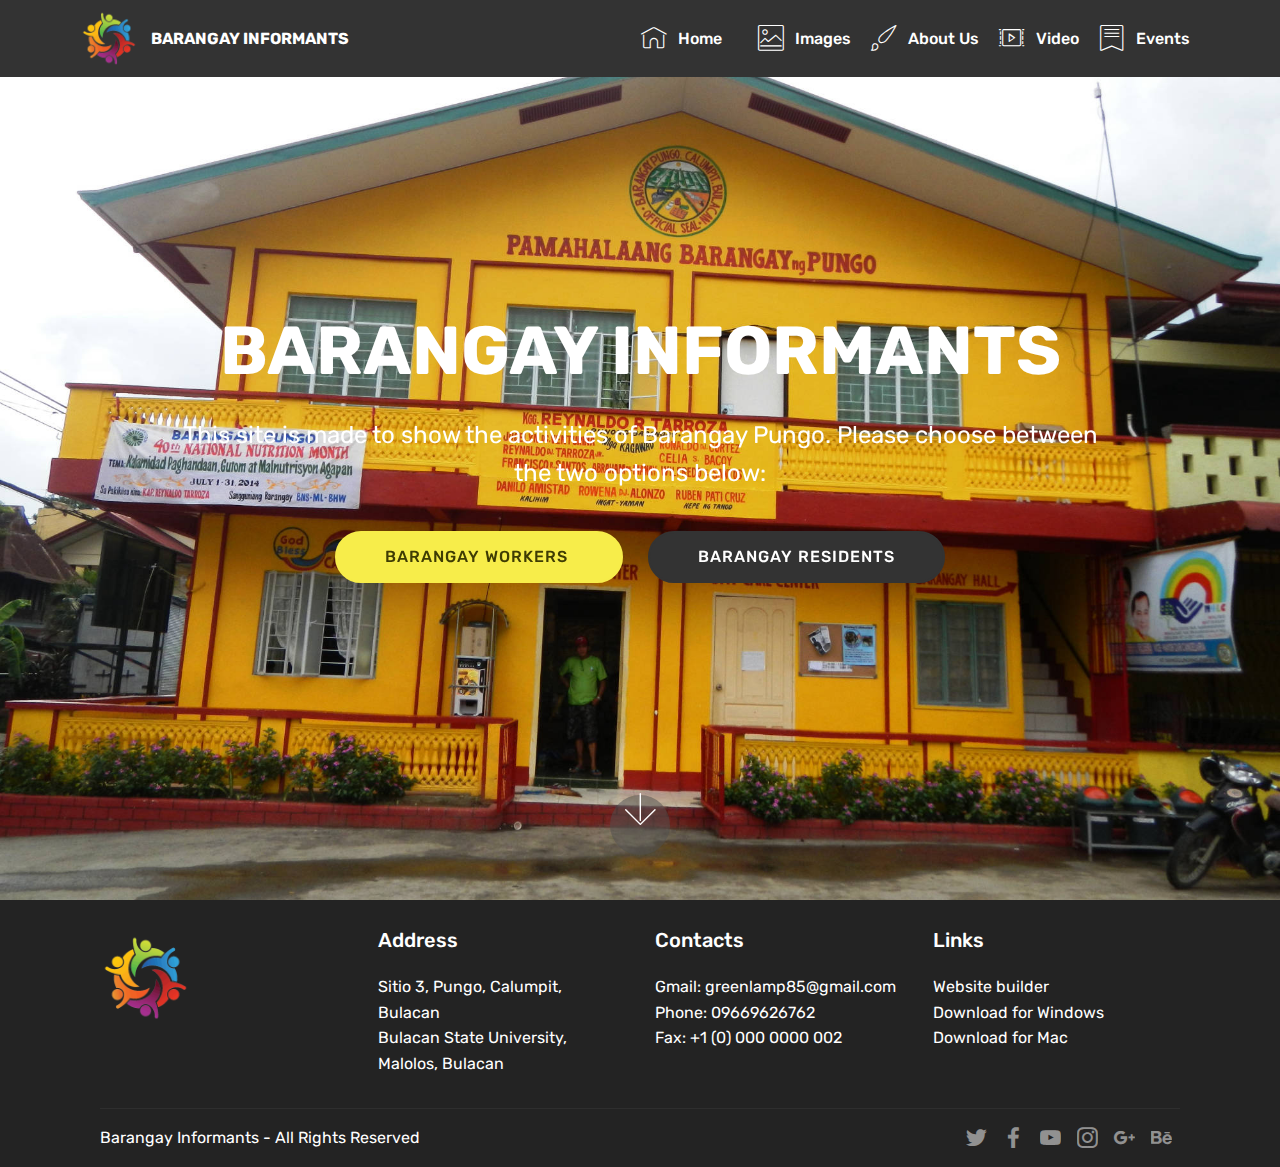
<file: index.html>
<!DOCTYPE html>
<html >
<head>
  <!-- Site made with Mobirise Website Builder v4.8.1, https://mobirise.com -->
  <meta charset="UTF-8">
  <meta http-equiv="X-UA-Compatible" content="IE=edge">
  <meta name="generator" content="Mobirise v4.8.1, mobirise.com">
  <meta name="viewport" content="width=device-width, initial-scale=1, minimum-scale=1">
  <link rel="shortcut icon" href="assets/images/hiclipart.com-122x128.png" type="image/x-icon">
  <meta name="description" content="">
  <title>Homepage</title>
  <link rel="stylesheet" href="assets/web/assets/mobirise-icons/mobirise-icons.css">
  <link rel="stylesheet" href="assets/tether/tether.min.css">
  <link rel="stylesheet" href="assets/bootstrap/css/bootstrap.min.css">
  <link rel="stylesheet" href="assets/bootstrap/css/bootstrap-grid.min.css">
  <link rel="stylesheet" href="assets/bootstrap/css/bootstrap-reboot.min.css">
  <link rel="stylesheet" href="assets/socicon/css/styles.css">
  <link rel="stylesheet" href="assets/dropdown/css/style.css">
  <link rel="stylesheet" href="assets/theme/css/style.css">
  <link rel="stylesheet" href="assets/mobirise/css/mbr-additional.css" type="text/css">
  
  
  
</head>
<body>
  <section class="menu cid-rJKPRCvsf0" once="menu" id="menu1-1">

    

    <nav class="navbar navbar-expand beta-menu navbar-dropdown align-items-center navbar-fixed-top navbar-toggleable-sm">
        <button class="navbar-toggler navbar-toggler-right" type="button" data-toggle="collapse" data-target="#navbarSupportedContent" aria-controls="navbarSupportedContent" aria-expanded="false" aria-label="Toggle navigation">
            <div class="hamburger">
                <span></span>
                <span></span>
                <span></span>
                <span></span>
            </div>
        </button>
        <div class="menu-logo">
            <div class="navbar-brand">
                <span class="navbar-logo">
                    <a href="index.html">
                         <img src="assets/images/hiclipart.com-122x128.png" alt="Mobirise" title="" style="height: 3.8rem;">
                    </a>
                </span>
                <span class="navbar-caption-wrap"><a class="navbar-caption text-white display-4" href="index.html">
                        BARANGAY INFORMANTS</a></span>
            </div>
        </div>
        <div class="collapse navbar-collapse" id="navbarSupportedContent">
            <ul class="navbar-nav nav-dropdown nav-right" data-app-modern-menu="true"><li class="nav-item">
                    <a class="nav-link link text-white display-7" href="index.html">
                        </a>
                </li>
                <li class="nav-item"><a class="nav-link link text-white display-7" href="index.html"><span class="mbri-home mbr-iconfont mbr-iconfont-btn"></span>
                        Home &nbsp; &nbsp;</a></li><li class="nav-item"><a class="nav-link link text-white display-7" href="page3.html"><span class="mbri-photo mbr-iconfont mbr-iconfont-btn"></span>Images</a></li><li class="nav-item"><a class="nav-link link text-white display-7" href="page1.html"><span class="mbri-change-style mbr-iconfont mbr-iconfont-btn"></span>About Us</a></li><li class="nav-item"><a class="nav-link link text-white display-7" href="page2.html"><span class="mbri-video-play mbr-iconfont mbr-iconfont-btn"></span>Video</a></li><li class="nav-item"><a class="nav-link link text-white display-7" href="page5.html"><span class="mbri-bookmark mbr-iconfont mbr-iconfont-btn"></span>Events</a></li></ul>
            
        </div>
    </nav>
</section>

<section class="engine"><a href="https://mobiri.se">Mobirise</a></section><section class="cid-rJKKex3wyg mbr-fullscreen mbr-parallax-background" id="header2-0">

    

    

    <div class="container align-center">
        <div class="row justify-content-md-center">
            <div class="mbr-white col-md-10">
                <h1 class="mbr-section-title mbr-bold pb-3 mbr-fonts-style display-1">
                    BARANGAY INFORMANTS</h1>
                
                <p class="mbr-text pb-3 mbr-fonts-style display-5">
                    This site is made to show the activities of Barangay Pungo. Please choose between the two options below:</p>
                <div class="mbr-section-btn"><a class="btn btn-md btn-success display-4" href="page7.html">BARANGAY WORKERS&nbsp;</a>
                    <a class="btn btn-md btn-black display-4" href="page8.html">BARANGAY RESIDENTS</a></div>
            </div>
        </div>
    </div>
    <div class="mbr-arrow hidden-sm-down" aria-hidden="true">
        <a href="#next">
            <i class="mbri-down mbr-iconfont"></i>
        </a>
    </div>
</section>

<section class="cid-rJKRJTpHVf" id="footer1-2">

    

    

    <div class="container">
        <div class="media-container-row content text-white">
            <div class="col-12 col-md-3">
                <div class="media-wrap">
                    <a href="https://mobirise.com/">
                        <img src="assets/images/hiclipart.com-192x202.png" alt="Mobirise" title="">
                    </a>
                </div>
            </div>
            <div class="col-12 col-md-3 mbr-fonts-style display-7">
                <h5 class="pb-3">
                    Address
                </h5>
                <p class="mbr-text">Sitio 3, Pungo, Calumpit, Bulacan<br>Bulacan State University, Malolos, Bulacan</p>
            </div>
            <div class="col-12 col-md-3 mbr-fonts-style display-7">
                <h5 class="pb-3">
                    Contacts
                </h5>
                <p class="mbr-text">Gmail: greenlamp85@gmail.com 
<br>Phone: 09669626762 
<br>Fax: +1 (0) 000 0000 002</p>
            </div>
            <div class="col-12 col-md-3 mbr-fonts-style display-7">
                <h5 class="pb-3">
                    Links
                </h5>
                <p class="mbr-text">
                    <a class="text-white" href="https://mobirise.com/">Website builder</a>
                    <br><a class="text-white" href="https://mobirise.com/mobirise-free-win.zip">Download for Windows</a>
                    <br><a class="text-white" href="https://mobirise.com/mobirise-free-mac.zip">Download for Mac</a>
                </p>
            </div>
        </div>
        <div class="footer-lower">
            <div class="media-container-row">
                <div class="col-sm-12">
                    <hr>
                </div>
            </div>
            <div class="media-container-row mbr-white">
                <div class="col-sm-6 copyright">
                    <p class="mbr-text mbr-fonts-style display-7">
                        Barangay Informants - All Rights Reserved
                    </p>
                </div>
                <div class="col-md-6">
                    <div class="social-list align-right">
                        <div class="soc-item">
                            <a href="https://twitter.com/mobirise" target="_blank">
                                <span class="socicon-twitter socicon mbr-iconfont mbr-iconfont-social"></span>
                            </a>
                        </div>
                        <div class="soc-item">
                            <a href="https://www.facebook.com/pages/Mobirise/1616226671953247" target="_blank">
                                <span class="socicon-facebook socicon mbr-iconfont mbr-iconfont-social"></span>
                            </a>
                        </div>
                        <div class="soc-item">
                            <a href="https://www.youtube.com/c/mobirise" target="_blank">
                                <span class="socicon-youtube socicon mbr-iconfont mbr-iconfont-social"></span>
                            </a>
                        </div>
                        <div class="soc-item">
                            <a href="https://instagram.com/mobirise" target="_blank">
                                <span class="socicon-instagram socicon mbr-iconfont mbr-iconfont-social"></span>
                            </a>
                        </div>
                        <div class="soc-item">
                            <a href="https://plus.google.com/u/0/+Mobirise" target="_blank">
                                <span class="socicon-googleplus socicon mbr-iconfont mbr-iconfont-social"></span>
                            </a>
                        </div>
                        <div class="soc-item">
                            <a href="https://www.behance.net/Mobirise" target="_blank">
                                <span class="socicon-behance socicon mbr-iconfont mbr-iconfont-social"></span>
                            </a>
                        </div>
                    </div>
                </div>
            </div>
        </div>
    </div>
</section>


  <script src="assets/web/assets/jquery/jquery.min.js"></script>
  <script src="assets/popper/popper.min.js"></script>
  <script src="assets/tether/tether.min.js"></script>
  <script src="assets/bootstrap/js/bootstrap.min.js"></script>
  <script src="assets/parallax/jarallax.min.js"></script>
  <script src="assets/dropdown/js/script.min.js"></script>
  <script src="assets/touchswipe/jquery.touch-swipe.min.js"></script>
  <script src="assets/smoothscroll/smooth-scroll.js"></script>
  <script src="assets/theme/js/script.js"></script>
  
  
</body>
</html>
</file>
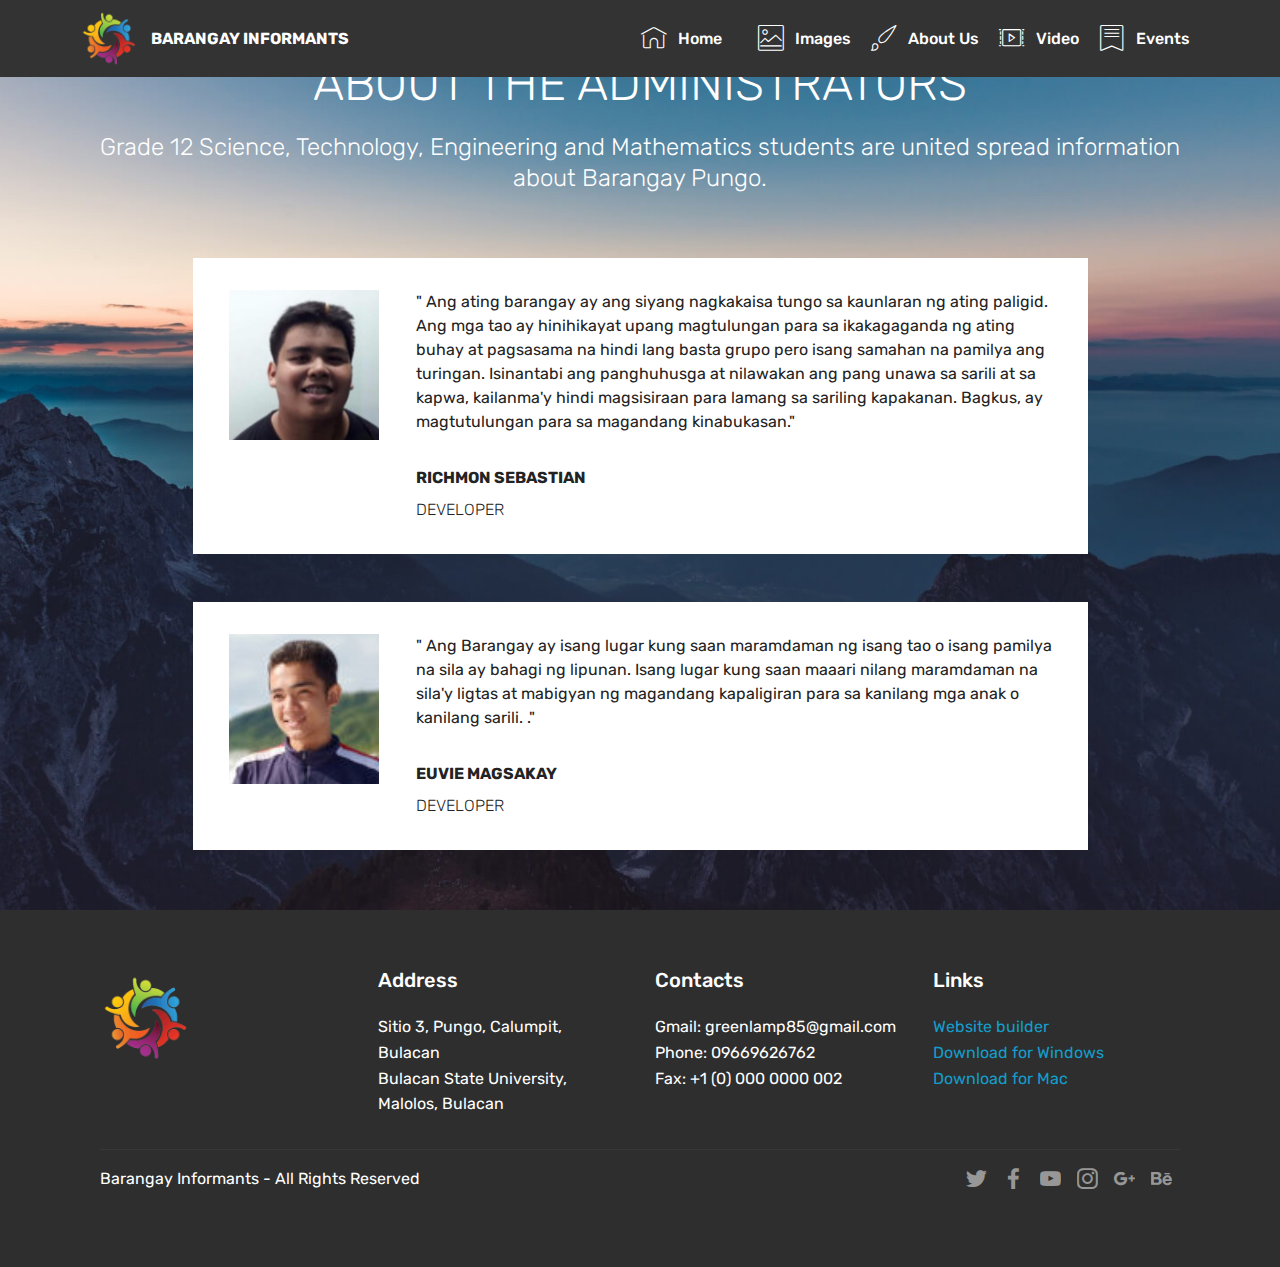
<file: page1.html>
<!DOCTYPE html>
<html >
<head>
  <!-- Site made with Mobirise Website Builder v4.8.1, https://mobirise.com -->
  <meta charset="UTF-8">
  <meta http-equiv="X-UA-Compatible" content="IE=edge">
  <meta name="generator" content="Mobirise v4.8.1, mobirise.com">
  <meta name="viewport" content="width=device-width, initial-scale=1, minimum-scale=1">
  <link rel="shortcut icon" href="assets/images/hiclipart.com-122x128.png" type="image/x-icon">
  <meta name="description" content="Web Page Builder Description">
  <title>About Us</title>
  <link rel="stylesheet" href="assets/web/assets/mobirise-icons/mobirise-icons.css">
  <link rel="stylesheet" href="assets/tether/tether.min.css">
  <link rel="stylesheet" href="assets/bootstrap/css/bootstrap.min.css">
  <link rel="stylesheet" href="assets/bootstrap/css/bootstrap-grid.min.css">
  <link rel="stylesheet" href="assets/bootstrap/css/bootstrap-reboot.min.css">
  <link rel="stylesheet" href="assets/dropdown/css/style.css">
  <link rel="stylesheet" href="assets/socicon/css/styles.css">
  <link rel="stylesheet" href="assets/theme/css/style.css">
  <link rel="stylesheet" href="assets/mobirise/css/mbr-additional.css" type="text/css">
  
  
  
</head>
<body>
  <section class="menu cid-rKWT5DZ0fx" once="menu" id="menu1-1c">

    

    <nav class="navbar navbar-expand beta-menu navbar-dropdown align-items-center navbar-fixed-top navbar-toggleable-sm">
        <button class="navbar-toggler navbar-toggler-right" type="button" data-toggle="collapse" data-target="#navbarSupportedContent" aria-controls="navbarSupportedContent" aria-expanded="false" aria-label="Toggle navigation">
            <div class="hamburger">
                <span></span>
                <span></span>
                <span></span>
                <span></span>
            </div>
        </button>
        <div class="menu-logo">
            <div class="navbar-brand">
                <span class="navbar-logo">
                    <a href="index.html">
                         <img src="assets/images/hiclipart.com-122x128.png" alt="Mobirise" title="" style="height: 3.8rem;">
                    </a>
                </span>
                <span class="navbar-caption-wrap"><a class="navbar-caption text-white display-4" href="index.html">
                        BARANGAY INFORMANTS</a></span>
            </div>
        </div>
        <div class="collapse navbar-collapse" id="navbarSupportedContent">
            <ul class="navbar-nav nav-dropdown nav-right" data-app-modern-menu="true"><li class="nav-item">
                    <a class="nav-link link text-white display-7" href="index.html">
                        </a>
                </li>
                <li class="nav-item"><a class="nav-link link text-white display-7" href="index.html"><span class="mbri-home mbr-iconfont mbr-iconfont-btn"></span>
                        Home &nbsp; &nbsp;</a></li><li class="nav-item"><a class="nav-link link text-white display-7" href="page3.html"><span class="mbri-photo mbr-iconfont mbr-iconfont-btn"></span>Images</a></li><li class="nav-item"><a class="nav-link link text-white display-7" href="page1.html"><span class="mbri-change-style mbr-iconfont mbr-iconfont-btn"></span>About Us</a></li><li class="nav-item"><a class="nav-link link text-white display-7" href="page2.html"><span class="mbri-video-play mbr-iconfont mbr-iconfont-btn"></span>Video</a></li><li class="nav-item"><a class="nav-link link text-white display-7" href="page5.html"><span class="mbri-bookmark mbr-iconfont mbr-iconfont-btn"></span>Events</a></li></ul>
            
        </div>
    </nav>
</section>

<section class="engine"><a href="https://mobiri.se">Mobirise</a></section><section class="testimonials4 cid-rKDJxnsE4c" id="testimonials4-d">

  

  
  <div class="container">
    <h2 class="pb-3 mbr-fonts-style mbr-white align-center display-2">ABOUT THE ADMINISTRATORS</h2>
    <h3 class="mbr-section-subtitle mbr-light pb-3 mbr-fonts-style mbr-white align-center display-5">Grade 12 Science, Technology, Engineering and Mathematics students are united spread information about Barangay Pungo.</h3>
    <div class="col-md-10 testimonials-container"> 
      

      
    <div class="testimonials-item">
        <div class="user row">
          <div class="col-lg-3 col-md-4">
            <div class="user_image">
              <img src="assets/images/52478490-2142429499112675-2105705607758610432-n-1-300x377.jpg" alt="" title="">
            </div>
          </div>
          <div class="testimonials-caption col-lg-9 col-md-8">
            <div class="user_text ">
              <p class="mbr-fonts-style  display-7">" Ang ating barangay ay ang siyang nagkakaisa tungo sa kaunlaran ng ating paligid. Ang mga tao ay hinihikayat upang magtulungan para sa ikakagaganda ng ating buhay at pagsasama na hindi lang basta grupo pero isang samahan na pamilya ang turingan. Isinantabi ang panghuhusga at nilawakan ang pang unawa sa sarili at sa kapwa, kailanma'y hindi magsisiraan para lamang sa sariling kapakanan. Bagkus, ay magtutulungan para sa magandang kinabukasan."</p>
            </div>
            <div class="user_name mbr-bold mbr-fonts-style align-left pt-3 display-7">
                 RICHMON SEBASTIAN</div>
            <div class="user_desk mbr-light mbr-fonts-style align-left pt-2 display-7">
                 DEVELOPER</div>
          </div>
        </div>
      </div><div class="testimonials-item">
        <div class="user row">
          <div class="col-lg-3 col-md-4">
            <div class="user_image">
              <img src="assets/images/46447742-717692285274544-729097322998267904-o-2-300x169.jpg" alt="" title="">
            </div>
          </div>
          <div class="testimonials-caption col-lg-9 col-md-8">
            <div class="user_text">
              <p class="mbr-fonts-style  display-7">" Ang Barangay ay isang lugar kung saan maramdaman ng isang tao o isang pamilya na sila ay bahagi ng lipunan. Isang lugar kung saan maaari nilang maramdaman na sila'y ligtas at mabigyan ng magandang kapaligiran para sa kanilang mga anak o kanilang sarili.&nbsp;."</p>
            </div>
            <div class="user_name mbr-bold mbr-fonts-style align-left pt-3 display-7">
                 EUVIE MAGSAKAY</div>
            <div class="user_desk mbr-light mbr-fonts-style align-left pt-2 display-7">
                 DEVELOPER
            </div>
          </div>
        </div>
      </div></div>
  </div>
</section>

<section class="cid-rKWT47NJwn" id="footer1-1b">

    

    

    <div class="container">
        <div class="media-container-row content text-white">
            <div class="col-12 col-md-3">
                <div class="media-wrap">
                    <a href="https://mobirise.com/">
                        <img src="assets/images/hiclipart.com-192x202.png" alt="Mobirise" title="">
                    </a>
                </div>
            </div>
            <div class="col-12 col-md-3 mbr-fonts-style display-7">
                <h5 class="pb-3">
                    Address
                </h5>
                <p class="mbr-text">Sitio 3, Pungo, Calumpit, Bulacan
<br>Bulacan State University, Malolos, Bulacan</p>
            </div>
            <div class="col-12 col-md-3 mbr-fonts-style display-7">
                <h5 class="pb-3">
                    Contacts
                </h5>
                <p class="mbr-text">Gmail: greenlamp85@gmail.com 
<br>Phone: 09669626762 
<br>Fax: +1 (0) 000 0000 002</p>
            </div>
            <div class="col-12 col-md-3 mbr-fonts-style display-7">
                <h5 class="pb-3">
                    Links
                </h5>
                <p class="mbr-text">
                    <a class="text-primary" href="https://mobirise.com/">Website builder</a>
                    <br><a class="text-primary" href="https://mobirise.com/mobirise-free-win.zip">Download for Windows</a>
                    <br><a class="text-primary" href="https://mobirise.com/mobirise-free-mac.zip">Download for Mac</a>
                </p>
            </div>
        </div>
        <div class="footer-lower">
            <div class="media-container-row">
                <div class="col-sm-12">
                    <hr>
                </div>
            </div>
            <div class="media-container-row mbr-white">
                <div class="col-sm-6 copyright">
                    <p class="mbr-text mbr-fonts-style display-7">
                        Barangay Informants - All Rights Reserved
                    </p>
                </div>
                <div class="col-md-6">
                    <div class="social-list align-right">
                        <div class="soc-item">
                            <a href="https://twitter.com/mobirise" target="_blank">
                                <span class="socicon-twitter socicon mbr-iconfont mbr-iconfont-social"></span>
                            </a>
                        </div>
                        <div class="soc-item">
                            <a href="https://www.facebook.com/pages/Mobirise/1616226671953247" target="_blank">
                                <span class="socicon-facebook socicon mbr-iconfont mbr-iconfont-social"></span>
                            </a>
                        </div>
                        <div class="soc-item">
                            <a href="https://www.youtube.com/c/mobirise" target="_blank">
                                <span class="socicon-youtube socicon mbr-iconfont mbr-iconfont-social"></span>
                            </a>
                        </div>
                        <div class="soc-item">
                            <a href="https://instagram.com/mobirise" target="_blank">
                                <span class="socicon-instagram socicon mbr-iconfont mbr-iconfont-social"></span>
                            </a>
                        </div>
                        <div class="soc-item">
                            <a href="https://plus.google.com/u/0/+Mobirise" target="_blank">
                                <span class="socicon-googleplus socicon mbr-iconfont mbr-iconfont-social"></span>
                            </a>
                        </div>
                        <div class="soc-item">
                            <a href="https://www.behance.net/Mobirise" target="_blank">
                                <span class="socicon-behance socicon mbr-iconfont mbr-iconfont-social"></span>
                            </a>
                        </div>
                    </div>
                </div>
            </div>
        </div>
    </div>
</section>


  <script src="assets/web/assets/jquery/jquery.min.js"></script>
  <script src="assets/popper/popper.min.js"></script>
  <script src="assets/tether/tether.min.js"></script>
  <script src="assets/bootstrap/js/bootstrap.min.js"></script>
  <script src="assets/smoothscroll/smooth-scroll.js"></script>
  <script src="assets/dropdown/js/script.min.js"></script>
  <script src="assets/touchswipe/jquery.touch-swipe.min.js"></script>
  <script src="assets/theme/js/script.js"></script>
  
  
</body>
</html>
</file>
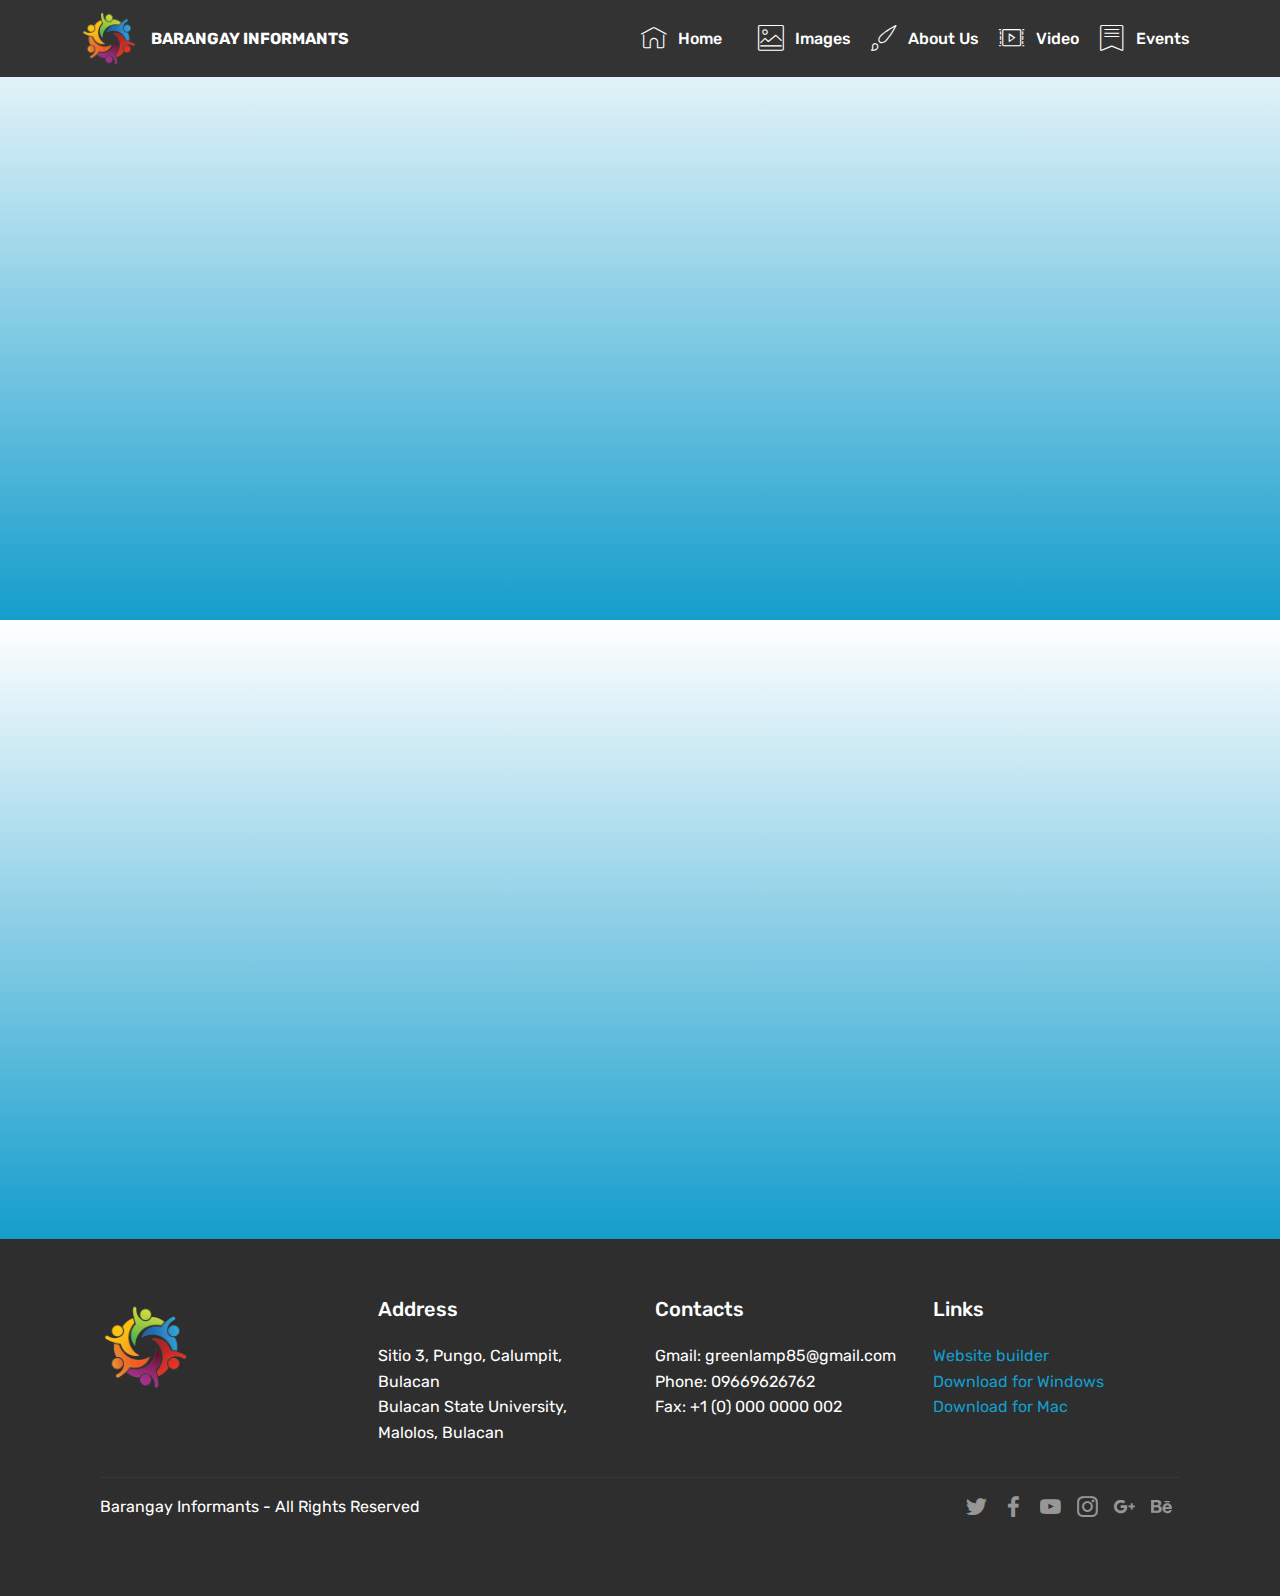
<file: page2.html>
<!DOCTYPE html>
<html >
<head>
  <!-- Site made with Mobirise Website Builder v4.8.1, https://mobirise.com -->
  <meta charset="UTF-8">
  <meta http-equiv="X-UA-Compatible" content="IE=edge">
  <meta name="generator" content="Mobirise v4.8.1, mobirise.com">
  <meta name="viewport" content="width=device-width, initial-scale=1, minimum-scale=1">
  <link rel="shortcut icon" href="assets/images/hiclipart.com-122x128.png" type="image/x-icon">
  <meta name="description" content="Web Page Builder Description">
  <title>Videos</title>
  <link rel="stylesheet" href="assets/web/assets/mobirise-icons/mobirise-icons.css">
  <link rel="stylesheet" href="assets/tether/tether.min.css">
  <link rel="stylesheet" href="assets/bootstrap/css/bootstrap.min.css">
  <link rel="stylesheet" href="assets/bootstrap/css/bootstrap-grid.min.css">
  <link rel="stylesheet" href="assets/bootstrap/css/bootstrap-reboot.min.css">
  <link rel="stylesheet" href="assets/dropdown/css/style.css">
  <link rel="stylesheet" href="assets/socicon/css/styles.css">
  <link rel="stylesheet" href="assets/theme/css/style.css">
  <link rel="stylesheet" href="assets/mobirise/css/mbr-additional.css" type="text/css">
  
  
  
</head>
<body>
  <section class="menu cid-rKWSTKhvQf" once="menu" id="menu1-18">

    

    <nav class="navbar navbar-expand beta-menu navbar-dropdown align-items-center navbar-fixed-top navbar-toggleable-sm">
        <button class="navbar-toggler navbar-toggler-right" type="button" data-toggle="collapse" data-target="#navbarSupportedContent" aria-controls="navbarSupportedContent" aria-expanded="false" aria-label="Toggle navigation">
            <div class="hamburger">
                <span></span>
                <span></span>
                <span></span>
                <span></span>
            </div>
        </button>
        <div class="menu-logo">
            <div class="navbar-brand">
                <span class="navbar-logo">
                    <a href="index.html">
                         <img src="assets/images/hiclipart.com-122x128.png" alt="Mobirise" title="" style="height: 3.8rem;">
                    </a>
                </span>
                <span class="navbar-caption-wrap"><a class="navbar-caption text-white display-4" href="index.html">
                        BARANGAY INFORMANTS</a></span>
            </div>
        </div>
        <div class="collapse navbar-collapse" id="navbarSupportedContent">
            <ul class="navbar-nav nav-dropdown nav-right" data-app-modern-menu="true"><li class="nav-item">
                    <a class="nav-link link text-white display-7" href="index.html">
                        </a>
                </li>
                <li class="nav-item"><a class="nav-link link text-white display-7" href="index.html"><span class="mbri-home mbr-iconfont mbr-iconfont-btn"></span>
                        Home &nbsp; &nbsp;</a></li><li class="nav-item"><a class="nav-link link text-white display-7" href="page3.html"><span class="mbri-photo mbr-iconfont mbr-iconfont-btn"></span>Images</a></li><li class="nav-item"><a class="nav-link link text-white display-7" href="page1.html"><span class="mbri-change-style mbr-iconfont mbr-iconfont-btn"></span>About Us</a></li><li class="nav-item"><a class="nav-link link text-white display-7" href="page2.html"><span class="mbri-video-play mbr-iconfont mbr-iconfont-btn"></span>Video</a></li><li class="nav-item"><a class="nav-link link text-white display-7" href="page5.html"><span class="mbri-bookmark mbr-iconfont mbr-iconfont-btn"></span>Events</a></li></ul>
            
        </div>
    </nav>
</section>

<section class="engine"><a href="https://mobiri.se/c">free site builder</a></section><section class="cid-rKRfyRRxFf" id="video3-g">

    
    
    <figure class="mbr-figure align-center container">
        <div class="video-block" style="width: 80%;">
            <div><iframe class="mbr-embedded-video" src="https://www.youtube.com/embed/vw873SqkCSg?rel=0&amp;amp;showinfo=0&amp;autoplay=0&amp;loop=0" width="1280" height="720" frameborder="0" allowfullscreen></iframe></div>
        </div>
    </figure>
</section>

<section class="cid-rKX5koqBed" id="video3-1f">

    
    
    <figure class="mbr-figure align-center container">
        <div class="video-block" style="width: 80%;">
            <div><iframe class="mbr-embedded-video" src="https://www.youtube.com/embed/YCXJi6VAeHg?rel=0&amp;amp;showinfo=0&amp;autoplay=0&amp;loop=0" width="1280" height="720" frameborder="0" allowfullscreen></iframe></div>
        </div>
    </figure>
</section>

<section class="cid-rKWSKJSHVI" id="footer1-16">

    

    

    <div class="container">
        <div class="media-container-row content text-white">
            <div class="col-12 col-md-3">
                <div class="media-wrap">
                    <a href="https://mobirise.com/">
                        <img src="assets/images/hiclipart.com-192x202.png" alt="Mobirise" title="">
                    </a>
                </div>
            </div>
            <div class="col-12 col-md-3 mbr-fonts-style display-7">
                <h5 class="pb-3">
                    Address
                </h5>
                <p class="mbr-text">Sitio 3, Pungo, Calumpit, Bulacan
<br>Bulacan State University, Malolos, Bulacan</p>
            </div>
            <div class="col-12 col-md-3 mbr-fonts-style display-7">
                <h5 class="pb-3">
                    Contacts
                </h5>
                <p class="mbr-text">Gmail: greenlamp85@gmail.com 
<br>Phone: 09669626762 
<br>Fax: +1 (0) 000 0000 002</p>
            </div>
            <div class="col-12 col-md-3 mbr-fonts-style display-7">
                <h5 class="pb-3">
                    Links
                </h5>
                <p class="mbr-text">
                    <a class="text-primary" href="https://mobirise.com/">Website builder</a>
                    <br><a class="text-primary" href="https://mobirise.com/mobirise-free-win.zip">Download for Windows</a>
                    <br><a class="text-primary" href="https://mobirise.com/mobirise-free-mac.zip">Download for Mac</a>
                </p>
            </div>
        </div>
        <div class="footer-lower">
            <div class="media-container-row">
                <div class="col-sm-12">
                    <hr>
                </div>
            </div>
            <div class="media-container-row mbr-white">
                <div class="col-sm-6 copyright">
                    <p class="mbr-text mbr-fonts-style display-7">
                        Barangay Informants - All Rights Reserved
                    </p>
                </div>
                <div class="col-md-6">
                    <div class="social-list align-right">
                        <div class="soc-item">
                            <a href="https://twitter.com/mobirise" target="_blank">
                                <span class="socicon-twitter socicon mbr-iconfont mbr-iconfont-social"></span>
                            </a>
                        </div>
                        <div class="soc-item">
                            <a href="https://www.facebook.com/pages/Mobirise/1616226671953247" target="_blank">
                                <span class="socicon-facebook socicon mbr-iconfont mbr-iconfont-social"></span>
                            </a>
                        </div>
                        <div class="soc-item">
                            <a href="https://www.youtube.com/c/mobirise" target="_blank">
                                <span class="socicon-youtube socicon mbr-iconfont mbr-iconfont-social"></span>
                            </a>
                        </div>
                        <div class="soc-item">
                            <a href="https://instagram.com/mobirise" target="_blank">
                                <span class="socicon-instagram socicon mbr-iconfont mbr-iconfont-social"></span>
                            </a>
                        </div>
                        <div class="soc-item">
                            <a href="https://plus.google.com/u/0/+Mobirise" target="_blank">
                                <span class="socicon-googleplus socicon mbr-iconfont mbr-iconfont-social"></span>
                            </a>
                        </div>
                        <div class="soc-item">
                            <a href="https://www.behance.net/Mobirise" target="_blank">
                                <span class="socicon-behance socicon mbr-iconfont mbr-iconfont-social"></span>
                            </a>
                        </div>
                    </div>
                </div>
            </div>
        </div>
    </div>
</section>


  <script src="assets/web/assets/jquery/jquery.min.js"></script>
  <script src="assets/popper/popper.min.js"></script>
  <script src="assets/tether/tether.min.js"></script>
  <script src="assets/bootstrap/js/bootstrap.min.js"></script>
  <script src="assets/smoothscroll/smooth-scroll.js"></script>
  <script src="assets/dropdown/js/script.min.js"></script>
  <script src="assets/touchswipe/jquery.touch-swipe.min.js"></script>
  <script src="assets/theme/js/script.js"></script>
  
  
</body>
</html>
</file>
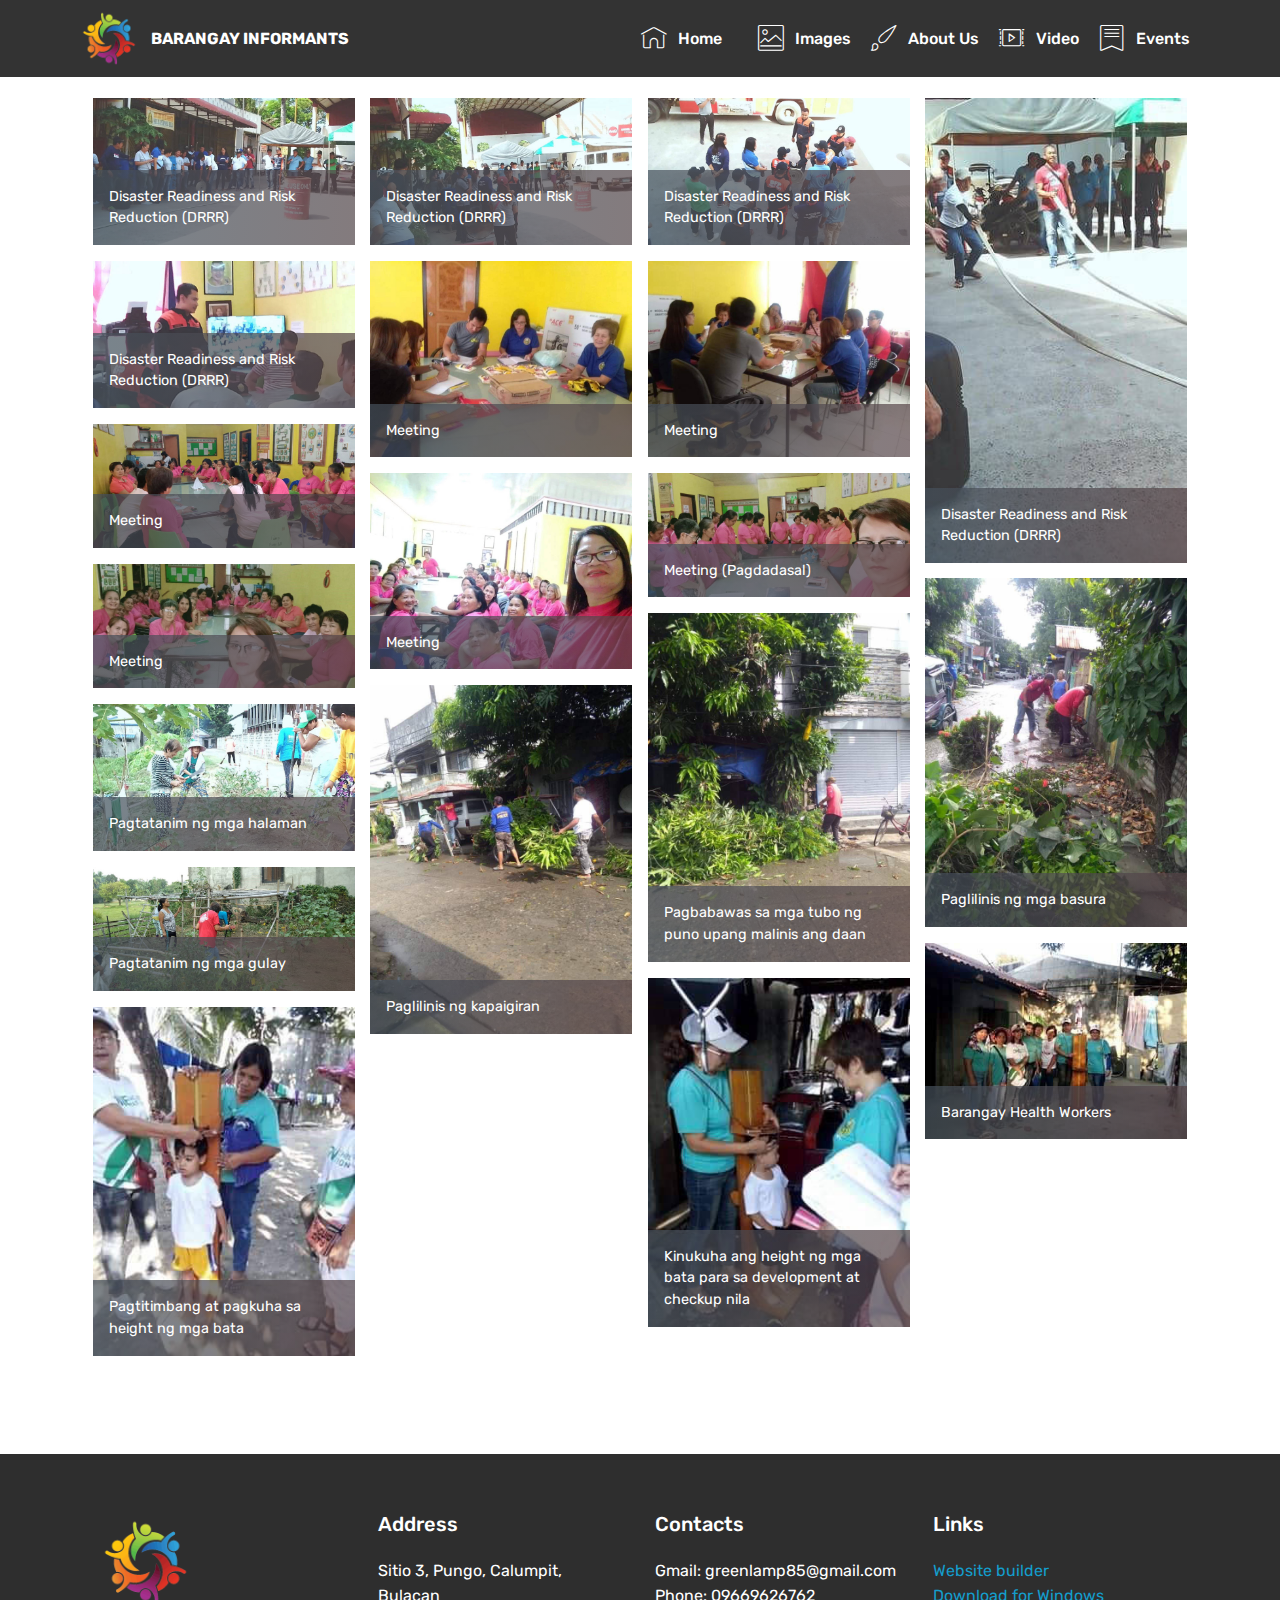
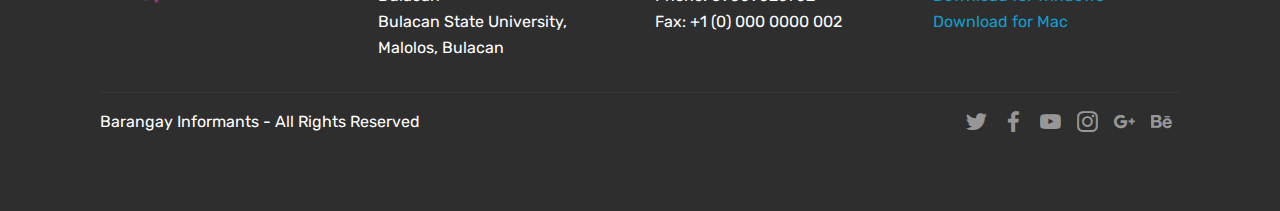
<file: page3.html>
<!DOCTYPE html>
<html >
<head>
  <!-- Site made with Mobirise Website Builder v4.8.1, https://mobirise.com -->
  <meta charset="UTF-8">
  <meta http-equiv="X-UA-Compatible" content="IE=edge">
  <meta name="generator" content="Mobirise v4.8.1, mobirise.com">
  <meta name="viewport" content="width=device-width, initial-scale=1, minimum-scale=1">
  <link rel="shortcut icon" href="assets/images/hiclipart.com-122x128.png" type="image/x-icon">
  <meta name="description" content="Web Generator Description">
  <title>Picture Gallery</title>
  <link rel="stylesheet" href="assets/web/assets/mobirise-icons/mobirise-icons.css">
  <link rel="stylesheet" href="assets/tether/tether.min.css">
  <link rel="stylesheet" href="assets/bootstrap/css/bootstrap.min.css">
  <link rel="stylesheet" href="assets/bootstrap/css/bootstrap-grid.min.css">
  <link rel="stylesheet" href="assets/bootstrap/css/bootstrap-reboot.min.css">
  <link rel="stylesheet" href="assets/dropdown/css/style.css">
  <link rel="stylesheet" href="assets/socicon/css/styles.css">
  <link rel="stylesheet" href="assets/theme/css/style.css">
  <link rel="stylesheet" href="assets/gallery/style.css">
  <link rel="stylesheet" href="assets/mobirise/css/mbr-additional.css" type="text/css">
  
  
  
</head>
<body>
  <section class="menu cid-rJLws06geX" once="menu" id="menu1-c">

    

    <nav class="navbar navbar-expand beta-menu navbar-dropdown align-items-center navbar-fixed-top navbar-toggleable-sm">
        <button class="navbar-toggler navbar-toggler-right" type="button" data-toggle="collapse" data-target="#navbarSupportedContent" aria-controls="navbarSupportedContent" aria-expanded="false" aria-label="Toggle navigation">
            <div class="hamburger">
                <span></span>
                <span></span>
                <span></span>
                <span></span>
            </div>
        </button>
        <div class="menu-logo">
            <div class="navbar-brand">
                <span class="navbar-logo">
                    <a href="index.html">
                         <img src="assets/images/hiclipart.com-122x128.png" alt="Mobirise" title="" style="height: 3.8rem;">
                    </a>
                </span>
                <span class="navbar-caption-wrap"><a class="navbar-caption text-white display-4" href="index.html">
                        BARANGAY INFORMANTS</a></span>
            </div>
        </div>
        <div class="collapse navbar-collapse" id="navbarSupportedContent">
            <ul class="navbar-nav nav-dropdown nav-right" data-app-modern-menu="true"><li class="nav-item">
                    <a class="nav-link link text-white display-7" href="index.html">
                        </a>
                </li>
                <li class="nav-item"><a class="nav-link link text-white display-7" href="index.html"><span class="mbri-home mbr-iconfont mbr-iconfont-btn"></span>
                        Home &nbsp; &nbsp;</a></li><li class="nav-item"><a class="nav-link link text-white display-7" href="page3.html"><span class="mbri-photo mbr-iconfont mbr-iconfont-btn"></span>Images</a></li><li class="nav-item"><a class="nav-link link text-white display-7" href="page1.html"><span class="mbri-change-style mbr-iconfont mbr-iconfont-btn"></span>About Us</a></li><li class="nav-item"><a class="nav-link link text-white display-7" href="page2.html"><span class="mbri-video-play mbr-iconfont mbr-iconfont-btn"></span>Video</a></li><li class="nav-item"><a class="nav-link link text-white display-7" href="page5.html"><span class="mbri-bookmark mbr-iconfont mbr-iconfont-btn"></span>Events</a></li></ul>
            
        </div>
    </nav>
</section>

<section class="engine"><a href="https://mobiri.se/v">free html templates</a></section><section class="mbr-gallery mbr-slider-carousel cid-rKVy9UYABC" id="gallery1-y">

    

    <div class="container">
        <div><!-- Filter --><!-- Gallery --><div class="mbr-gallery-row"><div class="mbr-gallery-layout-default"><div><div><div class="mbr-gallery-item mbr-gallery-item--p1" data-video-url="false" data-tags="Awesome"><div href="#lb-gallery1-y" data-slide-to="0" data-toggle="modal"><img src="assets/images/drrr-1280x720-800x450.jpg" alt="" title=""><span class="icon-focus"></span><span class="mbr-gallery-title mbr-fonts-style display-7">Disaster Readiness and Risk Reduction (DRRR)</span></div></div><div class="mbr-gallery-item mbr-gallery-item--p1" data-video-url="false" data-tags="Responsive"><div href="#lb-gallery1-y" data-slide-to="1" data-toggle="modal"><img src="assets/images/drrr1-1280x720-800x450.jpg" alt="" title=""><span class="icon-focus"></span><span class="mbr-gallery-title mbr-fonts-style display-7">Disaster Readiness and Risk Reduction (DRRR)</span></div></div><div class="mbr-gallery-item mbr-gallery-item--p1" data-video-url="false" data-tags="Creative"><div href="#lb-gallery1-y" data-slide-to="2" data-toggle="modal"><img src="assets/images/drrr2-1280x720-800x450.jpg" alt="" title=""><span class="icon-focus"></span><span class="mbr-gallery-title mbr-fonts-style display-7">Disaster Readiness and Risk Reduction (DRRR)</span></div></div><div class="mbr-gallery-item mbr-gallery-item--p1" data-video-url="false" data-tags="Animated"><div href="#lb-gallery1-y" data-slide-to="3" data-toggle="modal"><img src="assets/images/drrr3-270x480-270x480.jpg" alt="" title=""><span class="icon-focus"></span><span class="mbr-gallery-title mbr-fonts-style display-7">Disaster Readiness and Risk Reduction (DRRR)</span></div></div><div class="mbr-gallery-item mbr-gallery-item--p1" data-video-url="false" data-tags="Awesome"><div href="#lb-gallery1-y" data-slide-to="4" data-toggle="modal"><img src="assets/images/drrr4-1280x720-800x450.jpg" alt="" title=""><span class="icon-focus"></span><span class="mbr-gallery-title mbr-fonts-style display-7">Disaster Readiness and Risk Reduction (DRRR)</span></div></div><div class="mbr-gallery-item mbr-gallery-item--p1" data-video-url="false" data-tags="Awesome"><div href="#lb-gallery1-y" data-slide-to="5" data-toggle="modal"><img src="assets/images/mit-6-816x612-800x600.jpg" alt="" title=""><span class="icon-focus"></span><span class="mbr-gallery-title mbr-fonts-style display-7">Meeting</span></div></div><div class="mbr-gallery-item mbr-gallery-item--p1" data-video-url="false" data-tags="Responsive"><div href="#lb-gallery1-y" data-slide-to="6" data-toggle="modal"><img src="assets/images/mit-816x612-800x600.jpg" alt="" title=""><span class="icon-focus"></span><span class="mbr-gallery-title mbr-fonts-style display-7">Meeting</span></div></div><div class="mbr-gallery-item mbr-gallery-item--p1" data-video-url="false" data-tags="Animated"><div href="#lb-gallery1-y" data-slide-to="7" data-toggle="modal"><img src="assets/images/mit1-1424x674-800x379.jpg" alt="" title=""><span class="icon-focus"></span><span class="mbr-gallery-title mbr-fonts-style display-7">Meeting</span></div></div><div class="mbr-gallery-item mbr-gallery-item--p1" data-video-url="false" data-tags="Animated"><div href="#lb-gallery1-y" data-slide-to="8" data-toggle="modal"><img src="assets/images/mit2-1275x957-800x600.jpg" alt="" title=""><span class="icon-focus"></span><span class="mbr-gallery-title mbr-fonts-style display-7">Meeting</span></div></div><div class="mbr-gallery-item mbr-gallery-item--p1" data-video-url="false" data-tags="Animated"><div href="#lb-gallery1-y" data-slide-to="9" data-toggle="modal"><img src="assets/images/mit3-1212x576-800x380.jpg" alt="" title=""><span class="icon-focus"></span><span class="mbr-gallery-title mbr-fonts-style display-7">Meeting (Pagdadasal)</span></div></div><div class="mbr-gallery-item mbr-gallery-item--p1" data-video-url="false" data-tags="Animated"><div href="#lb-gallery1-y" data-slide-to="10" data-toggle="modal"><img src="assets/images/mit4-1212x576-800x380.jpg" alt="" title=""><span class="icon-focus"></span><span class="mbr-gallery-title mbr-fonts-style display-7">Meeting</span></div></div><div class="mbr-gallery-item mbr-gallery-item--p1" data-video-url="false" data-tags="Animated"><div href="#lb-gallery1-y" data-slide-to="11" data-toggle="modal"><img src="assets/images/pag-2-612x816-612x816.jpg" alt="" title=""><span class="icon-focus"></span><span class="mbr-gallery-title mbr-fonts-style display-7">Paglilinis ng mga basura</span></div></div><div class="mbr-gallery-item mbr-gallery-item--p1" data-video-url="false" data-tags="Animated"><div href="#lb-gallery1-y" data-slide-to="12" data-toggle="modal"><img src="assets/images/pag3-612x816-612x816.jpg" alt="" title=""><span class="icon-focus"></span><span class="mbr-gallery-title mbr-fonts-style display-7">Pagbabawas sa mga tubo ng puno upang malinis ang daan</span></div></div><div class="mbr-gallery-item mbr-gallery-item--p1" data-video-url="false" data-tags="Animated"><div href="#lb-gallery1-y" data-slide-to="13" data-toggle="modal"><img src="assets/images/paglilinis-1-612x816-612x816.jpg" alt="" title=""><span class="icon-focus"></span><span class="mbr-gallery-title mbr-fonts-style display-7">Paglilinis ng kapaigiran</span></div></div><div class="mbr-gallery-item mbr-gallery-item--p1" data-video-url="false" data-tags="Animated"><div href="#lb-gallery1-y" data-slide-to="14" data-toggle="modal"><img src="assets/images/pagtataim-1280x720-800x450.jpg" alt="" title=""><span class="icon-focus"></span><span class="mbr-gallery-title mbr-fonts-style display-7">Pagtatanim ng mga halaman</span></div></div><div class="mbr-gallery-item mbr-gallery-item--p1" data-video-url="false" data-tags="Animated"><div href="#lb-gallery1-y" data-slide-to="15" data-toggle="modal"><img src="assets/images/pagtatanim-2-1560x739-800x379.jpg" alt="" title=""><span class="icon-focus"></span><span class="mbr-gallery-title mbr-fonts-style display-7">Pagtatanim ng mga gulay</span></div></div><div class="mbr-gallery-item mbr-gallery-item--p1" data-video-url="false" data-tags="Animated"><div href="#lb-gallery1-y" data-slide-to="16" data-toggle="modal"><img src="assets/images/pagti3-360x270-360x270.jpg" alt="" title=""><span class="icon-focus"></span><span class="mbr-gallery-title mbr-fonts-style display-7">Barangay Health Workers</span></div></div><div class="mbr-gallery-item mbr-gallery-item--p1" data-video-url="false" data-tags="Animated"><div href="#lb-gallery1-y" data-slide-to="17" data-toggle="modal"><img src="assets/images/pagtitimbang-270x360-270x360.jpg" alt="" title=""><span class="icon-focus"></span><span class="mbr-gallery-title mbr-fonts-style display-7">Kinukuha ang height ng mga bata para sa development at checkup nila</span></div></div><div class="mbr-gallery-item mbr-gallery-item--p1" data-video-url="false" data-tags="Animated"><div href="#lb-gallery1-y" data-slide-to="18" data-toggle="modal"><img src="assets/images/ppagti2-270x360-270x360.jpg" alt="" title=""><span class="icon-focus"></span><span class="mbr-gallery-title mbr-fonts-style display-7">Pagtitimbang at pagkuha sa height ng mga bata</span></div></div></div></div><div class="clearfix"></div></div></div><!-- Lightbox --><div data-app-prevent-settings="" class="mbr-slider modal fade carousel slide" tabindex="-1" data-keyboard="true" data-interval="false" id="lb-gallery1-y"><div class="modal-dialog"><div class="modal-content"><div class="modal-body"><div class="carousel-inner"><div class="carousel-item"><img src="assets/images/drrr-1280x720.jpg" alt="" title=""></div><div class="carousel-item"><img src="assets/images/drrr1-1280x720.jpg" alt="" title=""></div><div class="carousel-item"><img src="assets/images/drrr2-1280x720.jpg" alt="" title=""></div><div class="carousel-item"><img src="assets/images/drrr3-270x480.jpg" alt="" title=""></div><div class="carousel-item"><img src="assets/images/drrr4-1280x720.jpg" alt="" title=""></div><div class="carousel-item"><img src="assets/images/mit-6-816x612.jpg" alt="" title=""></div><div class="carousel-item"><img src="assets/images/mit-816x612.jpg" alt="" title=""></div><div class="carousel-item"><img src="assets/images/mit1-1424x674.jpg" alt="" title=""></div><div class="carousel-item"><img src="assets/images/mit2-1275x957.jpg" alt="" title=""></div><div class="carousel-item"><img src="assets/images/mit3-1212x576.jpg" alt="" title=""></div><div class="carousel-item"><img src="assets/images/mit4-1212x576.jpg" alt="" title=""></div><div class="carousel-item"><img src="assets/images/pag-2-612x816.jpg" alt="" title=""></div><div class="carousel-item"><img src="assets/images/pag3-612x816.jpg" alt="" title=""></div><div class="carousel-item"><img src="assets/images/paglilinis-1-612x816.jpg" alt="" title=""></div><div class="carousel-item"><img src="assets/images/pagtataim-1280x720.jpg" alt="" title=""></div><div class="carousel-item"><img src="assets/images/pagtatanim-2-1560x739.jpg" alt="" title=""></div><div class="carousel-item"><img src="assets/images/pagti3-360x270.jpg" alt="" title=""></div><div class="carousel-item"><img src="assets/images/pagtitimbang-270x360.jpg" alt="" title=""></div><div class="carousel-item active"><img src="assets/images/ppagti2-270x360.jpg" alt="" title=""></div></div><a class="carousel-control carousel-control-prev" role="button" data-slide="prev" href="#lb-gallery1-y"><span class="mbri-left mbr-iconfont" aria-hidden="true"></span><span class="sr-only">Previous</span></a><a class="carousel-control carousel-control-next" role="button" data-slide="next" href="#lb-gallery1-y"><span class="mbri-right mbr-iconfont" aria-hidden="true"></span><span class="sr-only">Next</span></a><a class="close" href="#" role="button" data-dismiss="modal"><span class="sr-only">Close</span></a></div></div></div></div></div>
    </div>

</section>

<section class="cid-rKWSG669fa" id="footer1-15">

    

    

    <div class="container">
        <div class="media-container-row content text-white">
            <div class="col-12 col-md-3">
                <div class="media-wrap">
                    <a href="https://mobirise.com/">
                        <img src="assets/images/hiclipart.com-192x202.png" alt="Mobirise" title="">
                    </a>
                </div>
            </div>
            <div class="col-12 col-md-3 mbr-fonts-style display-7">
                <h5 class="pb-3">
                    Address
                </h5>
                <p class="mbr-text">Sitio 3, Pungo, Calumpit, Bulacan
<br>Bulacan State University, Malolos, Bulacan</p>
            </div>
            <div class="col-12 col-md-3 mbr-fonts-style display-7">
                <h5 class="pb-3">
                    Contacts
                </h5>
                <p class="mbr-text">Gmail: greenlamp85@gmail.com 
<br>Phone: 09669626762 
<br>Fax: +1 (0) 000 0000 002</p>
            </div>
            <div class="col-12 col-md-3 mbr-fonts-style display-7">
                <h5 class="pb-3">
                    Links
                </h5>
                <p class="mbr-text">
                    <a class="text-primary" href="https://mobirise.com/">Website builder</a>
                    <br><a class="text-primary" href="https://mobirise.com/mobirise-free-win.zip">Download for Windows</a>
                    <br><a class="text-primary" href="https://mobirise.com/mobirise-free-mac.zip">Download for Mac</a>
                </p>
            </div>
        </div>
        <div class="footer-lower">
            <div class="media-container-row">
                <div class="col-sm-12">
                    <hr>
                </div>
            </div>
            <div class="media-container-row mbr-white">
                <div class="col-sm-6 copyright">
                    <p class="mbr-text mbr-fonts-style display-7">
                        Barangay Informants - All Rights Reserved
                    </p>
                </div>
                <div class="col-md-6">
                    <div class="social-list align-right">
                        <div class="soc-item">
                            <a href="https://twitter.com/mobirise" target="_blank">
                                <span class="socicon-twitter socicon mbr-iconfont mbr-iconfont-social"></span>
                            </a>
                        </div>
                        <div class="soc-item">
                            <a href="https://www.facebook.com/pages/Mobirise/1616226671953247" target="_blank">
                                <span class="socicon-facebook socicon mbr-iconfont mbr-iconfont-social"></span>
                            </a>
                        </div>
                        <div class="soc-item">
                            <a href="https://www.youtube.com/c/mobirise" target="_blank">
                                <span class="socicon-youtube socicon mbr-iconfont mbr-iconfont-social"></span>
                            </a>
                        </div>
                        <div class="soc-item">
                            <a href="https://instagram.com/mobirise" target="_blank">
                                <span class="socicon-instagram socicon mbr-iconfont mbr-iconfont-social"></span>
                            </a>
                        </div>
                        <div class="soc-item">
                            <a href="https://plus.google.com/u/0/+Mobirise" target="_blank">
                                <span class="socicon-googleplus socicon mbr-iconfont mbr-iconfont-social"></span>
                            </a>
                        </div>
                        <div class="soc-item">
                            <a href="https://www.behance.net/Mobirise" target="_blank">
                                <span class="socicon-behance socicon mbr-iconfont mbr-iconfont-social"></span>
                            </a>
                        </div>
                    </div>
                </div>
            </div>
        </div>
    </div>
</section>


  <script src="assets/web/assets/jquery/jquery.min.js"></script>
  <script src="assets/popper/popper.min.js"></script>
  <script src="assets/tether/tether.min.js"></script>
  <script src="assets/bootstrap/js/bootstrap.min.js"></script>
  <script src="assets/smoothscroll/smooth-scroll.js"></script>
  <script src="assets/dropdown/js/script.min.js"></script>
  <script src="assets/masonry/masonry.pkgd.min.js"></script>
  <script src="assets/imagesloaded/imagesloaded.pkgd.min.js"></script>
  <script src="assets/bootstrapcarouselswipe/bootstrap-carousel-swipe.js"></script>
  <script src="assets/vimeoplayer/jquery.mb.vimeo_player.js"></script>
  <script src="assets/touchswipe/jquery.touch-swipe.min.js"></script>
  <script src="assets/theme/js/script.js"></script>
  <script src="assets/gallery/player.min.js"></script>
  <script src="assets/gallery/script.js"></script>
  <script src="assets/slidervideo/script.js"></script>
  
  
</body>
</html>
</file>
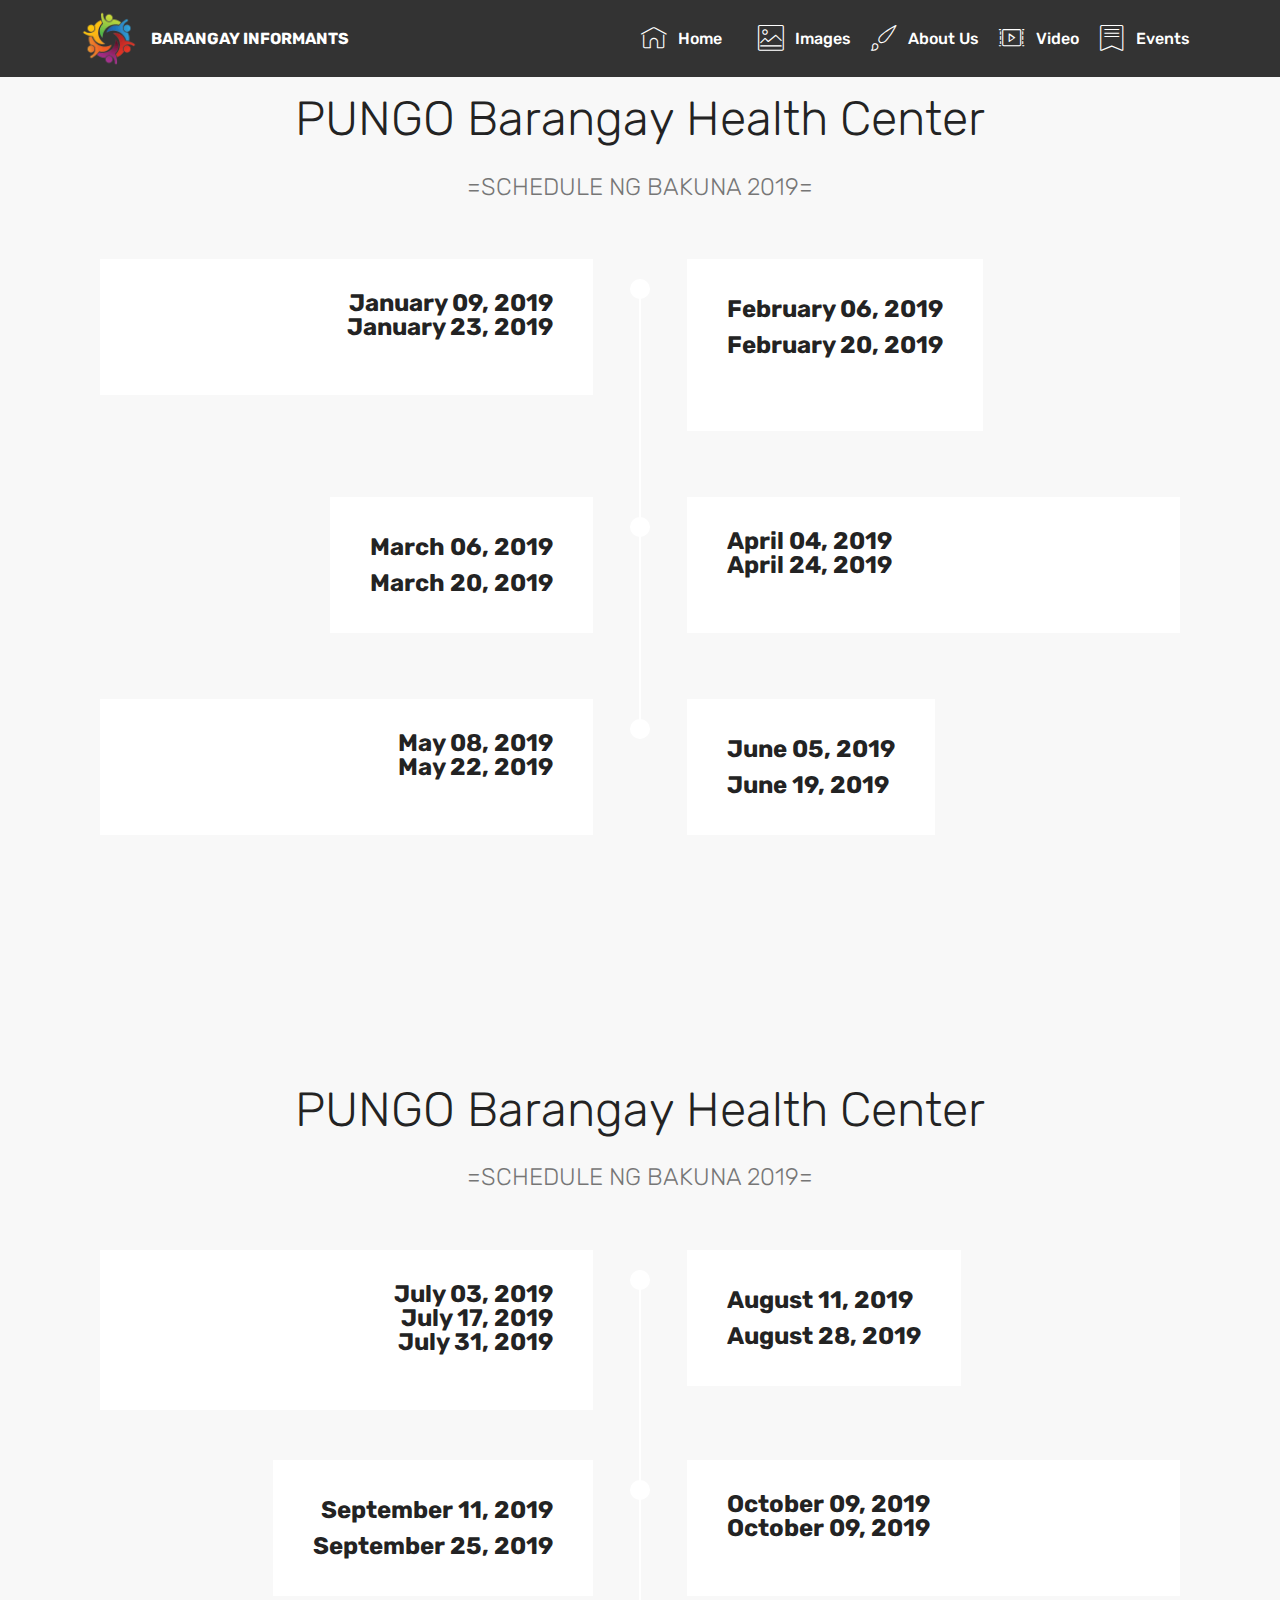
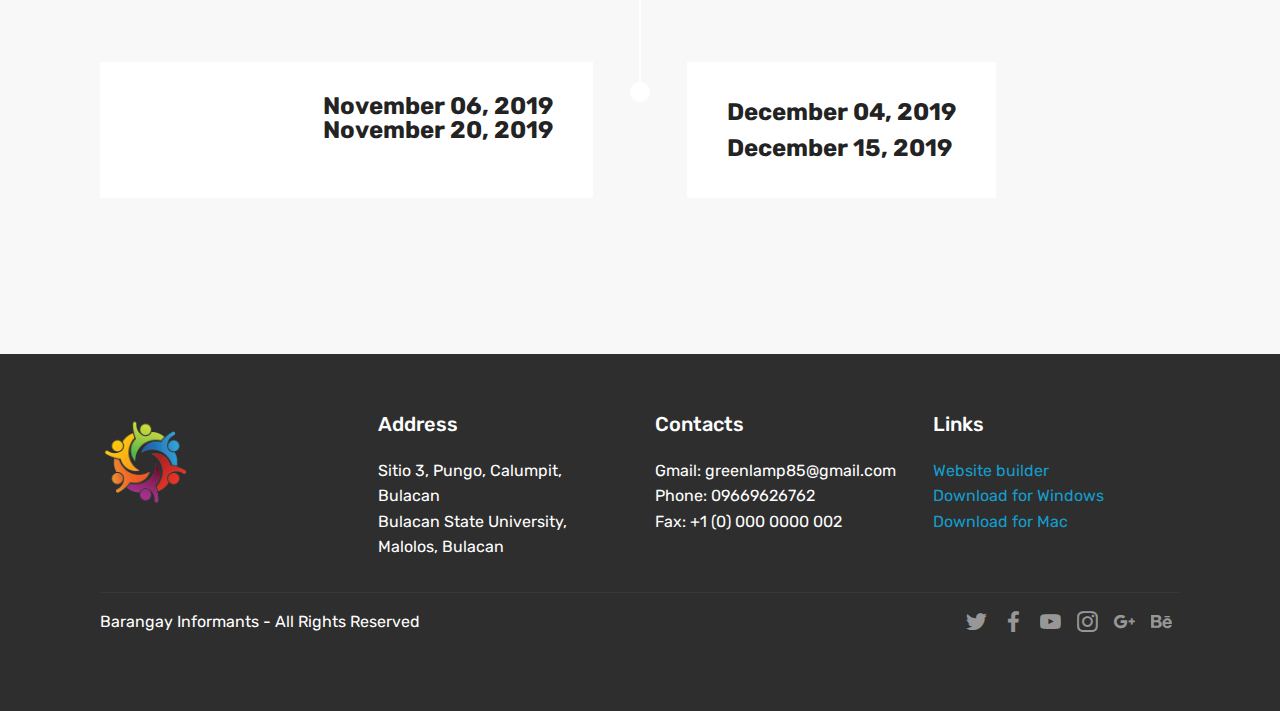
<file: page5.html>
<!DOCTYPE html>
<html >
<head>
  <!-- Site made with Mobirise Website Builder v4.8.1, https://mobirise.com -->
  <meta charset="UTF-8">
  <meta http-equiv="X-UA-Compatible" content="IE=edge">
  <meta name="generator" content="Mobirise v4.8.1, mobirise.com">
  <meta name="viewport" content="width=device-width, initial-scale=1, minimum-scale=1">
  <link rel="shortcut icon" href="assets/images/hiclipart.com-122x128.png" type="image/x-icon">
  <meta name="description" content="Web Maker Description">
  <title>Events</title>
  <link rel="stylesheet" href="assets/web/assets/mobirise-icons/mobirise-icons.css">
  <link rel="stylesheet" href="assets/tether/tether.min.css">
  <link rel="stylesheet" href="assets/bootstrap/css/bootstrap.min.css">
  <link rel="stylesheet" href="assets/bootstrap/css/bootstrap-grid.min.css">
  <link rel="stylesheet" href="assets/bootstrap/css/bootstrap-reboot.min.css">
  <link rel="stylesheet" href="assets/dropdown/css/style.css">
  <link rel="stylesheet" href="assets/socicon/css/styles.css">
  <link rel="stylesheet" href="assets/theme/css/style.css">
  <link rel="stylesheet" href="assets/mobirise/css/mbr-additional.css" type="text/css">
  
  
  
</head>
<body>
  <section class="menu cid-rKWT8aLiWN" once="menu" id="menu1-1d">

    

    <nav class="navbar navbar-expand beta-menu navbar-dropdown align-items-center navbar-fixed-top navbar-toggleable-sm">
        <button class="navbar-toggler navbar-toggler-right" type="button" data-toggle="collapse" data-target="#navbarSupportedContent" aria-controls="navbarSupportedContent" aria-expanded="false" aria-label="Toggle navigation">
            <div class="hamburger">
                <span></span>
                <span></span>
                <span></span>
                <span></span>
            </div>
        </button>
        <div class="menu-logo">
            <div class="navbar-brand">
                <span class="navbar-logo">
                    <a href="index.html">
                         <img src="assets/images/hiclipart.com-122x128.png" alt="Mobirise" title="" style="height: 3.8rem;">
                    </a>
                </span>
                <span class="navbar-caption-wrap"><a class="navbar-caption text-white display-4" href="index.html">
                        BARANGAY INFORMANTS</a></span>
            </div>
        </div>
        <div class="collapse navbar-collapse" id="navbarSupportedContent">
            <ul class="navbar-nav nav-dropdown nav-right" data-app-modern-menu="true"><li class="nav-item">
                    <a class="nav-link link text-white display-7" href="index.html">
                        </a>
                </li>
                <li class="nav-item"><a class="nav-link link text-white display-7" href="index.html"><span class="mbri-home mbr-iconfont mbr-iconfont-btn"></span>
                        Home &nbsp; &nbsp;</a></li><li class="nav-item"><a class="nav-link link text-white display-7" href="page3.html"><span class="mbri-photo mbr-iconfont mbr-iconfont-btn"></span>Images</a></li><li class="nav-item"><a class="nav-link link text-white display-7" href="page1.html"><span class="mbri-change-style mbr-iconfont mbr-iconfont-btn"></span>About Us</a></li><li class="nav-item"><a class="nav-link link text-white display-7" href="page2.html"><span class="mbri-video-play mbr-iconfont mbr-iconfont-btn"></span>Video</a></li><li class="nav-item"><a class="nav-link link text-white display-7" href="page5.html"><span class="mbri-bookmark mbr-iconfont mbr-iconfont-btn"></span>Events</a></li></ul>
            
        </div>
    </nav>
</section>

<section class="engine"><a href="https://mobiri.se/x">free css templates</a></section><section class="timeline1 cid-rKWPvOEaL0" id="timeline1-z">

    

    

    <div class="container align-center">
        <h2 class="mbr-section-title pb-3 mbr-fonts-style display-2">PUNGO Barangay Health Center</h2>
        <h3 class="mbr-section-subtitle pb-5 mbr-fonts-style display-5">
            =SCHEDULE NG BAKUNA 2019=</h3>

        <div class="container timelines-container" mbri-timelines="">
            <div class="row timeline-element reverse separline">      
                 <div class="timeline-date-panel col-xs-12 col-md-6  align-left">         
                    <div class="time-line-date-content">
                        <p class="mbr-timeline-date mbr-fonts-style display-5"><strong>February 06, 2019
<br>February 20, 2019<br></strong><br></p>
                    </div>
                </div>
           <span class="iconBackground"></span>
            <div class="col-xs-12 col-md-6 align-right">
                <div class="timeline-text-content">
                    <h4 class="mbr-timeline-title pb-3 mbr-fonts-style display-5"><strong>
                        January 09, 2019<br>January 23, 2019</strong></h4>
                    <p class="mbr-timeline-text mbr-fonts-style display-7"></p>
                 </div>
            </div>
            </div>

            <div class="row timeline-element  separline">
                <div class="timeline-date-panel col-xs-12 col-md-6 align-right">
                    <div class="time-line-date-content">
                        <p class="mbr-timeline-date mbr-fonts-style display-5"><strong>March 06, 2019</strong><br><strong>March 20, 2019</strong></p>
                    </div>
                </div>
                <span class="iconBackground"></span>
                <div class="col-xs-12 col-md-6 align-left ">
                    <div class="timeline-text-content">
                        <h4 class="mbr-timeline-title pb-3 mbr-fonts-style display-5"><strong>
                            April 04, 2019<br>April 24, 2019</strong></h4>
                        <p class="mbr-timeline-text mbr-fonts-style display-7"></p>
                    </div>
                </div>
            </div> 


            <div class="row timeline-element reverse">
                <div class="timeline-date-panel col-xs-12 col-md-6  align-left">
                    <div class="time-line-date-content">
                        <p class="mbr-timeline-date mbr-fonts-style display-5"><strong>June 05, 2019<br>June 19, 2019</strong><br></p>
                    </div>
                </div>
                <span class="iconBackground"></span>
                <div class="col-xs-12 col-md-6 align-right">
                    <div class="timeline-text-content">
                        <h4 class="mbr-timeline-title pb-3 mbr-fonts-style display-5"><strong>May 08, 2019<br>May 22, 2019</strong></h4>      
                        <p class="mbr-timeline-text mbr-fonts-style display-7"></p>
                    </div>
                </div>
            </div>

            


            


            

            

            

            

            

            

            
        </div>
    </div>
</section>

<section class="timeline1 cid-rKWPwOqv1J" id="timeline1-10">

    

    

    <div class="container align-center">
        <h2 class="mbr-section-title pb-3 mbr-fonts-style display-2">PUNGO Barangay Health Center</h2>
        <h3 class="mbr-section-subtitle pb-5 mbr-fonts-style display-5">=SCHEDULE NG BAKUNA 2019=</h3>

        <div class="container timelines-container" mbri-timelines="">
            <div class="row timeline-element reverse separline">      
                 <div class="timeline-date-panel col-xs-12 col-md-6  align-left">         
                    <div class="time-line-date-content">
                        <p class="mbr-timeline-date mbr-fonts-style display-5"><strong>
                            August 11, 2019<br>August 28, 2019</strong><br></p>
                    </div>
                </div>
           <span class="iconBackground"></span>
            <div class="col-xs-12 col-md-6 align-right">
                <div class="timeline-text-content">
                    <h4 class="mbr-timeline-title pb-3 mbr-fonts-style display-5"><p><strong>
                        July 03, 2019<br>July 17, 2019</strong></p><p><strong>July 31, 2019</strong></p></h4>
                    <p class="mbr-timeline-text mbr-fonts-style display-7"></p>
                 </div>
            </div>
            </div>

            <div class="row timeline-element  separline">
                <div class="timeline-date-panel col-xs-12 col-md-6 align-right">
                    <div class="time-line-date-content">
                        <p class="mbr-timeline-date mbr-fonts-style display-5"><strong>
                            September 11, 2019<br>September 25, 2019</strong><br></p>
                    </div>
                </div>
                <span class="iconBackground"></span>
                <div class="col-xs-12 col-md-6 align-left ">
                    <div class="timeline-text-content">
                        <h4 class="mbr-timeline-title pb-3 mbr-fonts-style display-5"><strong>October 09, 2019<br>October 09, 2019</strong></h4>
                        <p class="mbr-timeline-text mbr-fonts-style display-7"></p>
                    </div>
                </div>
            </div> 


            <div class="row timeline-element reverse">
                <div class="timeline-date-panel col-xs-12 col-md-6  align-left">
                    <div class="time-line-date-content">
                        <p class="mbr-timeline-date mbr-fonts-style display-5"><strong>
                            December 04, 2019<br>December 15, 2019</strong><br></p>
                    </div>
                </div>
                <span class="iconBackground"></span>
                <div class="col-xs-12 col-md-6 align-right">
                    <div class="timeline-text-content">
                        <h4 class="mbr-timeline-title pb-3 mbr-fonts-style display-5"><strong>November 06, 2019<br>November 20, 2019</strong></h4>      
                        <p class="mbr-timeline-text mbr-fonts-style display-7"></p>
                    </div>
                </div>
            </div>

            


            


            

            

            

            

            

            

            
        </div>
    </div>
</section>

<section class="cid-rKWTaxenEk" id="footer1-1e">

    

    

    <div class="container">
        <div class="media-container-row content text-white">
            <div class="col-12 col-md-3">
                <div class="media-wrap">
                    <a href="https://mobirise.com/">
                        <img src="assets/images/hiclipart.com-192x202.png" alt="Mobirise" title="">
                    </a>
                </div>
            </div>
            <div class="col-12 col-md-3 mbr-fonts-style display-7">
                <h5 class="pb-3">
                    Address
                </h5>
                <p class="mbr-text">Sitio 3, Pungo, Calumpit, Bulacan
<br>Bulacan State University, Malolos, Bulacan</p>
            </div>
            <div class="col-12 col-md-3 mbr-fonts-style display-7">
                <h5 class="pb-3">
                    Contacts
                </h5>
                <p class="mbr-text">Gmail: greenlamp85@gmail.com 
<br>Phone: 09669626762 
<br>Fax: +1 (0) 000 0000 002</p>
            </div>
            <div class="col-12 col-md-3 mbr-fonts-style display-7">
                <h5 class="pb-3">
                    Links
                </h5>
                <p class="mbr-text">
                    <a class="text-primary" href="https://mobirise.com/">Website builder</a>
                    <br><a class="text-primary" href="https://mobirise.com/mobirise-free-win.zip">Download for Windows</a>
                    <br><a class="text-primary" href="https://mobirise.com/mobirise-free-mac.zip">Download for Mac</a>
                </p>
            </div>
        </div>
        <div class="footer-lower">
            <div class="media-container-row">
                <div class="col-sm-12">
                    <hr>
                </div>
            </div>
            <div class="media-container-row mbr-white">
                <div class="col-sm-6 copyright">
                    <p class="mbr-text mbr-fonts-style display-7">
                        Barangay Informants - All Rights Reserved
                    </p>
                </div>
                <div class="col-md-6">
                    <div class="social-list align-right">
                        <div class="soc-item">
                            <a href="https://twitter.com/mobirise" target="_blank">
                                <span class="socicon-twitter socicon mbr-iconfont mbr-iconfont-social"></span>
                            </a>
                        </div>
                        <div class="soc-item">
                            <a href="https://www.facebook.com/pages/Mobirise/1616226671953247" target="_blank">
                                <span class="socicon-facebook socicon mbr-iconfont mbr-iconfont-social"></span>
                            </a>
                        </div>
                        <div class="soc-item">
                            <a href="https://www.youtube.com/c/mobirise" target="_blank">
                                <span class="socicon-youtube socicon mbr-iconfont mbr-iconfont-social"></span>
                            </a>
                        </div>
                        <div class="soc-item">
                            <a href="https://instagram.com/mobirise" target="_blank">
                                <span class="socicon-instagram socicon mbr-iconfont mbr-iconfont-social"></span>
                            </a>
                        </div>
                        <div class="soc-item">
                            <a href="https://plus.google.com/u/0/+Mobirise" target="_blank">
                                <span class="socicon-googleplus socicon mbr-iconfont mbr-iconfont-social"></span>
                            </a>
                        </div>
                        <div class="soc-item">
                            <a href="https://www.behance.net/Mobirise" target="_blank">
                                <span class="socicon-behance socicon mbr-iconfont mbr-iconfont-social"></span>
                            </a>
                        </div>
                    </div>
                </div>
            </div>
        </div>
    </div>
</section>


  <script src="assets/web/assets/jquery/jquery.min.js"></script>
  <script src="assets/popper/popper.min.js"></script>
  <script src="assets/tether/tether.min.js"></script>
  <script src="assets/bootstrap/js/bootstrap.min.js"></script>
  <script src="assets/smoothscroll/smooth-scroll.js"></script>
  <script src="assets/dropdown/js/script.min.js"></script>
  <script src="assets/touchswipe/jquery.touch-swipe.min.js"></script>
  <script src="assets/theme/js/script.js"></script>
  
  
</body>
</html>
</file>
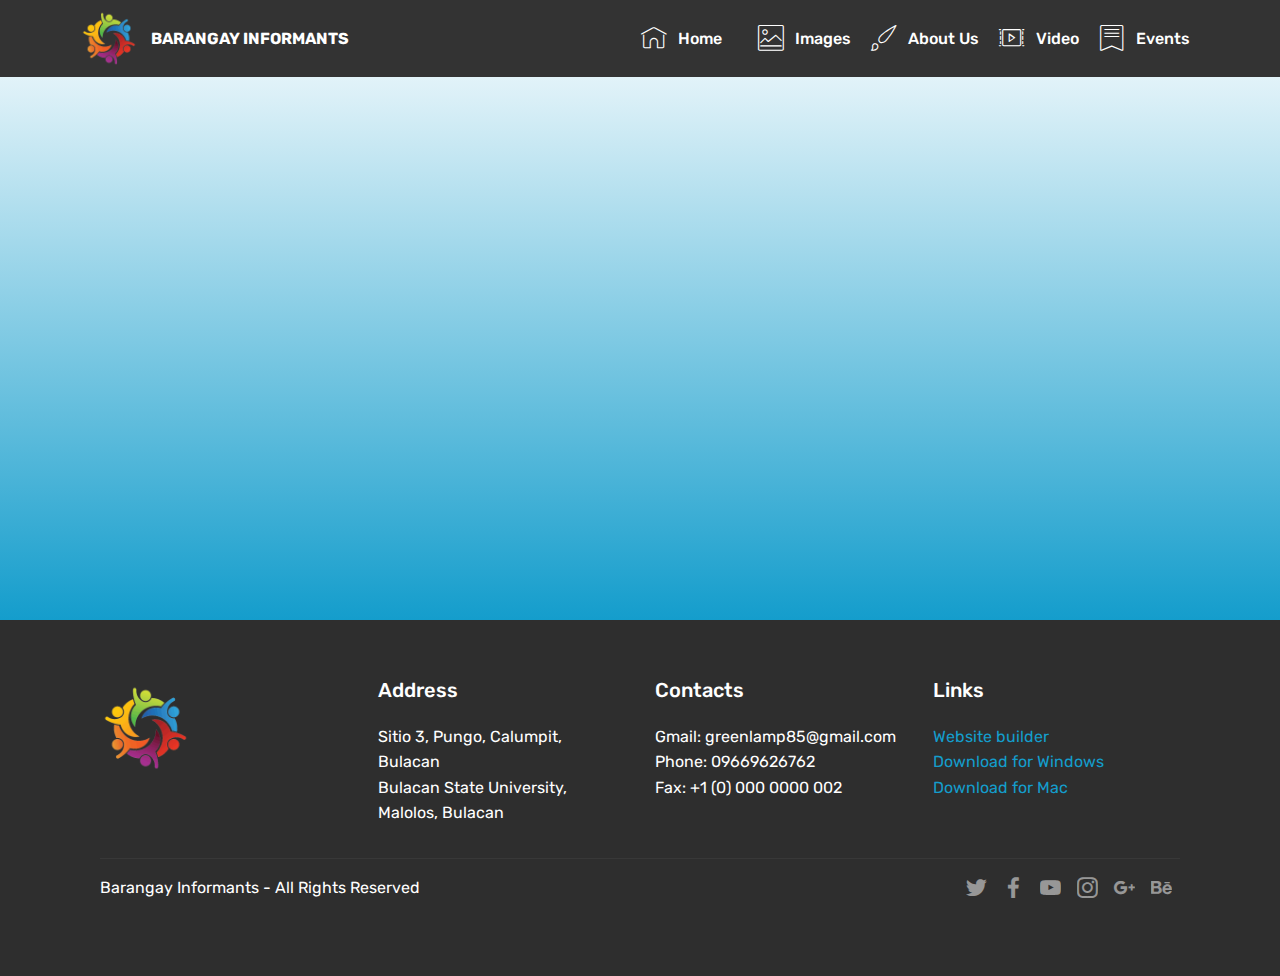
<file: page6.html>
<!DOCTYPE html>
<html >
<head>
  <!-- Site made with Mobirise Website Builder v4.8.1, https://mobirise.com -->
  <meta charset="UTF-8">
  <meta http-equiv="X-UA-Compatible" content="IE=edge">
  <meta name="generator" content="Mobirise v4.8.1, mobirise.com">
  <meta name="viewport" content="width=device-width, initial-scale=1, minimum-scale=1">
  <link rel="shortcut icon" href="assets/images/hiclipart.com-122x128.png" type="image/x-icon">
  <meta name="description" content="Website Builder Description">
  <title>Interview</title>
  <link rel="stylesheet" href="assets/web/assets/mobirise-icons/mobirise-icons.css">
  <link rel="stylesheet" href="assets/tether/tether.min.css">
  <link rel="stylesheet" href="assets/bootstrap/css/bootstrap.min.css">
  <link rel="stylesheet" href="assets/bootstrap/css/bootstrap-grid.min.css">
  <link rel="stylesheet" href="assets/bootstrap/css/bootstrap-reboot.min.css">
  <link rel="stylesheet" href="assets/dropdown/css/style.css">
  <link rel="stylesheet" href="assets/socicon/css/styles.css">
  <link rel="stylesheet" href="assets/theme/css/style.css">
  <link rel="stylesheet" href="assets/mobirise/css/mbr-additional.css" type="text/css">
  
  
  
</head>
<body>
  <section class="menu cid-rKWSXWcun3" once="menu" id="menu1-19">

    

    <nav class="navbar navbar-expand beta-menu navbar-dropdown align-items-center navbar-fixed-top navbar-toggleable-sm">
        <button class="navbar-toggler navbar-toggler-right" type="button" data-toggle="collapse" data-target="#navbarSupportedContent" aria-controls="navbarSupportedContent" aria-expanded="false" aria-label="Toggle navigation">
            <div class="hamburger">
                <span></span>
                <span></span>
                <span></span>
                <span></span>
            </div>
        </button>
        <div class="menu-logo">
            <div class="navbar-brand">
                <span class="navbar-logo">
                    <a href="index.html">
                         <img src="assets/images/hiclipart.com-122x128.png" alt="Mobirise" title="" style="height: 3.8rem;">
                    </a>
                </span>
                <span class="navbar-caption-wrap"><a class="navbar-caption text-white display-4" href="index.html">
                        BARANGAY INFORMANTS</a></span>
            </div>
        </div>
        <div class="collapse navbar-collapse" id="navbarSupportedContent">
            <ul class="navbar-nav nav-dropdown nav-right" data-app-modern-menu="true"><li class="nav-item">
                    <a class="nav-link link text-white display-7" href="index.html">
                        </a>
                </li>
                <li class="nav-item"><a class="nav-link link text-white display-7" href="index.html"><span class="mbri-home mbr-iconfont mbr-iconfont-btn"></span>
                        Home &nbsp; &nbsp;</a></li><li class="nav-item"><a class="nav-link link text-white display-7" href="page3.html"><span class="mbri-photo mbr-iconfont mbr-iconfont-btn"></span>Images</a></li><li class="nav-item"><a class="nav-link link text-white display-7" href="page1.html"><span class="mbri-change-style mbr-iconfont mbr-iconfont-btn"></span>About Us</a></li><li class="nav-item"><a class="nav-link link text-white display-7" href="page2.html"><span class="mbri-video-play mbr-iconfont mbr-iconfont-btn"></span>Video</a></li><li class="nav-item"><a class="nav-link link text-white display-7" href="page5.html"><span class="mbri-bookmark mbr-iconfont mbr-iconfont-btn"></span>Events</a></li></ul>
            
        </div>
    </nav>
</section>

<section class="engine"><a href="https://mobiri.se/n">free simple web templates</a></section><section class="cid-rKWSlw6371" id="video3-11">

    
    
    <figure class="mbr-figure align-center container">
        <div class="video-block" style="width: 80%;">
            <div><iframe class="mbr-embedded-video" src="https://www.youtube.com/embed/YCXJi6VAeHg?rel=0&amp;amp;showinfo=0&amp;autoplay=0&amp;loop=0" width="1280" height="720" frameborder="0" allowfullscreen></iframe></div>
        </div>
    </figure>
</section>

<section class="cid-rKWSZvJGBd" id="footer1-1a">

    

    

    <div class="container">
        <div class="media-container-row content text-white">
            <div class="col-12 col-md-3">
                <div class="media-wrap">
                    <a href="https://mobirise.com/">
                        <img src="assets/images/hiclipart.com-192x202.png" alt="Mobirise" title="">
                    </a>
                </div>
            </div>
            <div class="col-12 col-md-3 mbr-fonts-style display-7">
                <h5 class="pb-3">
                    Address
                </h5>
                <p class="mbr-text">Sitio 3, Pungo, Calumpit, Bulacan
<br>Bulacan State University, Malolos, Bulacan</p>
            </div>
            <div class="col-12 col-md-3 mbr-fonts-style display-7">
                <h5 class="pb-3">
                    Contacts
                </h5>
                <p class="mbr-text">Gmail: greenlamp85@gmail.com 
<br>Phone: 09669626762 
<br>Fax: +1 (0) 000 0000 002</p>
            </div>
            <div class="col-12 col-md-3 mbr-fonts-style display-7">
                <h5 class="pb-3">
                    Links
                </h5>
                <p class="mbr-text">
                    <a class="text-primary" href="https://mobirise.com/">Website builder</a>
                    <br><a class="text-primary" href="https://mobirise.com/mobirise-free-win.zip">Download for Windows</a>
                    <br><a class="text-primary" href="https://mobirise.com/mobirise-free-mac.zip">Download for Mac</a>
                </p>
            </div>
        </div>
        <div class="footer-lower">
            <div class="media-container-row">
                <div class="col-sm-12">
                    <hr>
                </div>
            </div>
            <div class="media-container-row mbr-white">
                <div class="col-sm-6 copyright">
                    <p class="mbr-text mbr-fonts-style display-7">
                        Barangay Informants - All Rights Reserved
                    </p>
                </div>
                <div class="col-md-6">
                    <div class="social-list align-right">
                        <div class="soc-item">
                            <a href="https://twitter.com/mobirise" target="_blank">
                                <span class="socicon-twitter socicon mbr-iconfont mbr-iconfont-social"></span>
                            </a>
                        </div>
                        <div class="soc-item">
                            <a href="https://www.facebook.com/pages/Mobirise/1616226671953247" target="_blank">
                                <span class="socicon-facebook socicon mbr-iconfont mbr-iconfont-social"></span>
                            </a>
                        </div>
                        <div class="soc-item">
                            <a href="https://www.youtube.com/c/mobirise" target="_blank">
                                <span class="socicon-youtube socicon mbr-iconfont mbr-iconfont-social"></span>
                            </a>
                        </div>
                        <div class="soc-item">
                            <a href="https://instagram.com/mobirise" target="_blank">
                                <span class="socicon-instagram socicon mbr-iconfont mbr-iconfont-social"></span>
                            </a>
                        </div>
                        <div class="soc-item">
                            <a href="https://plus.google.com/u/0/+Mobirise" target="_blank">
                                <span class="socicon-googleplus socicon mbr-iconfont mbr-iconfont-social"></span>
                            </a>
                        </div>
                        <div class="soc-item">
                            <a href="https://www.behance.net/Mobirise" target="_blank">
                                <span class="socicon-behance socicon mbr-iconfont mbr-iconfont-social"></span>
                            </a>
                        </div>
                    </div>
                </div>
            </div>
        </div>
    </div>
</section>


  <script src="assets/web/assets/jquery/jquery.min.js"></script>
  <script src="assets/popper/popper.min.js"></script>
  <script src="assets/tether/tether.min.js"></script>
  <script src="assets/bootstrap/js/bootstrap.min.js"></script>
  <script src="assets/smoothscroll/smooth-scroll.js"></script>
  <script src="assets/dropdown/js/script.min.js"></script>
  <script src="assets/touchswipe/jquery.touch-swipe.min.js"></script>
  <script src="assets/theme/js/script.js"></script>
  
  
</body>
</html>
</file>
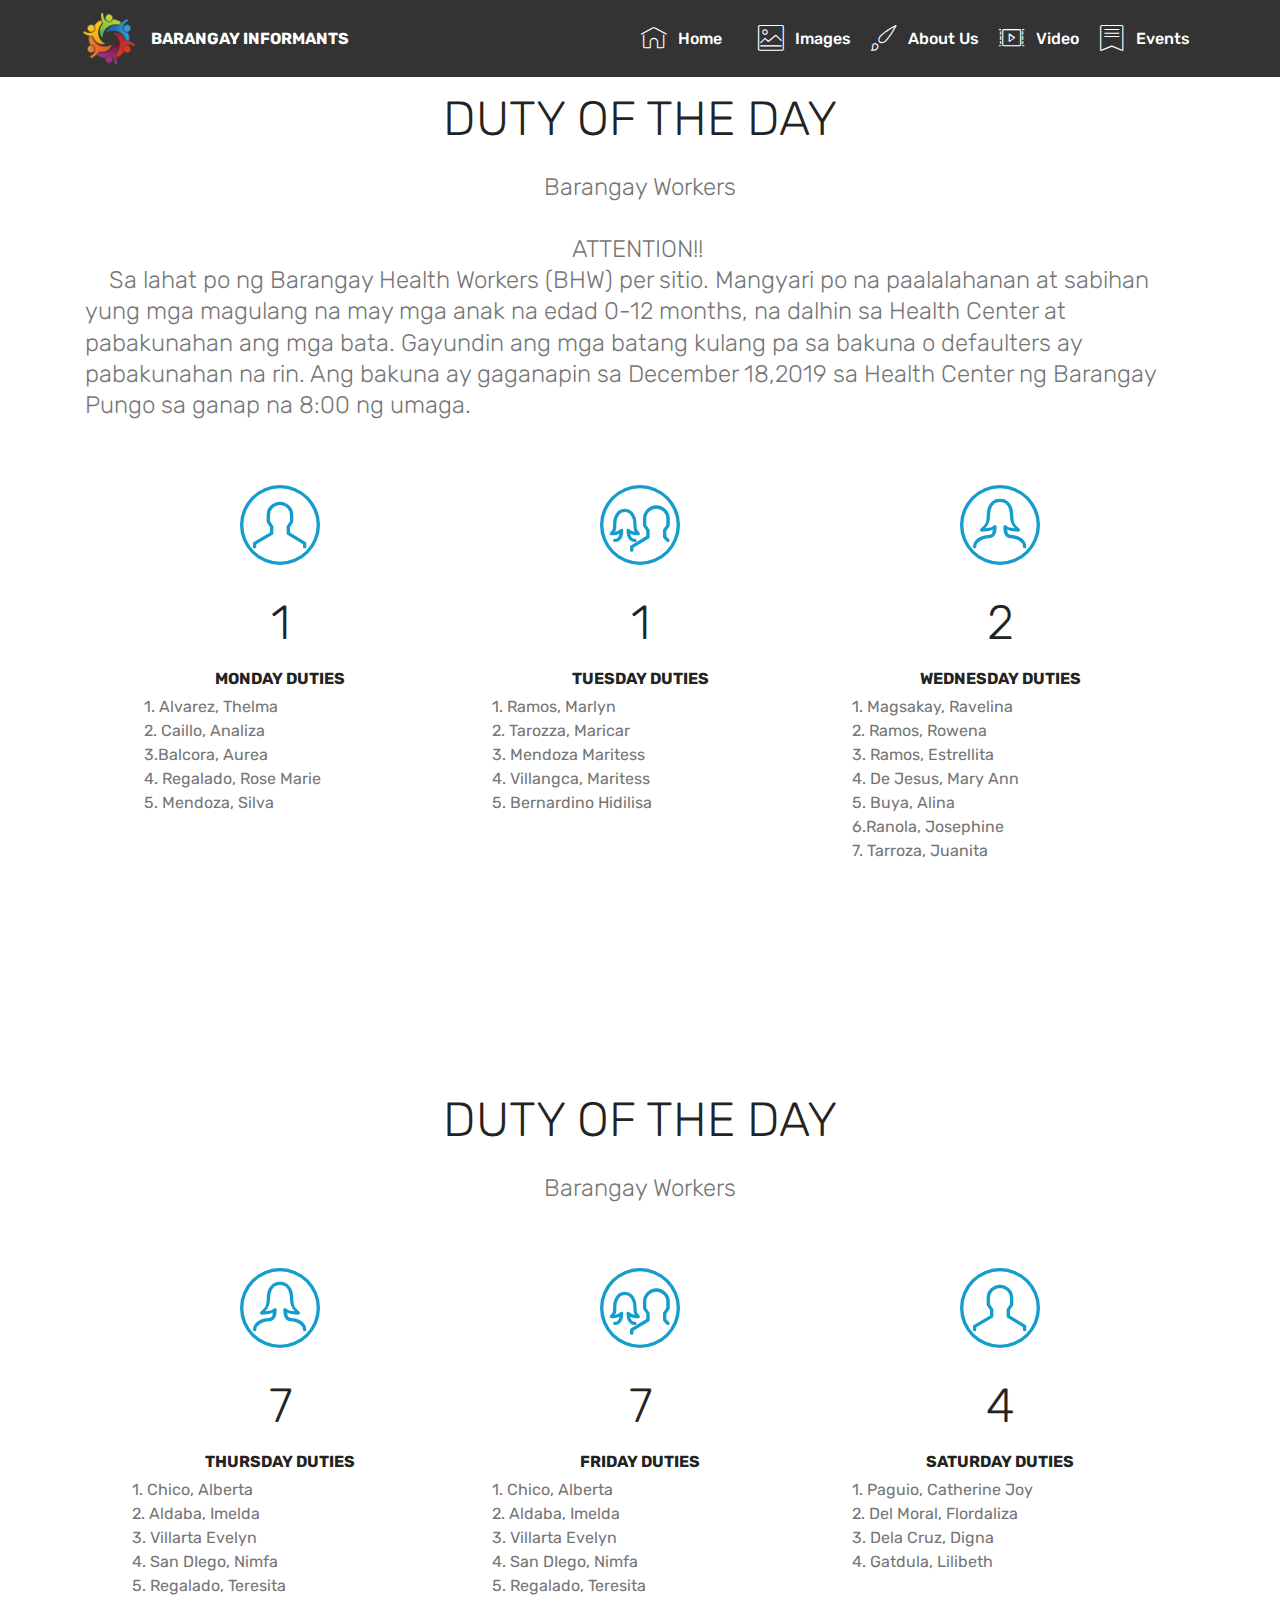
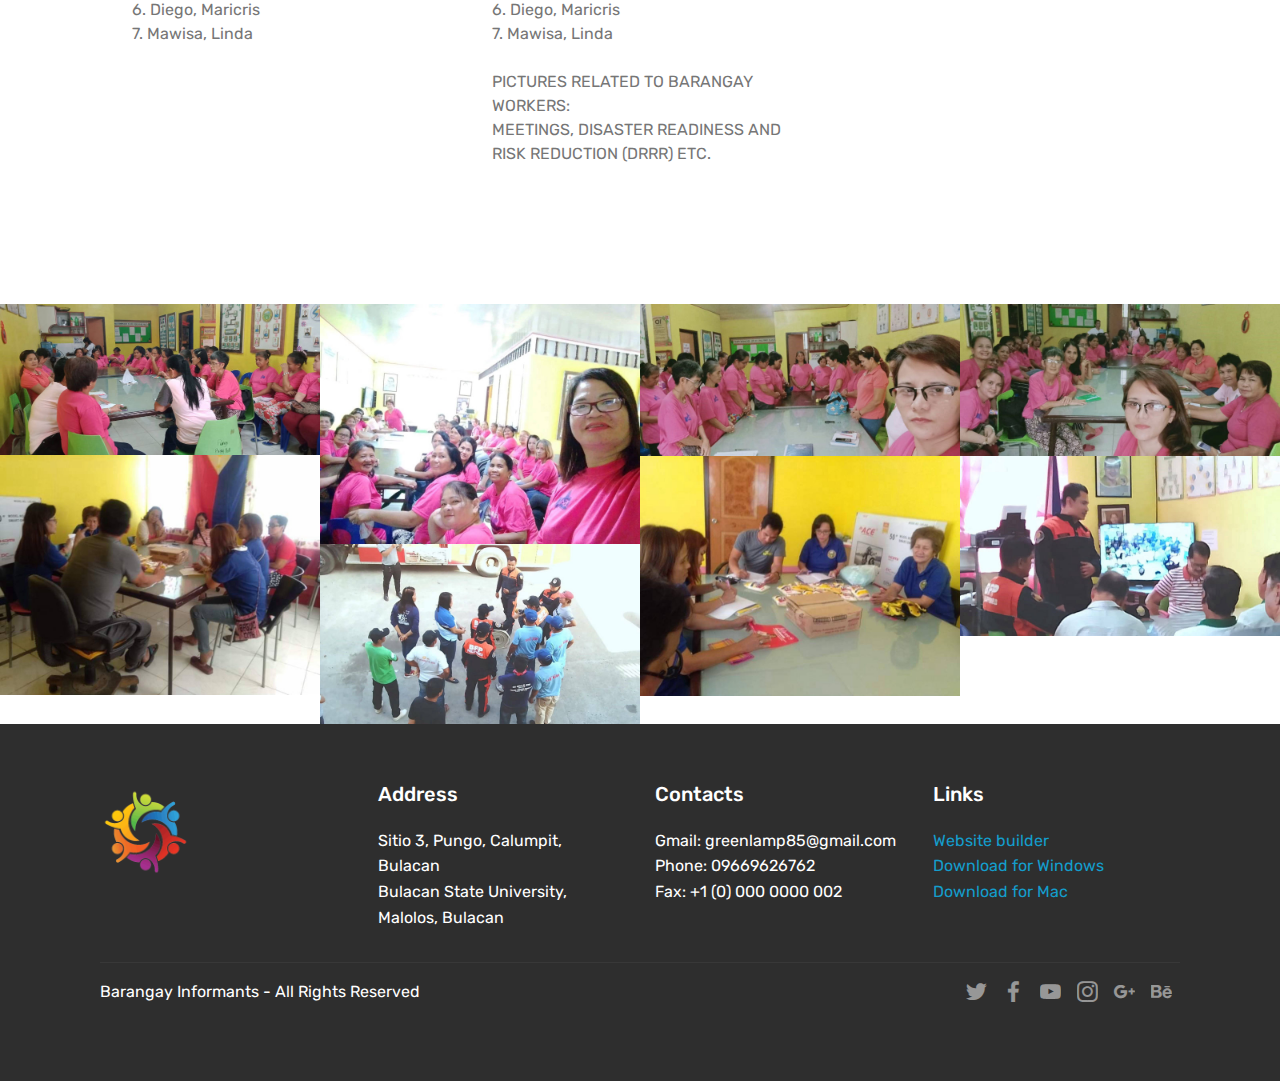
<file: page7.html>
<!DOCTYPE html>
<html >
<head>
  <!-- Site made with Mobirise Website Builder v4.8.1, https://mobirise.com -->
  <meta charset="UTF-8">
  <meta http-equiv="X-UA-Compatible" content="IE=edge">
  <meta name="generator" content="Mobirise v4.8.1, mobirise.com">
  <meta name="viewport" content="width=device-width, initial-scale=1, minimum-scale=1">
  <link rel="shortcut icon" href="assets/images/hiclipart.com-122x128.png" type="image/x-icon">
  <meta name="description" content="Web Builder Description">
  <title>Barangay Workers</title>
  <link rel="stylesheet" href="assets/web/assets/mobirise-icons/mobirise-icons.css">
  <link rel="stylesheet" href="assets/tether/tether.min.css">
  <link rel="stylesheet" href="assets/bootstrap/css/bootstrap.min.css">
  <link rel="stylesheet" href="assets/bootstrap/css/bootstrap-grid.min.css">
  <link rel="stylesheet" href="assets/bootstrap/css/bootstrap-reboot.min.css">
  <link rel="stylesheet" href="assets/dropdown/css/style.css">
  <link rel="stylesheet" href="assets/socicon/css/styles.css">
  <link rel="stylesheet" href="assets/theme/css/style.css">
  <link rel="stylesheet" href="assets/gallery/style.css">
  <link rel="stylesheet" href="assets/mobirise/css/mbr-additional.css" type="text/css">
  
  
  
</head>
<body>
  <section class="menu cid-rJLws06geX" once="menu" id="menu1-k">

    

    <nav class="navbar navbar-expand beta-menu navbar-dropdown align-items-center navbar-fixed-top navbar-toggleable-sm">
        <button class="navbar-toggler navbar-toggler-right" type="button" data-toggle="collapse" data-target="#navbarSupportedContent" aria-controls="navbarSupportedContent" aria-expanded="false" aria-label="Toggle navigation">
            <div class="hamburger">
                <span></span>
                <span></span>
                <span></span>
                <span></span>
            </div>
        </button>
        <div class="menu-logo">
            <div class="navbar-brand">
                <span class="navbar-logo">
                    <a href="index.html">
                         <img src="assets/images/hiclipart.com-122x128.png" alt="Mobirise" title="" style="height: 3.8rem;">
                    </a>
                </span>
                <span class="navbar-caption-wrap"><a class="navbar-caption text-white display-4" href="index.html">
                        BARANGAY INFORMANTS</a></span>
            </div>
        </div>
        <div class="collapse navbar-collapse" id="navbarSupportedContent">
            <ul class="navbar-nav nav-dropdown nav-right" data-app-modern-menu="true"><li class="nav-item">
                    <a class="nav-link link text-white display-7" href="index.html">
                        </a>
                </li>
                <li class="nav-item"><a class="nav-link link text-white display-7" href="index.html"><span class="mbri-home mbr-iconfont mbr-iconfont-btn"></span>
                        Home &nbsp; &nbsp;</a></li><li class="nav-item"><a class="nav-link link text-white display-7" href="page3.html"><span class="mbri-photo mbr-iconfont mbr-iconfont-btn"></span>Images</a></li><li class="nav-item"><a class="nav-link link text-white display-7" href="page1.html"><span class="mbri-change-style mbr-iconfont mbr-iconfont-btn"></span>About Us</a></li><li class="nav-item"><a class="nav-link link text-white display-7" href="page2.html"><span class="mbri-video-play mbr-iconfont mbr-iconfont-btn"></span>Video</a></li><li class="nav-item"><a class="nav-link link text-white display-7" href="page5.html"><span class="mbri-bookmark mbr-iconfont mbr-iconfont-btn"></span>Events</a></li></ul>
            
        </div>
    </nav>
</section>

<section class="engine"><a href="https://mobiri.se/j">website templates</a></section><section class="counters1 counters cid-rKUWaHLqKf" id="counters1-s">

    

    

    <div class="container">
        <h2 class="mbr-section-title pb-3 align-center mbr-fonts-style display-2">
            DUTY OF THE DAY</h2>
        <h3 class="mbr-section-subtitle mbr-fonts-style display-5">Barangay Workers <br><br>ATTENTION!!&nbsp;<div>&nbsp;&nbsp;&nbsp;&nbsp;Sa lahat po ng Barangay Health Workers (BHW)  per sitio. Mangyari po na paalalahanan at sabihan yung mga magulang na may mga anak na edad 0-12 months,  na dalhin sa Health Center at pabakunahan ang mga bata. Gayundin ang mga batang kulang pa sa bakuna o defaulters ay pabakunahan na rin. Ang bakuna ay gaganapin sa December 18,2019 sa Health Center ng Barangay Pungo sa ganap na 8:00 ng umaga.&nbsp;</div></h3>

        <div class="container pt-4 mt-2">
            <div class="media-container-row">
                <div class="card p-3 align-center col-12 col-md-6 col-lg-4">
                    <div class="panel-item p-3">
                        <div class="card-img pb-3">
                            <span class="mbr-iconfont mbri-user"></span>
                        </div>

                        <div class="card-text">
                            <h3 class="count pt-3 pb-3 mbr-fonts-style display-2">5</h3>
                            <h4 class="mbr-content-title mbr-bold mbr-fonts-style display-7">MONDAY DUTIES</h4>
                            <p class="mbr-content-text mbr-fonts-style display-7">&nbsp; &nbsp;1. Alvarez, Thelma<br>&nbsp; &nbsp;2. Caillo, Analiza<br>&nbsp; &nbsp;3.Balcora, Aurea<br>&nbsp; &nbsp;4. Regalado, Rose Marie<br>&nbsp; &nbsp;5. Mendoza, Silva</p>
                        </div>
                    </div>
                </div>


                <div class="card p-3 align-center col-12 col-md-6 col-lg-4">
                    <div class="panel-item p-3">
                        <div class="card-img pb-3">
                            <span class="mbr-iconfont mbri-users"></span>
                        </div>
                        <div class="card-text">
                            <h3 class="count pt-3 pb-3 mbr-fonts-style display-2">5</h3>
                            <h4 class="mbr-content-title mbr-bold mbr-fonts-style display-7">TUESDAY DUTIES</h4>
                            <p class="mbr-content-text mbr-fonts-style display-7">1. Ramos, Marlyn<br>2. Tarozza, Maricar<br>3. Mendoza Maritess<br>4. Villangca, Maritess<br>5. Bernardino Hidilisa</p>
                        </div>
                    </div>
                </div>

                <div class="card p-3 align-center col-12 col-md-6 col-lg-4">
                    <div class="panel-item p-3">
                        <div class="card-img pb-3">
                            <span class="mbr-iconfont mbri-user2"></span>
                        </div>
                        <div class="card-text">
                            <h3 class="count pt-3 pb-3 mbr-fonts-style display-2">7</h3>
                            <h4 class="mbr-content-title mbr-bold mbr-fonts-style display-7">WEDNESDAY DUTIES
                            </h4>
                            <p class="mbr-content-text mbr-fonts-style display-7">
                                    1. Magsakay, Ravelina<br>2. Ramos, Rowena<br>3. Ramos, Estrellita<br>4. De Jesus, Mary Ann<br>5. Buya, Alina<br>6.Ranola, Josephine<br>7. Tarroza, Juanita<br></p>
                        </div>
                    </div>
                </div>


                
            </div>
        </div>
   </div>
</section>

<section class="counters1 counters cid-rKUXP6rjkh" id="counters1-t">

    

    

    <div class="container">
        <h2 class="mbr-section-title pb-3 align-center mbr-fonts-style display-2">DUTY OF THE DAY</h2>
        <h3 class="mbr-section-subtitle mbr-fonts-style display-5">Barangay Workers</h3>

        <div class="container pt-4 mt-2">
            <div class="media-container-row">
                <div class="card p-3 align-center col-12 col-md-6 col-lg-4">
                    <div class="panel-item p-3">
                        <div class="card-img pb-3">
                            <span class="mbr-iconfont mbri-user2"></span>
                        </div>

                        <div class="card-text">
                            <h3 class="count pt-3 pb-3 mbr-fonts-style display-2">7</h3>
                            <h4 class="mbr-content-title mbr-bold mbr-fonts-style display-7">THURSDAY DUTIES</h4>
                            <p class="mbr-content-text mbr-fonts-style display-7">1. Chico, Alberta<br>2. Aldaba, Imelda<br>3. Villarta Evelyn<br>4. San DIego, Nimfa<br>5. Regalado, Teresita<br>6. Diego, Maricris<br>7. Mawisa, Linda</p>
                        </div>
                    </div>
                </div>


                <div class="card p-3 align-center col-12 col-md-6 col-lg-4">
                    <div class="panel-item p-3">
                        <div class="card-img pb-3">
                            <span class="mbr-iconfont mbri-users"></span>
                        </div>
                        <div class="card-text">
                            <h3 class="count pt-3 pb-3 mbr-fonts-style display-2">7</h3>
                            <h4 class="mbr-content-title mbr-bold mbr-fonts-style display-7">FRIDAY DUTIES
                            </h4>
                            <p class="mbr-content-text mbr-fonts-style display-7">1. Chico, Alberta
<br>2. Aldaba, Imelda
<br>3. Villarta Evelyn
<br>4. San DIego, Nimfa
<br>5. Regalado, Teresita
<br>6. Diego, Maricris
<br>7. Mawisa, Linda<br><br>PICTURES RELATED TO BARANGAY WORKERS:<br>MEETINGS, DISASTER READINESS AND RISK REDUCTION (DRRR) ETC.</p>
                        </div>
                    </div>
                </div>

                <div class="card p-3 align-center col-12 col-md-6 col-lg-4">
                    <div class="panel-item p-3">
                        <div class="card-img pb-3">
                            <span class="mbr-iconfont mbri-user"></span>
                        </div>
                        <div class="card-text">
                            <h3 class="count pt-3 pb-3 mbr-fonts-style display-2">4</h3>
                            <h4 class="mbr-content-title mbr-bold mbr-fonts-style display-7">SATURDAY DUTIES
                            </h4>
                            <p class="mbr-content-text mbr-fonts-style display-7">1. Paguio, Catherine Joy<br>2. Del Moral, Flordaliza&nbsp;<br>3. Dela Cruz, Digna<br>4. Gatdula, Lilibeth<br><br></p>
                        </div>
                    </div>
                </div>


                
            </div>
        </div>
   </div>
</section>

<section class="mbr-gallery mbr-slider-carousel cid-rKVr11iR0p" id="gallery3-w">

    

    <div>
        <div><!-- Filter --><!-- Gallery --><div class="mbr-gallery-row"><div class="mbr-gallery-layout-default"><div><div><div class="mbr-gallery-item mbr-gallery-item--pNaN" data-video-url="false" data-tags="Awesome"><div href="#lb-gallery3-w" data-slide-to="0" data-toggle="modal"><img src="assets/images/mit1-1424x674-800x379.jpg" alt="" title=""><span class="icon-focus"></span></div></div><div class="mbr-gallery-item mbr-gallery-item--pNaN" data-video-url="false" data-tags="Responsive"><div href="#lb-gallery3-w" data-slide-to="1" data-toggle="modal"><img src="assets/images/mit2-1275x957-800x600.jpg" alt="" title=""><span class="icon-focus"></span></div></div><div class="mbr-gallery-item mbr-gallery-item--pNaN" data-video-url="false" data-tags="Creative"><div href="#lb-gallery3-w" data-slide-to="2" data-toggle="modal"><img src="assets/images/mit3-1212x576-800x380.jpg" alt="" title=""><span class="icon-focus"></span></div></div><div class="mbr-gallery-item mbr-gallery-item--pNaN" data-video-url="false" data-tags="Animated"><div href="#lb-gallery3-w" data-slide-to="3" data-toggle="modal"><img src="assets/images/mit4-1212x576-800x380.jpg" alt="" title=""><span class="icon-focus"></span></div></div><div class="mbr-gallery-item mbr-gallery-item--pNaN" data-video-url="false" data-tags="Awesome"><div href="#lb-gallery3-w" data-slide-to="4" data-toggle="modal"><img src="assets/images/mit-816x612-800x600.jpg" alt="" title=""><span class="icon-focus"></span></div></div><div class="mbr-gallery-item mbr-gallery-item--pNaN" data-video-url="false" data-tags="Awesome"><div href="#lb-gallery3-w" data-slide-to="5" data-toggle="modal"><img src="assets/images/mit-6-816x612-800x600.jpg" alt="" title=""><span class="icon-focus"></span></div></div><div class="mbr-gallery-item mbr-gallery-item--pNaN" data-video-url="false" data-tags="Responsive"><div href="#lb-gallery3-w" data-slide-to="6" data-toggle="modal"><img src="assets/images/drrr4-1280x720-800x450.jpg" alt="" title=""><span class="icon-focus"></span></div></div><div class="mbr-gallery-item mbr-gallery-item--pNaN" data-video-url="false" data-tags="Animated"><div href="#lb-gallery3-w" data-slide-to="7" data-toggle="modal"><img src="assets/images/drrr2-1280x720-800x450.jpg" alt="" title=""><span class="icon-focus"></span></div></div></div></div><div class="clearfix"></div></div></div><!-- Lightbox --><div data-app-prevent-settings="" class="mbr-slider modal fade carousel slide" tabindex="-1" data-keyboard="true" data-interval="false" id="lb-gallery3-w"><div class="modal-dialog"><div class="modal-content"><div class="modal-body"><div class="carousel-inner"><div class="carousel-item"><img src="assets/images/mit1-1424x674.jpg" alt="" title=""></div><div class="carousel-item"><img src="assets/images/mit2-1275x957.jpg" alt="" title=""></div><div class="carousel-item"><img src="assets/images/mit3-1212x576.jpg" alt="" title=""></div><div class="carousel-item"><img src="assets/images/mit4-1212x576.jpg" alt="" title=""></div><div class="carousel-item"><img src="assets/images/mit-816x612.jpg" alt="" title=""></div><div class="carousel-item"><img src="assets/images/mit-6-816x612.jpg" alt="" title=""></div><div class="carousel-item"><img src="assets/images/drrr4-1280x720.jpg" alt="" title=""></div><div class="carousel-item active"><img src="assets/images/drrr2-1280x720.jpg" alt="" title=""></div></div><a class="carousel-control carousel-control-prev" role="button" data-slide="prev" href="#lb-gallery3-w"><span class="mbri-left mbr-iconfont" aria-hidden="true"></span><span class="sr-only">Previous</span></a><a class="carousel-control carousel-control-next" role="button" data-slide="next" href="#lb-gallery3-w"><span class="mbri-right mbr-iconfont" aria-hidden="true"></span><span class="sr-only">Next</span></a><a class="close" href="#" role="button" data-dismiss="modal"><span class="sr-only">Close</span></a></div></div></div></div></div>
    </div>

</section>

<section class="cid-rKWSzJnzRM" id="footer1-13">

    

    

    <div class="container">
        <div class="media-container-row content text-white">
            <div class="col-12 col-md-3">
                <div class="media-wrap">
                    <a href="https://mobirise.com/">
                        <img src="assets/images/hiclipart.com-192x202.png" alt="Mobirise" title="">
                    </a>
                </div>
            </div>
            <div class="col-12 col-md-3 mbr-fonts-style display-7">
                <h5 class="pb-3">
                    Address
                </h5>
                <p class="mbr-text">Sitio 3, Pungo, Calumpit, Bulacan
<br>Bulacan State University, Malolos, Bulacan</p>
            </div>
            <div class="col-12 col-md-3 mbr-fonts-style display-7">
                <h5 class="pb-3">
                    Contacts
                </h5>
                <p class="mbr-text">Gmail: greenlamp85@gmail.com 
<br>Phone: 09669626762 
<br>Fax: +1 (0) 000 0000 002</p>
            </div>
            <div class="col-12 col-md-3 mbr-fonts-style display-7">
                <h5 class="pb-3">
                    Links
                </h5>
                <p class="mbr-text">
                    <a class="text-primary" href="https://mobirise.com/">Website builder</a>
                    <br><a class="text-primary" href="https://mobirise.com/mobirise-free-win.zip">Download for Windows</a>
                    <br><a class="text-primary" href="https://mobirise.com/mobirise-free-mac.zip">Download for Mac</a>
                </p>
            </div>
        </div>
        <div class="footer-lower">
            <div class="media-container-row">
                <div class="col-sm-12">
                    <hr>
                </div>
            </div>
            <div class="media-container-row mbr-white">
                <div class="col-sm-6 copyright">
                    <p class="mbr-text mbr-fonts-style display-7">
                        Barangay Informants - All Rights Reserved
                    </p>
                </div>
                <div class="col-md-6">
                    <div class="social-list align-right">
                        <div class="soc-item">
                            <a href="https://twitter.com/mobirise" target="_blank">
                                <span class="socicon-twitter socicon mbr-iconfont mbr-iconfont-social"></span>
                            </a>
                        </div>
                        <div class="soc-item">
                            <a href="https://www.facebook.com/pages/Mobirise/1616226671953247" target="_blank">
                                <span class="socicon-facebook socicon mbr-iconfont mbr-iconfont-social"></span>
                            </a>
                        </div>
                        <div class="soc-item">
                            <a href="https://www.youtube.com/c/mobirise" target="_blank">
                                <span class="socicon-youtube socicon mbr-iconfont mbr-iconfont-social"></span>
                            </a>
                        </div>
                        <div class="soc-item">
                            <a href="https://instagram.com/mobirise" target="_blank">
                                <span class="socicon-instagram socicon mbr-iconfont mbr-iconfont-social"></span>
                            </a>
                        </div>
                        <div class="soc-item">
                            <a href="https://plus.google.com/u/0/+Mobirise" target="_blank">
                                <span class="socicon-googleplus socicon mbr-iconfont mbr-iconfont-social"></span>
                            </a>
                        </div>
                        <div class="soc-item">
                            <a href="https://www.behance.net/Mobirise" target="_blank">
                                <span class="socicon-behance socicon mbr-iconfont mbr-iconfont-social"></span>
                            </a>
                        </div>
                    </div>
                </div>
            </div>
        </div>
    </div>
</section>


  <script src="assets/web/assets/jquery/jquery.min.js"></script>
  <script src="assets/popper/popper.min.js"></script>
  <script src="assets/tether/tether.min.js"></script>
  <script src="assets/bootstrap/js/bootstrap.min.js"></script>
  <script src="assets/smoothscroll/smooth-scroll.js"></script>
  <script src="assets/dropdown/js/script.min.js"></script>
  <script src="assets/touchswipe/jquery.touch-swipe.min.js"></script>
  <script src="assets/masonry/masonry.pkgd.min.js"></script>
  <script src="assets/imagesloaded/imagesloaded.pkgd.min.js"></script>
  <script src="assets/bootstrapcarouselswipe/bootstrap-carousel-swipe.js"></script>
  <script src="assets/vimeoplayer/jquery.mb.vimeo_player.js"></script>
  <script src="assets/viewportchecker/jquery.viewportchecker.js"></script>
  <script src="assets/theme/js/script.js"></script>
  <script src="assets/gallery/player.min.js"></script>
  <script src="assets/gallery/script.js"></script>
  <script src="assets/slidervideo/script.js"></script>
  
  
</body>
</html>
</file>
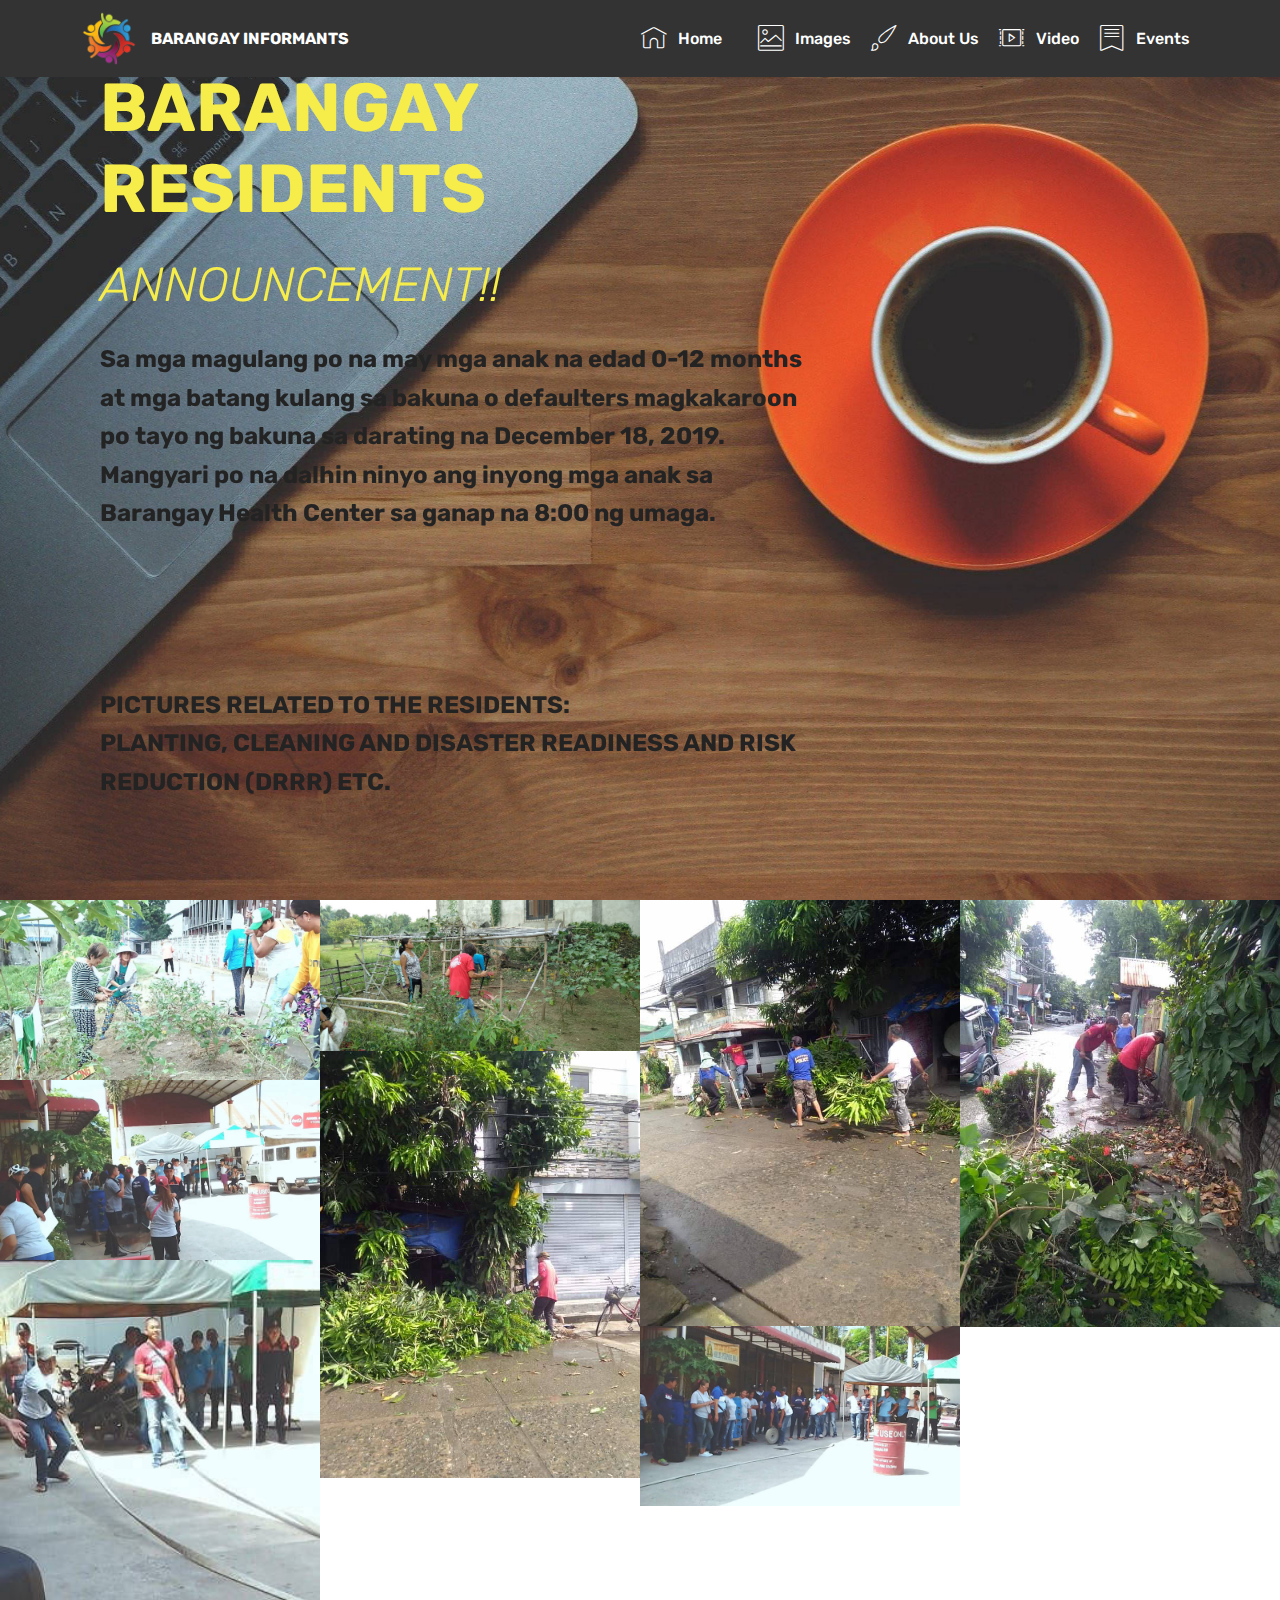
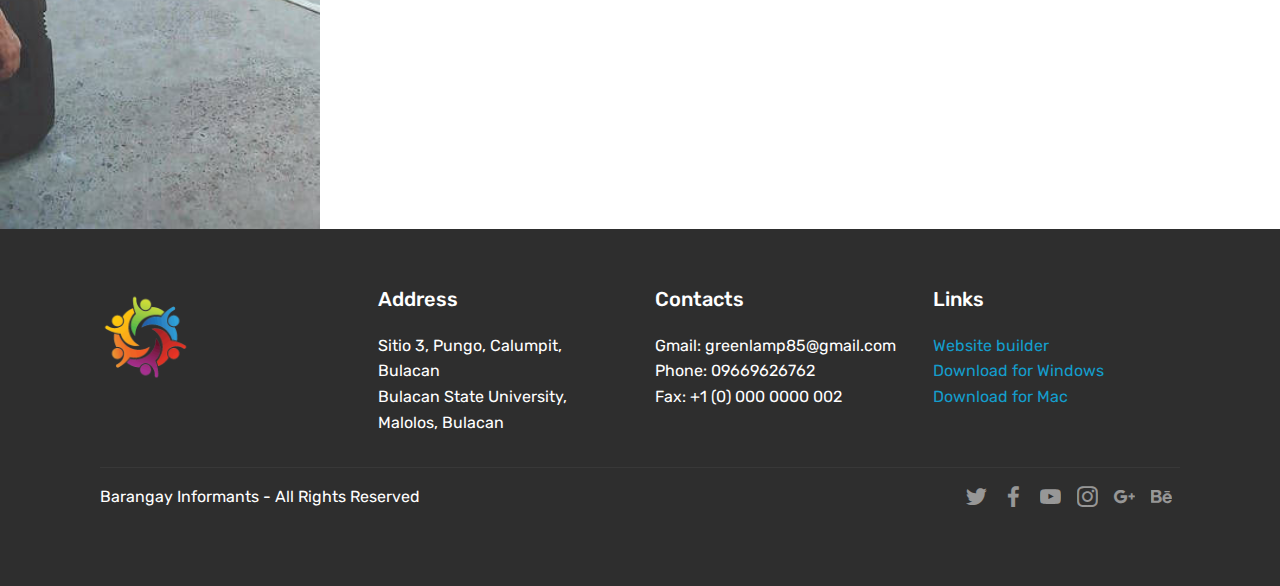
<file: page8.html>
<!DOCTYPE html>
<html >
<head>
  <!-- Site made with Mobirise Website Builder v4.8.1, https://mobirise.com -->
  <meta charset="UTF-8">
  <meta http-equiv="X-UA-Compatible" content="IE=edge">
  <meta name="generator" content="Mobirise v4.8.1, mobirise.com">
  <meta name="viewport" content="width=device-width, initial-scale=1, minimum-scale=1">
  <link rel="shortcut icon" href="assets/images/hiclipart.com-122x128.png" type="image/x-icon">
  <meta name="description" content="Web Page Builder Description">
  <title>Barangay Residents</title>
  <link rel="stylesheet" href="assets/web/assets/mobirise-icons/mobirise-icons.css">
  <link rel="stylesheet" href="assets/tether/tether.min.css">
  <link rel="stylesheet" href="assets/bootstrap/css/bootstrap.min.css">
  <link rel="stylesheet" href="assets/bootstrap/css/bootstrap-grid.min.css">
  <link rel="stylesheet" href="assets/bootstrap/css/bootstrap-reboot.min.css">
  <link rel="stylesheet" href="assets/dropdown/css/style.css">
  <link rel="stylesheet" href="assets/socicon/css/styles.css">
  <link rel="stylesheet" href="assets/theme/css/style.css">
  <link rel="stylesheet" href="assets/gallery/style.css">
  <link rel="stylesheet" href="assets/mobirise/css/mbr-additional.css" type="text/css">
  
  
  
</head>
<body>
  <section class="menu cid-rJLws06geX" once="menu" id="menu1-l">

    

    <nav class="navbar navbar-expand beta-menu navbar-dropdown align-items-center navbar-fixed-top navbar-toggleable-sm">
        <button class="navbar-toggler navbar-toggler-right" type="button" data-toggle="collapse" data-target="#navbarSupportedContent" aria-controls="navbarSupportedContent" aria-expanded="false" aria-label="Toggle navigation">
            <div class="hamburger">
                <span></span>
                <span></span>
                <span></span>
                <span></span>
            </div>
        </button>
        <div class="menu-logo">
            <div class="navbar-brand">
                <span class="navbar-logo">
                    <a href="index.html">
                         <img src="assets/images/hiclipart.com-122x128.png" alt="Mobirise" title="" style="height: 3.8rem;">
                    </a>
                </span>
                <span class="navbar-caption-wrap"><a class="navbar-caption text-white display-4" href="index.html">
                        BARANGAY INFORMANTS</a></span>
            </div>
        </div>
        <div class="collapse navbar-collapse" id="navbarSupportedContent">
            <ul class="navbar-nav nav-dropdown nav-right" data-app-modern-menu="true"><li class="nav-item">
                    <a class="nav-link link text-white display-7" href="index.html">
                        </a>
                </li>
                <li class="nav-item"><a class="nav-link link text-white display-7" href="index.html"><span class="mbri-home mbr-iconfont mbr-iconfont-btn"></span>
                        Home &nbsp; &nbsp;</a></li><li class="nav-item"><a class="nav-link link text-white display-7" href="page3.html"><span class="mbri-photo mbr-iconfont mbr-iconfont-btn"></span>Images</a></li><li class="nav-item"><a class="nav-link link text-white display-7" href="page1.html"><span class="mbri-change-style mbr-iconfont mbr-iconfont-btn"></span>About Us</a></li><li class="nav-item"><a class="nav-link link text-white display-7" href="page2.html"><span class="mbri-video-play mbr-iconfont mbr-iconfont-btn"></span>Video</a></li><li class="nav-item"><a class="nav-link link text-white display-7" href="page5.html"><span class="mbri-bookmark mbr-iconfont mbr-iconfont-btn"></span>Events</a></li></ul>
            
        </div>
    </nav>
</section>

<section class="engine"><a href="https://mobiri.se/q">responsive web templates</a></section><section class="header9 cid-rKVoB2rVAG mbr-fullscreen mbr-parallax-background" id="header9-v">

    

    

    <div class="container">
        <div class="media-container-column mbr-white col-md-8">
            <h1 class="mbr-section-title align-left mbr-bold pb-3 mbr-fonts-style display-1">BARANGAY RESIDENTS</h1>
            <h3 class="mbr-section-subtitle align-left mbr-light pb-3 mbr-fonts-style display-2">ANNOUNCEMENT!!&nbsp;</h3>
            <p class="mbr-text align-left pb-3 mbr-fonts-style display-5"><strong>
                Sa mga magulang po na may mga anak na edad 0-12 months at mga batang kulang sa bakuna o defaulters magkakaroon po tayo ng bakuna sa darating na December 18, 2019. Mangyari po na dalhin ninyo ang inyong mga anak sa Barangay Health Center sa ganap na 8:00 ng umaga.<br><br><br><br><br>PICTURES RELATED TO THE RESIDENTS:</strong><br><strong>PLANTING, CLEANING AND DISASTER READINESS AND RISK REDUCTION (DRRR) ETC.</strong></p>
            
        </div>
    </div>

    
</section>

<section class="mbr-gallery mbr-slider-carousel cid-rKVujCyxLV" id="gallery3-x">

    

    <div>
        <div><!-- Filter --><!-- Gallery --><div class="mbr-gallery-row"><div class="mbr-gallery-layout-default"><div><div><div class="mbr-gallery-item mbr-gallery-item--pNaN" data-video-url="false" data-tags="Awesome"><div href="#lb-gallery3-x" data-slide-to="0" data-toggle="modal"><img src="assets/images/pagtataim-1280x720-800x450.jpg" alt="" title=""><span class="icon-focus"></span></div></div><div class="mbr-gallery-item mbr-gallery-item--pNaN" data-video-url="false" data-tags="Responsive"><div href="#lb-gallery3-x" data-slide-to="1" data-toggle="modal"><img src="assets/images/pagtatanim-2-1560x739-800x379.jpg" alt="" title=""><span class="icon-focus"></span></div></div><div class="mbr-gallery-item mbr-gallery-item--pNaN" data-video-url="false" data-tags="Creative"><div href="#lb-gallery3-x" data-slide-to="2" data-toggle="modal"><img src="assets/images/paglilinis-1-612x816-612x816.jpg" alt="" title=""><span class="icon-focus"></span></div></div><div class="mbr-gallery-item mbr-gallery-item--pNaN" data-video-url="false" data-tags="Animated"><div href="#lb-gallery3-x" data-slide-to="3" data-toggle="modal"><img src="assets/images/pag-2-612x816-612x816.jpg" alt="" title=""><span class="icon-focus"></span></div></div><div class="mbr-gallery-item mbr-gallery-item--pNaN" data-video-url="false" data-tags="Awesome"><div href="#lb-gallery3-x" data-slide-to="4" data-toggle="modal"><img src="assets/images/pag3-612x816-612x816.jpg" alt="" title=""><span class="icon-focus"></span></div></div><div class="mbr-gallery-item mbr-gallery-item--pNaN" data-video-url="false" data-tags="Awesome"><div href="#lb-gallery3-x" data-slide-to="5" data-toggle="modal"><img src="assets/images/drrr1-1280x720-800x450.jpg" alt="" title=""><span class="icon-focus"></span></div></div><div class="mbr-gallery-item mbr-gallery-item--pNaN" data-video-url="false" data-tags="Responsive"><div href="#lb-gallery3-x" data-slide-to="6" data-toggle="modal"><img src="assets/images/drrr3-270x480-270x480.jpg" alt="" title=""><span class="icon-focus"></span></div></div><div class="mbr-gallery-item mbr-gallery-item--pNaN" data-video-url="false" data-tags="Animated"><div href="#lb-gallery3-x" data-slide-to="7" data-toggle="modal"><img src="assets/images/drrr-1280x720-800x450.jpg" alt="" title=""><span class="icon-focus"></span></div></div></div></div><div class="clearfix"></div></div></div><!-- Lightbox --><div data-app-prevent-settings="" class="mbr-slider modal fade carousel slide" tabindex="-1" data-keyboard="true" data-interval="false" id="lb-gallery3-x"><div class="modal-dialog"><div class="modal-content"><div class="modal-body"><div class="carousel-inner"><div class="carousel-item"><img src="assets/images/pagtataim-1280x720.jpg" alt="" title=""></div><div class="carousel-item"><img src="assets/images/pagtatanim-2-1560x739.jpg" alt="" title=""></div><div class="carousel-item"><img src="assets/images/paglilinis-1-612x816.jpg" alt="" title=""></div><div class="carousel-item"><img src="assets/images/pag-2-612x816.jpg" alt="" title=""></div><div class="carousel-item"><img src="assets/images/pag3-612x816.jpg" alt="" title=""></div><div class="carousel-item"><img src="assets/images/drrr1-1280x720.jpg" alt="" title=""></div><div class="carousel-item"><img src="assets/images/drrr3-270x480.jpg" alt="" title=""></div><div class="carousel-item active"><img src="assets/images/drrr-1280x720.jpg" alt="" title=""></div></div><a class="carousel-control carousel-control-prev" role="button" data-slide="prev" href="#lb-gallery3-x"><span class="mbri-left mbr-iconfont" aria-hidden="true"></span><span class="sr-only">Previous</span></a><a class="carousel-control carousel-control-next" role="button" data-slide="next" href="#lb-gallery3-x"><span class="mbri-right mbr-iconfont" aria-hidden="true"></span><span class="sr-only">Next</span></a><a class="close" href="#" role="button" data-dismiss="modal"><span class="sr-only">Close</span></a></div></div></div></div></div>
    </div>

</section>

<section class="cid-rKWSColbAS" id="footer1-14">

    

    

    <div class="container">
        <div class="media-container-row content text-white">
            <div class="col-12 col-md-3">
                <div class="media-wrap">
                    <a href="https://mobirise.com/">
                        <img src="assets/images/hiclipart.com-192x202.png" alt="Mobirise" title="">
                    </a>
                </div>
            </div>
            <div class="col-12 col-md-3 mbr-fonts-style display-7">
                <h5 class="pb-3">
                    Address
                </h5>
                <p class="mbr-text">Sitio 3, Pungo, Calumpit, Bulacan
<br>Bulacan State University, Malolos, Bulacan</p>
            </div>
            <div class="col-12 col-md-3 mbr-fonts-style display-7">
                <h5 class="pb-3">
                    Contacts
                </h5>
                <p class="mbr-text">Gmail: greenlamp85@gmail.com 
<br>Phone: 09669626762 
<br>Fax: +1 (0) 000 0000 002</p>
            </div>
            <div class="col-12 col-md-3 mbr-fonts-style display-7">
                <h5 class="pb-3">
                    Links
                </h5>
                <p class="mbr-text">
                    <a class="text-primary" href="https://mobirise.com/">Website builder</a>
                    <br><a class="text-primary" href="https://mobirise.com/mobirise-free-win.zip">Download for Windows</a>
                    <br><a class="text-primary" href="https://mobirise.com/mobirise-free-mac.zip">Download for Mac</a>
                </p>
            </div>
        </div>
        <div class="footer-lower">
            <div class="media-container-row">
                <div class="col-sm-12">
                    <hr>
                </div>
            </div>
            <div class="media-container-row mbr-white">
                <div class="col-sm-6 copyright">
                    <p class="mbr-text mbr-fonts-style display-7">
                        Barangay Informants - All Rights Reserved
                    </p>
                </div>
                <div class="col-md-6">
                    <div class="social-list align-right">
                        <div class="soc-item">
                            <a href="https://twitter.com/mobirise" target="_blank">
                                <span class="socicon-twitter socicon mbr-iconfont mbr-iconfont-social"></span>
                            </a>
                        </div>
                        <div class="soc-item">
                            <a href="https://www.facebook.com/pages/Mobirise/1616226671953247" target="_blank">
                                <span class="socicon-facebook socicon mbr-iconfont mbr-iconfont-social"></span>
                            </a>
                        </div>
                        <div class="soc-item">
                            <a href="https://www.youtube.com/c/mobirise" target="_blank">
                                <span class="socicon-youtube socicon mbr-iconfont mbr-iconfont-social"></span>
                            </a>
                        </div>
                        <div class="soc-item">
                            <a href="https://instagram.com/mobirise" target="_blank">
                                <span class="socicon-instagram socicon mbr-iconfont mbr-iconfont-social"></span>
                            </a>
                        </div>
                        <div class="soc-item">
                            <a href="https://plus.google.com/u/0/+Mobirise" target="_blank">
                                <span class="socicon-googleplus socicon mbr-iconfont mbr-iconfont-social"></span>
                            </a>
                        </div>
                        <div class="soc-item">
                            <a href="https://www.behance.net/Mobirise" target="_blank">
                                <span class="socicon-behance socicon mbr-iconfont mbr-iconfont-social"></span>
                            </a>
                        </div>
                    </div>
                </div>
            </div>
        </div>
    </div>
</section>


  <script src="assets/web/assets/jquery/jquery.min.js"></script>
  <script src="assets/popper/popper.min.js"></script>
  <script src="assets/tether/tether.min.js"></script>
  <script src="assets/bootstrap/js/bootstrap.min.js"></script>
  <script src="assets/smoothscroll/smooth-scroll.js"></script>
  <script src="assets/dropdown/js/script.min.js"></script>
  <script src="assets/touchswipe/jquery.touch-swipe.min.js"></script>
  <script src="assets/masonry/masonry.pkgd.min.js"></script>
  <script src="assets/imagesloaded/imagesloaded.pkgd.min.js"></script>
  <script src="assets/bootstrapcarouselswipe/bootstrap-carousel-swipe.js"></script>
  <script src="assets/vimeoplayer/jquery.mb.vimeo_player.js"></script>
  <script src="assets/parallax/jarallax.min.js"></script>
  <script src="assets/theme/js/script.js"></script>
  <script src="assets/gallery/player.min.js"></script>
  <script src="assets/gallery/script.js"></script>
  <script src="assets/slidervideo/script.js"></script>
  
  
</body>
</html>
</file>
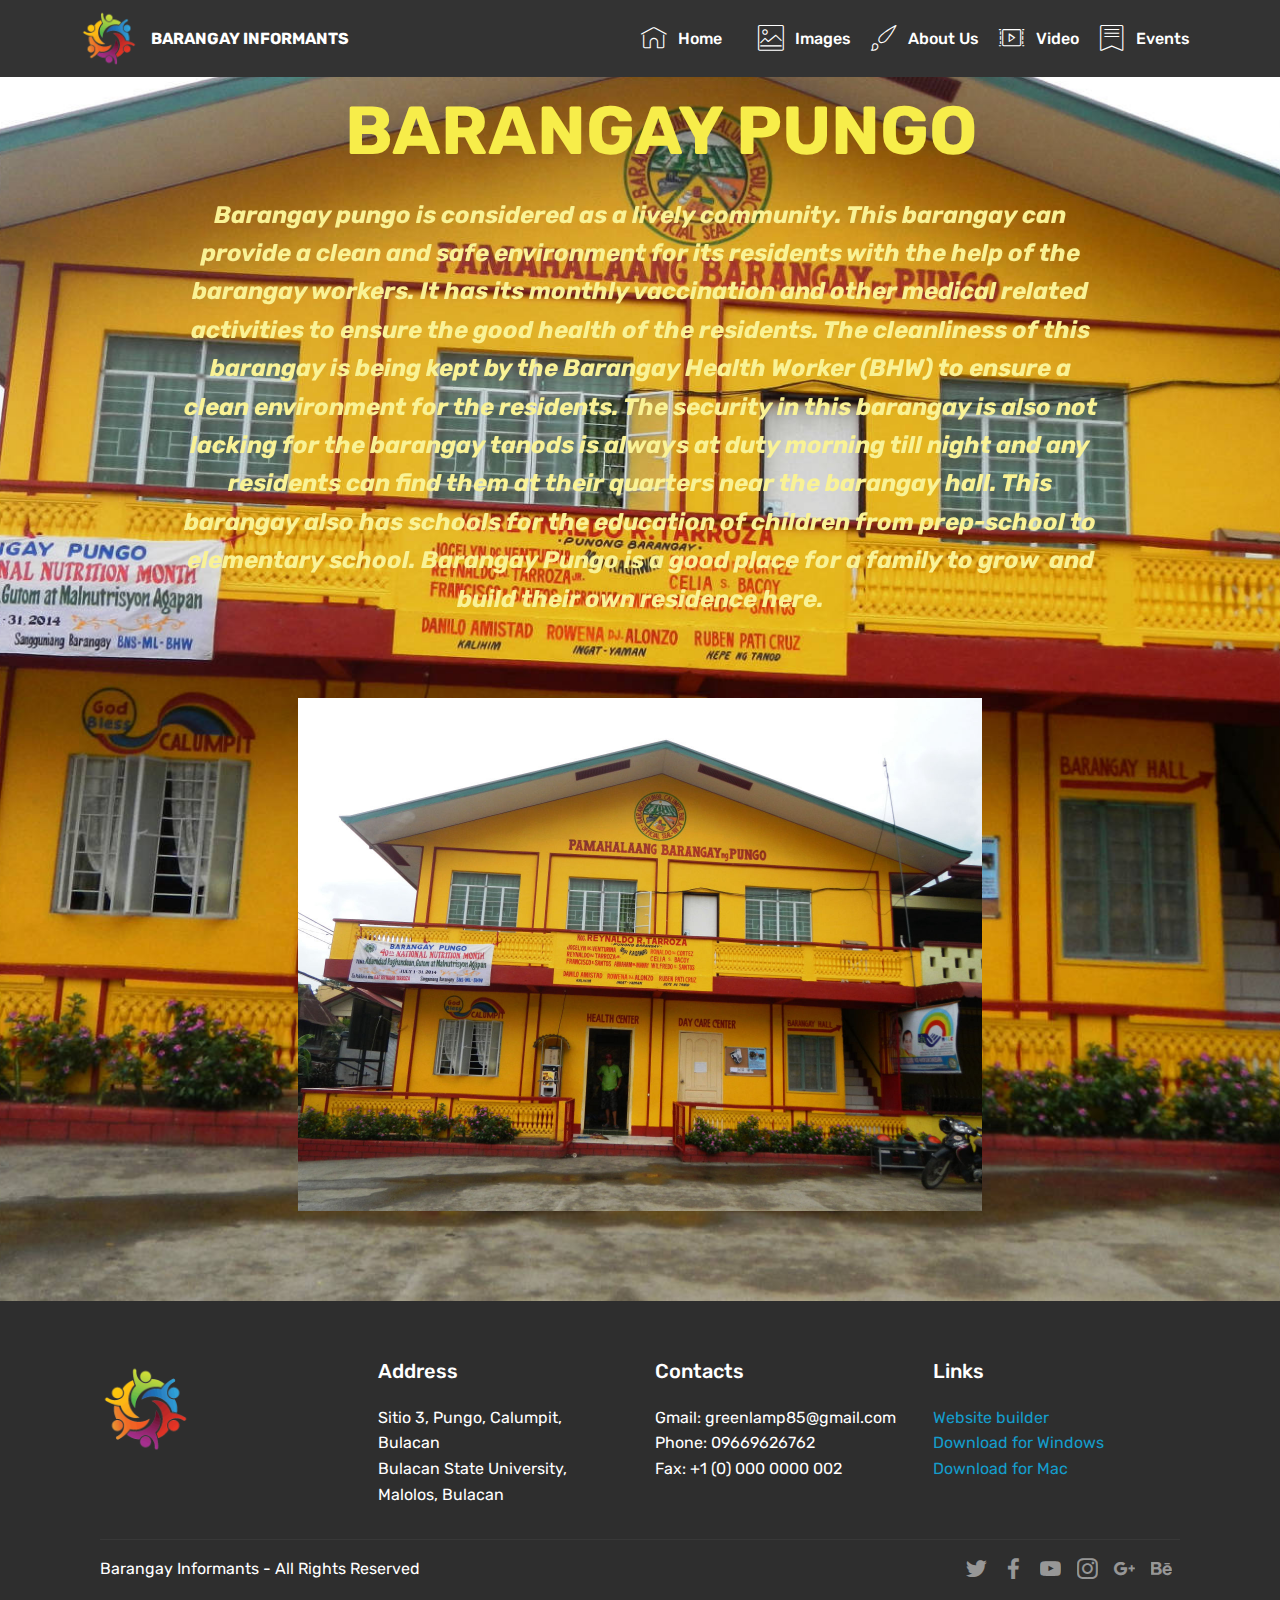
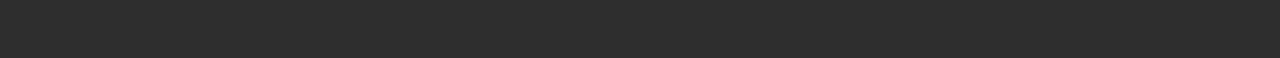
<file: page9.html>
<!DOCTYPE html>
<html >
<head>
  <!-- Site made with Mobirise Website Builder v4.8.1, https://mobirise.com -->
  <meta charset="UTF-8">
  <meta http-equiv="X-UA-Compatible" content="IE=edge">
  <meta name="generator" content="Mobirise v4.8.1, mobirise.com">
  <meta name="viewport" content="width=device-width, initial-scale=1, minimum-scale=1">
  <link rel="shortcut icon" href="assets/images/hiclipart.com-122x128.png" type="image/x-icon">
  <meta name="description" content="Web Maker Description">
  <title>Barangay Pungo</title>
  <link rel="stylesheet" href="assets/web/assets/mobirise-icons/mobirise-icons.css">
  <link rel="stylesheet" href="assets/tether/tether.min.css">
  <link rel="stylesheet" href="assets/bootstrap/css/bootstrap.min.css">
  <link rel="stylesheet" href="assets/bootstrap/css/bootstrap-grid.min.css">
  <link rel="stylesheet" href="assets/bootstrap/css/bootstrap-reboot.min.css">
  <link rel="stylesheet" href="assets/socicon/css/styles.css">
  <link rel="stylesheet" href="assets/dropdown/css/style.css">
  <link rel="stylesheet" href="assets/theme/css/style.css">
  <link rel="stylesheet" href="assets/mobirise/css/mbr-additional.css" type="text/css">
  
  
  
</head>
<body>
  <section class="menu cid-rJKPRCvsf0" once="menu" id="menu1-m">

    

    <nav class="navbar navbar-expand beta-menu navbar-dropdown align-items-center navbar-fixed-top navbar-toggleable-sm">
        <button class="navbar-toggler navbar-toggler-right" type="button" data-toggle="collapse" data-target="#navbarSupportedContent" aria-controls="navbarSupportedContent" aria-expanded="false" aria-label="Toggle navigation">
            <div class="hamburger">
                <span></span>
                <span></span>
                <span></span>
                <span></span>
            </div>
        </button>
        <div class="menu-logo">
            <div class="navbar-brand">
                <span class="navbar-logo">
                    <a href="index.html">
                         <img src="assets/images/hiclipart.com-122x128.png" alt="Mobirise" title="" style="height: 3.8rem;">
                    </a>
                </span>
                <span class="navbar-caption-wrap"><a class="navbar-caption text-white display-4" href="index.html">
                        BARANGAY INFORMANTS</a></span>
            </div>
        </div>
        <div class="collapse navbar-collapse" id="navbarSupportedContent">
            <ul class="navbar-nav nav-dropdown nav-right" data-app-modern-menu="true"><li class="nav-item">
                    <a class="nav-link link text-white display-7" href="index.html">
                        </a>
                </li>
                <li class="nav-item"><a class="nav-link link text-white display-7" href="index.html"><span class="mbri-home mbr-iconfont mbr-iconfont-btn"></span>
                        Home &nbsp; &nbsp;</a></li><li class="nav-item"><a class="nav-link link text-white display-7" href="page3.html"><span class="mbri-photo mbr-iconfont mbr-iconfont-btn"></span>Images</a></li><li class="nav-item"><a class="nav-link link text-white display-7" href="page1.html"><span class="mbri-change-style mbr-iconfont mbr-iconfont-btn"></span>About Us</a></li><li class="nav-item"><a class="nav-link link text-white display-7" href="page2.html"><span class="mbri-video-play mbr-iconfont mbr-iconfont-btn"></span>Video</a></li><li class="nav-item"><a class="nav-link link text-white display-7" href="page5.html"><span class="mbri-bookmark mbr-iconfont mbr-iconfont-btn"></span>Events</a></li></ul>
            
        </div>
    </nav>
</section>

<section class="engine"><a href="https://mobiri.se/e">how to make your own site for free</a></section><section class="header4 cid-rKUGrqlno3 mbr-parallax-background" id="header4-p">

    

    

    <div class="container">
        <div class="row justify-content-md-center">
            <div class="media-content col-md-10">
                <h1 class="mbr-section-title align-center mbr-white pb-3 mbr-bold mbr-fonts-style display-1">&nbsp; &nbsp;BARANGAY PUNGO</h1>
                
                <div class="mbr-text align-center mbr-white pb-3">
                    <p class="mbr-text mbr-fonts-style display-5"><em><strong>Barangay pungo is considered as a lively community. This barangay can provide a clean and safe environment for its residents with the help of the barangay workers. It has its monthly vaccination and other medical related activities to ensure the good health of the residents. The cleanliness of this barangay is being kept by the Barangay Health Worker (BHW) to ensure a clean environment for the residents. The security in this barangay is also not lacking for the barangay tanods is always at duty morning till night and any residents can find them at their quarters near the barangay hall. This barangay also has schools for the education of children from prep-school to elementary school. Barangay Pungo is a good place for a family to grow &nbsp;and build their own residence here.
                    </strong></em></p>
                </div>
                
            </div>
            <div class="mbr-figure pt-5">
                <img src="assets/images/barangaaaaayayyayayaya-pungo-1368x1026.jpg" alt="Mobirise" title="" style="width: 60%;">
            </div>
        </div>
    </div>
</section>

<section class="cid-rKWStieR60" id="footer1-12">

    

    

    <div class="container">
        <div class="media-container-row content text-white">
            <div class="col-12 col-md-3">
                <div class="media-wrap">
                    <a href="https://mobirise.com/">
                        <img src="assets/images/hiclipart.com-192x202.png" alt="Mobirise" title="">
                    </a>
                </div>
            </div>
            <div class="col-12 col-md-3 mbr-fonts-style display-7">
                <h5 class="pb-3">
                    Address
                </h5>
                <p class="mbr-text">Sitio 3, Pungo, Calumpit, Bulacan
<br>Bulacan State University, Malolos, Bulacan</p>
            </div>
            <div class="col-12 col-md-3 mbr-fonts-style display-7">
                <h5 class="pb-3">
                    Contacts
                </h5>
                <p class="mbr-text">Gmail: greenlamp85@gmail.com 
<br>Phone: 09669626762                    
<br>Fax: +1 (0) 000 0000 002</p>
            </div>
            <div class="col-12 col-md-3 mbr-fonts-style display-7">
                <h5 class="pb-3">
                    Links
                </h5>
                <p class="mbr-text">
                    <a class="text-primary" href="https://mobirise.com/">Website builder</a>
                    <br><a class="text-primary" href="https://mobirise.com/mobirise-free-win.zip">Download for Windows</a>
                    <br><a class="text-primary" href="https://mobirise.com/mobirise-free-mac.zip">Download for Mac</a>
                </p>
            </div>
        </div>
        <div class="footer-lower">
            <div class="media-container-row">
                <div class="col-sm-12">
                    <hr>
                </div>
            </div>
            <div class="media-container-row mbr-white">
                <div class="col-sm-6 copyright">
                    <p class="mbr-text mbr-fonts-style display-7">
                        Barangay Informants - All Rights Reserved
                    </p>
                </div>
                <div class="col-md-6">
                    <div class="social-list align-right">
                        <div class="soc-item">
                            <a href="https://twitter.com/mobirise" target="_blank">
                                <span class="socicon-twitter socicon mbr-iconfont mbr-iconfont-social"></span>
                            </a>
                        </div>
                        <div class="soc-item">
                            <a href="https://www.facebook.com/pages/Mobirise/1616226671953247" target="_blank">
                                <span class="socicon-facebook socicon mbr-iconfont mbr-iconfont-social"></span>
                            </a>
                        </div>
                        <div class="soc-item">
                            <a href="https://www.youtube.com/c/mobirise" target="_blank">
                                <span class="socicon-youtube socicon mbr-iconfont mbr-iconfont-social"></span>
                            </a>
                        </div>
                        <div class="soc-item">
                            <a href="https://instagram.com/mobirise" target="_blank">
                                <span class="socicon-instagram socicon mbr-iconfont mbr-iconfont-social"></span>
                            </a>
                        </div>
                        <div class="soc-item">
                            <a href="https://plus.google.com/u/0/+Mobirise" target="_blank">
                                <span class="socicon-googleplus socicon mbr-iconfont mbr-iconfont-social"></span>
                            </a>
                        </div>
                        <div class="soc-item">
                            <a href="https://www.behance.net/Mobirise" target="_blank">
                                <span class="socicon-behance socicon mbr-iconfont mbr-iconfont-social"></span>
                            </a>
                        </div>
                    </div>
                </div>
            </div>
        </div>
    </div>
</section>


  <script src="assets/web/assets/jquery/jquery.min.js"></script>
  <script src="assets/popper/popper.min.js"></script>
  <script src="assets/tether/tether.min.js"></script>
  <script src="assets/bootstrap/js/bootstrap.min.js"></script>
  <script src="assets/dropdown/js/script.min.js"></script>
  <script src="assets/touchswipe/jquery.touch-swipe.min.js"></script>
  <script src="assets/parallax/jarallax.min.js"></script>
  <script src="assets/smoothscroll/smooth-scroll.js"></script>
  <script src="assets/theme/js/script.js"></script>
  
  
</body>
</html>
</file>
<file: assets/web/assets/mobirise-icons/mobirise-icons.css>
@font-face {
  font-family: 'MobiriseIcons';
  src:  url('mobirise-icons.eot?spat4u');
  src:  url('mobirise-icons.eot?spat4u#iefix') format('embedded-opentype'),
    url('mobirise-icons.ttf?spat4u') format('truetype'),
    url('mobirise-icons.woff?spat4u') format('woff'),
    url('mobirise-icons.svg?spat4u#MobiriseIcons') format('svg');
  font-weight: normal;
  font-style: normal;
}

[class^="mbri-"], [class*=" mbri-"] {
  /* use !important to prevent issues with browser extensions that change fonts */
  font-family: MobiriseIcons !important;
  speak: none;
  font-style: normal;
  font-weight: normal;
  font-variant: normal;
  text-transform: none;
  line-height: 1;

  /* Better Font Rendering =========== */
  -webkit-font-smoothing: antialiased;
  -moz-osx-font-smoothing: grayscale;
}

.mbri-add-submenu:before {
  content: "\e900";
}
.mbri-alert:before {
  content: "\e901";
}
.mbri-align-center:before {
  content: "\e902";
}
.mbri-align-justify:before {
  content: "\e903";
}
.mbri-align-left:before {
  content: "\e904";
}
.mbri-align-right:before {
  content: "\e905";
}
.mbri-android:before {
  content: "\e906";
}
.mbri-apple:before {
  content: "\e907";
}
.mbri-arrow-down:before {
  content: "\e908";
}
.mbri-arrow-next:before {
  content: "\e909";
}
.mbri-arrow-prev:before {
  content: "\e90a";
}
.mbri-arrow-up:before {
  content: "\e90b";
}
.mbri-bold:before {
  content: "\e90c";
}
.mbri-bookmark:before {
  content: "\e90d";
}
.mbri-bootstrap:before {
  content: "\e90e";
}
.mbri-briefcase:before {
  content: "\e90f";
}
.mbri-browse:before {
  content: "\e910";
}
.mbri-bulleted-list:before {
  content: "\e911";
}
.mbri-calendar:before {
  content: "\e912";
}
.mbri-camera:before {
  content: "\e913";
}
.mbri-cart-add:before {
  content: "\e914";
}
.mbri-cart-full:before {
  content: "\e915";
}
.mbri-cash:before {
  content: "\e916";
}
.mbri-change-style:before {
  content: "\e917";
}
.mbri-chat:before {
  content: "\e918";
}
.mbri-clock:before {
  content: "\e919";
}
.mbri-close:before {
  content: "\e91a";
}
.mbri-cloud:before {
  content: "\e91b";
}
.mbri-code:before {
  content: "\e91c";
}
.mbri-contact-form:before {
  content: "\e91d";
}
.mbri-credit-card:before {
  content: "\e91e";
}
.mbri-cursor-click:before {
  content: "\e91f";
}
.mbri-cust-feedback:before {
  content: "\e920";
}
.mbri-database:before {
  content: "\e921";
}
.mbri-delivery:before {
  content: "\e922";
}
.mbri-desktop:before {
  content: "\e923";
}
.mbri-devices:before {
  content: "\e924";
}
.mbri-down:before {
  content: "\e925";
}
.mbri-download:before {
  content: "\e989";
}
.mbri-drag-n-drop:before {
  content: "\e927";
}
.mbri-drag-n-drop2:before {
  content: "\e928";
}
.mbri-edit:before {
  content: "\e929";
}
.mbri-edit2:before {
  content: "\e92a";
}
.mbri-error:before {
  content: "\e92b";
}
.mbri-extension:before {
  content: "\e92c";
}
.mbri-features:before {
  content: "\e92d";
}
.mbri-file:before {
  content: "\e92e";
}
.mbri-flag:before {
  content: "\e92f";
}
.mbri-folder:before {
  content: "\e930";
}
.mbri-gift:before {
  content: "\e931";
}
.mbri-github:before {
  content: "\e932";
}
.mbri-globe:before {
  content: "\e933";
}
.mbri-globe-2:before {
  content: "\e934";
}
.mbri-growing-chart:before {
  content: "\e935";
}
.mbri-hearth:before {
  content: "\e936";
}
.mbri-help:before {
  content: "\e937";
}
.mbri-home:before {
  content: "\e938";
}
.mbri-hot-cup:before {
  content: "\e939";
}
.mbri-idea:before {
  content: "\e93a";
}
.mbri-image-gallery:before {
  content: "\e93b";
}
.mbri-image-slider:before {
  content: "\e93c";
}
.mbri-info:before {
  content: "\e93d";
}
.mbri-italic:before {
  content: "\e93e";
}
.mbri-key:before {
  content: "\e93f";
}
.mbri-laptop:before {
  content: "\e940";
}
.mbri-layers:before {
  content: "\e941";
}
.mbri-left-right:before {
  content: "\e942";
}
.mbri-left:before {
  content: "\e943";
}
.mbri-letter:before {
  content: "\e944";
}
.mbri-like:before {
  content: "\e945";
}
.mbri-link:before {
  content: "\e946";
}
.mbri-lock:before {
  content: "\e947";
}
.mbri-login:before {
  content: "\e948";
}
.mbri-logout:before {
  content: "\e949";
}
.mbri-magic-stick:before {
  content: "\e94a";
}
.mbri-map-pin:before {
  content: "\e94b";
}
.mbri-menu:before {
  content: "\e94c";
}
.mbri-mobile:before {
  content: "\e94d";
}
.mbri-mobile2:before {
  content: "\e94e";
}
.mbri-mobirise:before {
  content: "\e94f";
}
.mbri-more-horizontal:before {
  content: "\e950";
}
.mbri-more-vertical:before {
  content: "\e951";
}
.mbri-music:before {
  content: "\e952";
}
.mbri-new-file:before {
  content: "\e953";
}
.mbri-numbered-list:before {
  content: "\e954";
}
.mbri-opened-folder:before {
  content: "\e955";
}
.mbri-pages:before {
  content: "\e956";
}
.mbri-paper-plane:before {
  content: "\e957";
}
.mbri-paperclip:before {
  content: "\e958";
}
.mbri-photo:before {
  content: "\e959";
}
.mbri-photos:before {
  content: "\e95a";
}
.mbri-pin:before {
  content: "\e95b";
}
.mbri-play:before {
  content: "\e95c";
}
.mbri-plus:before {
  content: "\e95d";
}
.mbri-preview:before {
  content: "\e95e";
}
.mbri-print:before {
  content: "\e95f";
}
.mbri-protect:before {
  content: "\e960";
}
.mbri-question:before {
  content: "\e961";
}
.mbri-quote-left:before {
  content: "\e962";
}
.mbri-quote-right:before {
  content: "\e963";
}
.mbri-refresh:before {
  content: "\e964";
}
.mbri-responsive:before {
  content: "\e965";
}
.mbri-right:before {
  content: "\e966";
}
.mbri-rocket:before {
  content: "\e967";
}
.mbri-sad-face:before {
  content: "\e968";
}
.mbri-sale:before {
  content: "\e969";
}
.mbri-save:before {
  content: "\e96a";
}
.mbri-search:before {
  content: "\e96b";
}
.mbri-setting:before {
  content: "\e96c";
}
.mbri-setting2:before {
  content: "\e96d";
}
.mbri-setting3:before {
  content: "\e96e";
}
.mbri-share:before {
  content: "\e96f";
}
.mbri-shopping-bag:before {
  content: "\e970";
}
.mbri-shopping-basket:before {
  content: "\e971";
}
.mbri-shopping-cart:before {
  content: "\e972";
}
.mbri-sites:before {
  content: "\e973";
}
.mbri-smile-face:before {
  content: "\e974";
}
.mbri-speed:before {
  content: "\e975";
}
.mbri-star:before {
  content: "\e976";
}
.mbri-success:before {
  content: "\e977";
}
.mbri-sun:before {
  content: "\e978";
}
.mbri-sun2:before {
  content: "\e979";
}
.mbri-tablet:before {
  content: "\e97a";
}
.mbri-tablet-vertical:before {
  content: "\e97b";
}
.mbri-target:before {
  content: "\e97c";
}
.mbri-timer:before {
  content: "\e97d";
}
.mbri-to-ftp:before {
  content: "\e97e";
}
.mbri-to-local-drive:before {
  content: "\e97f";
}
.mbri-touch-swipe:before {
  content: "\e980";
}
.mbri-touch:before {
  content: "\e981";
}
.mbri-trash:before {
  content: "\e982";
}
.mbri-underline:before {
  content: "\e983";
}
.mbri-unlink:before {
  content: "\e984";
}
.mbri-unlock:before {
  content: "\e985";
}
.mbri-up-down:before {
  content: "\e986";
}
.mbri-up:before {
  content: "\e987";
}
.mbri-update:before {
  content: "\e988";
}
.mbri-upload:before {
 content: "\e926"; 
}
.mbri-user:before {
  content: "\e98a";
}
.mbri-user2:before {
  content: "\e98b";
}
.mbri-users:before {
  content: "\e98c";
}
.mbri-video:before {
  content: "\e98d";
}
.mbri-video-play:before {
  content: "\e98e";
}
.mbri-watch:before {
  content: "\e98f";
}
.mbri-website-theme:before {
  content: "\e990";
}
.mbri-wifi:before {
  content: "\e991";
}
.mbri-windows:before {
  content: "\e992";
}
.mbri-zoom-out:before {
  content: "\e993";
}
.mbri-redo:before {
  content: "\e994";
}
.mbri-undo:before {
  content: "\e995";
}
</file>
<file: assets/socicon/css/styles.css>
@charset "UTF-8";

@font-face {
  font-family: "socicon";
  src:url("../fonts/socicon.eot");
  src:url("../fonts/socicon.eot?#iefix") format("embedded-opentype"),
    url("../fonts/socicon.woff") format("woff"),
    url("../fonts/socicon.ttf") format("truetype"),
    url("../fonts/socicon.svg#socicon") format("svg");
  font-weight: normal;
  font-style: normal;

}

[data-icon]:before {
  font-family: "socicon" !important;
  content: attr(data-icon);
  font-style: normal !important;
  font-weight: normal !important;
  font-variant: normal !important;
  text-transform: none !important;
  speak: none;
  line-height: 1;
  -webkit-font-smoothing: antialiased;
  -moz-osx-font-smoothing: grayscale;
}

[class^="socicon-"]:before,
[class*=" socicon-"]:before {
  font-family: "socicon" !important;
  font-style: normal !important;
  font-weight: normal !important;
  font-variant: normal !important;
  text-transform: none !important;
  speak: none;
  line-height: 1;
  -webkit-font-smoothing: antialiased;
  -moz-osx-font-smoothing: grayscale;
}

.socicon-modelmayhem:before {
  content: "\e000";
}
.socicon-mixcloud:before {
  content: "\e001";
}
.socicon-drupal:before {
  content: "\e002";
}
.socicon-swarm:before {
  content: "\e003";
}
.socicon-istock:before {
  content: "\e004";
}
.socicon-yammer:before {
  content: "\e005";
}
.socicon-ello:before {
  content: "\e006";
}
.socicon-stackoverflow:before {
  content: "\e007";
}
.socicon-persona:before {
  content: "\e008";
}
.socicon-triplej:before {
  content: "\e009";
}
.socicon-houzz:before {
  content: "\e00a";
}
.socicon-rss:before {
  content: "\e00b";
}
.socicon-paypal:before {
  content: "\e00c";
}
.socicon-odnoklassniki:before {
  content: "\e00d";
}
.socicon-airbnb:before {
  content: "\e00e";
}
.socicon-periscope:before {
  content: "\e00f";
}
.socicon-outlook:before {
  content: "\e010";
}
.socicon-coderwall:before {
  content: "\e011";
}
.socicon-tripadvisor:before {
  content: "\e012";
}
.socicon-appnet:before {
  content: "\e013";
}
.socicon-goodreads:before {
  content: "\e014";
}
.socicon-tripit:before {
  content: "\e015";
}
.socicon-lanyrd:before {
  content: "\e016";
}
.socicon-slideshare:before {
  content: "\e017";
}
.socicon-buffer:before {
  content: "\e018";
}
.socicon-disqus:before {
  content: "\e019";
}
.socicon-vkontakte:before {
  content: "\e01a";
}
.socicon-whatsapp:before {
  content: "\e01b";
}
.socicon-patreon:before {
  content: "\e01c";
}
.socicon-storehouse:before {
  content: "\e01d";
}
.socicon-pocket:before {
  content: "\e01e";
}
.socicon-mail:before {
  content: "\e01f";
}
.socicon-blogger:before {
  content: "\e020";
}
.socicon-technorati:before {
  content: "\e021";
}
.socicon-reddit:before {
  content: "\e022";
}
.socicon-dribbble:before {
  content: "\e023";
}
.socicon-stumbleupon:before {
  content: "\e024";
}
.socicon-digg:before {
  content: "\e025";
}
.socicon-envato:before {
  content: "\e026";
}
.socicon-behance:before {
  content: "\e027";
}
.socicon-delicious:before {
  content: "\e028";
}
.socicon-deviantart:before {
  content: "\e029";
}
.socicon-forrst:before {
  content: "\e02a";
}
.socicon-play:before {
  content: "\e02b";
}
.socicon-zerply:before {
  content: "\e02c";
}
.socicon-wikipedia:before {
  content: "\e02d";
}
.socicon-apple:before {
  content: "\e02e";
}
.socicon-flattr:before {
  content: "\e02f";
}
.socicon-github:before {
  content: "\e030";
}
.socicon-renren:before {
  content: "\e031";
}
.socicon-friendfeed:before {
  content: "\e032";
}
.socicon-newsvine:before {
  content: "\e033";
}
.socicon-identica:before {
  content: "\e034";
}
.socicon-bebo:before {
  content: "\e035";
}
.socicon-zynga:before {
  content: "\e036";
}
.socicon-steam:before {
  content: "\e037";
}
.socicon-xbox:before {
  content: "\e038";
}
.socicon-windows:before {
  content: "\e039";
}
.socicon-qq:before {
  content: "\e03a";
}
.socicon-douban:before {
  content: "\e03b";
}
.socicon-meetup:before {
  content: "\e03c";
}
.socicon-playstation:before {
  content: "\e03d";
}
.socicon-android:before {
  content: "\e03e";
}
.socicon-snapchat:before {
  content: "\e03f";
}
.socicon-twitter:before {
  content: "\e040";
}
.socicon-facebook:before {
  content: "\e041";
}
.socicon-googleplus:before {
  content: "\e042";
}
.socicon-pinterest:before {
  content: "\e043";
}
.socicon-foursquare:before {
  content: "\e044";
}
.socicon-yahoo:before {
  content: "\e045";
}
.socicon-skype:before {
  content: "\e046";
}
.socicon-yelp:before {
  content: "\e047";
}
.socicon-feedburner:before {
  content: "\e048";
}
.socicon-linkedin:before {
  content: "\e049";
}
.socicon-viadeo:before {
  content: "\e04a";
}
.socicon-xing:before {
  content: "\e04b";
}
.socicon-myspace:before {
  content: "\e04c";
}
.socicon-soundcloud:before {
  content: "\e04d";
}
.socicon-spotify:before {
  content: "\e04e";
}
.socicon-grooveshark:before {
  content: "\e04f";
}
.socicon-lastfm:before {
  content: "\e050";
}
.socicon-youtube:before {
  content: "\e051";
}
.socicon-vimeo:before {
  content: "\e052";
}
.socicon-dailymotion:before {
  content: "\e053";
}
.socicon-vine:before {
  content: "\e054";
}
.socicon-flickr:before {
  content: "\e055";
}
.socicon-500px:before {
  content: "\e056";
}
.socicon-wordpress:before {
  content: "\e058";
}
.socicon-tumblr:before {
  content: "\e059";
}
.socicon-twitch:before {
  content: "\e05a";
}
.socicon-8tracks:before {
  content: "\e05b";
}
.socicon-amazon:before {
  content: "\e05c";
}
.socicon-icq:before {
  content: "\e05d";
}
.socicon-smugmug:before {
  content: "\e05e";
}
.socicon-ravelry:before {
  content: "\e05f";
}
.socicon-weibo:before {
  content: "\e060";
}
.socicon-baidu:before {
  content: "\e061";
}
.socicon-angellist:before {
  content: "\e062";
}
.socicon-ebay:before {
  content: "\e063";
}
.socicon-imdb:before {
  content: "\e064";
}
.socicon-stayfriends:before {
  content: "\e065";
}
.socicon-residentadvisor:before {
  content: "\e066";
}
.socicon-google:before {
  content: "\e067";
}
.socicon-yandex:before {
  content: "\e068";
}
.socicon-sharethis:before {
  content: "\e069";
}
.socicon-bandcamp:before {
  content: "\e06a";
}
.socicon-itunes:before {
  content: "\e06b";
}
.socicon-deezer:before {
  content: "\e06c";
}
.socicon-telegram:before {
  content: "\e06e";
}
.socicon-openid:before {
  content: "\e06f";
}
.socicon-amplement:before {
  content: "\e070";
}
.socicon-viber:before {
  content: "\e071";
}
.socicon-zomato:before {
  content: "\e072";
}
.socicon-draugiem:before {
  content: "\e074";
}
.socicon-endomodo:before {
  content: "\e075";
}
.socicon-filmweb:before {
  content: "\e076";
}
.socicon-stackexchange:before {
  content: "\e077";
}
.socicon-wykop:before {
  content: "\e078";
}
.socicon-teamspeak:before {
  content: "\e079";
}
.socicon-teamviewer:before {
  content: "\e07a";
}
.socicon-ventrilo:before {
  content: "\e07b";
}
.socicon-younow:before {
  content: "\e07c";
}
.socicon-raidcall:before {
  content: "\e07d";
}
.socicon-mumble:before {
  content: "\e07e";
}
.socicon-medium:before {
  content: "\e06d";
}
.socicon-bebee:before {
  content: "\e07f";
}
.socicon-hitbox:before {
  content: "\e080";
}
.socicon-reverbnation:before {
  content: "\e081";
}
.socicon-formulr:before {
  content: "\e082";
}
.socicon-instagram:before {
  content: "\e057";
}
.socicon-battlenet:before {
  content: "\e083";
}
.socicon-chrome:before {
  content: "\e084";
}
.socicon-discord:before {
  content: "\e086";
}
.socicon-issuu:before {
  content: "\e087";
}
.socicon-macos:before {
  content: "\e088";
}
.socicon-firefox:before {
  content: "\e089";
}
.socicon-opera:before {
  content: "\e08d";
}
.socicon-keybase:before {
  content: "\e090";
}
.socicon-alliance:before {
  content: "\e091";
}
.socicon-livejournal:before {
  content: "\e092";
}
.socicon-googlephotos:before {
  content: "\e093";
}
.socicon-horde:before {
  content: "\e094";
}
.socicon-etsy:before {
  content: "\e095";
}
.socicon-zapier:before {
  content: "\e096";
}
.socicon-google-scholar:before {
  content: "\e097";
}
.socicon-researchgate:before {
  content: "\e098";
}
.socicon-wechat:before {
  content: "\e099";
}
.socicon-strava:before {
  content: "\e09a";
}
.socicon-line:before {
  content: "\e09b";
}
.socicon-lyft:before {
  content: "\e09c";
}
.socicon-uber:before {
  content: "\e09d";
}
.socicon-songkick:before {
  content: "\e09e";
}
.socicon-viewbug:before {
  content: "\e09f";
}
.socicon-googlegroups:before {
  content: "\e0a0";
}
.socicon-quora:before {
  content: "\e073";
}
.socicon-diablo:before {
  content: "\e085";
}
.socicon-blizzard:before {
  content: "\e0a1";
}
.socicon-hearthstone:before {
  content: "\e08b";
}
.socicon-heroes:before {
  content: "\e08a";
}
.socicon-overwatch:before {
  content: "\e08c";
}
.socicon-warcraft:before {
  content: "\e08e";
}
.socicon-starcraft:before {
  content: "\e08f";
}
.socicon-beam:before {
  content: "\e0a2";
}
.socicon-curse:before {
  content: "\e0a3";
}
.socicon-player:before {
  content: "\e0a4";
}
.socicon-streamjar:before {
  content: "\e0a5";
}
.socicon-nintendo:before {
  content: "\e0a6";
}
.socicon-hellocoton:before {
  content: "\e0a7";
}
</file>
<file: assets/dropdown/css/style.css>
.navbar-dropdown {
  left: 0;
  padding: 0;
  position: absolute;
  right: 0;
  top: 0;
  transition: all 0.45s ease;
  z-index: 1030;
  background: #282828; }
  .navbar-dropdown .navbar-logo {
    margin-right: 0.8rem;
    transition: margin 0.3s ease-in-out;
    vertical-align: middle; }
    .navbar-dropdown .navbar-logo img {
      height: 3.125rem;
      transition: all 0.3s ease-in-out; }
    .navbar-dropdown .navbar-logo.mbr-iconfont {
      font-size: 3.125rem;
      line-height: 3.125rem; }
  .navbar-dropdown .navbar-caption {
    font-weight: 700;
    white-space: normal;
    vertical-align: -4px;
    line-height: 3.125rem !important; }
    .navbar-dropdown .navbar-caption, .navbar-dropdown .navbar-caption:hover {
      color: inherit;
      text-decoration: none; }
  .navbar-dropdown .mbr-iconfont + .navbar-caption {
    vertical-align: -1px; }
  .navbar-dropdown.navbar-fixed-top {
    position: fixed; }
  .navbar-dropdown .navbar-brand span {
    vertical-align: -4px; }
  .navbar-dropdown.bg-color.transparent {
    background: none; }
  .navbar-dropdown.navbar-short .navbar-brand {
    padding: 0.625rem 0; }
    .navbar-dropdown.navbar-short .navbar-brand span {
      vertical-align: -1px; }
  .navbar-dropdown.navbar-short .navbar-caption {
    line-height: 2.375rem !important;
    vertical-align: -2px; }
  .navbar-dropdown.navbar-short .navbar-logo {
    margin-right: 0.5rem; }
    .navbar-dropdown.navbar-short .navbar-logo img {
      height: 2.375rem; }
    .navbar-dropdown.navbar-short .navbar-logo.mbr-iconfont {
      font-size: 2.375rem;
      line-height: 2.375rem; }
  .navbar-dropdown.navbar-short .mbr-table-cell {
    height: 3.625rem; }
  .navbar-dropdown .navbar-close {
    left: 0.6875rem;
    position: fixed;
    top: 0.75rem;
    z-index: 1000; }
  .navbar-dropdown .hamburger-icon {
    content: "";
    display: inline-block;
    vertical-align: middle;
    width: 16px;
    -webkit-box-shadow: 0 -6px 0 1px #282828,0 0 0 1px #282828,0 6px 0 1px #282828;
    -moz-box-shadow: 0 -6px 0 1px #282828,0 0 0 1px #282828,0 6px 0 1px #282828;
    box-shadow: 0 -6px 0 1px #282828,0 0 0 1px #282828,0 6px 0 1px #282828; }

.dropdown-menu .dropdown-toggle[data-toggle="dropdown-submenu"]::after {
  border-bottom: 0.35em solid transparent;
  border-left: 0.35em solid;
  border-right: 0;
  border-top: 0.35em solid transparent;
  margin-left: 0.3rem; }

.dropdown-menu .dropdown-item:focus {
  outline: 0; }

.nav-dropdown {
  font-size: 0.75rem;
  font-weight: 500;
  height: auto !important; }
  .nav-dropdown .nav-btn {
    padding-left: 1rem; }
  .nav-dropdown .link {
    margin: .667em 1.667em;
    font-weight: 500;
    padding: 0;
    transition: color .2s ease-in-out; }
    .nav-dropdown .link.dropdown-toggle {
      margin-right: 2.583em; }
      .nav-dropdown .link.dropdown-toggle::after {
        margin-left: .25rem;
        border-top: 0.35em solid;
        border-right: 0.35em solid transparent;
        border-left: 0.35em solid transparent;
        border-bottom: 0; }
      .nav-dropdown .link.dropdown-toggle[aria-expanded="true"] {
        margin: 0;
        padding: 0.667em 3.263em  0.667em 1.667em; }
  .nav-dropdown .link::after,
  .nav-dropdown .dropdown-item::after {
    color: inherit; }
  .nav-dropdown .btn {
    font-size: 0.75rem;
    font-weight: 700;
    letter-spacing: 0;
    margin-bottom: 0;
    padding-left: 1.25rem;
    padding-right: 1.25rem; }
  .nav-dropdown .dropdown-menu {
    border-radius: 0;
    border: 0;
    left: 0;
    margin: 0;
    padding-bottom: 1.25rem;
    padding-top: 1.25rem;
    position: relative; }
  .nav-dropdown .dropdown-submenu {
    margin-left: 0.125rem;
    top: 0; }
  .nav-dropdown .dropdown-item {
    font-weight: 500;
    line-height: 2;
    padding: 0.3846em 4.615em 0.3846em 1.5385em;
    position: relative;
    transition: color .2s ease-in-out, background-color .2s ease-in-out; }
    .nav-dropdown .dropdown-item::after {
      margin-top: -0.3077em;
      position: absolute;
      right: 1.1538em;
      top: 50%; }
    .nav-dropdown .dropdown-item:focus, .nav-dropdown .dropdown-item:hover {
      background: none; }

@media (max-width: 767px) {
  .nav-dropdown.navbar-toggleable-sm {
    bottom: 0;
    display: none;
    left: 0;
    overflow-x: hidden;
    position: fixed;
    top: 0;
    transform: translateX(-100%);
    -ms-transform: translateX(-100%);
    -webkit-transform: translateX(-100%);
    width: 18.75rem;
    z-index: 999; } }
.nav-dropdown.navbar-toggleable-xl {
  bottom: 0;
  display: none;
  left: 0;
  overflow-x: hidden;
  position: fixed;
  top: 0;
  transform: translateX(-100%);
  -ms-transform: translateX(-100%);
  -webkit-transform: translateX(-100%);
  width: 18.75rem;
  z-index: 999; }

.nav-dropdown-sm {
  display: block !important;
  overflow-x: hidden;
  overflow: auto;
  padding-top: 3.875rem; }
  .nav-dropdown-sm::after {
    content: "";
    display: block;
    height: 3rem;
    width: 100%; }
  .nav-dropdown-sm.collapse.in ~ .navbar-close {
    display: block !important; }
  .nav-dropdown-sm.collapsing, .nav-dropdown-sm.collapse.in {
    transform: translateX(0);
    -ms-transform: translateX(0);
    -webkit-transform: translateX(0);
    transition: all 0.25s ease-out;
    -webkit-transition: all 0.25s ease-out;
    background: #282828; }
  .nav-dropdown-sm.collapsing[aria-expanded="false"] {
    transform: translateX(-100%);
    -ms-transform: translateX(-100%);
    -webkit-transform: translateX(-100%); }
  .nav-dropdown-sm .nav-item {
    display: block;
    margin-left: 0 !important;
    padding-left: 0; }
  .nav-dropdown-sm .link,
  .nav-dropdown-sm .dropdown-item {
    border-top: 1px dotted rgba(255, 255, 255, 0.1);
    font-size: 0.8125rem;
    line-height: 1.6;
    margin: 0 !important;
    padding: 0.875rem 2.4rem 0.875rem 1.5625rem !important;
    position: relative;
    white-space: normal; }
    .nav-dropdown-sm .link:focus, .nav-dropdown-sm .link:hover,
    .nav-dropdown-sm .dropdown-item:focus,
    .nav-dropdown-sm .dropdown-item:hover {
      background: rgba(0, 0, 0, 0.2) !important;
      color: #c0a375; }
  .nav-dropdown-sm .nav-btn {
    position: relative;
    padding: 1.5625rem 1.5625rem 0 1.5625rem; }
    .nav-dropdown-sm .nav-btn::before {
      border-top: 1px dotted rgba(255, 255, 255, 0.1);
      content: "";
      left: 0;
      position: absolute;
      top: 0;
      width: 100%; }
    .nav-dropdown-sm .nav-btn + .nav-btn {
      padding-top: 0.625rem; }
      .nav-dropdown-sm .nav-btn + .nav-btn::before {
        display: none; }
  .nav-dropdown-sm .btn {
    padding: 0.625rem 0; }
  .nav-dropdown-sm .dropdown-toggle[data-toggle="dropdown-submenu"]::after {
    margin-left: .25rem;
    border-top: 0.35em solid;
    border-right: 0.35em solid transparent;
    border-left: 0.35em solid transparent;
    border-bottom: 0; }
  .nav-dropdown-sm .dropdown-toggle[data-toggle="dropdown-submenu"][aria-expanded="true"]::after {
    border-top: 0;
    border-right: 0.35em solid transparent;
    border-left: 0.35em solid transparent;
    border-bottom: 0.35em solid; }
  .nav-dropdown-sm .dropdown-menu {
    margin: 0;
    padding: 0;
    position: relative;
    top: 0;
    left: 0;
    width: 100%;
    border: 0;
    float: none;
    border-radius: 0;
    background: none; }
  .nav-dropdown-sm .dropdown-submenu {
    left: 100%;
    margin-left: 0.125rem;
    margin-top: -1.25rem;
    top: 0; }

.navbar-toggleable-sm .nav-dropdown .dropdown-menu {
  position: absolute; }

.navbar-toggleable-sm .nav-dropdown .dropdown-submenu {
  left: 100%;
  margin-left: 0.125rem;
  margin-top: -1.25rem;
  top: 0; }

.navbar-toggleable-sm.opened .nav-dropdown .dropdown-menu {
  position: relative; }

.navbar-toggleable-sm.opened .nav-dropdown .dropdown-submenu {
  left: 0;
  margin-left: 00rem;
  margin-top: 0rem;
  top: 0; }

.is-builder .nav-dropdown.collapsing {
  transition: none !important; }

/*# sourceMappingURL=style.css.map */
</file>
<file: assets/theme/css/style.css>
/*!
 * Mobirise v4 theme (https://mobirise.com/)
 * Copyright 2017 Mobirise
 */
section {
  background-color: #eeeeee; }

section,
.container,
.container-fluid {
  position: relative;
  word-wrap: break-word; }

a.mbr-iconfont:hover {
  text-decoration: none; }

.article .lead p, .article .lead ul, .article .lead ol, .article .lead pre, .article .lead blockquote {
  margin-bottom: 0; }

a {
  font-style: normal;
  font-weight: 400;
  cursor: pointer; }
  a, a:hover {
    text-decoration: none; }

figure {
  margin-bottom: 0; }

body {
  color: #232323; }

h1, h2, h3, h4, h5, h6,
.h1, .h2, .h3, .h4, .h5, .h6,
.display-1, .display-2, .display-3, .display-4 {
  line-height: 1;
  word-break: break-word;
  word-wrap: break-word; }

b, strong {
  font-weight: bold; }

blockquote {
  padding: 10px 0 10px 20px;
  position: relative;
  border-left: 2px solid;
  border-color: #ff3366; }

input:-webkit-autofill, input:-webkit-autofill:hover, input:-webkit-autofill:focus, input:-webkit-autofill:active {
  transition-delay: 9999s;
  transition-property: background-color, color; }

textarea[type="hidden"] {
  display: none; }

body {
  position: relative; }

section {
  background-position: 50% 50%;
  background-repeat: no-repeat;
  background-size: cover; }
  section .mbr-background-video,
  section .mbr-background-video-preview {
    position: absolute;
    bottom: 0;
    left: 0;
    right: 0;
    top: 0; }

.hidden {
  visibility: hidden; }

.mbr-z-index20 {
  z-index: 20; }

/*! Base colors */
.mbr-white {
  color: #ffffff; }

.mbr-black {
  color: #000000; }

.mbr-bg-white {
  background-color: #ffffff; }

.mbr-bg-black {
  background-color: #000000; }

/*! Text-aligns */
.align-left {
  text-align: left; }

.align-center {
  text-align: center; }

.align-right {
  text-align: right; }

@media (max-width: 767px) {
  .align-left, .align-center, .align-right, .mbr-section-btn, .mbr-section-title {
    text-align: center; } }
/*! Font-weight  */
.mbr-light {
  font-weight: 300; }

.mbr-regular {
  font-weight: 400; }

.mbr-semibold {
  font-weight: 500; }

.mbr-bold {
  font-weight: 700; }

/*! Media  */
.media-size-item {
  -webkit-flex: 1 1 auto;
  -moz-flex: 1 1 auto;
  -ms-flex: 1 1 auto;
  -o-flex: 1 1 auto;
  flex: 1 1 auto; }

.media-content {
  -webkit-flex-basis: 100%;
  flex-basis: 100%; }

.media-container-row {
  display: -ms-flexbox;
  display: -webkit-flex;
  display: flex;
  -webkit-flex-direction: row;
  -ms-flex-direction: row;
  flex-direction: row;
  -webkit-flex-wrap: wrap;
  -ms-flex-wrap: wrap;
  flex-wrap: wrap;
  -webkit-justify-content: center;
  -ms-flex-pack: center;
  justify-content: center;
  -webkit-align-content: center;
  -ms-flex-line-pack: center;
  align-content: center;
  -webkit-align-items: start;
  -ms-flex-align: start;
  align-items: start; }
  .media-container-row .media-size-item {
    width: 400px; }

.media-container-column {
  display: -ms-flexbox;
  display: -webkit-flex;
  display: flex;
  -webkit-flex-direction: column;
  -ms-flex-direction: column;
  flex-direction: column;
  -webkit-flex-wrap: wrap;
  -ms-flex-wrap: wrap;
  flex-wrap: wrap;
  -webkit-justify-content: center;
  -ms-flex-pack: center;
  justify-content: center;
  -webkit-align-content: center;
  -ms-flex-line-pack: center;
  align-content: center;
  -webkit-align-items: stretch;
  -ms-flex-align: stretch;
  align-items: stretch; }
  .media-container-column > * {
    width: 100%; }

@media (min-width: 992px) {
  .media-container-row {
    -webkit-flex-wrap: nowrap;
    -ms-flex-wrap: nowrap;
    flex-wrap: nowrap; } }
figure {
  overflow: hidden; }

figure[mbr-media-size] {
  transition: width 0.1s; }

.mbr-figure img, .mbr-figure iframe {
  display: block;
  width: 100%; }

.card {
  background-color: transparent;
  border: none; }

.card-img {
  text-align: center;
  flex-shrink: 0; }

.media {
  max-width: 100%;
  margin: 0 auto; }

.mbr-figure {
  -ms-flex-item-align: center;
  -ms-grid-row-align: center;
  -webkit-align-self: center;
  align-self: center; }

.media-container > div {
  max-width: 100%; }

.mbr-figure img, .card-img img {
  width: 100%; }

@media (max-width: 991px) {
  .media-size-item {
    width: auto !important; }

  .media {
    width: auto; }

  .mbr-figure {
    width: 100% !important; } }
/*! Buttons */
.mbr-section-btn {
  margin-left: -.25rem;
  margin-right: -.25rem;
  font-size: 0; }

nav .mbr-section-btn {
  margin-left: 0rem;
  margin-right: 0rem; }

/*! Btn icon margin */
.btn .mbr-iconfont, .btn.btn-sm .mbr-iconfont {
  cursor: pointer;
  margin-right: 0.5rem; }

.btn.btn-md .mbr-iconfont, .btn.btn-md .mbr-iconfont {
  margin-right: 0.8rem; }

.mbr-regular {
  font-weight: 400; }

.mbr-semibold {
  font-weight: 500; }

.mbr-bold {
  font-weight: 700; }

[type="submit"] {
  -webkit-appearance: none; }

/*! Full-screen */
.mbr-fullscreen .mbr-overlay {
  min-height: 100vh; }

.mbr-fullscreen {
  display: flex;
  display: -webkit-flex;
  display: -moz-flex;
  display: -ms-flex;
  display: -o-flex;
  align-items: center;
  -webkit-align-items: center;
  min-height: 100vh;
  padding-top: 3rem;
  padding-bottom: 3rem; }

/*! Map */
.map {
  height: 25rem;
  position: relative; }
  .map iframe {
    width: 100%;
    height: 100%; }

/* Form */
.form-asterisk {
  font-family: initial;
  position: absolute;
  top: -2px;
  font-weight: normal; }

/*! Scroll to top arrow */
.mbr-arrow-up {
  bottom: 25px;
  right: 90px;
  position: fixed;
  text-align: right;
  z-index: 5000;
  color: #ffffff;
  font-size: 32px;
  transform: rotate(180deg);
  -webkit-transform: rotate(180deg); }

.mbr-arrow-up a {
  background: rgba(0, 0, 0, 0.2);
  border-radius: 3px;
  color: #fff;
  display: inline-block;
  height: 60px;
  width: 60px;
  outline-style: none !important;
  position: relative;
  text-decoration: none;
  transition: all .3s ease-in-out;
  cursor: pointer;
  text-align: center; }
  .mbr-arrow-up a:hover {
    background-color: rgba(0, 0, 0, 0.4); }
  .mbr-arrow-up a i {
    line-height: 60px; }

.mbr-arrow-up-icon {
  display: block;
  color: #fff; }

.mbr-arrow-up-icon::before {
  content: "\203a";
  display: inline-block;
  font-family: serif;
  font-size: 32px;
  line-height: 1;
  font-style: normal;
  position: relative;
  top: 6px;
  left: -4px;
  -webkit-transform: rotate(-90deg);
  transform: rotate(-90deg); }

/*! Arrow Down */
.mbr-arrow {
  position: absolute;
  bottom: 45px;
  left: 50%;
  width: 60px;
  height: 60px;
  cursor: pointer;
  background-color: rgba(80, 80, 80, 0.5);
  border-radius: 50%;
  -webkit-transform: translateX(-50%);
  transform: translateX(-50%); }
  .mbr-arrow > a {
    display: inline-block;
    text-decoration: none;
    outline-style: none;
    -webkit-animation: arrowdown 1.7s ease-in-out infinite;
    animation: arrowdown 1.7s ease-in-out infinite; }
    .mbr-arrow > a > i {
      position: absolute;
      top: -2px;
      left: 15px;
      font-size: 2rem; }

@keyframes arrowdown {
  0% {
    transform: translateY(0px);
    -webkit-transform: translateY(0px); }
  50% {
    transform: translateY(-5px);
    -webkit-transform: translateY(-5px); }
  100% {
    transform: translateY(0px);
    -webkit-transform: translateY(0px); } }
@-webkit-keyframes arrowdown {
  0% {
    transform: translateY(0px);
    -webkit-transform: translateY(0px); }
  50% {
    transform: translateY(-5px);
    -webkit-transform: translateY(-5px); }
  100% {
    transform: translateY(0px);
    -webkit-transform: translateY(0px); } }
@media (max-width: 500px) {
  .mbr-arrow-up {
    left: 50%;
    right: auto;
    transform: translateX(-50%) rotate(180deg);
    -webkit-transform: translateX(-50%) rotate(180deg); } }
/*Gradients animation*/
@keyframes gradient-animation {
  from {
    background-position: 0% 100%;
    animation-timing-function: ease-in-out; }
  to {
    background-position: 100% 0%;
    animation-timing-function: ease-in-out; } }
@-webkit-keyframes gradient-animation {
  from {
    background-position: 0% 100%;
    animation-timing-function: ease-in-out; }
  to {
    background-position: 100% 0%;
    animation-timing-function: ease-in-out; } }
.bg-gradient {
  background-size: 200% 200%;
  animation: gradient-animation 5s infinite alternate;
  -webkit-animation: gradient-animation 5s infinite alternate; }

.menu .navbar-brand {
  display: -webkit-flex; }
  .menu .navbar-brand span {
    display: flex;
    display: -webkit-flex; }
  .menu .navbar-brand .navbar-caption-wrap {
    display: -webkit-flex; }
  .menu .navbar-brand .navbar-logo img {
    display: -webkit-flex; }
@media (min-width: 768px) and (max-width: 991px) {
  .menu .navbar-toggleable-sm .navbar-nav {
    display: -webkit-box;
    display: -webkit-flex;
    display: -ms-flexbox; } }
@media (min-width: 992px) {
  .menu .navbar-nav.nav-dropdown {
    display: -webkit-flex; }
  .menu .navbar-toggleable-sm .navbar-collapse {
    display: -webkit-flex !important; } }

/*# sourceMappingURL=style.css.map */
.engine {
	position: absolute;
	text-indent: -2400px;
	text-align: center;
	padding: 0;
	top: 0;
	left: -2400px;
}
</file>
<file: assets/mobirise/css/mbr-additional.css>
@import url(https://fonts.googleapis.com/css?family=Rubik:300,300i,400,400i,500,500i,700,700i,900,900i);





body {
  font-style: normal;
  line-height: 1.5;
}
.mbr-section-title {
  font-style: normal;
  line-height: 1.2;
}
.mbr-section-subtitle {
  line-height: 1.3;
}
.mbr-text {
  font-style: normal;
  line-height: 1.6;
}
.display-1 {
  font-family: 'Rubik', sans-serif;
  font-size: 4.25rem;
}
.display-1 > .mbr-iconfont {
  font-size: 6.8rem;
}
.display-2 {
  font-family: 'Rubik', sans-serif;
  font-size: 3rem;
}
.display-2 > .mbr-iconfont {
  font-size: 4.8rem;
}
.display-4 {
  font-family: 'Rubik', sans-serif;
  font-size: 1rem;
}
.display-4 > .mbr-iconfont {
  font-size: 1.6rem;
}
.display-5 {
  font-family: 'Rubik', sans-serif;
  font-size: 1.5rem;
}
.display-5 > .mbr-iconfont {
  font-size: 2.4rem;
}
.display-7 {
  font-family: 'Rubik', sans-serif;
  font-size: 1rem;
}
.display-7 > .mbr-iconfont {
  font-size: 1.6rem;
}
/* ---- Fluid typography for mobile devices ---- */
/* 1.4 - font scale ratio ( bootstrap == 1.42857 ) */
/* 100vw - current viewport width */
/* (48 - 20)  48 == 48rem == 768px, 20 == 20rem == 320px(minimal supported viewport) */
/* 0.65 - min scale variable, may vary */
@media (max-width: 768px) {
  .display-1 {
    font-size: 3.4rem;
    font-size: calc( 2.1374999999999997rem + (4.25 - 2.1374999999999997) * ((100vw - 20rem) / (48 - 20)));
    line-height: calc( 1.4 * (2.1374999999999997rem + (4.25 - 2.1374999999999997) * ((100vw - 20rem) / (48 - 20))));
  }
  .display-2 {
    font-size: 2.4rem;
    font-size: calc( 1.7rem + (3 - 1.7) * ((100vw - 20rem) / (48 - 20)));
    line-height: calc( 1.4 * (1.7rem + (3 - 1.7) * ((100vw - 20rem) / (48 - 20))));
  }
  .display-4 {
    font-size: 0.8rem;
    font-size: calc( 1rem + (1 - 1) * ((100vw - 20rem) / (48 - 20)));
    line-height: calc( 1.4 * (1rem + (1 - 1) * ((100vw - 20rem) / (48 - 20))));
  }
  .display-5 {
    font-size: 1.2rem;
    font-size: calc( 1.175rem + (1.5 - 1.175) * ((100vw - 20rem) / (48 - 20)));
    line-height: calc( 1.4 * (1.175rem + (1.5 - 1.175) * ((100vw - 20rem) / (48 - 20))));
  }
}
/* Buttons */
.btn {
  font-weight: 500;
  border-width: 2px;
  font-style: normal;
  letter-spacing: 1px;
  margin: .4rem .8rem;
  white-space: normal;
  -webkit-transition: all 0.3s ease-in-out;
  -moz-transition: all 0.3s ease-in-out;
  transition: all 0.3s ease-in-out;
  padding: 1rem 3rem;
  border-radius: 3px;
  display: inline-flex;
  align-items: center;
  justify-content: center;
  word-break: break-word;
}
.btn-sm {
  font-weight: 500;
  letter-spacing: 1px;
  -webkit-transition: all 0.3s ease-in-out;
  -moz-transition: all 0.3s ease-in-out;
  transition: all 0.3s ease-in-out;
  padding: 0.6rem 1.5rem;
  border-radius: 3px;
}
.btn-md {
  font-weight: 500;
  letter-spacing: 1px;
  margin: .4rem .8rem !important;
  -webkit-transition: all 0.3s ease-in-out;
  -moz-transition: all 0.3s ease-in-out;
  transition: all 0.3s ease-in-out;
  padding: 1rem 3rem;
  border-radius: 3px;
}
.btn-lg {
  font-weight: 500;
  letter-spacing: 1px;
  margin: .4rem .8rem !important;
  -webkit-transition: all 0.3s ease-in-out;
  -moz-transition: all 0.3s ease-in-out;
  transition: all 0.3s ease-in-out;
  padding: 1.2rem 3.2rem;
  border-radius: 3px;
}
.bg-primary {
  background-color: #149dcc !important;
}
.bg-success {
  background-color: #f7ed4a !important;
}
.bg-info {
  background-color: #82786e !important;
}
.bg-warning {
  background-color: #879a9f !important;
}
.bg-danger {
  background-color: #b1a374 !important;
}
.btn-primary,
.btn-primary:active {
  background-color: #149dcc !important;
  border-color: #149dcc !important;
  color: #ffffff !important;
}
.btn-primary:hover,
.btn-primary:focus,
.btn-primary.focus,
.btn-primary.active {
  color: #ffffff !important;
  background-color: #0d6786 !important;
  border-color: #0d6786 !important;
}
.btn-primary.disabled,
.btn-primary:disabled {
  color: #ffffff !important;
  background-color: #0d6786 !important;
  border-color: #0d6786 !important;
}
.btn-secondary,
.btn-secondary:active {
  background-color: #ff3366 !important;
  border-color: #ff3366 !important;
  color: #ffffff !important;
}
.btn-secondary:hover,
.btn-secondary:focus,
.btn-secondary.focus,
.btn-secondary.active {
  color: #ffffff !important;
  background-color: #e50039 !important;
  border-color: #e50039 !important;
}
.btn-secondary.disabled,
.btn-secondary:disabled {
  color: #ffffff !important;
  background-color: #e50039 !important;
  border-color: #e50039 !important;
}
.btn-info,
.btn-info:active {
  background-color: #82786e !important;
  border-color: #82786e !important;
  color: #ffffff !important;
}
.btn-info:hover,
.btn-info:focus,
.btn-info.focus,
.btn-info.active {
  color: #ffffff !important;
  background-color: #59524b !important;
  border-color: #59524b !important;
}
.btn-info.disabled,
.btn-info:disabled {
  color: #ffffff !important;
  background-color: #59524b !important;
  border-color: #59524b !important;
}
.btn-success,
.btn-success:active {
  background-color: #f7ed4a !important;
  border-color: #f7ed4a !important;
  color: #3f3c03 !important;
}
.btn-success:hover,
.btn-success:focus,
.btn-success.focus,
.btn-success.active {
  color: #3f3c03 !important;
  background-color: #eadd0a !important;
  border-color: #eadd0a !important;
}
.btn-success.disabled,
.btn-success:disabled {
  color: #3f3c03 !important;
  background-color: #eadd0a !important;
  border-color: #eadd0a !important;
}
.btn-warning,
.btn-warning:active {
  background-color: #879a9f !important;
  border-color: #879a9f !important;
  color: #ffffff !important;
}
.btn-warning:hover,
.btn-warning:focus,
.btn-warning.focus,
.btn-warning.active {
  color: #ffffff !important;
  background-color: #617479 !important;
  border-color: #617479 !important;
}
.btn-warning.disabled,
.btn-warning:disabled {
  color: #ffffff !important;
  background-color: #617479 !important;
  border-color: #617479 !important;
}
.btn-danger,
.btn-danger:active {
  background-color: #b1a374 !important;
  border-color: #b1a374 !important;
  color: #ffffff !important;
}
.btn-danger:hover,
.btn-danger:focus,
.btn-danger.focus,
.btn-danger.active {
  color: #ffffff !important;
  background-color: #8b7d4e !important;
  border-color: #8b7d4e !important;
}
.btn-danger.disabled,
.btn-danger:disabled {
  color: #ffffff !important;
  background-color: #8b7d4e !important;
  border-color: #8b7d4e !important;
}
.btn-white {
  color: #333333 !important;
}
.btn-white,
.btn-white:active {
  background-color: #ffffff !important;
  border-color: #ffffff !important;
  color: #808080 !important;
}
.btn-white:hover,
.btn-white:focus,
.btn-white.focus,
.btn-white.active {
  color: #808080 !important;
  background-color: #d9d9d9 !important;
  border-color: #d9d9d9 !important;
}
.btn-white.disabled,
.btn-white:disabled {
  color: #808080 !important;
  background-color: #d9d9d9 !important;
  border-color: #d9d9d9 !important;
}
.btn-black,
.btn-black:active {
  background-color: #333333 !important;
  border-color: #333333 !important;
  color: #ffffff !important;
}
.btn-black:hover,
.btn-black:focus,
.btn-black.focus,
.btn-black.active {
  color: #ffffff !important;
  background-color: #0d0d0d !important;
  border-color: #0d0d0d !important;
}
.btn-black.disabled,
.btn-black:disabled {
  color: #ffffff !important;
  background-color: #0d0d0d !important;
  border-color: #0d0d0d !important;
}
.btn-primary-outline,
.btn-primary-outline:active {
  background: none;
  border-color: #0b566f;
  color: #0b566f;
}
.btn-primary-outline:hover,
.btn-primary-outline:focus,
.btn-primary-outline.focus,
.btn-primary-outline.active {
  color: #ffffff;
  background-color: #149dcc;
  border-color: #149dcc;
}
.btn-primary-outline.disabled,
.btn-primary-outline:disabled {
  color: #ffffff !important;
  background-color: #149dcc !important;
  border-color: #149dcc !important;
}
.btn-secondary-outline,
.btn-secondary-outline:active {
  background: none;
  border-color: #cc0033;
  color: #cc0033;
}
.btn-secondary-outline:hover,
.btn-secondary-outline:focus,
.btn-secondary-outline.focus,
.btn-secondary-outline.active {
  color: #ffffff;
  background-color: #ff3366;
  border-color: #ff3366;
}
.btn-secondary-outline.disabled,
.btn-secondary-outline:disabled {
  color: #ffffff !important;
  background-color: #ff3366 !important;
  border-color: #ff3366 !important;
}
.btn-info-outline,
.btn-info-outline:active {
  background: none;
  border-color: #4b453f;
  color: #4b453f;
}
.btn-info-outline:hover,
.btn-info-outline:focus,
.btn-info-outline.focus,
.btn-info-outline.active {
  color: #ffffff;
  background-color: #82786e;
  border-color: #82786e;
}
.btn-info-outline.disabled,
.btn-info-outline:disabled {
  color: #ffffff !important;
  background-color: #82786e !important;
  border-color: #82786e !important;
}
.btn-success-outline,
.btn-success-outline:active {
  background: none;
  border-color: #d2c609;
  color: #d2c609;
}
.btn-success-outline:hover,
.btn-success-outline:focus,
.btn-success-outline.focus,
.btn-success-outline.active {
  color: #3f3c03;
  background-color: #f7ed4a;
  border-color: #f7ed4a;
}
.btn-success-outline.disabled,
.btn-success-outline:disabled {
  color: #3f3c03 !important;
  background-color: #f7ed4a !important;
  border-color: #f7ed4a !important;
}
.btn-warning-outline,
.btn-warning-outline:active {
  background: none;
  border-color: #55666b;
  color: #55666b;
}
.btn-warning-outline:hover,
.btn-warning-outline:focus,
.btn-warning-outline.focus,
.btn-warning-outline.active {
  color: #ffffff;
  background-color: #879a9f;
  border-color: #879a9f;
}
.btn-warning-outline.disabled,
.btn-warning-outline:disabled {
  color: #ffffff !important;
  background-color: #879a9f !important;
  border-color: #879a9f !important;
}
.btn-danger-outline,
.btn-danger-outline:active {
  background: none;
  border-color: #7a6e45;
  color: #7a6e45;
}
.btn-danger-outline:hover,
.btn-danger-outline:focus,
.btn-danger-outline.focus,
.btn-danger-outline.active {
  color: #ffffff;
  background-color: #b1a374;
  border-color: #b1a374;
}
.btn-danger-outline.disabled,
.btn-danger-outline:disabled {
  color: #ffffff !important;
  background-color: #b1a374 !important;
  border-color: #b1a374 !important;
}
.btn-black-outline,
.btn-black-outline:active {
  background: none;
  border-color: #000000;
  color: #000000;
}
.btn-black-outline:hover,
.btn-black-outline:focus,
.btn-black-outline.focus,
.btn-black-outline.active {
  color: #ffffff;
  background-color: #333333;
  border-color: #333333;
}
.btn-black-outline.disabled,
.btn-black-outline:disabled {
  color: #ffffff !important;
  background-color: #333333 !important;
  border-color: #333333 !important;
}
.btn-white-outline,
.btn-white-outline:active,
.btn-white-outline.active {
  background: none;
  border-color: #ffffff;
  color: #ffffff;
}
.btn-white-outline:hover,
.btn-white-outline:focus,
.btn-white-outline.focus {
  color: #333333;
  background-color: #ffffff;
  border-color: #ffffff;
}
.text-primary {
  color: #149dcc !important;
}
.text-secondary {
  color: #ff3366 !important;
}
.text-success {
  color: #f7ed4a !important;
}
.text-info {
  color: #82786e !important;
}
.text-warning {
  color: #879a9f !important;
}
.text-danger {
  color: #b1a374 !important;
}
.text-white {
  color: #ffffff !important;
}
.text-black {
  color: #000000 !important;
}
a.text-primary:hover,
a.text-primary:focus {
  color: #0b566f !important;
}
a.text-secondary:hover,
a.text-secondary:focus {
  color: #cc0033 !important;
}
a.text-success:hover,
a.text-success:focus {
  color: #d2c609 !important;
}
a.text-info:hover,
a.text-info:focus {
  color: #4b453f !important;
}
a.text-warning:hover,
a.text-warning:focus {
  color: #55666b !important;
}
a.text-danger:hover,
a.text-danger:focus {
  color: #7a6e45 !important;
}
a.text-white:hover,
a.text-white:focus {
  color: #b3b3b3 !important;
}
a.text-black:hover,
a.text-black:focus {
  color: #4d4d4d !important;
}
.alert-success {
  background-color: #70c770;
}
.alert-info {
  background-color: #82786e;
}
.alert-warning {
  background-color: #879a9f;
}
.alert-danger {
  background-color: #b1a374;
}
.mbr-section-btn a.btn:not(.btn-form) {
  border-radius: 100px;
}
.mbr-section-btn a.btn:not(.btn-form):hover,
.mbr-section-btn a.btn:not(.btn-form):focus {
  box-shadow: none !important;
}
.mbr-section-btn a.btn:not(.btn-form):hover,
.mbr-section-btn a.btn:not(.btn-form):focus {
  box-shadow: 0 10px 40px 0 rgba(0, 0, 0, 0.2) !important;
  -webkit-box-shadow: 0 10px 40px 0 rgba(0, 0, 0, 0.2) !important;
}
.mbr-gallery-filter li a {
  border-radius: 100px !important;
}
.mbr-gallery-filter li.active .btn {
  background-color: #149dcc;
  border-color: #149dcc;
  color: #ffffff;
}
.mbr-gallery-filter li.active .btn:focus {
  box-shadow: none;
}
.nav-tabs .nav-link {
  border-radius: 100px !important;
}
.btn-form {
  border-radius: 0;
}
.btn-form:hover {
  cursor: pointer;
}
a,
a:hover {
  color: #149dcc;
}
.mbr-plan-header.bg-primary .mbr-plan-subtitle,
.mbr-plan-header.bg-primary .mbr-plan-price-desc {
  color: #b4e6f8;
}
.mbr-plan-header.bg-success .mbr-plan-subtitle,
.mbr-plan-header.bg-success .mbr-plan-price-desc {
  color: #ffffff;
}
.mbr-plan-header.bg-info .mbr-plan-subtitle,
.mbr-plan-header.bg-info .mbr-plan-price-desc {
  color: #beb8b2;
}
.mbr-plan-header.bg-warning .mbr-plan-subtitle,
.mbr-plan-header.bg-warning .mbr-plan-price-desc {
  color: #ced6d8;
}
.mbr-plan-header.bg-danger .mbr-plan-subtitle,
.mbr-plan-header.bg-danger .mbr-plan-price-desc {
  color: #dfd9c6;
}
/* Scroll to top button*/
.scrollToTop_wraper {
  display: none;
}
#scrollToTop a i:before {
  content: '';
  position: absolute;
  height: 40%;
  top: 25%;
  background: #fff;
  width: 2px;
  left: calc(50% - 1px);
}
#scrollToTop a i:after {
  content: '';
  position: absolute;
  display: block;
  border-top: 2px solid #fff;
  border-right: 2px solid #fff;
  width: 40%;
  height: 40%;
  left: 30%;
  bottom: 30%;
  transform: rotate(135deg);
}
/* Others*/
.note-check a[data-value=Rubik] {
  font-style: normal;
}
.mbr-arrow a {
  color: #ffffff;
}
@media (max-width: 767px) {
  .mbr-arrow {
    display: none;
  }
}
.form-control-label {
  position: relative;
  cursor: pointer;
  margin-bottom: .357em;
  padding: 0;
}
.alert {
  color: #ffffff;
  border-radius: 0;
  border: 0;
  font-size: .875rem;
  line-height: 1.5;
  margin-bottom: 1.875rem;
  padding: 1.25rem;
  position: relative;
}
.alert.alert-form::after {
  background-color: inherit;
  bottom: -7px;
  content: "";
  display: block;
  height: 14px;
  left: 50%;
  margin-left: -7px;
  position: absolute;
  transform: rotate(45deg);
  width: 14px;
}
.form-control {
  background-color: #f5f5f5;
  box-shadow: none;
  color: #565656;
  font-family: 'Rubik', sans-serif;
  font-size: 1rem;
  line-height: 1.43;
  min-height: 3.5em;
  padding: 1.07em .5em;
}
.form-control > .mbr-iconfont {
  font-size: 1.6rem;
}
.form-control,
.form-control:focus {
  border: 1px solid #e8e8e8;
}
.form-active .form-control:invalid {
  border-color: red;
}
.mbr-overlay {
  background-color: #000;
  bottom: 0;
  left: 0;
  opacity: .5;
  position: absolute;
  right: 0;
  top: 0;
  z-index: 0;
}
blockquote {
  font-style: italic;
  padding: 10px 0 10px 20px;
  font-size: 1.09rem;
  position: relative;
  border-color: #149dcc;
  border-width: 3px;
}
ul,
ol,
pre,
blockquote {
  margin-bottom: 2.3125rem;
}
pre {
  background: #f4f4f4;
  padding: 10px 24px;
  white-space: pre-wrap;
}
.inactive {
  -webkit-user-select: none;
  -moz-user-select: none;
  -ms-user-select: none;
  user-select: none;
  pointer-events: none;
  -webkit-user-drag: none;
  user-drag: none;
}
.mbr-section__comments .row {
  justify-content: center;
}
/* Forms */
.mbr-form .btn {
  margin: .4rem 0;
}
.mbr-form .input-group-btn a.btn {
  border-radius: 100px !important;
}
.mbr-form .input-group-btn a.btn:hover {
  box-shadow: 0 10px 40px 0 rgba(0, 0, 0, 0.2);
}
.mbr-form .input-group-btn button[type="submit"] {
  border-radius: 100px !important;
  padding: 1rem 3rem;
}
.mbr-form .input-group-btn button[type="submit"]:hover {
  box-shadow: 0 10px 40px 0 rgba(0, 0, 0, 0.2);
}
.form2 .form-control {
  border-top-left-radius: 100px;
  border-bottom-left-radius: 100px;
}
.form2 .input-group-btn a.btn {
  border-top-left-radius: 0 !important;
  border-bottom-left-radius: 0 !important;
}
.form2 .input-group-btn button[type="submit"] {
  border-top-left-radius: 0 !important;
  border-bottom-left-radius: 0 !important;
}
.form3 input[type="email"] {
  border-radius: 100px !important;
}
@media (max-width: 349px) {
  .form2 input[type="email"] {
    border-radius: 100px !important;
  }
  .form2 .input-group-btn a.btn {
    border-radius: 100px !important;
  }
  .form2 .input-group-btn button[type="submit"] {
    border-radius: 100px !important;
  }
}
@media (max-width: 767px) {
  .btn {
    font-size: .75rem !important;
  }
  .btn .mbr-iconfont {
    font-size: 1rem !important;
  }
}
/* Social block */
.btn-social {
  font-size: 20px;
  border-radius: 50%;
  padding: 0;
  width: 44px;
  height: 44px;
  line-height: 44px;
  text-align: center;
  position: relative;
  border: 2px solid #c0a375;
  border-color: #149dcc;
  color: #232323;
  cursor: pointer;
}
.btn-social i {
  top: 0;
  line-height: 44px;
  width: 44px;
}
.btn-social:hover {
  color: #fff;
  background: #149dcc;
}
.btn-social + .btn {
  margin-left: .1rem;
}
/* Footer */
.mbr-footer-content li::before,
.mbr-footer .mbr-contacts li::before {
  background: #149dcc;
}
.mbr-footer-content li a:hover,
.mbr-footer .mbr-contacts li a:hover {
  color: #149dcc;
}
.footer3 input[type="email"],
.footer4 input[type="email"] {
  border-radius: 100px !important;
}
.footer3 .input-group-btn a.btn,
.footer4 .input-group-btn a.btn {
  border-radius: 100px !important;
}
.footer3 .input-group-btn button[type="submit"],
.footer4 .input-group-btn button[type="submit"] {
  border-radius: 100px !important;
}
/* Headers*/
.header13 .form-inline input[type="email"],
.header14 .form-inline input[type="email"] {
  border-radius: 100px;
}
.header13 .form-inline input[type="text"],
.header14 .form-inline input[type="text"] {
  border-radius: 100px;
}
.header13 .form-inline input[type="tel"],
.header14 .form-inline input[type="tel"] {
  border-radius: 100px;
}
.header13 .form-inline a.btn,
.header14 .form-inline a.btn {
  border-radius: 100px;
}
.header13 .form-inline button,
.header14 .form-inline button {
  border-radius: 100px !important;
}
.offset-1 {
  margin-left: 8.33333%;
}
.offset-2 {
  margin-left: 16.66667%;
}
.offset-3 {
  margin-left: 25%;
}
.offset-4 {
  margin-left: 33.33333%;
}
.offset-5 {
  margin-left: 41.66667%;
}
.offset-6 {
  margin-left: 50%;
}
.offset-7 {
  margin-left: 58.33333%;
}
.offset-8 {
  margin-left: 66.66667%;
}
.offset-9 {
  margin-left: 75%;
}
.offset-10 {
  margin-left: 83.33333%;
}
.offset-11 {
  margin-left: 91.66667%;
}
@media (min-width: 576px) {
  .offset-sm-0 {
    margin-left: 0%;
  }
  .offset-sm-1 {
    margin-left: 8.33333%;
  }
  .offset-sm-2 {
    margin-left: 16.66667%;
  }
  .offset-sm-3 {
    margin-left: 25%;
  }
  .offset-sm-4 {
    margin-left: 33.33333%;
  }
  .offset-sm-5 {
    margin-left: 41.66667%;
  }
  .offset-sm-6 {
    margin-left: 50%;
  }
  .offset-sm-7 {
    margin-left: 58.33333%;
  }
  .offset-sm-8 {
    margin-left: 66.66667%;
  }
  .offset-sm-9 {
    margin-left: 75%;
  }
  .offset-sm-10 {
    margin-left: 83.33333%;
  }
  .offset-sm-11 {
    margin-left: 91.66667%;
  }
}
@media (min-width: 768px) {
  .offset-md-0 {
    margin-left: 0%;
  }
  .offset-md-1 {
    margin-left: 8.33333%;
  }
  .offset-md-2 {
    margin-left: 16.66667%;
  }
  .offset-md-3 {
    margin-left: 25%;
  }
  .offset-md-4 {
    margin-left: 33.33333%;
  }
  .offset-md-5 {
    margin-left: 41.66667%;
  }
  .offset-md-6 {
    margin-left: 50%;
  }
  .offset-md-7 {
    margin-left: 58.33333%;
  }
  .offset-md-8 {
    margin-left: 66.66667%;
  }
  .offset-md-9 {
    margin-left: 75%;
  }
  .offset-md-10 {
    margin-left: 83.33333%;
  }
  .offset-md-11 {
    margin-left: 91.66667%;
  }
}
@media (min-width: 992px) {
  .offset-lg-0 {
    margin-left: 0%;
  }
  .offset-lg-1 {
    margin-left: 8.33333%;
  }
  .offset-lg-2 {
    margin-left: 16.66667%;
  }
  .offset-lg-3 {
    margin-left: 25%;
  }
  .offset-lg-4 {
    margin-left: 33.33333%;
  }
  .offset-lg-5 {
    margin-left: 41.66667%;
  }
  .offset-lg-6 {
    margin-left: 50%;
  }
  .offset-lg-7 {
    margin-left: 58.33333%;
  }
  .offset-lg-8 {
    margin-left: 66.66667%;
  }
  .offset-lg-9 {
    margin-left: 75%;
  }
  .offset-lg-10 {
    margin-left: 83.33333%;
  }
  .offset-lg-11 {
    margin-left: 91.66667%;
  }
}
@media (min-width: 1200px) {
  .offset-xl-0 {
    margin-left: 0%;
  }
  .offset-xl-1 {
    margin-left: 8.33333%;
  }
  .offset-xl-2 {
    margin-left: 16.66667%;
  }
  .offset-xl-3 {
    margin-left: 25%;
  }
  .offset-xl-4 {
    margin-left: 33.33333%;
  }
  .offset-xl-5 {
    margin-left: 41.66667%;
  }
  .offset-xl-6 {
    margin-left: 50%;
  }
  .offset-xl-7 {
    margin-left: 58.33333%;
  }
  .offset-xl-8 {
    margin-left: 66.66667%;
  }
  .offset-xl-9 {
    margin-left: 75%;
  }
  .offset-xl-10 {
    margin-left: 83.33333%;
  }
  .offset-xl-11 {
    margin-left: 91.66667%;
  }
}
.navbar-toggler {
  -webkit-align-self: flex-start;
  -ms-flex-item-align: start;
  align-self: flex-start;
  padding: 0.25rem 0.75rem;
  font-size: 1.25rem;
  line-height: 1;
  background: transparent;
  border: 1px solid transparent;
  -webkit-border-radius: 0.25rem;
  border-radius: 0.25rem;
}
.navbar-toggler:focus,
.navbar-toggler:hover {
  text-decoration: none;
}
.navbar-toggler-icon {
  display: inline-block;
  width: 1.5em;
  height: 1.5em;
  vertical-align: middle;
  content: "";
  background: no-repeat center center;
  -webkit-background-size: 100% 100%;
  -o-background-size: 100% 100%;
  background-size: 100% 100%;
}
.navbar-toggler-left {
  position: absolute;
  left: 1rem;
}
.navbar-toggler-right {
  position: absolute;
  right: 1rem;
}
@media (max-width: 575px) {
  .navbar-toggleable .navbar-nav .dropdown-menu {
    position: static;
    float: none;
  }
  .navbar-toggleable > .container {
    padding-right: 0;
    padding-left: 0;
  }
}
@media (min-width: 576px) {
  .navbar-toggleable {
    -webkit-box-orient: horizontal;
    -webkit-box-direction: normal;
    -webkit-flex-direction: row;
    -ms-flex-direction: row;
    flex-direction: row;
    -webkit-flex-wrap: nowrap;
    -ms-flex-wrap: nowrap;
    flex-wrap: nowrap;
    -webkit-box-align: center;
    -webkit-align-items: center;
    -ms-flex-align: center;
    align-items: center;
  }
  .navbar-toggleable .navbar-nav {
    -webkit-box-orient: horizontal;
    -webkit-box-direction: normal;
    -webkit-flex-direction: row;
    -ms-flex-direction: row;
    flex-direction: row;
  }
  .navbar-toggleable .navbar-nav .nav-link {
    padding-right: .5rem;
    padding-left: .5rem;
  }
  .navbar-toggleable > .container {
    display: -webkit-box;
    display: -webkit-flex;
    display: -ms-flexbox;
    display: flex;
    -webkit-flex-wrap: nowrap;
    -ms-flex-wrap: nowrap;
    flex-wrap: nowrap;
    -webkit-box-align: center;
    -webkit-align-items: center;
    -ms-flex-align: center;
    align-items: center;
  }
  .navbar-toggleable .navbar-collapse {
    display: -webkit-box !important;
    display: -webkit-flex !important;
    display: -ms-flexbox !important;
    display: flex !important;
    width: 100%;
  }
  .navbar-toggleable .navbar-toggler {
    display: none;
  }
}
@media (max-width: 767px) {
  .navbar-toggleable-sm .navbar-nav .dropdown-menu {
    position: static;
    float: none;
  }
  .navbar-toggleable-sm > .container {
    padding-right: 0;
    padding-left: 0;
  }
}
@media (min-width: 768px) {
  .navbar-toggleable-sm {
    -webkit-box-orient: horizontal;
    -webkit-box-direction: normal;
    -webkit-flex-direction: row;
    -ms-flex-direction: row;
    flex-direction: row;
    -webkit-flex-wrap: nowrap;
    -ms-flex-wrap: nowrap;
    flex-wrap: nowrap;
    -webkit-box-align: center;
    -webkit-align-items: center;
    -ms-flex-align: center;
    align-items: center;
  }
  .navbar-toggleable-sm .navbar-nav {
    -webkit-box-orient: horizontal;
    -webkit-box-direction: normal;
    -webkit-flex-direction: row;
    -ms-flex-direction: row;
    flex-direction: row;
  }
  .navbar-toggleable-sm .navbar-nav .nav-link {
    padding-right: .5rem;
    padding-left: .5rem;
  }
  .navbar-toggleable-sm > .container {
    display: -webkit-box;
    display: -webkit-flex;
    display: -ms-flexbox;
    display: flex;
    -webkit-flex-wrap: nowrap;
    -ms-flex-wrap: nowrap;
    flex-wrap: nowrap;
    -webkit-box-align: center;
    -webkit-align-items: center;
    -ms-flex-align: center;
    align-items: center;
  }
  .navbar-toggleable-sm .navbar-collapse {
    display: -webkit-box !important;
    display: -webkit-flex !important;
    display: -ms-flexbox !important;
    display: flex !important;
    width: 100%;
  }
  .navbar-toggleable-sm .navbar-toggler {
    display: none;
  }
}
@media (max-width: 991px) {
  .navbar-toggleable-md .navbar-nav .dropdown-menu {
    position: static;
    float: none;
  }
  .navbar-toggleable-md > .container {
    padding-right: 0;
    padding-left: 0;
  }
}
@media (min-width: 992px) {
  .navbar-toggleable-md {
    -webkit-box-orient: horizontal;
    -webkit-box-direction: normal;
    -webkit-flex-direction: row;
    -ms-flex-direction: row;
    flex-direction: row;
    -webkit-flex-wrap: nowrap;
    -ms-flex-wrap: nowrap;
    flex-wrap: nowrap;
    -webkit-box-align: center;
    -webkit-align-items: center;
    -ms-flex-align: center;
    align-items: center;
  }
  .navbar-toggleable-md .navbar-nav {
    -webkit-box-orient: horizontal;
    -webkit-box-direction: normal;
    -webkit-flex-direction: row;
    -ms-flex-direction: row;
    flex-direction: row;
  }
  .navbar-toggleable-md .navbar-nav .nav-link {
    padding-right: .5rem;
    padding-left: .5rem;
  }
  .navbar-toggleable-md > .container {
    display: -webkit-box;
    display: -webkit-flex;
    display: -ms-flexbox;
    display: flex;
    -webkit-flex-wrap: nowrap;
    -ms-flex-wrap: nowrap;
    flex-wrap: nowrap;
    -webkit-box-align: center;
    -webkit-align-items: center;
    -ms-flex-align: center;
    align-items: center;
  }
  .navbar-toggleable-md .navbar-collapse {
    display: -webkit-box !important;
    display: -webkit-flex !important;
    display: -ms-flexbox !important;
    display: flex !important;
    width: 100%;
  }
  .navbar-toggleable-md .navbar-toggler {
    display: none;
  }
}
@media (max-width: 1199px) {
  .navbar-toggleable-lg .navbar-nav .dropdown-menu {
    position: static;
    float: none;
  }
  .navbar-toggleable-lg > .container {
    padding-right: 0;
    padding-left: 0;
  }
}
@media (min-width: 1200px) {
  .navbar-toggleable-lg {
    -webkit-box-orient: horizontal;
    -webkit-box-direction: normal;
    -webkit-flex-direction: row;
    -ms-flex-direction: row;
    flex-direction: row;
    -webkit-flex-wrap: nowrap;
    -ms-flex-wrap: nowrap;
    flex-wrap: nowrap;
    -webkit-box-align: center;
    -webkit-align-items: center;
    -ms-flex-align: center;
    align-items: center;
  }
  .navbar-toggleable-lg .navbar-nav {
    -webkit-box-orient: horizontal;
    -webkit-box-direction: normal;
    -webkit-flex-direction: row;
    -ms-flex-direction: row;
    flex-direction: row;
  }
  .navbar-toggleable-lg .navbar-nav .nav-link {
    padding-right: .5rem;
    padding-left: .5rem;
  }
  .navbar-toggleable-lg > .container {
    display: -webkit-box;
    display: -webkit-flex;
    display: -ms-flexbox;
    display: flex;
    -webkit-flex-wrap: nowrap;
    -ms-flex-wrap: nowrap;
    flex-wrap: nowrap;
    -webkit-box-align: center;
    -webkit-align-items: center;
    -ms-flex-align: center;
    align-items: center;
  }
  .navbar-toggleable-lg .navbar-collapse {
    display: -webkit-box !important;
    display: -webkit-flex !important;
    display: -ms-flexbox !important;
    display: flex !important;
    width: 100%;
  }
  .navbar-toggleable-lg .navbar-toggler {
    display: none;
  }
}
.navbar-toggleable-xl {
  -webkit-box-orient: horizontal;
  -webkit-box-direction: normal;
  -webkit-flex-direction: row;
  -ms-flex-direction: row;
  flex-direction: row;
  -webkit-flex-wrap: nowrap;
  -ms-flex-wrap: nowrap;
  flex-wrap: nowrap;
  -webkit-box-align: center;
  -webkit-align-items: center;
  -ms-flex-align: center;
  align-items: center;
}
.navbar-toggleable-xl .navbar-nav .dropdown-menu {
  position: static;
  float: none;
}
.navbar-toggleable-xl > .container {
  padding-right: 0;
  padding-left: 0;
}
.navbar-toggleable-xl .navbar-nav {
  -webkit-box-orient: horizontal;
  -webkit-box-direction: normal;
  -webkit-flex-direction: row;
  -ms-flex-direction: row;
  flex-direction: row;
}
.navbar-toggleable-xl .navbar-nav .nav-link {
  padding-right: .5rem;
  padding-left: .5rem;
}
.navbar-toggleable-xl > .container {
  display: -webkit-box;
  display: -webkit-flex;
  display: -ms-flexbox;
  display: flex;
  -webkit-flex-wrap: nowrap;
  -ms-flex-wrap: nowrap;
  flex-wrap: nowrap;
  -webkit-box-align: center;
  -webkit-align-items: center;
  -ms-flex-align: center;
  align-items: center;
}
.navbar-toggleable-xl .navbar-collapse {
  display: -webkit-box !important;
  display: -webkit-flex !important;
  display: -ms-flexbox !important;
  display: flex !important;
  width: 100%;
}
.navbar-toggleable-xl .navbar-toggler {
  display: none;
}
.card-img {
  width: auto;
}
.menu .navbar.collapsed:not(.beta-menu) {
  flex-direction: column;
}
.carousel-item.active,
.carousel-item-next,
.carousel-item-prev {
  display: -webkit-box;
  display: -webkit-flex;
  display: -ms-flexbox;
  display: flex;
}
.note-air-layout .dropup .dropdown-menu,
.note-air-layout .navbar-fixed-bottom .dropdown .dropdown-menu {
  bottom: initial !important;
}
html,
body {
  height: auto;
  min-height: 100vh;
}
.dropup .dropdown-toggle::after {
  display: none;
}
.cid-rJKKex3wyg {
  background-image: url("../../../assets/images/barangaaaaayayyayayaya-pungo-2000x1500.jpg");
}
.cid-rJKKex3wyg .mbr-text,
.cid-rJKKex3wyg .mbr-section-btn {
  color: #ffffff;
}
.cid-rJKPRCvsf0 .navbar {
  padding: .5rem 0;
  background: #333333;
  transition: none;
  min-height: 77px;
}
.cid-rJKPRCvsf0 .navbar-dropdown.bg-color.transparent.opened {
  background: #333333;
}
.cid-rJKPRCvsf0 a {
  font-style: normal;
}
.cid-rJKPRCvsf0 .nav-item span {
  padding-right: 0.4em;
  line-height: 0.5em;
  vertical-align: text-bottom;
  position: relative;
  text-decoration: none;
}
.cid-rJKPRCvsf0 .nav-item a {
  display: flex;
  align-items: center;
  justify-content: center;
  padding: 0.7rem 0 !important;
  margin: 0rem .65rem !important;
}
.cid-rJKPRCvsf0 .nav-item:focus,
.cid-rJKPRCvsf0 .nav-link:focus {
  outline: none;
}
.cid-rJKPRCvsf0 .btn {
  padding: 0.4rem 1.5rem;
  display: inline-flex;
  align-items: center;
}
.cid-rJKPRCvsf0 .btn .mbr-iconfont {
  font-size: 1.6rem;
}
.cid-rJKPRCvsf0 .menu-logo {
  margin-right: auto;
}
.cid-rJKPRCvsf0 .menu-logo .navbar-brand {
  display: flex;
  margin-left: 5rem;
  padding: 0;
  transition: padding .2s;
  min-height: 3.8rem;
  align-items: center;
}
.cid-rJKPRCvsf0 .menu-logo .navbar-brand .navbar-caption-wrap {
  display: -webkit-flex;
  -webkit-align-items: center;
  align-items: center;
  word-break: break-word;
  min-width: 7rem;
  margin: .3rem 0;
}
.cid-rJKPRCvsf0 .menu-logo .navbar-brand .navbar-caption-wrap .navbar-caption {
  line-height: 1.2rem !important;
  padding-right: 2rem;
}
.cid-rJKPRCvsf0 .menu-logo .navbar-brand .navbar-logo {
  font-size: 4rem;
  transition: font-size 0.25s;
}
.cid-rJKPRCvsf0 .menu-logo .navbar-brand .navbar-logo img {
  display: flex;
}
.cid-rJKPRCvsf0 .menu-logo .navbar-brand .navbar-logo .mbr-iconfont {
  transition: font-size 0.25s;
}
.cid-rJKPRCvsf0 .navbar-toggleable-sm .navbar-collapse {
  justify-content: flex-end;
  -webkit-justify-content: flex-end;
  padding-right: 5rem;
  width: auto;
}
.cid-rJKPRCvsf0 .navbar-toggleable-sm .navbar-collapse .navbar-nav {
  flex-wrap: wrap;
  -webkit-flex-wrap: wrap;
  padding-left: 0;
}
.cid-rJKPRCvsf0 .navbar-toggleable-sm .navbar-collapse .navbar-nav .nav-item {
  -webkit-align-self: center;
  align-self: center;
}
.cid-rJKPRCvsf0 .navbar-toggleable-sm .navbar-collapse .navbar-buttons {
  padding-left: 0;
  padding-bottom: 0;
}
.cid-rJKPRCvsf0 .dropdown .dropdown-menu {
  background: #333333;
  display: none;
  position: absolute;
  min-width: 5rem;
  padding-top: 1.4rem;
  padding-bottom: 1.4rem;
  text-align: left;
}
.cid-rJKPRCvsf0 .dropdown .dropdown-menu .dropdown-item {
  width: auto;
  padding: 0.235em 1.5385em 0.235em 1.5385em !important;
}
.cid-rJKPRCvsf0 .dropdown .dropdown-menu .dropdown-item::after {
  right: 0.5rem;
}
.cid-rJKPRCvsf0 .dropdown .dropdown-menu .dropdown-submenu {
  margin: 0;
}
.cid-rJKPRCvsf0 .dropdown.open > .dropdown-menu {
  display: block;
}
.cid-rJKPRCvsf0 .navbar-toggleable-sm.opened:after {
  position: absolute;
  width: 100vw;
  height: 100vh;
  content: '';
  background-color: rgba(0, 0, 0, 0.1);
  left: 0;
  bottom: 0;
  transform: translateY(100%);
  -webkit-transform: translateY(100%);
  z-index: 1000;
}
.cid-rJKPRCvsf0 .navbar.navbar-short {
  min-height: 60px;
  transition: all .2s;
}
.cid-rJKPRCvsf0 .navbar.navbar-short .navbar-toggler-right {
  top: 20px;
}
.cid-rJKPRCvsf0 .navbar.navbar-short .navbar-logo a {
  font-size: 2.5rem !important;
  line-height: 2.5rem;
  transition: font-size 0.25s;
}
.cid-rJKPRCvsf0 .navbar.navbar-short .navbar-logo a .mbr-iconfont {
  font-size: 2.5rem !important;
}
.cid-rJKPRCvsf0 .navbar.navbar-short .navbar-logo a img {
  height: 3rem !important;
}
.cid-rJKPRCvsf0 .navbar.navbar-short .navbar-brand {
  min-height: 3rem;
}
.cid-rJKPRCvsf0 button.navbar-toggler {
  width: 31px;
  height: 18px;
  cursor: pointer;
  transition: all .2s;
  top: 1.5rem;
  right: 1rem;
}
.cid-rJKPRCvsf0 button.navbar-toggler:focus {
  outline: none;
}
.cid-rJKPRCvsf0 button.navbar-toggler .hamburger span {
  position: absolute;
  right: 0;
  width: 30px;
  height: 2px;
  border-right: 5px;
  background-color: #ffffff;
}
.cid-rJKPRCvsf0 button.navbar-toggler .hamburger span:nth-child(1) {
  top: 0;
  transition: all .2s;
}
.cid-rJKPRCvsf0 button.navbar-toggler .hamburger span:nth-child(2) {
  top: 8px;
  transition: all .15s;
}
.cid-rJKPRCvsf0 button.navbar-toggler .hamburger span:nth-child(3) {
  top: 8px;
  transition: all .15s;
}
.cid-rJKPRCvsf0 button.navbar-toggler .hamburger span:nth-child(4) {
  top: 16px;
  transition: all .2s;
}
.cid-rJKPRCvsf0 nav.opened .hamburger span:nth-child(1) {
  top: 8px;
  width: 0;
  opacity: 0;
  right: 50%;
  transition: all .2s;
}
.cid-rJKPRCvsf0 nav.opened .hamburger span:nth-child(2) {
  -webkit-transform: rotate(45deg);
  transform: rotate(45deg);
  transition: all .25s;
}
.cid-rJKPRCvsf0 nav.opened .hamburger span:nth-child(3) {
  -webkit-transform: rotate(-45deg);
  transform: rotate(-45deg);
  transition: all .25s;
}
.cid-rJKPRCvsf0 nav.opened .hamburger span:nth-child(4) {
  top: 8px;
  width: 0;
  opacity: 0;
  right: 50%;
  transition: all .2s;
}
.cid-rJKPRCvsf0 .collapsed.navbar-expand {
  flex-direction: column;
}
.cid-rJKPRCvsf0 .collapsed .btn {
  display: flex;
}
.cid-rJKPRCvsf0 .collapsed .navbar-collapse {
  display: none !important;
  padding-right: 0 !important;
}
.cid-rJKPRCvsf0 .collapsed .navbar-collapse.collapsing,
.cid-rJKPRCvsf0 .collapsed .navbar-collapse.show {
  display: block !important;
}
.cid-rJKPRCvsf0 .collapsed .navbar-collapse.collapsing .navbar-nav,
.cid-rJKPRCvsf0 .collapsed .navbar-collapse.show .navbar-nav {
  display: block;
  text-align: center;
}
.cid-rJKPRCvsf0 .collapsed .navbar-collapse.collapsing .navbar-nav .nav-item,
.cid-rJKPRCvsf0 .collapsed .navbar-collapse.show .navbar-nav .nav-item {
  clear: both;
}
.cid-rJKPRCvsf0 .collapsed .navbar-collapse.collapsing .navbar-nav .nav-item:last-child,
.cid-rJKPRCvsf0 .collapsed .navbar-collapse.show .navbar-nav .nav-item:last-child {
  margin-bottom: 1rem;
}
.cid-rJKPRCvsf0 .collapsed .navbar-collapse.collapsing .navbar-buttons,
.cid-rJKPRCvsf0 .collapsed .navbar-collapse.show .navbar-buttons {
  text-align: center;
}
.cid-rJKPRCvsf0 .collapsed .navbar-collapse.collapsing .navbar-buttons:last-child,
.cid-rJKPRCvsf0 .collapsed .navbar-collapse.show .navbar-buttons:last-child {
  margin-bottom: 1rem;
}
.cid-rJKPRCvsf0 .collapsed button.navbar-toggler {
  display: block;
}
.cid-rJKPRCvsf0 .collapsed .navbar-brand {
  margin-left: 1rem !important;
}
.cid-rJKPRCvsf0 .collapsed .navbar-toggleable-sm {
  flex-direction: column;
  -webkit-flex-direction: column;
}
.cid-rJKPRCvsf0 .collapsed .dropdown .dropdown-menu {
  width: 100%;
  text-align: center;
  position: relative;
  opacity: 0;
  display: block;
  height: 0;
  visibility: hidden;
  padding: 0;
  transition-duration: .5s;
  transition-property: opacity,padding,height;
}
.cid-rJKPRCvsf0 .collapsed .dropdown.open > .dropdown-menu {
  position: relative;
  opacity: 1;
  height: auto;
  padding: 1.4rem 0;
  visibility: visible;
}
.cid-rJKPRCvsf0 .collapsed .dropdown .dropdown-submenu {
  left: 0;
  text-align: center;
  width: 100%;
}
.cid-rJKPRCvsf0 .collapsed .dropdown .dropdown-toggle[data-toggle="dropdown-submenu"]::after {
  margin-top: 0;
  position: inherit;
  right: 0;
  top: 50%;
  display: inline-block;
  width: 0;
  height: 0;
  margin-left: .3em;
  vertical-align: middle;
  content: "";
  border-top: .30em solid;
  border-right: .30em solid transparent;
  border-left: .30em solid transparent;
}
@media (max-width: 991px) {
  .cid-rJKPRCvsf0 .navbar-expand {
    flex-direction: column;
  }
  .cid-rJKPRCvsf0 img {
    height: 3.8rem !important;
  }
  .cid-rJKPRCvsf0 .btn {
    display: flex;
  }
  .cid-rJKPRCvsf0 button.navbar-toggler {
    display: block;
  }
  .cid-rJKPRCvsf0 .navbar-brand {
    margin-left: 1rem !important;
  }
  .cid-rJKPRCvsf0 .navbar-toggleable-sm {
    flex-direction: column;
    -webkit-flex-direction: column;
  }
  .cid-rJKPRCvsf0 .navbar-collapse {
    display: none !important;
    padding-right: 0 !important;
  }
  .cid-rJKPRCvsf0 .navbar-collapse.collapsing,
  .cid-rJKPRCvsf0 .navbar-collapse.show {
    display: block !important;
  }
  .cid-rJKPRCvsf0 .navbar-collapse.collapsing .navbar-nav,
  .cid-rJKPRCvsf0 .navbar-collapse.show .navbar-nav {
    display: block;
    text-align: center;
  }
  .cid-rJKPRCvsf0 .navbar-collapse.collapsing .navbar-nav .nav-item,
  .cid-rJKPRCvsf0 .navbar-collapse.show .navbar-nav .nav-item {
    clear: both;
  }
  .cid-rJKPRCvsf0 .navbar-collapse.collapsing .navbar-nav .nav-item:last-child,
  .cid-rJKPRCvsf0 .navbar-collapse.show .navbar-nav .nav-item:last-child {
    margin-bottom: 1rem;
  }
  .cid-rJKPRCvsf0 .navbar-collapse.collapsing .navbar-buttons,
  .cid-rJKPRCvsf0 .navbar-collapse.show .navbar-buttons {
    text-align: center;
  }
  .cid-rJKPRCvsf0 .navbar-collapse.collapsing .navbar-buttons:last-child,
  .cid-rJKPRCvsf0 .navbar-collapse.show .navbar-buttons:last-child {
    margin-bottom: 1rem;
  }
  .cid-rJKPRCvsf0 .dropdown .dropdown-menu {
    width: 100%;
    text-align: center;
    position: relative;
    opacity: 0;
    display: block;
    height: 0;
    visibility: hidden;
    padding: 0;
    transition-duration: .5s;
    transition-property: opacity,padding,height;
  }
  .cid-rJKPRCvsf0 .dropdown.open > .dropdown-menu {
    position: relative;
    opacity: 1;
    height: auto;
    padding: 1.4rem 0;
    visibility: visible;
  }
  .cid-rJKPRCvsf0 .dropdown .dropdown-submenu {
    left: 0;
    text-align: center;
    width: 100%;
  }
  .cid-rJKPRCvsf0 .dropdown .dropdown-toggle[data-toggle="dropdown-submenu"]::after {
    margin-top: 0;
    position: inherit;
    right: 0;
    top: 50%;
    display: inline-block;
    width: 0;
    height: 0;
    margin-left: .3em;
    vertical-align: middle;
    content: "";
    border-top: .30em solid;
    border-right: .30em solid transparent;
    border-left: .30em solid transparent;
  }
}
@media (min-width: 767px) {
  .cid-rJKPRCvsf0 .menu-logo {
    flex-shrink: 0;
  }
}
.cid-rJKPRCvsf0 .navbar-collapse {
  flex-basis: auto;
}
.cid-rJKPRCvsf0 .nav-link:hover,
.cid-rJKPRCvsf0 .dropdown-item:hover {
  color: #c1c1c1 !important;
}
.cid-rJKRJTpHVf {
  padding-top: 30px;
  padding-bottom: 0px;
  background-color: #232323;
}
@media (max-width: 767px) {
  .cid-rJKRJTpHVf .content {
    text-align: center;
  }
  .cid-rJKRJTpHVf .content > div:not(:last-child) {
    margin-bottom: 2rem;
  }
}
@media (max-width: 767px) {
  .cid-rJKRJTpHVf .media-wrap {
    margin-bottom: 1rem;
  }
}
.cid-rJKRJTpHVf .media-wrap .mbr-iconfont-logo {
  font-size: 7.5rem;
  color: #f36;
}
.cid-rJKRJTpHVf .media-wrap img {
  height: 6rem;
}
@media (max-width: 767px) {
  .cid-rJKRJTpHVf .footer-lower .copyright {
    margin-bottom: 1rem;
    text-align: center;
  }
}
.cid-rJKRJTpHVf .footer-lower hr {
  margin: 1rem 0;
  border-color: #fff;
  opacity: .05;
}
.cid-rJKRJTpHVf .footer-lower .social-list {
  padding-left: 0;
  margin-bottom: 0;
  list-style: none;
  display: flex;
  flex-wrap: wrap;
  justify-content: flex-end;
  -webkit-justify-content: flex-end;
}
.cid-rJKRJTpHVf .footer-lower .social-list .mbr-iconfont-social {
  font-size: 1.3rem;
  color: #fff;
}
.cid-rJKRJTpHVf .footer-lower .social-list .soc-item {
  margin: 0 .5rem;
}
.cid-rJKRJTpHVf .footer-lower .social-list a {
  margin: 0;
  opacity: .5;
  -webkit-transition: .2s linear;
  transition: .2s linear;
}
.cid-rJKRJTpHVf .footer-lower .social-list a:hover {
  opacity: 1;
}
@media (max-width: 767px) {
  .cid-rJKRJTpHVf .footer-lower .social-list {
    justify-content: center;
    -webkit-justify-content: center;
  }
}
.cid-rKDJxnsE4c {
  padding-top: 60px;
  padding-bottom: 60px;
  background-image: url("../../../assets/images/background3.jpg");
}
.cid-rKDJxnsE4c .testimonials-container {
  margin: 0 auto;
}
.cid-rKDJxnsE4c .testimonials-container .testimonials-item {
  justify-content: center;
  margin-top: 3rem;
}
.cid-rKDJxnsE4c .testimonials-container .testimonials-item .user {
  background: #ffffff;
}
.cid-rKDJxnsE4c .testimonials-container .testimonials-item .user.row {
  margin: 0;
}
.cid-rKDJxnsE4c .testimonials-container .testimonials-item .user .user_image {
  width: 150px;
  height: 150px;
  overflow: hidden;
  margin: 2rem auto 2rem auto;
}
.cid-rKDJxnsE4c .testimonials-container .testimonials-item .user .user_image img {
  width: 100%;
  min-width: 100%;
  min-height: 100%;
}
.cid-rKDJxnsE4c .testimonials-container .testimonials-item .user .testimonials-caption {
  padding: 2rem;
  padding: 2rem 2rem 2rem 0;
}
@media (max-width: 260px) {
  .cid-rKDJxnsE4c .user_image {
    width: 100% !important;
    height: auto !important;
  }
}
@media (max-width: 767px) {
  .cid-rKDJxnsE4c .testimonials-caption {
    padding: 0 2rem 2rem 2rem !important;
  }
}
.cid-rKWT47NJwn {
  padding-top: 60px;
  padding-bottom: 60px;
  background-color: #2e2e2e;
}
@media (max-width: 767px) {
  .cid-rKWT47NJwn .content {
    text-align: center;
  }
  .cid-rKWT47NJwn .content > div:not(:last-child) {
    margin-bottom: 2rem;
  }
}
@media (max-width: 767px) {
  .cid-rKWT47NJwn .media-wrap {
    margin-bottom: 1rem;
  }
}
.cid-rKWT47NJwn .media-wrap .mbr-iconfont-logo {
  font-size: 7.5rem;
  color: #f36;
}
.cid-rKWT47NJwn .media-wrap img {
  height: 6rem;
}
@media (max-width: 767px) {
  .cid-rKWT47NJwn .footer-lower .copyright {
    margin-bottom: 1rem;
    text-align: center;
  }
}
.cid-rKWT47NJwn .footer-lower hr {
  margin: 1rem 0;
  border-color: #fff;
  opacity: .05;
}
.cid-rKWT47NJwn .footer-lower .social-list {
  padding-left: 0;
  margin-bottom: 0;
  list-style: none;
  display: flex;
  flex-wrap: wrap;
  justify-content: flex-end;
  -webkit-justify-content: flex-end;
}
.cid-rKWT47NJwn .footer-lower .social-list .mbr-iconfont-social {
  font-size: 1.3rem;
  color: #fff;
}
.cid-rKWT47NJwn .footer-lower .social-list .soc-item {
  margin: 0 .5rem;
}
.cid-rKWT47NJwn .footer-lower .social-list a {
  margin: 0;
  opacity: .5;
  -webkit-transition: .2s linear;
  transition: .2s linear;
}
.cid-rKWT47NJwn .footer-lower .social-list a:hover {
  opacity: 1;
}
@media (max-width: 767px) {
  .cid-rKWT47NJwn .footer-lower .social-list {
    justify-content: center;
    -webkit-justify-content: center;
  }
}
.cid-rKWT5DZ0fx .navbar {
  padding: .5rem 0;
  background: #333333;
  transition: none;
  min-height: 77px;
}
.cid-rKWT5DZ0fx .navbar-dropdown.bg-color.transparent.opened {
  background: #333333;
}
.cid-rKWT5DZ0fx a {
  font-style: normal;
}
.cid-rKWT5DZ0fx .nav-item span {
  padding-right: 0.4em;
  line-height: 0.5em;
  vertical-align: text-bottom;
  position: relative;
  text-decoration: none;
}
.cid-rKWT5DZ0fx .nav-item a {
  display: flex;
  align-items: center;
  justify-content: center;
  padding: 0.7rem 0 !important;
  margin: 0rem .65rem !important;
}
.cid-rKWT5DZ0fx .nav-item:focus,
.cid-rKWT5DZ0fx .nav-link:focus {
  outline: none;
}
.cid-rKWT5DZ0fx .btn {
  padding: 0.4rem 1.5rem;
  display: inline-flex;
  align-items: center;
}
.cid-rKWT5DZ0fx .btn .mbr-iconfont {
  font-size: 1.6rem;
}
.cid-rKWT5DZ0fx .menu-logo {
  margin-right: auto;
}
.cid-rKWT5DZ0fx .menu-logo .navbar-brand {
  display: flex;
  margin-left: 5rem;
  padding: 0;
  transition: padding .2s;
  min-height: 3.8rem;
  align-items: center;
}
.cid-rKWT5DZ0fx .menu-logo .navbar-brand .navbar-caption-wrap {
  display: -webkit-flex;
  -webkit-align-items: center;
  align-items: center;
  word-break: break-word;
  min-width: 7rem;
  margin: .3rem 0;
}
.cid-rKWT5DZ0fx .menu-logo .navbar-brand .navbar-caption-wrap .navbar-caption {
  line-height: 1.2rem !important;
  padding-right: 2rem;
}
.cid-rKWT5DZ0fx .menu-logo .navbar-brand .navbar-logo {
  font-size: 4rem;
  transition: font-size 0.25s;
}
.cid-rKWT5DZ0fx .menu-logo .navbar-brand .navbar-logo img {
  display: flex;
}
.cid-rKWT5DZ0fx .menu-logo .navbar-brand .navbar-logo .mbr-iconfont {
  transition: font-size 0.25s;
}
.cid-rKWT5DZ0fx .navbar-toggleable-sm .navbar-collapse {
  justify-content: flex-end;
  -webkit-justify-content: flex-end;
  padding-right: 5rem;
  width: auto;
}
.cid-rKWT5DZ0fx .navbar-toggleable-sm .navbar-collapse .navbar-nav {
  flex-wrap: wrap;
  -webkit-flex-wrap: wrap;
  padding-left: 0;
}
.cid-rKWT5DZ0fx .navbar-toggleable-sm .navbar-collapse .navbar-nav .nav-item {
  -webkit-align-self: center;
  align-self: center;
}
.cid-rKWT5DZ0fx .navbar-toggleable-sm .navbar-collapse .navbar-buttons {
  padding-left: 0;
  padding-bottom: 0;
}
.cid-rKWT5DZ0fx .dropdown .dropdown-menu {
  background: #333333;
  display: none;
  position: absolute;
  min-width: 5rem;
  padding-top: 1.4rem;
  padding-bottom: 1.4rem;
  text-align: left;
}
.cid-rKWT5DZ0fx .dropdown .dropdown-menu .dropdown-item {
  width: auto;
  padding: 0.235em 1.5385em 0.235em 1.5385em !important;
}
.cid-rKWT5DZ0fx .dropdown .dropdown-menu .dropdown-item::after {
  right: 0.5rem;
}
.cid-rKWT5DZ0fx .dropdown .dropdown-menu .dropdown-submenu {
  margin: 0;
}
.cid-rKWT5DZ0fx .dropdown.open > .dropdown-menu {
  display: block;
}
.cid-rKWT5DZ0fx .navbar-toggleable-sm.opened:after {
  position: absolute;
  width: 100vw;
  height: 100vh;
  content: '';
  background-color: rgba(0, 0, 0, 0.1);
  left: 0;
  bottom: 0;
  transform: translateY(100%);
  -webkit-transform: translateY(100%);
  z-index: 1000;
}
.cid-rKWT5DZ0fx .navbar.navbar-short {
  min-height: 60px;
  transition: all .2s;
}
.cid-rKWT5DZ0fx .navbar.navbar-short .navbar-toggler-right {
  top: 20px;
}
.cid-rKWT5DZ0fx .navbar.navbar-short .navbar-logo a {
  font-size: 2.5rem !important;
  line-height: 2.5rem;
  transition: font-size 0.25s;
}
.cid-rKWT5DZ0fx .navbar.navbar-short .navbar-logo a .mbr-iconfont {
  font-size: 2.5rem !important;
}
.cid-rKWT5DZ0fx .navbar.navbar-short .navbar-logo a img {
  height: 3rem !important;
}
.cid-rKWT5DZ0fx .navbar.navbar-short .navbar-brand {
  min-height: 3rem;
}
.cid-rKWT5DZ0fx button.navbar-toggler {
  width: 31px;
  height: 18px;
  cursor: pointer;
  transition: all .2s;
  top: 1.5rem;
  right: 1rem;
}
.cid-rKWT5DZ0fx button.navbar-toggler:focus {
  outline: none;
}
.cid-rKWT5DZ0fx button.navbar-toggler .hamburger span {
  position: absolute;
  right: 0;
  width: 30px;
  height: 2px;
  border-right: 5px;
  background-color: #ffffff;
}
.cid-rKWT5DZ0fx button.navbar-toggler .hamburger span:nth-child(1) {
  top: 0;
  transition: all .2s;
}
.cid-rKWT5DZ0fx button.navbar-toggler .hamburger span:nth-child(2) {
  top: 8px;
  transition: all .15s;
}
.cid-rKWT5DZ0fx button.navbar-toggler .hamburger span:nth-child(3) {
  top: 8px;
  transition: all .15s;
}
.cid-rKWT5DZ0fx button.navbar-toggler .hamburger span:nth-child(4) {
  top: 16px;
  transition: all .2s;
}
.cid-rKWT5DZ0fx nav.opened .hamburger span:nth-child(1) {
  top: 8px;
  width: 0;
  opacity: 0;
  right: 50%;
  transition: all .2s;
}
.cid-rKWT5DZ0fx nav.opened .hamburger span:nth-child(2) {
  -webkit-transform: rotate(45deg);
  transform: rotate(45deg);
  transition: all .25s;
}
.cid-rKWT5DZ0fx nav.opened .hamburger span:nth-child(3) {
  -webkit-transform: rotate(-45deg);
  transform: rotate(-45deg);
  transition: all .25s;
}
.cid-rKWT5DZ0fx nav.opened .hamburger span:nth-child(4) {
  top: 8px;
  width: 0;
  opacity: 0;
  right: 50%;
  transition: all .2s;
}
.cid-rKWT5DZ0fx .collapsed.navbar-expand {
  flex-direction: column;
}
.cid-rKWT5DZ0fx .collapsed .btn {
  display: flex;
}
.cid-rKWT5DZ0fx .collapsed .navbar-collapse {
  display: none !important;
  padding-right: 0 !important;
}
.cid-rKWT5DZ0fx .collapsed .navbar-collapse.collapsing,
.cid-rKWT5DZ0fx .collapsed .navbar-collapse.show {
  display: block !important;
}
.cid-rKWT5DZ0fx .collapsed .navbar-collapse.collapsing .navbar-nav,
.cid-rKWT5DZ0fx .collapsed .navbar-collapse.show .navbar-nav {
  display: block;
  text-align: center;
}
.cid-rKWT5DZ0fx .collapsed .navbar-collapse.collapsing .navbar-nav .nav-item,
.cid-rKWT5DZ0fx .collapsed .navbar-collapse.show .navbar-nav .nav-item {
  clear: both;
}
.cid-rKWT5DZ0fx .collapsed .navbar-collapse.collapsing .navbar-nav .nav-item:last-child,
.cid-rKWT5DZ0fx .collapsed .navbar-collapse.show .navbar-nav .nav-item:last-child {
  margin-bottom: 1rem;
}
.cid-rKWT5DZ0fx .collapsed .navbar-collapse.collapsing .navbar-buttons,
.cid-rKWT5DZ0fx .collapsed .navbar-collapse.show .navbar-buttons {
  text-align: center;
}
.cid-rKWT5DZ0fx .collapsed .navbar-collapse.collapsing .navbar-buttons:last-child,
.cid-rKWT5DZ0fx .collapsed .navbar-collapse.show .navbar-buttons:last-child {
  margin-bottom: 1rem;
}
.cid-rKWT5DZ0fx .collapsed button.navbar-toggler {
  display: block;
}
.cid-rKWT5DZ0fx .collapsed .navbar-brand {
  margin-left: 1rem !important;
}
.cid-rKWT5DZ0fx .collapsed .navbar-toggleable-sm {
  flex-direction: column;
  -webkit-flex-direction: column;
}
.cid-rKWT5DZ0fx .collapsed .dropdown .dropdown-menu {
  width: 100%;
  text-align: center;
  position: relative;
  opacity: 0;
  display: block;
  height: 0;
  visibility: hidden;
  padding: 0;
  transition-duration: .5s;
  transition-property: opacity,padding,height;
}
.cid-rKWT5DZ0fx .collapsed .dropdown.open > .dropdown-menu {
  position: relative;
  opacity: 1;
  height: auto;
  padding: 1.4rem 0;
  visibility: visible;
}
.cid-rKWT5DZ0fx .collapsed .dropdown .dropdown-submenu {
  left: 0;
  text-align: center;
  width: 100%;
}
.cid-rKWT5DZ0fx .collapsed .dropdown .dropdown-toggle[data-toggle="dropdown-submenu"]::after {
  margin-top: 0;
  position: inherit;
  right: 0;
  top: 50%;
  display: inline-block;
  width: 0;
  height: 0;
  margin-left: .3em;
  vertical-align: middle;
  content: "";
  border-top: .30em solid;
  border-right: .30em solid transparent;
  border-left: .30em solid transparent;
}
@media (max-width: 991px) {
  .cid-rKWT5DZ0fx .navbar-expand {
    flex-direction: column;
  }
  .cid-rKWT5DZ0fx img {
    height: 3.8rem !important;
  }
  .cid-rKWT5DZ0fx .btn {
    display: flex;
  }
  .cid-rKWT5DZ0fx button.navbar-toggler {
    display: block;
  }
  .cid-rKWT5DZ0fx .navbar-brand {
    margin-left: 1rem !important;
  }
  .cid-rKWT5DZ0fx .navbar-toggleable-sm {
    flex-direction: column;
    -webkit-flex-direction: column;
  }
  .cid-rKWT5DZ0fx .navbar-collapse {
    display: none !important;
    padding-right: 0 !important;
  }
  .cid-rKWT5DZ0fx .navbar-collapse.collapsing,
  .cid-rKWT5DZ0fx .navbar-collapse.show {
    display: block !important;
  }
  .cid-rKWT5DZ0fx .navbar-collapse.collapsing .navbar-nav,
  .cid-rKWT5DZ0fx .navbar-collapse.show .navbar-nav {
    display: block;
    text-align: center;
  }
  .cid-rKWT5DZ0fx .navbar-collapse.collapsing .navbar-nav .nav-item,
  .cid-rKWT5DZ0fx .navbar-collapse.show .navbar-nav .nav-item {
    clear: both;
  }
  .cid-rKWT5DZ0fx .navbar-collapse.collapsing .navbar-nav .nav-item:last-child,
  .cid-rKWT5DZ0fx .navbar-collapse.show .navbar-nav .nav-item:last-child {
    margin-bottom: 1rem;
  }
  .cid-rKWT5DZ0fx .navbar-collapse.collapsing .navbar-buttons,
  .cid-rKWT5DZ0fx .navbar-collapse.show .navbar-buttons {
    text-align: center;
  }
  .cid-rKWT5DZ0fx .navbar-collapse.collapsing .navbar-buttons:last-child,
  .cid-rKWT5DZ0fx .navbar-collapse.show .navbar-buttons:last-child {
    margin-bottom: 1rem;
  }
  .cid-rKWT5DZ0fx .dropdown .dropdown-menu {
    width: 100%;
    text-align: center;
    position: relative;
    opacity: 0;
    display: block;
    height: 0;
    visibility: hidden;
    padding: 0;
    transition-duration: .5s;
    transition-property: opacity,padding,height;
  }
  .cid-rKWT5DZ0fx .dropdown.open > .dropdown-menu {
    position: relative;
    opacity: 1;
    height: auto;
    padding: 1.4rem 0;
    visibility: visible;
  }
  .cid-rKWT5DZ0fx .dropdown .dropdown-submenu {
    left: 0;
    text-align: center;
    width: 100%;
  }
  .cid-rKWT5DZ0fx .dropdown .dropdown-toggle[data-toggle="dropdown-submenu"]::after {
    margin-top: 0;
    position: inherit;
    right: 0;
    top: 50%;
    display: inline-block;
    width: 0;
    height: 0;
    margin-left: .3em;
    vertical-align: middle;
    content: "";
    border-top: .30em solid;
    border-right: .30em solid transparent;
    border-left: .30em solid transparent;
  }
}
@media (min-width: 767px) {
  .cid-rKWT5DZ0fx .menu-logo {
    flex-shrink: 0;
  }
}
.cid-rKWT5DZ0fx .navbar-collapse {
  flex-basis: auto;
}
.cid-rKWT5DZ0fx .nav-link:hover,
.cid-rKWT5DZ0fx .dropdown-item:hover {
  color: #c1c1c1 !important;
}
.cid-rKRfyRRxFf {
  padding-top: 60px;
  padding-bottom: 60px;
  background: #149dcc;
  background: linear-gradient(0deg, #149dcc, #ffffff);
}
.cid-rKRfyRRxFf .video-block {
  margin: auto;
}
@media (max-width: 768px) {
  .cid-rKRfyRRxFf .video-block {
    width: 100% !important;
  }
}
.cid-rKWSTKhvQf .navbar {
  padding: .5rem 0;
  background: #333333;
  transition: none;
  min-height: 77px;
}
.cid-rKWSTKhvQf .navbar-dropdown.bg-color.transparent.opened {
  background: #333333;
}
.cid-rKWSTKhvQf a {
  font-style: normal;
}
.cid-rKWSTKhvQf .nav-item span {
  padding-right: 0.4em;
  line-height: 0.5em;
  vertical-align: text-bottom;
  position: relative;
  text-decoration: none;
}
.cid-rKWSTKhvQf .nav-item a {
  display: flex;
  align-items: center;
  justify-content: center;
  padding: 0.7rem 0 !important;
  margin: 0rem .65rem !important;
}
.cid-rKWSTKhvQf .nav-item:focus,
.cid-rKWSTKhvQf .nav-link:focus {
  outline: none;
}
.cid-rKWSTKhvQf .btn {
  padding: 0.4rem 1.5rem;
  display: inline-flex;
  align-items: center;
}
.cid-rKWSTKhvQf .btn .mbr-iconfont {
  font-size: 1.6rem;
}
.cid-rKWSTKhvQf .menu-logo {
  margin-right: auto;
}
.cid-rKWSTKhvQf .menu-logo .navbar-brand {
  display: flex;
  margin-left: 5rem;
  padding: 0;
  transition: padding .2s;
  min-height: 3.8rem;
  align-items: center;
}
.cid-rKWSTKhvQf .menu-logo .navbar-brand .navbar-caption-wrap {
  display: -webkit-flex;
  -webkit-align-items: center;
  align-items: center;
  word-break: break-word;
  min-width: 7rem;
  margin: .3rem 0;
}
.cid-rKWSTKhvQf .menu-logo .navbar-brand .navbar-caption-wrap .navbar-caption {
  line-height: 1.2rem !important;
  padding-right: 2rem;
}
.cid-rKWSTKhvQf .menu-logo .navbar-brand .navbar-logo {
  font-size: 4rem;
  transition: font-size 0.25s;
}
.cid-rKWSTKhvQf .menu-logo .navbar-brand .navbar-logo img {
  display: flex;
}
.cid-rKWSTKhvQf .menu-logo .navbar-brand .navbar-logo .mbr-iconfont {
  transition: font-size 0.25s;
}
.cid-rKWSTKhvQf .navbar-toggleable-sm .navbar-collapse {
  justify-content: flex-end;
  -webkit-justify-content: flex-end;
  padding-right: 5rem;
  width: auto;
}
.cid-rKWSTKhvQf .navbar-toggleable-sm .navbar-collapse .navbar-nav {
  flex-wrap: wrap;
  -webkit-flex-wrap: wrap;
  padding-left: 0;
}
.cid-rKWSTKhvQf .navbar-toggleable-sm .navbar-collapse .navbar-nav .nav-item {
  -webkit-align-self: center;
  align-self: center;
}
.cid-rKWSTKhvQf .navbar-toggleable-sm .navbar-collapse .navbar-buttons {
  padding-left: 0;
  padding-bottom: 0;
}
.cid-rKWSTKhvQf .dropdown .dropdown-menu {
  background: #333333;
  display: none;
  position: absolute;
  min-width: 5rem;
  padding-top: 1.4rem;
  padding-bottom: 1.4rem;
  text-align: left;
}
.cid-rKWSTKhvQf .dropdown .dropdown-menu .dropdown-item {
  width: auto;
  padding: 0.235em 1.5385em 0.235em 1.5385em !important;
}
.cid-rKWSTKhvQf .dropdown .dropdown-menu .dropdown-item::after {
  right: 0.5rem;
}
.cid-rKWSTKhvQf .dropdown .dropdown-menu .dropdown-submenu {
  margin: 0;
}
.cid-rKWSTKhvQf .dropdown.open > .dropdown-menu {
  display: block;
}
.cid-rKWSTKhvQf .navbar-toggleable-sm.opened:after {
  position: absolute;
  width: 100vw;
  height: 100vh;
  content: '';
  background-color: rgba(0, 0, 0, 0.1);
  left: 0;
  bottom: 0;
  transform: translateY(100%);
  -webkit-transform: translateY(100%);
  z-index: 1000;
}
.cid-rKWSTKhvQf .navbar.navbar-short {
  min-height: 60px;
  transition: all .2s;
}
.cid-rKWSTKhvQf .navbar.navbar-short .navbar-toggler-right {
  top: 20px;
}
.cid-rKWSTKhvQf .navbar.navbar-short .navbar-logo a {
  font-size: 2.5rem !important;
  line-height: 2.5rem;
  transition: font-size 0.25s;
}
.cid-rKWSTKhvQf .navbar.navbar-short .navbar-logo a .mbr-iconfont {
  font-size: 2.5rem !important;
}
.cid-rKWSTKhvQf .navbar.navbar-short .navbar-logo a img {
  height: 3rem !important;
}
.cid-rKWSTKhvQf .navbar.navbar-short .navbar-brand {
  min-height: 3rem;
}
.cid-rKWSTKhvQf button.navbar-toggler {
  width: 31px;
  height: 18px;
  cursor: pointer;
  transition: all .2s;
  top: 1.5rem;
  right: 1rem;
}
.cid-rKWSTKhvQf button.navbar-toggler:focus {
  outline: none;
}
.cid-rKWSTKhvQf button.navbar-toggler .hamburger span {
  position: absolute;
  right: 0;
  width: 30px;
  height: 2px;
  border-right: 5px;
  background-color: #ffffff;
}
.cid-rKWSTKhvQf button.navbar-toggler .hamburger span:nth-child(1) {
  top: 0;
  transition: all .2s;
}
.cid-rKWSTKhvQf button.navbar-toggler .hamburger span:nth-child(2) {
  top: 8px;
  transition: all .15s;
}
.cid-rKWSTKhvQf button.navbar-toggler .hamburger span:nth-child(3) {
  top: 8px;
  transition: all .15s;
}
.cid-rKWSTKhvQf button.navbar-toggler .hamburger span:nth-child(4) {
  top: 16px;
  transition: all .2s;
}
.cid-rKWSTKhvQf nav.opened .hamburger span:nth-child(1) {
  top: 8px;
  width: 0;
  opacity: 0;
  right: 50%;
  transition: all .2s;
}
.cid-rKWSTKhvQf nav.opened .hamburger span:nth-child(2) {
  -webkit-transform: rotate(45deg);
  transform: rotate(45deg);
  transition: all .25s;
}
.cid-rKWSTKhvQf nav.opened .hamburger span:nth-child(3) {
  -webkit-transform: rotate(-45deg);
  transform: rotate(-45deg);
  transition: all .25s;
}
.cid-rKWSTKhvQf nav.opened .hamburger span:nth-child(4) {
  top: 8px;
  width: 0;
  opacity: 0;
  right: 50%;
  transition: all .2s;
}
.cid-rKWSTKhvQf .collapsed.navbar-expand {
  flex-direction: column;
}
.cid-rKWSTKhvQf .collapsed .btn {
  display: flex;
}
.cid-rKWSTKhvQf .collapsed .navbar-collapse {
  display: none !important;
  padding-right: 0 !important;
}
.cid-rKWSTKhvQf .collapsed .navbar-collapse.collapsing,
.cid-rKWSTKhvQf .collapsed .navbar-collapse.show {
  display: block !important;
}
.cid-rKWSTKhvQf .collapsed .navbar-collapse.collapsing .navbar-nav,
.cid-rKWSTKhvQf .collapsed .navbar-collapse.show .navbar-nav {
  display: block;
  text-align: center;
}
.cid-rKWSTKhvQf .collapsed .navbar-collapse.collapsing .navbar-nav .nav-item,
.cid-rKWSTKhvQf .collapsed .navbar-collapse.show .navbar-nav .nav-item {
  clear: both;
}
.cid-rKWSTKhvQf .collapsed .navbar-collapse.collapsing .navbar-nav .nav-item:last-child,
.cid-rKWSTKhvQf .collapsed .navbar-collapse.show .navbar-nav .nav-item:last-child {
  margin-bottom: 1rem;
}
.cid-rKWSTKhvQf .collapsed .navbar-collapse.collapsing .navbar-buttons,
.cid-rKWSTKhvQf .collapsed .navbar-collapse.show .navbar-buttons {
  text-align: center;
}
.cid-rKWSTKhvQf .collapsed .navbar-collapse.collapsing .navbar-buttons:last-child,
.cid-rKWSTKhvQf .collapsed .navbar-collapse.show .navbar-buttons:last-child {
  margin-bottom: 1rem;
}
.cid-rKWSTKhvQf .collapsed button.navbar-toggler {
  display: block;
}
.cid-rKWSTKhvQf .collapsed .navbar-brand {
  margin-left: 1rem !important;
}
.cid-rKWSTKhvQf .collapsed .navbar-toggleable-sm {
  flex-direction: column;
  -webkit-flex-direction: column;
}
.cid-rKWSTKhvQf .collapsed .dropdown .dropdown-menu {
  width: 100%;
  text-align: center;
  position: relative;
  opacity: 0;
  display: block;
  height: 0;
  visibility: hidden;
  padding: 0;
  transition-duration: .5s;
  transition-property: opacity,padding,height;
}
.cid-rKWSTKhvQf .collapsed .dropdown.open > .dropdown-menu {
  position: relative;
  opacity: 1;
  height: auto;
  padding: 1.4rem 0;
  visibility: visible;
}
.cid-rKWSTKhvQf .collapsed .dropdown .dropdown-submenu {
  left: 0;
  text-align: center;
  width: 100%;
}
.cid-rKWSTKhvQf .collapsed .dropdown .dropdown-toggle[data-toggle="dropdown-submenu"]::after {
  margin-top: 0;
  position: inherit;
  right: 0;
  top: 50%;
  display: inline-block;
  width: 0;
  height: 0;
  margin-left: .3em;
  vertical-align: middle;
  content: "";
  border-top: .30em solid;
  border-right: .30em solid transparent;
  border-left: .30em solid transparent;
}
@media (max-width: 991px) {
  .cid-rKWSTKhvQf .navbar-expand {
    flex-direction: column;
  }
  .cid-rKWSTKhvQf img {
    height: 3.8rem !important;
  }
  .cid-rKWSTKhvQf .btn {
    display: flex;
  }
  .cid-rKWSTKhvQf button.navbar-toggler {
    display: block;
  }
  .cid-rKWSTKhvQf .navbar-brand {
    margin-left: 1rem !important;
  }
  .cid-rKWSTKhvQf .navbar-toggleable-sm {
    flex-direction: column;
    -webkit-flex-direction: column;
  }
  .cid-rKWSTKhvQf .navbar-collapse {
    display: none !important;
    padding-right: 0 !important;
  }
  .cid-rKWSTKhvQf .navbar-collapse.collapsing,
  .cid-rKWSTKhvQf .navbar-collapse.show {
    display: block !important;
  }
  .cid-rKWSTKhvQf .navbar-collapse.collapsing .navbar-nav,
  .cid-rKWSTKhvQf .navbar-collapse.show .navbar-nav {
    display: block;
    text-align: center;
  }
  .cid-rKWSTKhvQf .navbar-collapse.collapsing .navbar-nav .nav-item,
  .cid-rKWSTKhvQf .navbar-collapse.show .navbar-nav .nav-item {
    clear: both;
  }
  .cid-rKWSTKhvQf .navbar-collapse.collapsing .navbar-nav .nav-item:last-child,
  .cid-rKWSTKhvQf .navbar-collapse.show .navbar-nav .nav-item:last-child {
    margin-bottom: 1rem;
  }
  .cid-rKWSTKhvQf .navbar-collapse.collapsing .navbar-buttons,
  .cid-rKWSTKhvQf .navbar-collapse.show .navbar-buttons {
    text-align: center;
  }
  .cid-rKWSTKhvQf .navbar-collapse.collapsing .navbar-buttons:last-child,
  .cid-rKWSTKhvQf .navbar-collapse.show .navbar-buttons:last-child {
    margin-bottom: 1rem;
  }
  .cid-rKWSTKhvQf .dropdown .dropdown-menu {
    width: 100%;
    text-align: center;
    position: relative;
    opacity: 0;
    display: block;
    height: 0;
    visibility: hidden;
    padding: 0;
    transition-duration: .5s;
    transition-property: opacity,padding,height;
  }
  .cid-rKWSTKhvQf .dropdown.open > .dropdown-menu {
    position: relative;
    opacity: 1;
    height: auto;
    padding: 1.4rem 0;
    visibility: visible;
  }
  .cid-rKWSTKhvQf .dropdown .dropdown-submenu {
    left: 0;
    text-align: center;
    width: 100%;
  }
  .cid-rKWSTKhvQf .dropdown .dropdown-toggle[data-toggle="dropdown-submenu"]::after {
    margin-top: 0;
    position: inherit;
    right: 0;
    top: 50%;
    display: inline-block;
    width: 0;
    height: 0;
    margin-left: .3em;
    vertical-align: middle;
    content: "";
    border-top: .30em solid;
    border-right: .30em solid transparent;
    border-left: .30em solid transparent;
  }
}
@media (min-width: 767px) {
  .cid-rKWSTKhvQf .menu-logo {
    flex-shrink: 0;
  }
}
.cid-rKWSTKhvQf .navbar-collapse {
  flex-basis: auto;
}
.cid-rKWSTKhvQf .nav-link:hover,
.cid-rKWSTKhvQf .dropdown-item:hover {
  color: #c1c1c1 !important;
}
.cid-rKX5koqBed {
  padding-top: 60px;
  padding-bottom: 60px;
  background: #149dcc;
  background: linear-gradient(0deg, #149dcc, #ffffff);
}
.cid-rKX5koqBed .video-block {
  margin: auto;
}
@media (max-width: 768px) {
  .cid-rKX5koqBed .video-block {
    width: 100% !important;
  }
}
.cid-rKWSKJSHVI {
  padding-top: 60px;
  padding-bottom: 60px;
  background-color: #2e2e2e;
}
@media (max-width: 767px) {
  .cid-rKWSKJSHVI .content {
    text-align: center;
  }
  .cid-rKWSKJSHVI .content > div:not(:last-child) {
    margin-bottom: 2rem;
  }
}
@media (max-width: 767px) {
  .cid-rKWSKJSHVI .media-wrap {
    margin-bottom: 1rem;
  }
}
.cid-rKWSKJSHVI .media-wrap .mbr-iconfont-logo {
  font-size: 7.5rem;
  color: #f36;
}
.cid-rKWSKJSHVI .media-wrap img {
  height: 6rem;
}
@media (max-width: 767px) {
  .cid-rKWSKJSHVI .footer-lower .copyright {
    margin-bottom: 1rem;
    text-align: center;
  }
}
.cid-rKWSKJSHVI .footer-lower hr {
  margin: 1rem 0;
  border-color: #fff;
  opacity: .05;
}
.cid-rKWSKJSHVI .footer-lower .social-list {
  padding-left: 0;
  margin-bottom: 0;
  list-style: none;
  display: flex;
  flex-wrap: wrap;
  justify-content: flex-end;
  -webkit-justify-content: flex-end;
}
.cid-rKWSKJSHVI .footer-lower .social-list .mbr-iconfont-social {
  font-size: 1.3rem;
  color: #fff;
}
.cid-rKWSKJSHVI .footer-lower .social-list .soc-item {
  margin: 0 .5rem;
}
.cid-rKWSKJSHVI .footer-lower .social-list a {
  margin: 0;
  opacity: .5;
  -webkit-transition: .2s linear;
  transition: .2s linear;
}
.cid-rKWSKJSHVI .footer-lower .social-list a:hover {
  opacity: 1;
}
@media (max-width: 767px) {
  .cid-rKWSKJSHVI .footer-lower .social-list {
    justify-content: center;
    -webkit-justify-content: center;
  }
}
.cid-rJLws06geX .navbar {
  padding: .5rem 0;
  background: #333333;
  transition: none;
  min-height: 77px;
}
.cid-rJLws06geX .navbar-dropdown.bg-color.transparent.opened {
  background: #333333;
}
.cid-rJLws06geX a {
  font-style: normal;
}
.cid-rJLws06geX .nav-item span {
  padding-right: 0.4em;
  line-height: 0.5em;
  vertical-align: text-bottom;
  position: relative;
  text-decoration: none;
}
.cid-rJLws06geX .nav-item a {
  display: flex;
  align-items: center;
  justify-content: center;
  padding: 0.7rem 0 !important;
  margin: 0rem .65rem !important;
}
.cid-rJLws06geX .nav-item:focus,
.cid-rJLws06geX .nav-link:focus {
  outline: none;
}
.cid-rJLws06geX .btn {
  padding: 0.4rem 1.5rem;
  display: inline-flex;
  align-items: center;
}
.cid-rJLws06geX .btn .mbr-iconfont {
  font-size: 1.6rem;
}
.cid-rJLws06geX .menu-logo {
  margin-right: auto;
}
.cid-rJLws06geX .menu-logo .navbar-brand {
  display: flex;
  margin-left: 5rem;
  padding: 0;
  transition: padding .2s;
  min-height: 3.8rem;
  align-items: center;
}
.cid-rJLws06geX .menu-logo .navbar-brand .navbar-caption-wrap {
  display: -webkit-flex;
  -webkit-align-items: center;
  align-items: center;
  word-break: break-word;
  min-width: 7rem;
  margin: .3rem 0;
}
.cid-rJLws06geX .menu-logo .navbar-brand .navbar-caption-wrap .navbar-caption {
  line-height: 1.2rem !important;
  padding-right: 2rem;
}
.cid-rJLws06geX .menu-logo .navbar-brand .navbar-logo {
  font-size: 4rem;
  transition: font-size 0.25s;
}
.cid-rJLws06geX .menu-logo .navbar-brand .navbar-logo img {
  display: flex;
}
.cid-rJLws06geX .menu-logo .navbar-brand .navbar-logo .mbr-iconfont {
  transition: font-size 0.25s;
}
.cid-rJLws06geX .navbar-toggleable-sm .navbar-collapse {
  justify-content: flex-end;
  -webkit-justify-content: flex-end;
  padding-right: 5rem;
  width: auto;
}
.cid-rJLws06geX .navbar-toggleable-sm .navbar-collapse .navbar-nav {
  flex-wrap: wrap;
  -webkit-flex-wrap: wrap;
  padding-left: 0;
}
.cid-rJLws06geX .navbar-toggleable-sm .navbar-collapse .navbar-nav .nav-item {
  -webkit-align-self: center;
  align-self: center;
}
.cid-rJLws06geX .navbar-toggleable-sm .navbar-collapse .navbar-buttons {
  padding-left: 0;
  padding-bottom: 0;
}
.cid-rJLws06geX .dropdown .dropdown-menu {
  background: #333333;
  display: none;
  position: absolute;
  min-width: 5rem;
  padding-top: 1.4rem;
  padding-bottom: 1.4rem;
  text-align: left;
}
.cid-rJLws06geX .dropdown .dropdown-menu .dropdown-item {
  width: auto;
  padding: 0.235em 1.5385em 0.235em 1.5385em !important;
}
.cid-rJLws06geX .dropdown .dropdown-menu .dropdown-item::after {
  right: 0.5rem;
}
.cid-rJLws06geX .dropdown .dropdown-menu .dropdown-submenu {
  margin: 0;
}
.cid-rJLws06geX .dropdown.open > .dropdown-menu {
  display: block;
}
.cid-rJLws06geX .navbar-toggleable-sm.opened:after {
  position: absolute;
  width: 100vw;
  height: 100vh;
  content: '';
  background-color: rgba(0, 0, 0, 0.1);
  left: 0;
  bottom: 0;
  transform: translateY(100%);
  -webkit-transform: translateY(100%);
  z-index: 1000;
}
.cid-rJLws06geX .navbar.navbar-short {
  min-height: 60px;
  transition: all .2s;
}
.cid-rJLws06geX .navbar.navbar-short .navbar-toggler-right {
  top: 20px;
}
.cid-rJLws06geX .navbar.navbar-short .navbar-logo a {
  font-size: 2.5rem !important;
  line-height: 2.5rem;
  transition: font-size 0.25s;
}
.cid-rJLws06geX .navbar.navbar-short .navbar-logo a .mbr-iconfont {
  font-size: 2.5rem !important;
}
.cid-rJLws06geX .navbar.navbar-short .navbar-logo a img {
  height: 3rem !important;
}
.cid-rJLws06geX .navbar.navbar-short .navbar-brand {
  min-height: 3rem;
}
.cid-rJLws06geX button.navbar-toggler {
  width: 31px;
  height: 18px;
  cursor: pointer;
  transition: all .2s;
  top: 1.5rem;
  right: 1rem;
}
.cid-rJLws06geX button.navbar-toggler:focus {
  outline: none;
}
.cid-rJLws06geX button.navbar-toggler .hamburger span {
  position: absolute;
  right: 0;
  width: 30px;
  height: 2px;
  border-right: 5px;
  background-color: #ffffff;
}
.cid-rJLws06geX button.navbar-toggler .hamburger span:nth-child(1) {
  top: 0;
  transition: all .2s;
}
.cid-rJLws06geX button.navbar-toggler .hamburger span:nth-child(2) {
  top: 8px;
  transition: all .15s;
}
.cid-rJLws06geX button.navbar-toggler .hamburger span:nth-child(3) {
  top: 8px;
  transition: all .15s;
}
.cid-rJLws06geX button.navbar-toggler .hamburger span:nth-child(4) {
  top: 16px;
  transition: all .2s;
}
.cid-rJLws06geX nav.opened .hamburger span:nth-child(1) {
  top: 8px;
  width: 0;
  opacity: 0;
  right: 50%;
  transition: all .2s;
}
.cid-rJLws06geX nav.opened .hamburger span:nth-child(2) {
  -webkit-transform: rotate(45deg);
  transform: rotate(45deg);
  transition: all .25s;
}
.cid-rJLws06geX nav.opened .hamburger span:nth-child(3) {
  -webkit-transform: rotate(-45deg);
  transform: rotate(-45deg);
  transition: all .25s;
}
.cid-rJLws06geX nav.opened .hamburger span:nth-child(4) {
  top: 8px;
  width: 0;
  opacity: 0;
  right: 50%;
  transition: all .2s;
}
.cid-rJLws06geX .collapsed.navbar-expand {
  flex-direction: column;
}
.cid-rJLws06geX .collapsed .btn {
  display: flex;
}
.cid-rJLws06geX .collapsed .navbar-collapse {
  display: none !important;
  padding-right: 0 !important;
}
.cid-rJLws06geX .collapsed .navbar-collapse.collapsing,
.cid-rJLws06geX .collapsed .navbar-collapse.show {
  display: block !important;
}
.cid-rJLws06geX .collapsed .navbar-collapse.collapsing .navbar-nav,
.cid-rJLws06geX .collapsed .navbar-collapse.show .navbar-nav {
  display: block;
  text-align: center;
}
.cid-rJLws06geX .collapsed .navbar-collapse.collapsing .navbar-nav .nav-item,
.cid-rJLws06geX .collapsed .navbar-collapse.show .navbar-nav .nav-item {
  clear: both;
}
.cid-rJLws06geX .collapsed .navbar-collapse.collapsing .navbar-nav .nav-item:last-child,
.cid-rJLws06geX .collapsed .navbar-collapse.show .navbar-nav .nav-item:last-child {
  margin-bottom: 1rem;
}
.cid-rJLws06geX .collapsed .navbar-collapse.collapsing .navbar-buttons,
.cid-rJLws06geX .collapsed .navbar-collapse.show .navbar-buttons {
  text-align: center;
}
.cid-rJLws06geX .collapsed .navbar-collapse.collapsing .navbar-buttons:last-child,
.cid-rJLws06geX .collapsed .navbar-collapse.show .navbar-buttons:last-child {
  margin-bottom: 1rem;
}
.cid-rJLws06geX .collapsed button.navbar-toggler {
  display: block;
}
.cid-rJLws06geX .collapsed .navbar-brand {
  margin-left: 1rem !important;
}
.cid-rJLws06geX .collapsed .navbar-toggleable-sm {
  flex-direction: column;
  -webkit-flex-direction: column;
}
.cid-rJLws06geX .collapsed .dropdown .dropdown-menu {
  width: 100%;
  text-align: center;
  position: relative;
  opacity: 0;
  display: block;
  height: 0;
  visibility: hidden;
  padding: 0;
  transition-duration: .5s;
  transition-property: opacity,padding,height;
}
.cid-rJLws06geX .collapsed .dropdown.open > .dropdown-menu {
  position: relative;
  opacity: 1;
  height: auto;
  padding: 1.4rem 0;
  visibility: visible;
}
.cid-rJLws06geX .collapsed .dropdown .dropdown-submenu {
  left: 0;
  text-align: center;
  width: 100%;
}
.cid-rJLws06geX .collapsed .dropdown .dropdown-toggle[data-toggle="dropdown-submenu"]::after {
  margin-top: 0;
  position: inherit;
  right: 0;
  top: 50%;
  display: inline-block;
  width: 0;
  height: 0;
  margin-left: .3em;
  vertical-align: middle;
  content: "";
  border-top: .30em solid;
  border-right: .30em solid transparent;
  border-left: .30em solid transparent;
}
@media (max-width: 991px) {
  .cid-rJLws06geX .navbar-expand {
    flex-direction: column;
  }
  .cid-rJLws06geX img {
    height: 3.8rem !important;
  }
  .cid-rJLws06geX .btn {
    display: flex;
  }
  .cid-rJLws06geX button.navbar-toggler {
    display: block;
  }
  .cid-rJLws06geX .navbar-brand {
    margin-left: 1rem !important;
  }
  .cid-rJLws06geX .navbar-toggleable-sm {
    flex-direction: column;
    -webkit-flex-direction: column;
  }
  .cid-rJLws06geX .navbar-collapse {
    display: none !important;
    padding-right: 0 !important;
  }
  .cid-rJLws06geX .navbar-collapse.collapsing,
  .cid-rJLws06geX .navbar-collapse.show {
    display: block !important;
  }
  .cid-rJLws06geX .navbar-collapse.collapsing .navbar-nav,
  .cid-rJLws06geX .navbar-collapse.show .navbar-nav {
    display: block;
    text-align: center;
  }
  .cid-rJLws06geX .navbar-collapse.collapsing .navbar-nav .nav-item,
  .cid-rJLws06geX .navbar-collapse.show .navbar-nav .nav-item {
    clear: both;
  }
  .cid-rJLws06geX .navbar-collapse.collapsing .navbar-nav .nav-item:last-child,
  .cid-rJLws06geX .navbar-collapse.show .navbar-nav .nav-item:last-child {
    margin-bottom: 1rem;
  }
  .cid-rJLws06geX .navbar-collapse.collapsing .navbar-buttons,
  .cid-rJLws06geX .navbar-collapse.show .navbar-buttons {
    text-align: center;
  }
  .cid-rJLws06geX .navbar-collapse.collapsing .navbar-buttons:last-child,
  .cid-rJLws06geX .navbar-collapse.show .navbar-buttons:last-child {
    margin-bottom: 1rem;
  }
  .cid-rJLws06geX .dropdown .dropdown-menu {
    width: 100%;
    text-align: center;
    position: relative;
    opacity: 0;
    display: block;
    height: 0;
    visibility: hidden;
    padding: 0;
    transition-duration: .5s;
    transition-property: opacity,padding,height;
  }
  .cid-rJLws06geX .dropdown.open > .dropdown-menu {
    position: relative;
    opacity: 1;
    height: auto;
    padding: 1.4rem 0;
    visibility: visible;
  }
  .cid-rJLws06geX .dropdown .dropdown-submenu {
    left: 0;
    text-align: center;
    width: 100%;
  }
  .cid-rJLws06geX .dropdown .dropdown-toggle[data-toggle="dropdown-submenu"]::after {
    margin-top: 0;
    position: inherit;
    right: 0;
    top: 50%;
    display: inline-block;
    width: 0;
    height: 0;
    margin-left: .3em;
    vertical-align: middle;
    content: "";
    border-top: .30em solid;
    border-right: .30em solid transparent;
    border-left: .30em solid transparent;
  }
}
@media (min-width: 767px) {
  .cid-rJLws06geX .menu-logo {
    flex-shrink: 0;
  }
}
.cid-rJLws06geX .navbar-collapse {
  flex-basis: auto;
}
.cid-rJLws06geX .nav-link:hover,
.cid-rJLws06geX .dropdown-item:hover {
  color: #c1c1c1 !important;
}
.cid-rKVy9UYABC {
  padding-top: 90px;
  padding-bottom: 90px;
  background-color: #ffffff;
}
.cid-rKVy9UYABC .mbr-slider .carousel-control {
  background: #1b1b1b;
}
.cid-rKVy9UYABC .mbr-slider .carousel-control-prev {
  left: 0;
  margin-left: 2.5rem;
}
.cid-rKVy9UYABC .mbr-slider .carousel-control-next {
  right: 0;
  margin-right: 2.5rem;
}
.cid-rKVy9UYABC .mbr-slider .modal-body .close {
  background: #1b1b1b;
}
.cid-rKVy9UYABC .mbr-gallery-item > div::before {
  content: '';
  position: absolute;
  left: 0;
  top: 0;
  width: 100%;
  height: 100%;
  background: #554346;
  background: linear-gradient(to left, #554346, #45505b) !important;
  opacity: 0;
  -webkit-transition: 0.2s opacity ease-in-out;
  transition: 0.2s opacity ease-in-out;
}
.cid-rKVy9UYABC .mbr-gallery-item > div:hover .mbr-gallery-title::before {
  background: transparent !important;
}
.cid-rKVy9UYABC .mbr-gallery-item > div:hover:before {
  opacity: 0.7 !important;
}
.cid-rKVy9UYABC .mbr-gallery-title {
  font-size: .9em;
  position: absolute;
  display: block;
  width: 100%;
  bottom: 0;
  padding: 1rem;
  color: #fff;
  z-index: 2;
}
.cid-rKVy9UYABC .mbr-gallery-title:before {
  content: " ";
  width: 100%;
  height: 100%;
  top: 0;
  left: 0;
  z-index: -1;
  position: absolute;
  background: #554346 !important;
  background: linear-gradient(to left, #554346, #45505b) !important;
  opacity: 0.7;
  -webkit-transition: 0.2s background ease-in-out;
  transition: 0.2s background ease-in-out;
}
.cid-rKWSG669fa {
  padding-top: 60px;
  padding-bottom: 60px;
  background-color: #2e2e2e;
}
@media (max-width: 767px) {
  .cid-rKWSG669fa .content {
    text-align: center;
  }
  .cid-rKWSG669fa .content > div:not(:last-child) {
    margin-bottom: 2rem;
  }
}
@media (max-width: 767px) {
  .cid-rKWSG669fa .media-wrap {
    margin-bottom: 1rem;
  }
}
.cid-rKWSG669fa .media-wrap .mbr-iconfont-logo {
  font-size: 7.5rem;
  color: #f36;
}
.cid-rKWSG669fa .media-wrap img {
  height: 6rem;
}
@media (max-width: 767px) {
  .cid-rKWSG669fa .footer-lower .copyright {
    margin-bottom: 1rem;
    text-align: center;
  }
}
.cid-rKWSG669fa .footer-lower hr {
  margin: 1rem 0;
  border-color: #fff;
  opacity: .05;
}
.cid-rKWSG669fa .footer-lower .social-list {
  padding-left: 0;
  margin-bottom: 0;
  list-style: none;
  display: flex;
  flex-wrap: wrap;
  justify-content: flex-end;
  -webkit-justify-content: flex-end;
}
.cid-rKWSG669fa .footer-lower .social-list .mbr-iconfont-social {
  font-size: 1.3rem;
  color: #fff;
}
.cid-rKWSG669fa .footer-lower .social-list .soc-item {
  margin: 0 .5rem;
}
.cid-rKWSG669fa .footer-lower .social-list a {
  margin: 0;
  opacity: .5;
  -webkit-transition: .2s linear;
  transition: .2s linear;
}
.cid-rKWSG669fa .footer-lower .social-list a:hover {
  opacity: 1;
}
@media (max-width: 767px) {
  .cid-rKWSG669fa .footer-lower .social-list {
    justify-content: center;
    -webkit-justify-content: center;
  }
}
.cid-rKWPvOEaL0 {
  padding-top: 90px;
  padding-bottom: 90px;
  background-color: #f8f8f8;
}
.cid-rKWPvOEaL0 .mbr-section-subtitle {
  color: #767676;
  text-align: center;
  font-weight: 300;
}
.cid-rKWPvOEaL0 .timeline-text-content {
  padding: 2rem 2.5rem;
  background: #ffffff;
  margin-left: 2rem;
}
.cid-rKWPvOEaL0 .timeline-text-content p {
  margin-bottom: 0;
}
.cid-rKWPvOEaL0 .time-line-date-content {
  margin-right: 2rem;
}
.cid-rKWPvOEaL0 .time-line-date-content p {
  padding: 2rem 2.5rem;
  background: #ffffff;
  float: right;
}
.cid-rKWPvOEaL0 .timeline-element {
  margin-bottom: 50px;
  position: relative;
  word-wrap: break-word;
  word-break: break-word;
  display: -webkit-flex;
  flex-direction: row;
  -webkit-flex-direction: row;
}
.cid-rKWPvOEaL0 .timeline-element:hover .mbr-timeline-date {
  box-shadow: 0 7px 20px 0px rgba(0, 0, 0, 0.08);
  transition: all .4s;
}
.cid-rKWPvOEaL0 .timeline-element:hover .timeline-text-content {
  box-shadow: 0 7px 20px 0px rgba(0, 0, 0, 0.08);
  transition: all .4s;
}
.cid-rKWPvOEaL0 .mbr-timeline-date,
.cid-rKWPvOEaL0 .timeline-text-content {
  transition: all .4s;
}
.cid-rKWPvOEaL0 .reverse {
  flex-direction: row-reverse;
  -webkit-flex-direction: row-reverse;
}
.cid-rKWPvOEaL0 .reverse .timeline-text-content {
  margin-right: 2rem;
  margin-left: 0;
}
.cid-rKWPvOEaL0 .reverse .time-line-date-content {
  margin-left: 2rem;
  margin-right: 0rem;
}
.cid-rKWPvOEaL0 .reverse .time-line-date-content p {
  float: left;
}
.cid-rKWPvOEaL0 .iconBackground {
  position: absolute;
  left: 50%;
  width: 20px;
  height: 20px;
  line-height: 30px;
  text-align: center;
  border-radius: 50%;
  font-size: 30px;
  display: inline-block;
  background-color: #ffffff;
  top: 20px;
  margin-left: -10px;
}
.cid-rKWPvOEaL0 .separline:before {
  top: 20px;
  bottom: 0;
  position: absolute;
  content: "";
  width: 2px;
  background-color: #ffffff;
  left: calc(50% - 1px);
  height: calc(100% + 4rem);
}
@media (max-width: 768px) {
  .cid-rKWPvOEaL0 .iconBackground {
    left: 0 !important;
  }
  .cid-rKWPvOEaL0 .separline:before {
    left: 0!important;
  }
  .cid-rKWPvOEaL0 .timeline-text-content {
    margin-left: 0 !important;
  }
  .cid-rKWPvOEaL0 .time-line-date-content {
    margin-right: 0 !important;
  }
  .cid-rKWPvOEaL0 .time-line-date-content p {
    float: left !important;
  }
  .cid-rKWPvOEaL0 .reverse .time-line-date-content {
    margin-left: 0 !important;
  }
  .cid-rKWPvOEaL0 .reverse .timeline-text-content {
    margin-right: 0 !important;
  }
}
.cid-rKWPwOqv1J {
  padding-top: 90px;
  padding-bottom: 90px;
  background-color: #f8f8f8;
}
.cid-rKWPwOqv1J .mbr-section-subtitle {
  color: #767676;
  text-align: center;
  font-weight: 300;
}
.cid-rKWPwOqv1J .timeline-text-content {
  padding: 2rem 2.5rem;
  background: #ffffff;
  margin-left: 2rem;
}
.cid-rKWPwOqv1J .timeline-text-content p {
  margin-bottom: 0;
}
.cid-rKWPwOqv1J .time-line-date-content {
  margin-right: 2rem;
}
.cid-rKWPwOqv1J .time-line-date-content p {
  padding: 2rem 2.5rem;
  background: #ffffff;
  float: right;
}
.cid-rKWPwOqv1J .timeline-element {
  margin-bottom: 50px;
  position: relative;
  word-wrap: break-word;
  word-break: break-word;
  display: -webkit-flex;
  flex-direction: row;
  -webkit-flex-direction: row;
}
.cid-rKWPwOqv1J .timeline-element:hover .mbr-timeline-date {
  box-shadow: 0 7px 20px 0px rgba(0, 0, 0, 0.08);
  transition: all .4s;
}
.cid-rKWPwOqv1J .timeline-element:hover .timeline-text-content {
  box-shadow: 0 7px 20px 0px rgba(0, 0, 0, 0.08);
  transition: all .4s;
}
.cid-rKWPwOqv1J .mbr-timeline-date,
.cid-rKWPwOqv1J .timeline-text-content {
  transition: all .4s;
}
.cid-rKWPwOqv1J .reverse {
  flex-direction: row-reverse;
  -webkit-flex-direction: row-reverse;
}
.cid-rKWPwOqv1J .reverse .timeline-text-content {
  margin-right: 2rem;
  margin-left: 0;
}
.cid-rKWPwOqv1J .reverse .time-line-date-content {
  margin-left: 2rem;
  margin-right: 0rem;
}
.cid-rKWPwOqv1J .reverse .time-line-date-content p {
  float: left;
}
.cid-rKWPwOqv1J .iconBackground {
  position: absolute;
  left: 50%;
  width: 20px;
  height: 20px;
  line-height: 30px;
  text-align: center;
  border-radius: 50%;
  font-size: 30px;
  display: inline-block;
  background-color: #ffffff;
  top: 20px;
  margin-left: -10px;
}
.cid-rKWPwOqv1J .separline:before {
  top: 20px;
  bottom: 0;
  position: absolute;
  content: "";
  width: 2px;
  background-color: #ffffff;
  left: calc(50% - 1px);
  height: calc(100% + 4rem);
}
@media (max-width: 768px) {
  .cid-rKWPwOqv1J .iconBackground {
    left: 0 !important;
  }
  .cid-rKWPwOqv1J .separline:before {
    left: 0!important;
  }
  .cid-rKWPwOqv1J .timeline-text-content {
    margin-left: 0 !important;
  }
  .cid-rKWPwOqv1J .time-line-date-content {
    margin-right: 0 !important;
  }
  .cid-rKWPwOqv1J .time-line-date-content p {
    float: left !important;
  }
  .cid-rKWPwOqv1J .reverse .time-line-date-content {
    margin-left: 0 !important;
  }
  .cid-rKWPwOqv1J .reverse .timeline-text-content {
    margin-right: 0 !important;
  }
}
.cid-rKWT8aLiWN .navbar {
  padding: .5rem 0;
  background: #333333;
  transition: none;
  min-height: 77px;
}
.cid-rKWT8aLiWN .navbar-dropdown.bg-color.transparent.opened {
  background: #333333;
}
.cid-rKWT8aLiWN a {
  font-style: normal;
}
.cid-rKWT8aLiWN .nav-item span {
  padding-right: 0.4em;
  line-height: 0.5em;
  vertical-align: text-bottom;
  position: relative;
  text-decoration: none;
}
.cid-rKWT8aLiWN .nav-item a {
  display: flex;
  align-items: center;
  justify-content: center;
  padding: 0.7rem 0 !important;
  margin: 0rem .65rem !important;
}
.cid-rKWT8aLiWN .nav-item:focus,
.cid-rKWT8aLiWN .nav-link:focus {
  outline: none;
}
.cid-rKWT8aLiWN .btn {
  padding: 0.4rem 1.5rem;
  display: inline-flex;
  align-items: center;
}
.cid-rKWT8aLiWN .btn .mbr-iconfont {
  font-size: 1.6rem;
}
.cid-rKWT8aLiWN .menu-logo {
  margin-right: auto;
}
.cid-rKWT8aLiWN .menu-logo .navbar-brand {
  display: flex;
  margin-left: 5rem;
  padding: 0;
  transition: padding .2s;
  min-height: 3.8rem;
  align-items: center;
}
.cid-rKWT8aLiWN .menu-logo .navbar-brand .navbar-caption-wrap {
  display: -webkit-flex;
  -webkit-align-items: center;
  align-items: center;
  word-break: break-word;
  min-width: 7rem;
  margin: .3rem 0;
}
.cid-rKWT8aLiWN .menu-logo .navbar-brand .navbar-caption-wrap .navbar-caption {
  line-height: 1.2rem !important;
  padding-right: 2rem;
}
.cid-rKWT8aLiWN .menu-logo .navbar-brand .navbar-logo {
  font-size: 4rem;
  transition: font-size 0.25s;
}
.cid-rKWT8aLiWN .menu-logo .navbar-brand .navbar-logo img {
  display: flex;
}
.cid-rKWT8aLiWN .menu-logo .navbar-brand .navbar-logo .mbr-iconfont {
  transition: font-size 0.25s;
}
.cid-rKWT8aLiWN .navbar-toggleable-sm .navbar-collapse {
  justify-content: flex-end;
  -webkit-justify-content: flex-end;
  padding-right: 5rem;
  width: auto;
}
.cid-rKWT8aLiWN .navbar-toggleable-sm .navbar-collapse .navbar-nav {
  flex-wrap: wrap;
  -webkit-flex-wrap: wrap;
  padding-left: 0;
}
.cid-rKWT8aLiWN .navbar-toggleable-sm .navbar-collapse .navbar-nav .nav-item {
  -webkit-align-self: center;
  align-self: center;
}
.cid-rKWT8aLiWN .navbar-toggleable-sm .navbar-collapse .navbar-buttons {
  padding-left: 0;
  padding-bottom: 0;
}
.cid-rKWT8aLiWN .dropdown .dropdown-menu {
  background: #333333;
  display: none;
  position: absolute;
  min-width: 5rem;
  padding-top: 1.4rem;
  padding-bottom: 1.4rem;
  text-align: left;
}
.cid-rKWT8aLiWN .dropdown .dropdown-menu .dropdown-item {
  width: auto;
  padding: 0.235em 1.5385em 0.235em 1.5385em !important;
}
.cid-rKWT8aLiWN .dropdown .dropdown-menu .dropdown-item::after {
  right: 0.5rem;
}
.cid-rKWT8aLiWN .dropdown .dropdown-menu .dropdown-submenu {
  margin: 0;
}
.cid-rKWT8aLiWN .dropdown.open > .dropdown-menu {
  display: block;
}
.cid-rKWT8aLiWN .navbar-toggleable-sm.opened:after {
  position: absolute;
  width: 100vw;
  height: 100vh;
  content: '';
  background-color: rgba(0, 0, 0, 0.1);
  left: 0;
  bottom: 0;
  transform: translateY(100%);
  -webkit-transform: translateY(100%);
  z-index: 1000;
}
.cid-rKWT8aLiWN .navbar.navbar-short {
  min-height: 60px;
  transition: all .2s;
}
.cid-rKWT8aLiWN .navbar.navbar-short .navbar-toggler-right {
  top: 20px;
}
.cid-rKWT8aLiWN .navbar.navbar-short .navbar-logo a {
  font-size: 2.5rem !important;
  line-height: 2.5rem;
  transition: font-size 0.25s;
}
.cid-rKWT8aLiWN .navbar.navbar-short .navbar-logo a .mbr-iconfont {
  font-size: 2.5rem !important;
}
.cid-rKWT8aLiWN .navbar.navbar-short .navbar-logo a img {
  height: 3rem !important;
}
.cid-rKWT8aLiWN .navbar.navbar-short .navbar-brand {
  min-height: 3rem;
}
.cid-rKWT8aLiWN button.navbar-toggler {
  width: 31px;
  height: 18px;
  cursor: pointer;
  transition: all .2s;
  top: 1.5rem;
  right: 1rem;
}
.cid-rKWT8aLiWN button.navbar-toggler:focus {
  outline: none;
}
.cid-rKWT8aLiWN button.navbar-toggler .hamburger span {
  position: absolute;
  right: 0;
  width: 30px;
  height: 2px;
  border-right: 5px;
  background-color: #ffffff;
}
.cid-rKWT8aLiWN button.navbar-toggler .hamburger span:nth-child(1) {
  top: 0;
  transition: all .2s;
}
.cid-rKWT8aLiWN button.navbar-toggler .hamburger span:nth-child(2) {
  top: 8px;
  transition: all .15s;
}
.cid-rKWT8aLiWN button.navbar-toggler .hamburger span:nth-child(3) {
  top: 8px;
  transition: all .15s;
}
.cid-rKWT8aLiWN button.navbar-toggler .hamburger span:nth-child(4) {
  top: 16px;
  transition: all .2s;
}
.cid-rKWT8aLiWN nav.opened .hamburger span:nth-child(1) {
  top: 8px;
  width: 0;
  opacity: 0;
  right: 50%;
  transition: all .2s;
}
.cid-rKWT8aLiWN nav.opened .hamburger span:nth-child(2) {
  -webkit-transform: rotate(45deg);
  transform: rotate(45deg);
  transition: all .25s;
}
.cid-rKWT8aLiWN nav.opened .hamburger span:nth-child(3) {
  -webkit-transform: rotate(-45deg);
  transform: rotate(-45deg);
  transition: all .25s;
}
.cid-rKWT8aLiWN nav.opened .hamburger span:nth-child(4) {
  top: 8px;
  width: 0;
  opacity: 0;
  right: 50%;
  transition: all .2s;
}
.cid-rKWT8aLiWN .collapsed.navbar-expand {
  flex-direction: column;
}
.cid-rKWT8aLiWN .collapsed .btn {
  display: flex;
}
.cid-rKWT8aLiWN .collapsed .navbar-collapse {
  display: none !important;
  padding-right: 0 !important;
}
.cid-rKWT8aLiWN .collapsed .navbar-collapse.collapsing,
.cid-rKWT8aLiWN .collapsed .navbar-collapse.show {
  display: block !important;
}
.cid-rKWT8aLiWN .collapsed .navbar-collapse.collapsing .navbar-nav,
.cid-rKWT8aLiWN .collapsed .navbar-collapse.show .navbar-nav {
  display: block;
  text-align: center;
}
.cid-rKWT8aLiWN .collapsed .navbar-collapse.collapsing .navbar-nav .nav-item,
.cid-rKWT8aLiWN .collapsed .navbar-collapse.show .navbar-nav .nav-item {
  clear: both;
}
.cid-rKWT8aLiWN .collapsed .navbar-collapse.collapsing .navbar-nav .nav-item:last-child,
.cid-rKWT8aLiWN .collapsed .navbar-collapse.show .navbar-nav .nav-item:last-child {
  margin-bottom: 1rem;
}
.cid-rKWT8aLiWN .collapsed .navbar-collapse.collapsing .navbar-buttons,
.cid-rKWT8aLiWN .collapsed .navbar-collapse.show .navbar-buttons {
  text-align: center;
}
.cid-rKWT8aLiWN .collapsed .navbar-collapse.collapsing .navbar-buttons:last-child,
.cid-rKWT8aLiWN .collapsed .navbar-collapse.show .navbar-buttons:last-child {
  margin-bottom: 1rem;
}
.cid-rKWT8aLiWN .collapsed button.navbar-toggler {
  display: block;
}
.cid-rKWT8aLiWN .collapsed .navbar-brand {
  margin-left: 1rem !important;
}
.cid-rKWT8aLiWN .collapsed .navbar-toggleable-sm {
  flex-direction: column;
  -webkit-flex-direction: column;
}
.cid-rKWT8aLiWN .collapsed .dropdown .dropdown-menu {
  width: 100%;
  text-align: center;
  position: relative;
  opacity: 0;
  display: block;
  height: 0;
  visibility: hidden;
  padding: 0;
  transition-duration: .5s;
  transition-property: opacity,padding,height;
}
.cid-rKWT8aLiWN .collapsed .dropdown.open > .dropdown-menu {
  position: relative;
  opacity: 1;
  height: auto;
  padding: 1.4rem 0;
  visibility: visible;
}
.cid-rKWT8aLiWN .collapsed .dropdown .dropdown-submenu {
  left: 0;
  text-align: center;
  width: 100%;
}
.cid-rKWT8aLiWN .collapsed .dropdown .dropdown-toggle[data-toggle="dropdown-submenu"]::after {
  margin-top: 0;
  position: inherit;
  right: 0;
  top: 50%;
  display: inline-block;
  width: 0;
  height: 0;
  margin-left: .3em;
  vertical-align: middle;
  content: "";
  border-top: .30em solid;
  border-right: .30em solid transparent;
  border-left: .30em solid transparent;
}
@media (max-width: 991px) {
  .cid-rKWT8aLiWN .navbar-expand {
    flex-direction: column;
  }
  .cid-rKWT8aLiWN img {
    height: 3.8rem !important;
  }
  .cid-rKWT8aLiWN .btn {
    display: flex;
  }
  .cid-rKWT8aLiWN button.navbar-toggler {
    display: block;
  }
  .cid-rKWT8aLiWN .navbar-brand {
    margin-left: 1rem !important;
  }
  .cid-rKWT8aLiWN .navbar-toggleable-sm {
    flex-direction: column;
    -webkit-flex-direction: column;
  }
  .cid-rKWT8aLiWN .navbar-collapse {
    display: none !important;
    padding-right: 0 !important;
  }
  .cid-rKWT8aLiWN .navbar-collapse.collapsing,
  .cid-rKWT8aLiWN .navbar-collapse.show {
    display: block !important;
  }
  .cid-rKWT8aLiWN .navbar-collapse.collapsing .navbar-nav,
  .cid-rKWT8aLiWN .navbar-collapse.show .navbar-nav {
    display: block;
    text-align: center;
  }
  .cid-rKWT8aLiWN .navbar-collapse.collapsing .navbar-nav .nav-item,
  .cid-rKWT8aLiWN .navbar-collapse.show .navbar-nav .nav-item {
    clear: both;
  }
  .cid-rKWT8aLiWN .navbar-collapse.collapsing .navbar-nav .nav-item:last-child,
  .cid-rKWT8aLiWN .navbar-collapse.show .navbar-nav .nav-item:last-child {
    margin-bottom: 1rem;
  }
  .cid-rKWT8aLiWN .navbar-collapse.collapsing .navbar-buttons,
  .cid-rKWT8aLiWN .navbar-collapse.show .navbar-buttons {
    text-align: center;
  }
  .cid-rKWT8aLiWN .navbar-collapse.collapsing .navbar-buttons:last-child,
  .cid-rKWT8aLiWN .navbar-collapse.show .navbar-buttons:last-child {
    margin-bottom: 1rem;
  }
  .cid-rKWT8aLiWN .dropdown .dropdown-menu {
    width: 100%;
    text-align: center;
    position: relative;
    opacity: 0;
    display: block;
    height: 0;
    visibility: hidden;
    padding: 0;
    transition-duration: .5s;
    transition-property: opacity,padding,height;
  }
  .cid-rKWT8aLiWN .dropdown.open > .dropdown-menu {
    position: relative;
    opacity: 1;
    height: auto;
    padding: 1.4rem 0;
    visibility: visible;
  }
  .cid-rKWT8aLiWN .dropdown .dropdown-submenu {
    left: 0;
    text-align: center;
    width: 100%;
  }
  .cid-rKWT8aLiWN .dropdown .dropdown-toggle[data-toggle="dropdown-submenu"]::after {
    margin-top: 0;
    position: inherit;
    right: 0;
    top: 50%;
    display: inline-block;
    width: 0;
    height: 0;
    margin-left: .3em;
    vertical-align: middle;
    content: "";
    border-top: .30em solid;
    border-right: .30em solid transparent;
    border-left: .30em solid transparent;
  }
}
@media (min-width: 767px) {
  .cid-rKWT8aLiWN .menu-logo {
    flex-shrink: 0;
  }
}
.cid-rKWT8aLiWN .navbar-collapse {
  flex-basis: auto;
}
.cid-rKWT8aLiWN .nav-link:hover,
.cid-rKWT8aLiWN .dropdown-item:hover {
  color: #c1c1c1 !important;
}
.cid-rKWTaxenEk {
  padding-top: 60px;
  padding-bottom: 60px;
  background-color: #2e2e2e;
}
@media (max-width: 767px) {
  .cid-rKWTaxenEk .content {
    text-align: center;
  }
  .cid-rKWTaxenEk .content > div:not(:last-child) {
    margin-bottom: 2rem;
  }
}
@media (max-width: 767px) {
  .cid-rKWTaxenEk .media-wrap {
    margin-bottom: 1rem;
  }
}
.cid-rKWTaxenEk .media-wrap .mbr-iconfont-logo {
  font-size: 7.5rem;
  color: #f36;
}
.cid-rKWTaxenEk .media-wrap img {
  height: 6rem;
}
@media (max-width: 767px) {
  .cid-rKWTaxenEk .footer-lower .copyright {
    margin-bottom: 1rem;
    text-align: center;
  }
}
.cid-rKWTaxenEk .footer-lower hr {
  margin: 1rem 0;
  border-color: #fff;
  opacity: .05;
}
.cid-rKWTaxenEk .footer-lower .social-list {
  padding-left: 0;
  margin-bottom: 0;
  list-style: none;
  display: flex;
  flex-wrap: wrap;
  justify-content: flex-end;
  -webkit-justify-content: flex-end;
}
.cid-rKWTaxenEk .footer-lower .social-list .mbr-iconfont-social {
  font-size: 1.3rem;
  color: #fff;
}
.cid-rKWTaxenEk .footer-lower .social-list .soc-item {
  margin: 0 .5rem;
}
.cid-rKWTaxenEk .footer-lower .social-list a {
  margin: 0;
  opacity: .5;
  -webkit-transition: .2s linear;
  transition: .2s linear;
}
.cid-rKWTaxenEk .footer-lower .social-list a:hover {
  opacity: 1;
}
@media (max-width: 767px) {
  .cid-rKWTaxenEk .footer-lower .social-list {
    justify-content: center;
    -webkit-justify-content: center;
  }
}
.cid-rKWSlw6371 {
  padding-top: 60px;
  padding-bottom: 60px;
  background: #149dcc;
  background: linear-gradient(0deg, #149dcc, #ffffff);
}
.cid-rKWSlw6371 .video-block {
  margin: auto;
}
@media (max-width: 768px) {
  .cid-rKWSlw6371 .video-block {
    width: 100% !important;
  }
}
.cid-rKWSXWcun3 .navbar {
  padding: .5rem 0;
  background: #333333;
  transition: none;
  min-height: 77px;
}
.cid-rKWSXWcun3 .navbar-dropdown.bg-color.transparent.opened {
  background: #333333;
}
.cid-rKWSXWcun3 a {
  font-style: normal;
}
.cid-rKWSXWcun3 .nav-item span {
  padding-right: 0.4em;
  line-height: 0.5em;
  vertical-align: text-bottom;
  position: relative;
  text-decoration: none;
}
.cid-rKWSXWcun3 .nav-item a {
  display: flex;
  align-items: center;
  justify-content: center;
  padding: 0.7rem 0 !important;
  margin: 0rem .65rem !important;
}
.cid-rKWSXWcun3 .nav-item:focus,
.cid-rKWSXWcun3 .nav-link:focus {
  outline: none;
}
.cid-rKWSXWcun3 .btn {
  padding: 0.4rem 1.5rem;
  display: inline-flex;
  align-items: center;
}
.cid-rKWSXWcun3 .btn .mbr-iconfont {
  font-size: 1.6rem;
}
.cid-rKWSXWcun3 .menu-logo {
  margin-right: auto;
}
.cid-rKWSXWcun3 .menu-logo .navbar-brand {
  display: flex;
  margin-left: 5rem;
  padding: 0;
  transition: padding .2s;
  min-height: 3.8rem;
  align-items: center;
}
.cid-rKWSXWcun3 .menu-logo .navbar-brand .navbar-caption-wrap {
  display: -webkit-flex;
  -webkit-align-items: center;
  align-items: center;
  word-break: break-word;
  min-width: 7rem;
  margin: .3rem 0;
}
.cid-rKWSXWcun3 .menu-logo .navbar-brand .navbar-caption-wrap .navbar-caption {
  line-height: 1.2rem !important;
  padding-right: 2rem;
}
.cid-rKWSXWcun3 .menu-logo .navbar-brand .navbar-logo {
  font-size: 4rem;
  transition: font-size 0.25s;
}
.cid-rKWSXWcun3 .menu-logo .navbar-brand .navbar-logo img {
  display: flex;
}
.cid-rKWSXWcun3 .menu-logo .navbar-brand .navbar-logo .mbr-iconfont {
  transition: font-size 0.25s;
}
.cid-rKWSXWcun3 .navbar-toggleable-sm .navbar-collapse {
  justify-content: flex-end;
  -webkit-justify-content: flex-end;
  padding-right: 5rem;
  width: auto;
}
.cid-rKWSXWcun3 .navbar-toggleable-sm .navbar-collapse .navbar-nav {
  flex-wrap: wrap;
  -webkit-flex-wrap: wrap;
  padding-left: 0;
}
.cid-rKWSXWcun3 .navbar-toggleable-sm .navbar-collapse .navbar-nav .nav-item {
  -webkit-align-self: center;
  align-self: center;
}
.cid-rKWSXWcun3 .navbar-toggleable-sm .navbar-collapse .navbar-buttons {
  padding-left: 0;
  padding-bottom: 0;
}
.cid-rKWSXWcun3 .dropdown .dropdown-menu {
  background: #333333;
  display: none;
  position: absolute;
  min-width: 5rem;
  padding-top: 1.4rem;
  padding-bottom: 1.4rem;
  text-align: left;
}
.cid-rKWSXWcun3 .dropdown .dropdown-menu .dropdown-item {
  width: auto;
  padding: 0.235em 1.5385em 0.235em 1.5385em !important;
}
.cid-rKWSXWcun3 .dropdown .dropdown-menu .dropdown-item::after {
  right: 0.5rem;
}
.cid-rKWSXWcun3 .dropdown .dropdown-menu .dropdown-submenu {
  margin: 0;
}
.cid-rKWSXWcun3 .dropdown.open > .dropdown-menu {
  display: block;
}
.cid-rKWSXWcun3 .navbar-toggleable-sm.opened:after {
  position: absolute;
  width: 100vw;
  height: 100vh;
  content: '';
  background-color: rgba(0, 0, 0, 0.1);
  left: 0;
  bottom: 0;
  transform: translateY(100%);
  -webkit-transform: translateY(100%);
  z-index: 1000;
}
.cid-rKWSXWcun3 .navbar.navbar-short {
  min-height: 60px;
  transition: all .2s;
}
.cid-rKWSXWcun3 .navbar.navbar-short .navbar-toggler-right {
  top: 20px;
}
.cid-rKWSXWcun3 .navbar.navbar-short .navbar-logo a {
  font-size: 2.5rem !important;
  line-height: 2.5rem;
  transition: font-size 0.25s;
}
.cid-rKWSXWcun3 .navbar.navbar-short .navbar-logo a .mbr-iconfont {
  font-size: 2.5rem !important;
}
.cid-rKWSXWcun3 .navbar.navbar-short .navbar-logo a img {
  height: 3rem !important;
}
.cid-rKWSXWcun3 .navbar.navbar-short .navbar-brand {
  min-height: 3rem;
}
.cid-rKWSXWcun3 button.navbar-toggler {
  width: 31px;
  height: 18px;
  cursor: pointer;
  transition: all .2s;
  top: 1.5rem;
  right: 1rem;
}
.cid-rKWSXWcun3 button.navbar-toggler:focus {
  outline: none;
}
.cid-rKWSXWcun3 button.navbar-toggler .hamburger span {
  position: absolute;
  right: 0;
  width: 30px;
  height: 2px;
  border-right: 5px;
  background-color: #ffffff;
}
.cid-rKWSXWcun3 button.navbar-toggler .hamburger span:nth-child(1) {
  top: 0;
  transition: all .2s;
}
.cid-rKWSXWcun3 button.navbar-toggler .hamburger span:nth-child(2) {
  top: 8px;
  transition: all .15s;
}
.cid-rKWSXWcun3 button.navbar-toggler .hamburger span:nth-child(3) {
  top: 8px;
  transition: all .15s;
}
.cid-rKWSXWcun3 button.navbar-toggler .hamburger span:nth-child(4) {
  top: 16px;
  transition: all .2s;
}
.cid-rKWSXWcun3 nav.opened .hamburger span:nth-child(1) {
  top: 8px;
  width: 0;
  opacity: 0;
  right: 50%;
  transition: all .2s;
}
.cid-rKWSXWcun3 nav.opened .hamburger span:nth-child(2) {
  -webkit-transform: rotate(45deg);
  transform: rotate(45deg);
  transition: all .25s;
}
.cid-rKWSXWcun3 nav.opened .hamburger span:nth-child(3) {
  -webkit-transform: rotate(-45deg);
  transform: rotate(-45deg);
  transition: all .25s;
}
.cid-rKWSXWcun3 nav.opened .hamburger span:nth-child(4) {
  top: 8px;
  width: 0;
  opacity: 0;
  right: 50%;
  transition: all .2s;
}
.cid-rKWSXWcun3 .collapsed.navbar-expand {
  flex-direction: column;
}
.cid-rKWSXWcun3 .collapsed .btn {
  display: flex;
}
.cid-rKWSXWcun3 .collapsed .navbar-collapse {
  display: none !important;
  padding-right: 0 !important;
}
.cid-rKWSXWcun3 .collapsed .navbar-collapse.collapsing,
.cid-rKWSXWcun3 .collapsed .navbar-collapse.show {
  display: block !important;
}
.cid-rKWSXWcun3 .collapsed .navbar-collapse.collapsing .navbar-nav,
.cid-rKWSXWcun3 .collapsed .navbar-collapse.show .navbar-nav {
  display: block;
  text-align: center;
}
.cid-rKWSXWcun3 .collapsed .navbar-collapse.collapsing .navbar-nav .nav-item,
.cid-rKWSXWcun3 .collapsed .navbar-collapse.show .navbar-nav .nav-item {
  clear: both;
}
.cid-rKWSXWcun3 .collapsed .navbar-collapse.collapsing .navbar-nav .nav-item:last-child,
.cid-rKWSXWcun3 .collapsed .navbar-collapse.show .navbar-nav .nav-item:last-child {
  margin-bottom: 1rem;
}
.cid-rKWSXWcun3 .collapsed .navbar-collapse.collapsing .navbar-buttons,
.cid-rKWSXWcun3 .collapsed .navbar-collapse.show .navbar-buttons {
  text-align: center;
}
.cid-rKWSXWcun3 .collapsed .navbar-collapse.collapsing .navbar-buttons:last-child,
.cid-rKWSXWcun3 .collapsed .navbar-collapse.show .navbar-buttons:last-child {
  margin-bottom: 1rem;
}
.cid-rKWSXWcun3 .collapsed button.navbar-toggler {
  display: block;
}
.cid-rKWSXWcun3 .collapsed .navbar-brand {
  margin-left: 1rem !important;
}
.cid-rKWSXWcun3 .collapsed .navbar-toggleable-sm {
  flex-direction: column;
  -webkit-flex-direction: column;
}
.cid-rKWSXWcun3 .collapsed .dropdown .dropdown-menu {
  width: 100%;
  text-align: center;
  position: relative;
  opacity: 0;
  display: block;
  height: 0;
  visibility: hidden;
  padding: 0;
  transition-duration: .5s;
  transition-property: opacity,padding,height;
}
.cid-rKWSXWcun3 .collapsed .dropdown.open > .dropdown-menu {
  position: relative;
  opacity: 1;
  height: auto;
  padding: 1.4rem 0;
  visibility: visible;
}
.cid-rKWSXWcun3 .collapsed .dropdown .dropdown-submenu {
  left: 0;
  text-align: center;
  width: 100%;
}
.cid-rKWSXWcun3 .collapsed .dropdown .dropdown-toggle[data-toggle="dropdown-submenu"]::after {
  margin-top: 0;
  position: inherit;
  right: 0;
  top: 50%;
  display: inline-block;
  width: 0;
  height: 0;
  margin-left: .3em;
  vertical-align: middle;
  content: "";
  border-top: .30em solid;
  border-right: .30em solid transparent;
  border-left: .30em solid transparent;
}
@media (max-width: 991px) {
  .cid-rKWSXWcun3 .navbar-expand {
    flex-direction: column;
  }
  .cid-rKWSXWcun3 img {
    height: 3.8rem !important;
  }
  .cid-rKWSXWcun3 .btn {
    display: flex;
  }
  .cid-rKWSXWcun3 button.navbar-toggler {
    display: block;
  }
  .cid-rKWSXWcun3 .navbar-brand {
    margin-left: 1rem !important;
  }
  .cid-rKWSXWcun3 .navbar-toggleable-sm {
    flex-direction: column;
    -webkit-flex-direction: column;
  }
  .cid-rKWSXWcun3 .navbar-collapse {
    display: none !important;
    padding-right: 0 !important;
  }
  .cid-rKWSXWcun3 .navbar-collapse.collapsing,
  .cid-rKWSXWcun3 .navbar-collapse.show {
    display: block !important;
  }
  .cid-rKWSXWcun3 .navbar-collapse.collapsing .navbar-nav,
  .cid-rKWSXWcun3 .navbar-collapse.show .navbar-nav {
    display: block;
    text-align: center;
  }
  .cid-rKWSXWcun3 .navbar-collapse.collapsing .navbar-nav .nav-item,
  .cid-rKWSXWcun3 .navbar-collapse.show .navbar-nav .nav-item {
    clear: both;
  }
  .cid-rKWSXWcun3 .navbar-collapse.collapsing .navbar-nav .nav-item:last-child,
  .cid-rKWSXWcun3 .navbar-collapse.show .navbar-nav .nav-item:last-child {
    margin-bottom: 1rem;
  }
  .cid-rKWSXWcun3 .navbar-collapse.collapsing .navbar-buttons,
  .cid-rKWSXWcun3 .navbar-collapse.show .navbar-buttons {
    text-align: center;
  }
  .cid-rKWSXWcun3 .navbar-collapse.collapsing .navbar-buttons:last-child,
  .cid-rKWSXWcun3 .navbar-collapse.show .navbar-buttons:last-child {
    margin-bottom: 1rem;
  }
  .cid-rKWSXWcun3 .dropdown .dropdown-menu {
    width: 100%;
    text-align: center;
    position: relative;
    opacity: 0;
    display: block;
    height: 0;
    visibility: hidden;
    padding: 0;
    transition-duration: .5s;
    transition-property: opacity,padding,height;
  }
  .cid-rKWSXWcun3 .dropdown.open > .dropdown-menu {
    position: relative;
    opacity: 1;
    height: auto;
    padding: 1.4rem 0;
    visibility: visible;
  }
  .cid-rKWSXWcun3 .dropdown .dropdown-submenu {
    left: 0;
    text-align: center;
    width: 100%;
  }
  .cid-rKWSXWcun3 .dropdown .dropdown-toggle[data-toggle="dropdown-submenu"]::after {
    margin-top: 0;
    position: inherit;
    right: 0;
    top: 50%;
    display: inline-block;
    width: 0;
    height: 0;
    margin-left: .3em;
    vertical-align: middle;
    content: "";
    border-top: .30em solid;
    border-right: .30em solid transparent;
    border-left: .30em solid transparent;
  }
}
@media (min-width: 767px) {
  .cid-rKWSXWcun3 .menu-logo {
    flex-shrink: 0;
  }
}
.cid-rKWSXWcun3 .navbar-collapse {
  flex-basis: auto;
}
.cid-rKWSXWcun3 .nav-link:hover,
.cid-rKWSXWcun3 .dropdown-item:hover {
  color: #c1c1c1 !important;
}
.cid-rKWSZvJGBd {
  padding-top: 60px;
  padding-bottom: 60px;
  background-color: #2e2e2e;
}
@media (max-width: 767px) {
  .cid-rKWSZvJGBd .content {
    text-align: center;
  }
  .cid-rKWSZvJGBd .content > div:not(:last-child) {
    margin-bottom: 2rem;
  }
}
@media (max-width: 767px) {
  .cid-rKWSZvJGBd .media-wrap {
    margin-bottom: 1rem;
  }
}
.cid-rKWSZvJGBd .media-wrap .mbr-iconfont-logo {
  font-size: 7.5rem;
  color: #f36;
}
.cid-rKWSZvJGBd .media-wrap img {
  height: 6rem;
}
@media (max-width: 767px) {
  .cid-rKWSZvJGBd .footer-lower .copyright {
    margin-bottom: 1rem;
    text-align: center;
  }
}
.cid-rKWSZvJGBd .footer-lower hr {
  margin: 1rem 0;
  border-color: #fff;
  opacity: .05;
}
.cid-rKWSZvJGBd .footer-lower .social-list {
  padding-left: 0;
  margin-bottom: 0;
  list-style: none;
  display: flex;
  flex-wrap: wrap;
  justify-content: flex-end;
  -webkit-justify-content: flex-end;
}
.cid-rKWSZvJGBd .footer-lower .social-list .mbr-iconfont-social {
  font-size: 1.3rem;
  color: #fff;
}
.cid-rKWSZvJGBd .footer-lower .social-list .soc-item {
  margin: 0 .5rem;
}
.cid-rKWSZvJGBd .footer-lower .social-list a {
  margin: 0;
  opacity: .5;
  -webkit-transition: .2s linear;
  transition: .2s linear;
}
.cid-rKWSZvJGBd .footer-lower .social-list a:hover {
  opacity: 1;
}
@media (max-width: 767px) {
  .cid-rKWSZvJGBd .footer-lower .social-list {
    justify-content: center;
    -webkit-justify-content: center;
  }
}
.cid-rJLws06geX .navbar {
  padding: .5rem 0;
  background: #333333;
  transition: none;
  min-height: 77px;
}
.cid-rJLws06geX .navbar-dropdown.bg-color.transparent.opened {
  background: #333333;
}
.cid-rJLws06geX a {
  font-style: normal;
}
.cid-rJLws06geX .nav-item span {
  padding-right: 0.4em;
  line-height: 0.5em;
  vertical-align: text-bottom;
  position: relative;
  text-decoration: none;
}
.cid-rJLws06geX .nav-item a {
  display: flex;
  align-items: center;
  justify-content: center;
  padding: 0.7rem 0 !important;
  margin: 0rem .65rem !important;
}
.cid-rJLws06geX .nav-item:focus,
.cid-rJLws06geX .nav-link:focus {
  outline: none;
}
.cid-rJLws06geX .btn {
  padding: 0.4rem 1.5rem;
  display: inline-flex;
  align-items: center;
}
.cid-rJLws06geX .btn .mbr-iconfont {
  font-size: 1.6rem;
}
.cid-rJLws06geX .menu-logo {
  margin-right: auto;
}
.cid-rJLws06geX .menu-logo .navbar-brand {
  display: flex;
  margin-left: 5rem;
  padding: 0;
  transition: padding .2s;
  min-height: 3.8rem;
  align-items: center;
}
.cid-rJLws06geX .menu-logo .navbar-brand .navbar-caption-wrap {
  display: -webkit-flex;
  -webkit-align-items: center;
  align-items: center;
  word-break: break-word;
  min-width: 7rem;
  margin: .3rem 0;
}
.cid-rJLws06geX .menu-logo .navbar-brand .navbar-caption-wrap .navbar-caption {
  line-height: 1.2rem !important;
  padding-right: 2rem;
}
.cid-rJLws06geX .menu-logo .navbar-brand .navbar-logo {
  font-size: 4rem;
  transition: font-size 0.25s;
}
.cid-rJLws06geX .menu-logo .navbar-brand .navbar-logo img {
  display: flex;
}
.cid-rJLws06geX .menu-logo .navbar-brand .navbar-logo .mbr-iconfont {
  transition: font-size 0.25s;
}
.cid-rJLws06geX .navbar-toggleable-sm .navbar-collapse {
  justify-content: flex-end;
  -webkit-justify-content: flex-end;
  padding-right: 5rem;
  width: auto;
}
.cid-rJLws06geX .navbar-toggleable-sm .navbar-collapse .navbar-nav {
  flex-wrap: wrap;
  -webkit-flex-wrap: wrap;
  padding-left: 0;
}
.cid-rJLws06geX .navbar-toggleable-sm .navbar-collapse .navbar-nav .nav-item {
  -webkit-align-self: center;
  align-self: center;
}
.cid-rJLws06geX .navbar-toggleable-sm .navbar-collapse .navbar-buttons {
  padding-left: 0;
  padding-bottom: 0;
}
.cid-rJLws06geX .dropdown .dropdown-menu {
  background: #333333;
  display: none;
  position: absolute;
  min-width: 5rem;
  padding-top: 1.4rem;
  padding-bottom: 1.4rem;
  text-align: left;
}
.cid-rJLws06geX .dropdown .dropdown-menu .dropdown-item {
  width: auto;
  padding: 0.235em 1.5385em 0.235em 1.5385em !important;
}
.cid-rJLws06geX .dropdown .dropdown-menu .dropdown-item::after {
  right: 0.5rem;
}
.cid-rJLws06geX .dropdown .dropdown-menu .dropdown-submenu {
  margin: 0;
}
.cid-rJLws06geX .dropdown.open > .dropdown-menu {
  display: block;
}
.cid-rJLws06geX .navbar-toggleable-sm.opened:after {
  position: absolute;
  width: 100vw;
  height: 100vh;
  content: '';
  background-color: rgba(0, 0, 0, 0.1);
  left: 0;
  bottom: 0;
  transform: translateY(100%);
  -webkit-transform: translateY(100%);
  z-index: 1000;
}
.cid-rJLws06geX .navbar.navbar-short {
  min-height: 60px;
  transition: all .2s;
}
.cid-rJLws06geX .navbar.navbar-short .navbar-toggler-right {
  top: 20px;
}
.cid-rJLws06geX .navbar.navbar-short .navbar-logo a {
  font-size: 2.5rem !important;
  line-height: 2.5rem;
  transition: font-size 0.25s;
}
.cid-rJLws06geX .navbar.navbar-short .navbar-logo a .mbr-iconfont {
  font-size: 2.5rem !important;
}
.cid-rJLws06geX .navbar.navbar-short .navbar-logo a img {
  height: 3rem !important;
}
.cid-rJLws06geX .navbar.navbar-short .navbar-brand {
  min-height: 3rem;
}
.cid-rJLws06geX button.navbar-toggler {
  width: 31px;
  height: 18px;
  cursor: pointer;
  transition: all .2s;
  top: 1.5rem;
  right: 1rem;
}
.cid-rJLws06geX button.navbar-toggler:focus {
  outline: none;
}
.cid-rJLws06geX button.navbar-toggler .hamburger span {
  position: absolute;
  right: 0;
  width: 30px;
  height: 2px;
  border-right: 5px;
  background-color: #ffffff;
}
.cid-rJLws06geX button.navbar-toggler .hamburger span:nth-child(1) {
  top: 0;
  transition: all .2s;
}
.cid-rJLws06geX button.navbar-toggler .hamburger span:nth-child(2) {
  top: 8px;
  transition: all .15s;
}
.cid-rJLws06geX button.navbar-toggler .hamburger span:nth-child(3) {
  top: 8px;
  transition: all .15s;
}
.cid-rJLws06geX button.navbar-toggler .hamburger span:nth-child(4) {
  top: 16px;
  transition: all .2s;
}
.cid-rJLws06geX nav.opened .hamburger span:nth-child(1) {
  top: 8px;
  width: 0;
  opacity: 0;
  right: 50%;
  transition: all .2s;
}
.cid-rJLws06geX nav.opened .hamburger span:nth-child(2) {
  -webkit-transform: rotate(45deg);
  transform: rotate(45deg);
  transition: all .25s;
}
.cid-rJLws06geX nav.opened .hamburger span:nth-child(3) {
  -webkit-transform: rotate(-45deg);
  transform: rotate(-45deg);
  transition: all .25s;
}
.cid-rJLws06geX nav.opened .hamburger span:nth-child(4) {
  top: 8px;
  width: 0;
  opacity: 0;
  right: 50%;
  transition: all .2s;
}
.cid-rJLws06geX .collapsed.navbar-expand {
  flex-direction: column;
}
.cid-rJLws06geX .collapsed .btn {
  display: flex;
}
.cid-rJLws06geX .collapsed .navbar-collapse {
  display: none !important;
  padding-right: 0 !important;
}
.cid-rJLws06geX .collapsed .navbar-collapse.collapsing,
.cid-rJLws06geX .collapsed .navbar-collapse.show {
  display: block !important;
}
.cid-rJLws06geX .collapsed .navbar-collapse.collapsing .navbar-nav,
.cid-rJLws06geX .collapsed .navbar-collapse.show .navbar-nav {
  display: block;
  text-align: center;
}
.cid-rJLws06geX .collapsed .navbar-collapse.collapsing .navbar-nav .nav-item,
.cid-rJLws06geX .collapsed .navbar-collapse.show .navbar-nav .nav-item {
  clear: both;
}
.cid-rJLws06geX .collapsed .navbar-collapse.collapsing .navbar-nav .nav-item:last-child,
.cid-rJLws06geX .collapsed .navbar-collapse.show .navbar-nav .nav-item:last-child {
  margin-bottom: 1rem;
}
.cid-rJLws06geX .collapsed .navbar-collapse.collapsing .navbar-buttons,
.cid-rJLws06geX .collapsed .navbar-collapse.show .navbar-buttons {
  text-align: center;
}
.cid-rJLws06geX .collapsed .navbar-collapse.collapsing .navbar-buttons:last-child,
.cid-rJLws06geX .collapsed .navbar-collapse.show .navbar-buttons:last-child {
  margin-bottom: 1rem;
}
.cid-rJLws06geX .collapsed button.navbar-toggler {
  display: block;
}
.cid-rJLws06geX .collapsed .navbar-brand {
  margin-left: 1rem !important;
}
.cid-rJLws06geX .collapsed .navbar-toggleable-sm {
  flex-direction: column;
  -webkit-flex-direction: column;
}
.cid-rJLws06geX .collapsed .dropdown .dropdown-menu {
  width: 100%;
  text-align: center;
  position: relative;
  opacity: 0;
  display: block;
  height: 0;
  visibility: hidden;
  padding: 0;
  transition-duration: .5s;
  transition-property: opacity,padding,height;
}
.cid-rJLws06geX .collapsed .dropdown.open > .dropdown-menu {
  position: relative;
  opacity: 1;
  height: auto;
  padding: 1.4rem 0;
  visibility: visible;
}
.cid-rJLws06geX .collapsed .dropdown .dropdown-submenu {
  left: 0;
  text-align: center;
  width: 100%;
}
.cid-rJLws06geX .collapsed .dropdown .dropdown-toggle[data-toggle="dropdown-submenu"]::after {
  margin-top: 0;
  position: inherit;
  right: 0;
  top: 50%;
  display: inline-block;
  width: 0;
  height: 0;
  margin-left: .3em;
  vertical-align: middle;
  content: "";
  border-top: .30em solid;
  border-right: .30em solid transparent;
  border-left: .30em solid transparent;
}
@media (max-width: 991px) {
  .cid-rJLws06geX .navbar-expand {
    flex-direction: column;
  }
  .cid-rJLws06geX img {
    height: 3.8rem !important;
  }
  .cid-rJLws06geX .btn {
    display: flex;
  }
  .cid-rJLws06geX button.navbar-toggler {
    display: block;
  }
  .cid-rJLws06geX .navbar-brand {
    margin-left: 1rem !important;
  }
  .cid-rJLws06geX .navbar-toggleable-sm {
    flex-direction: column;
    -webkit-flex-direction: column;
  }
  .cid-rJLws06geX .navbar-collapse {
    display: none !important;
    padding-right: 0 !important;
  }
  .cid-rJLws06geX .navbar-collapse.collapsing,
  .cid-rJLws06geX .navbar-collapse.show {
    display: block !important;
  }
  .cid-rJLws06geX .navbar-collapse.collapsing .navbar-nav,
  .cid-rJLws06geX .navbar-collapse.show .navbar-nav {
    display: block;
    text-align: center;
  }
  .cid-rJLws06geX .navbar-collapse.collapsing .navbar-nav .nav-item,
  .cid-rJLws06geX .navbar-collapse.show .navbar-nav .nav-item {
    clear: both;
  }
  .cid-rJLws06geX .navbar-collapse.collapsing .navbar-nav .nav-item:last-child,
  .cid-rJLws06geX .navbar-collapse.show .navbar-nav .nav-item:last-child {
    margin-bottom: 1rem;
  }
  .cid-rJLws06geX .navbar-collapse.collapsing .navbar-buttons,
  .cid-rJLws06geX .navbar-collapse.show .navbar-buttons {
    text-align: center;
  }
  .cid-rJLws06geX .navbar-collapse.collapsing .navbar-buttons:last-child,
  .cid-rJLws06geX .navbar-collapse.show .navbar-buttons:last-child {
    margin-bottom: 1rem;
  }
  .cid-rJLws06geX .dropdown .dropdown-menu {
    width: 100%;
    text-align: center;
    position: relative;
    opacity: 0;
    display: block;
    height: 0;
    visibility: hidden;
    padding: 0;
    transition-duration: .5s;
    transition-property: opacity,padding,height;
  }
  .cid-rJLws06geX .dropdown.open > .dropdown-menu {
    position: relative;
    opacity: 1;
    height: auto;
    padding: 1.4rem 0;
    visibility: visible;
  }
  .cid-rJLws06geX .dropdown .dropdown-submenu {
    left: 0;
    text-align: center;
    width: 100%;
  }
  .cid-rJLws06geX .dropdown .dropdown-toggle[data-toggle="dropdown-submenu"]::after {
    margin-top: 0;
    position: inherit;
    right: 0;
    top: 50%;
    display: inline-block;
    width: 0;
    height: 0;
    margin-left: .3em;
    vertical-align: middle;
    content: "";
    border-top: .30em solid;
    border-right: .30em solid transparent;
    border-left: .30em solid transparent;
  }
}
@media (min-width: 767px) {
  .cid-rJLws06geX .menu-logo {
    flex-shrink: 0;
  }
}
.cid-rJLws06geX .navbar-collapse {
  flex-basis: auto;
}
.cid-rJLws06geX .nav-link:hover,
.cid-rJLws06geX .dropdown-item:hover {
  color: #c1c1c1 !important;
}
.cid-rKUWaHLqKf {
  padding-top: 90px;
  padding-bottom: 90px;
  background-color: #ffffff;
}
.cid-rKUWaHLqKf h3 {
  text-align: center;
}
.cid-rKUWaHLqKf .mbr-section-subtitle {
  color: #767676;
  font-weight: 300;
  text-align: center;
}
.cid-rKUWaHLqKf .mbr-content-text {
  color: #767676;
  text-align: left;
}
.cid-rKUWaHLqKf .panel-item {
  background: #ffffff;
}
.cid-rKUWaHLqKf .card {
  word-wrap: break-word;
}
.cid-rKUWaHLqKf .mbr-iconfont {
  font-size: 80px;
  color: #149dcc;
}
.cid-rKUWaHLqKf .mbr-section-subtitle DIV {
  text-align: left;
}
.cid-rKUXP6rjkh {
  padding-top: 90px;
  padding-bottom: 90px;
  background-color: #ffffff;
}
.cid-rKUXP6rjkh h3 {
  text-align: center;
}
.cid-rKUXP6rjkh .mbr-section-subtitle {
  color: #767676;
  font-weight: 300;
}
.cid-rKUXP6rjkh .mbr-content-text {
  color: #767676;
  text-align: left;
}
.cid-rKUXP6rjkh .panel-item {
  background: #ffffff;
}
.cid-rKUXP6rjkh .card {
  word-wrap: break-word;
}
.cid-rKUXP6rjkh .mbr-iconfont {
  font-size: 80px;
  color: #149dcc;
}
.cid-rKVr11iR0p {
  padding-top: 0px;
  padding-bottom: 0px;
  background-color: #ffffff;
}
.cid-rKVr11iR0p .mbr-slider .carousel-control {
  background: #1b1b1b;
}
.cid-rKVr11iR0p .mbr-slider .carousel-control-prev {
  left: 0;
  margin-left: 2.5rem;
}
.cid-rKVr11iR0p .mbr-slider .carousel-control-next {
  right: 0;
  margin-right: 2.5rem;
}
.cid-rKVr11iR0p .mbr-slider .modal-body .close {
  background: #1b1b1b;
}
.cid-rKVr11iR0p .mbr-gallery-item > div::before {
  content: '';
  position: absolute;
  left: 0;
  top: 0;
  width: 100%;
  height: 100%;
  background: #554346;
  background: linear-gradient(to left, #554346, #45505b) !important;
  opacity: 0;
  -webkit-transition: 0.2s opacity ease-in-out;
  transition: 0.2s opacity ease-in-out;
}
.cid-rKVr11iR0p .mbr-gallery-item > div:hover .mbr-gallery-title::before {
  background: transparent !important;
}
.cid-rKVr11iR0p .mbr-gallery-item > div:hover:before {
  opacity: 0.7 !important;
}
.cid-rKVr11iR0p .mbr-gallery-title {
  font-size: .9em;
  position: absolute;
  display: block;
  width: 100%;
  bottom: 0;
  padding: 1rem;
  color: #fff;
  z-index: 2;
}
.cid-rKVr11iR0p .mbr-gallery-title:before {
  content: " ";
  width: 100%;
  height: 100%;
  top: 0;
  left: 0;
  z-index: -1;
  position: absolute;
  background: #554346 !important;
  background: linear-gradient(to left, #554346, #45505b) !important;
  opacity: 0.7;
  -webkit-transition: 0.2s background ease-in-out;
  transition: 0.2s background ease-in-out;
}
.cid-rKWSzJnzRM {
  padding-top: 60px;
  padding-bottom: 60px;
  background-color: #2e2e2e;
}
@media (max-width: 767px) {
  .cid-rKWSzJnzRM .content {
    text-align: center;
  }
  .cid-rKWSzJnzRM .content > div:not(:last-child) {
    margin-bottom: 2rem;
  }
}
@media (max-width: 767px) {
  .cid-rKWSzJnzRM .media-wrap {
    margin-bottom: 1rem;
  }
}
.cid-rKWSzJnzRM .media-wrap .mbr-iconfont-logo {
  font-size: 7.5rem;
  color: #f36;
}
.cid-rKWSzJnzRM .media-wrap img {
  height: 6rem;
}
@media (max-width: 767px) {
  .cid-rKWSzJnzRM .footer-lower .copyright {
    margin-bottom: 1rem;
    text-align: center;
  }
}
.cid-rKWSzJnzRM .footer-lower hr {
  margin: 1rem 0;
  border-color: #fff;
  opacity: .05;
}
.cid-rKWSzJnzRM .footer-lower .social-list {
  padding-left: 0;
  margin-bottom: 0;
  list-style: none;
  display: flex;
  flex-wrap: wrap;
  justify-content: flex-end;
  -webkit-justify-content: flex-end;
}
.cid-rKWSzJnzRM .footer-lower .social-list .mbr-iconfont-social {
  font-size: 1.3rem;
  color: #fff;
}
.cid-rKWSzJnzRM .footer-lower .social-list .soc-item {
  margin: 0 .5rem;
}
.cid-rKWSzJnzRM .footer-lower .social-list a {
  margin: 0;
  opacity: .5;
  -webkit-transition: .2s linear;
  transition: .2s linear;
}
.cid-rKWSzJnzRM .footer-lower .social-list a:hover {
  opacity: 1;
}
@media (max-width: 767px) {
  .cid-rKWSzJnzRM .footer-lower .social-list {
    justify-content: center;
    -webkit-justify-content: center;
  }
}
.cid-rJLws06geX .navbar {
  padding: .5rem 0;
  background: #333333;
  transition: none;
  min-height: 77px;
}
.cid-rJLws06geX .navbar-dropdown.bg-color.transparent.opened {
  background: #333333;
}
.cid-rJLws06geX a {
  font-style: normal;
}
.cid-rJLws06geX .nav-item span {
  padding-right: 0.4em;
  line-height: 0.5em;
  vertical-align: text-bottom;
  position: relative;
  text-decoration: none;
}
.cid-rJLws06geX .nav-item a {
  display: flex;
  align-items: center;
  justify-content: center;
  padding: 0.7rem 0 !important;
  margin: 0rem .65rem !important;
}
.cid-rJLws06geX .nav-item:focus,
.cid-rJLws06geX .nav-link:focus {
  outline: none;
}
.cid-rJLws06geX .btn {
  padding: 0.4rem 1.5rem;
  display: inline-flex;
  align-items: center;
}
.cid-rJLws06geX .btn .mbr-iconfont {
  font-size: 1.6rem;
}
.cid-rJLws06geX .menu-logo {
  margin-right: auto;
}
.cid-rJLws06geX .menu-logo .navbar-brand {
  display: flex;
  margin-left: 5rem;
  padding: 0;
  transition: padding .2s;
  min-height: 3.8rem;
  align-items: center;
}
.cid-rJLws06geX .menu-logo .navbar-brand .navbar-caption-wrap {
  display: -webkit-flex;
  -webkit-align-items: center;
  align-items: center;
  word-break: break-word;
  min-width: 7rem;
  margin: .3rem 0;
}
.cid-rJLws06geX .menu-logo .navbar-brand .navbar-caption-wrap .navbar-caption {
  line-height: 1.2rem !important;
  padding-right: 2rem;
}
.cid-rJLws06geX .menu-logo .navbar-brand .navbar-logo {
  font-size: 4rem;
  transition: font-size 0.25s;
}
.cid-rJLws06geX .menu-logo .navbar-brand .navbar-logo img {
  display: flex;
}
.cid-rJLws06geX .menu-logo .navbar-brand .navbar-logo .mbr-iconfont {
  transition: font-size 0.25s;
}
.cid-rJLws06geX .navbar-toggleable-sm .navbar-collapse {
  justify-content: flex-end;
  -webkit-justify-content: flex-end;
  padding-right: 5rem;
  width: auto;
}
.cid-rJLws06geX .navbar-toggleable-sm .navbar-collapse .navbar-nav {
  flex-wrap: wrap;
  -webkit-flex-wrap: wrap;
  padding-left: 0;
}
.cid-rJLws06geX .navbar-toggleable-sm .navbar-collapse .navbar-nav .nav-item {
  -webkit-align-self: center;
  align-self: center;
}
.cid-rJLws06geX .navbar-toggleable-sm .navbar-collapse .navbar-buttons {
  padding-left: 0;
  padding-bottom: 0;
}
.cid-rJLws06geX .dropdown .dropdown-menu {
  background: #333333;
  display: none;
  position: absolute;
  min-width: 5rem;
  padding-top: 1.4rem;
  padding-bottom: 1.4rem;
  text-align: left;
}
.cid-rJLws06geX .dropdown .dropdown-menu .dropdown-item {
  width: auto;
  padding: 0.235em 1.5385em 0.235em 1.5385em !important;
}
.cid-rJLws06geX .dropdown .dropdown-menu .dropdown-item::after {
  right: 0.5rem;
}
.cid-rJLws06geX .dropdown .dropdown-menu .dropdown-submenu {
  margin: 0;
}
.cid-rJLws06geX .dropdown.open > .dropdown-menu {
  display: block;
}
.cid-rJLws06geX .navbar-toggleable-sm.opened:after {
  position: absolute;
  width: 100vw;
  height: 100vh;
  content: '';
  background-color: rgba(0, 0, 0, 0.1);
  left: 0;
  bottom: 0;
  transform: translateY(100%);
  -webkit-transform: translateY(100%);
  z-index: 1000;
}
.cid-rJLws06geX .navbar.navbar-short {
  min-height: 60px;
  transition: all .2s;
}
.cid-rJLws06geX .navbar.navbar-short .navbar-toggler-right {
  top: 20px;
}
.cid-rJLws06geX .navbar.navbar-short .navbar-logo a {
  font-size: 2.5rem !important;
  line-height: 2.5rem;
  transition: font-size 0.25s;
}
.cid-rJLws06geX .navbar.navbar-short .navbar-logo a .mbr-iconfont {
  font-size: 2.5rem !important;
}
.cid-rJLws06geX .navbar.navbar-short .navbar-logo a img {
  height: 3rem !important;
}
.cid-rJLws06geX .navbar.navbar-short .navbar-brand {
  min-height: 3rem;
}
.cid-rJLws06geX button.navbar-toggler {
  width: 31px;
  height: 18px;
  cursor: pointer;
  transition: all .2s;
  top: 1.5rem;
  right: 1rem;
}
.cid-rJLws06geX button.navbar-toggler:focus {
  outline: none;
}
.cid-rJLws06geX button.navbar-toggler .hamburger span {
  position: absolute;
  right: 0;
  width: 30px;
  height: 2px;
  border-right: 5px;
  background-color: #ffffff;
}
.cid-rJLws06geX button.navbar-toggler .hamburger span:nth-child(1) {
  top: 0;
  transition: all .2s;
}
.cid-rJLws06geX button.navbar-toggler .hamburger span:nth-child(2) {
  top: 8px;
  transition: all .15s;
}
.cid-rJLws06geX button.navbar-toggler .hamburger span:nth-child(3) {
  top: 8px;
  transition: all .15s;
}
.cid-rJLws06geX button.navbar-toggler .hamburger span:nth-child(4) {
  top: 16px;
  transition: all .2s;
}
.cid-rJLws06geX nav.opened .hamburger span:nth-child(1) {
  top: 8px;
  width: 0;
  opacity: 0;
  right: 50%;
  transition: all .2s;
}
.cid-rJLws06geX nav.opened .hamburger span:nth-child(2) {
  -webkit-transform: rotate(45deg);
  transform: rotate(45deg);
  transition: all .25s;
}
.cid-rJLws06geX nav.opened .hamburger span:nth-child(3) {
  -webkit-transform: rotate(-45deg);
  transform: rotate(-45deg);
  transition: all .25s;
}
.cid-rJLws06geX nav.opened .hamburger span:nth-child(4) {
  top: 8px;
  width: 0;
  opacity: 0;
  right: 50%;
  transition: all .2s;
}
.cid-rJLws06geX .collapsed.navbar-expand {
  flex-direction: column;
}
.cid-rJLws06geX .collapsed .btn {
  display: flex;
}
.cid-rJLws06geX .collapsed .navbar-collapse {
  display: none !important;
  padding-right: 0 !important;
}
.cid-rJLws06geX .collapsed .navbar-collapse.collapsing,
.cid-rJLws06geX .collapsed .navbar-collapse.show {
  display: block !important;
}
.cid-rJLws06geX .collapsed .navbar-collapse.collapsing .navbar-nav,
.cid-rJLws06geX .collapsed .navbar-collapse.show .navbar-nav {
  display: block;
  text-align: center;
}
.cid-rJLws06geX .collapsed .navbar-collapse.collapsing .navbar-nav .nav-item,
.cid-rJLws06geX .collapsed .navbar-collapse.show .navbar-nav .nav-item {
  clear: both;
}
.cid-rJLws06geX .collapsed .navbar-collapse.collapsing .navbar-nav .nav-item:last-child,
.cid-rJLws06geX .collapsed .navbar-collapse.show .navbar-nav .nav-item:last-child {
  margin-bottom: 1rem;
}
.cid-rJLws06geX .collapsed .navbar-collapse.collapsing .navbar-buttons,
.cid-rJLws06geX .collapsed .navbar-collapse.show .navbar-buttons {
  text-align: center;
}
.cid-rJLws06geX .collapsed .navbar-collapse.collapsing .navbar-buttons:last-child,
.cid-rJLws06geX .collapsed .navbar-collapse.show .navbar-buttons:last-child {
  margin-bottom: 1rem;
}
.cid-rJLws06geX .collapsed button.navbar-toggler {
  display: block;
}
.cid-rJLws06geX .collapsed .navbar-brand {
  margin-left: 1rem !important;
}
.cid-rJLws06geX .collapsed .navbar-toggleable-sm {
  flex-direction: column;
  -webkit-flex-direction: column;
}
.cid-rJLws06geX .collapsed .dropdown .dropdown-menu {
  width: 100%;
  text-align: center;
  position: relative;
  opacity: 0;
  display: block;
  height: 0;
  visibility: hidden;
  padding: 0;
  transition-duration: .5s;
  transition-property: opacity,padding,height;
}
.cid-rJLws06geX .collapsed .dropdown.open > .dropdown-menu {
  position: relative;
  opacity: 1;
  height: auto;
  padding: 1.4rem 0;
  visibility: visible;
}
.cid-rJLws06geX .collapsed .dropdown .dropdown-submenu {
  left: 0;
  text-align: center;
  width: 100%;
}
.cid-rJLws06geX .collapsed .dropdown .dropdown-toggle[data-toggle="dropdown-submenu"]::after {
  margin-top: 0;
  position: inherit;
  right: 0;
  top: 50%;
  display: inline-block;
  width: 0;
  height: 0;
  margin-left: .3em;
  vertical-align: middle;
  content: "";
  border-top: .30em solid;
  border-right: .30em solid transparent;
  border-left: .30em solid transparent;
}
@media (max-width: 991px) {
  .cid-rJLws06geX .navbar-expand {
    flex-direction: column;
  }
  .cid-rJLws06geX img {
    height: 3.8rem !important;
  }
  .cid-rJLws06geX .btn {
    display: flex;
  }
  .cid-rJLws06geX button.navbar-toggler {
    display: block;
  }
  .cid-rJLws06geX .navbar-brand {
    margin-left: 1rem !important;
  }
  .cid-rJLws06geX .navbar-toggleable-sm {
    flex-direction: column;
    -webkit-flex-direction: column;
  }
  .cid-rJLws06geX .navbar-collapse {
    display: none !important;
    padding-right: 0 !important;
  }
  .cid-rJLws06geX .navbar-collapse.collapsing,
  .cid-rJLws06geX .navbar-collapse.show {
    display: block !important;
  }
  .cid-rJLws06geX .navbar-collapse.collapsing .navbar-nav,
  .cid-rJLws06geX .navbar-collapse.show .navbar-nav {
    display: block;
    text-align: center;
  }
  .cid-rJLws06geX .navbar-collapse.collapsing .navbar-nav .nav-item,
  .cid-rJLws06geX .navbar-collapse.show .navbar-nav .nav-item {
    clear: both;
  }
  .cid-rJLws06geX .navbar-collapse.collapsing .navbar-nav .nav-item:last-child,
  .cid-rJLws06geX .navbar-collapse.show .navbar-nav .nav-item:last-child {
    margin-bottom: 1rem;
  }
  .cid-rJLws06geX .navbar-collapse.collapsing .navbar-buttons,
  .cid-rJLws06geX .navbar-collapse.show .navbar-buttons {
    text-align: center;
  }
  .cid-rJLws06geX .navbar-collapse.collapsing .navbar-buttons:last-child,
  .cid-rJLws06geX .navbar-collapse.show .navbar-buttons:last-child {
    margin-bottom: 1rem;
  }
  .cid-rJLws06geX .dropdown .dropdown-menu {
    width: 100%;
    text-align: center;
    position: relative;
    opacity: 0;
    display: block;
    height: 0;
    visibility: hidden;
    padding: 0;
    transition-duration: .5s;
    transition-property: opacity,padding,height;
  }
  .cid-rJLws06geX .dropdown.open > .dropdown-menu {
    position: relative;
    opacity: 1;
    height: auto;
    padding: 1.4rem 0;
    visibility: visible;
  }
  .cid-rJLws06geX .dropdown .dropdown-submenu {
    left: 0;
    text-align: center;
    width: 100%;
  }
  .cid-rJLws06geX .dropdown .dropdown-toggle[data-toggle="dropdown-submenu"]::after {
    margin-top: 0;
    position: inherit;
    right: 0;
    top: 50%;
    display: inline-block;
    width: 0;
    height: 0;
    margin-left: .3em;
    vertical-align: middle;
    content: "";
    border-top: .30em solid;
    border-right: .30em solid transparent;
    border-left: .30em solid transparent;
  }
}
@media (min-width: 767px) {
  .cid-rJLws06geX .menu-logo {
    flex-shrink: 0;
  }
}
.cid-rJLws06geX .navbar-collapse {
  flex-basis: auto;
}
.cid-rJLws06geX .nav-link:hover,
.cid-rJLws06geX .dropdown-item:hover {
  color: #c1c1c1 !important;
}
.cid-rKVoB2rVAG {
  background-image: url("../../../assets/images/mbr-1-1920x1276.jpg");
}
.cid-rKVoB2rVAG h1 {
  color: #616161;
}
.cid-rKVoB2rVAG h2,
.cid-rKVoB2rVAG h3,
.cid-rKVoB2rVAG p {
  color: #767676;
}
.cid-rKVoB2rVAG .mbr-section-subtitle {
  font-style: italic;
}
.cid-rKVoB2rVAG H1 {
  color: #f7ed4a;
}
.cid-rKVoB2rVAG H3 {
  color: #f7ed4a;
}
.cid-rKVoB2rVAG P {
  color: #232323;
}
.cid-rKVoB2rVAG B {
  color: #f7ed4a;
}
.cid-rKVujCyxLV {
  padding-top: 0px;
  padding-bottom: 0px;
  background-color: #ffffff;
}
.cid-rKVujCyxLV .mbr-slider .carousel-control {
  background: #1b1b1b;
}
.cid-rKVujCyxLV .mbr-slider .carousel-control-prev {
  left: 0;
  margin-left: 2.5rem;
}
.cid-rKVujCyxLV .mbr-slider .carousel-control-next {
  right: 0;
  margin-right: 2.5rem;
}
.cid-rKVujCyxLV .mbr-slider .modal-body .close {
  background: #1b1b1b;
}
.cid-rKVujCyxLV .mbr-gallery-item > div::before {
  content: '';
  position: absolute;
  left: 0;
  top: 0;
  width: 100%;
  height: 100%;
  background: #554346;
  background: linear-gradient(to left, #554346, #45505b) !important;
  opacity: 0;
  -webkit-transition: 0.2s opacity ease-in-out;
  transition: 0.2s opacity ease-in-out;
}
.cid-rKVujCyxLV .mbr-gallery-item > div:hover .mbr-gallery-title::before {
  background: transparent !important;
}
.cid-rKVujCyxLV .mbr-gallery-item > div:hover:before {
  opacity: 0.7 !important;
}
.cid-rKVujCyxLV .mbr-gallery-title {
  font-size: .9em;
  position: absolute;
  display: block;
  width: 100%;
  bottom: 0;
  padding: 1rem;
  color: #fff;
  z-index: 2;
}
.cid-rKVujCyxLV .mbr-gallery-title:before {
  content: " ";
  width: 100%;
  height: 100%;
  top: 0;
  left: 0;
  z-index: -1;
  position: absolute;
  background: #554346 !important;
  background: linear-gradient(to left, #554346, #45505b) !important;
  opacity: 0.7;
  -webkit-transition: 0.2s background ease-in-out;
  transition: 0.2s background ease-in-out;
}
.cid-rKWSColbAS {
  padding-top: 60px;
  padding-bottom: 60px;
  background-color: #2e2e2e;
}
@media (max-width: 767px) {
  .cid-rKWSColbAS .content {
    text-align: center;
  }
  .cid-rKWSColbAS .content > div:not(:last-child) {
    margin-bottom: 2rem;
  }
}
@media (max-width: 767px) {
  .cid-rKWSColbAS .media-wrap {
    margin-bottom: 1rem;
  }
}
.cid-rKWSColbAS .media-wrap .mbr-iconfont-logo {
  font-size: 7.5rem;
  color: #f36;
}
.cid-rKWSColbAS .media-wrap img {
  height: 6rem;
}
@media (max-width: 767px) {
  .cid-rKWSColbAS .footer-lower .copyright {
    margin-bottom: 1rem;
    text-align: center;
  }
}
.cid-rKWSColbAS .footer-lower hr {
  margin: 1rem 0;
  border-color: #fff;
  opacity: .05;
}
.cid-rKWSColbAS .footer-lower .social-list {
  padding-left: 0;
  margin-bottom: 0;
  list-style: none;
  display: flex;
  flex-wrap: wrap;
  justify-content: flex-end;
  -webkit-justify-content: flex-end;
}
.cid-rKWSColbAS .footer-lower .social-list .mbr-iconfont-social {
  font-size: 1.3rem;
  color: #fff;
}
.cid-rKWSColbAS .footer-lower .social-list .soc-item {
  margin: 0 .5rem;
}
.cid-rKWSColbAS .footer-lower .social-list a {
  margin: 0;
  opacity: .5;
  -webkit-transition: .2s linear;
  transition: .2s linear;
}
.cid-rKWSColbAS .footer-lower .social-list a:hover {
  opacity: 1;
}
@media (max-width: 767px) {
  .cid-rKWSColbAS .footer-lower .social-list {
    justify-content: center;
    -webkit-justify-content: center;
  }
}
.cid-rJKPRCvsf0 .navbar {
  padding: .5rem 0;
  background: #333333;
  transition: none;
  min-height: 77px;
}
.cid-rJKPRCvsf0 .navbar-dropdown.bg-color.transparent.opened {
  background: #333333;
}
.cid-rJKPRCvsf0 a {
  font-style: normal;
}
.cid-rJKPRCvsf0 .nav-item span {
  padding-right: 0.4em;
  line-height: 0.5em;
  vertical-align: text-bottom;
  position: relative;
  text-decoration: none;
}
.cid-rJKPRCvsf0 .nav-item a {
  display: flex;
  align-items: center;
  justify-content: center;
  padding: 0.7rem 0 !important;
  margin: 0rem .65rem !important;
}
.cid-rJKPRCvsf0 .nav-item:focus,
.cid-rJKPRCvsf0 .nav-link:focus {
  outline: none;
}
.cid-rJKPRCvsf0 .btn {
  padding: 0.4rem 1.5rem;
  display: inline-flex;
  align-items: center;
}
.cid-rJKPRCvsf0 .btn .mbr-iconfont {
  font-size: 1.6rem;
}
.cid-rJKPRCvsf0 .menu-logo {
  margin-right: auto;
}
.cid-rJKPRCvsf0 .menu-logo .navbar-brand {
  display: flex;
  margin-left: 5rem;
  padding: 0;
  transition: padding .2s;
  min-height: 3.8rem;
  align-items: center;
}
.cid-rJKPRCvsf0 .menu-logo .navbar-brand .navbar-caption-wrap {
  display: -webkit-flex;
  -webkit-align-items: center;
  align-items: center;
  word-break: break-word;
  min-width: 7rem;
  margin: .3rem 0;
}
.cid-rJKPRCvsf0 .menu-logo .navbar-brand .navbar-caption-wrap .navbar-caption {
  line-height: 1.2rem !important;
  padding-right: 2rem;
}
.cid-rJKPRCvsf0 .menu-logo .navbar-brand .navbar-logo {
  font-size: 4rem;
  transition: font-size 0.25s;
}
.cid-rJKPRCvsf0 .menu-logo .navbar-brand .navbar-logo img {
  display: flex;
}
.cid-rJKPRCvsf0 .menu-logo .navbar-brand .navbar-logo .mbr-iconfont {
  transition: font-size 0.25s;
}
.cid-rJKPRCvsf0 .navbar-toggleable-sm .navbar-collapse {
  justify-content: flex-end;
  -webkit-justify-content: flex-end;
  padding-right: 5rem;
  width: auto;
}
.cid-rJKPRCvsf0 .navbar-toggleable-sm .navbar-collapse .navbar-nav {
  flex-wrap: wrap;
  -webkit-flex-wrap: wrap;
  padding-left: 0;
}
.cid-rJKPRCvsf0 .navbar-toggleable-sm .navbar-collapse .navbar-nav .nav-item {
  -webkit-align-self: center;
  align-self: center;
}
.cid-rJKPRCvsf0 .navbar-toggleable-sm .navbar-collapse .navbar-buttons {
  padding-left: 0;
  padding-bottom: 0;
}
.cid-rJKPRCvsf0 .dropdown .dropdown-menu {
  background: #333333;
  display: none;
  position: absolute;
  min-width: 5rem;
  padding-top: 1.4rem;
  padding-bottom: 1.4rem;
  text-align: left;
}
.cid-rJKPRCvsf0 .dropdown .dropdown-menu .dropdown-item {
  width: auto;
  padding: 0.235em 1.5385em 0.235em 1.5385em !important;
}
.cid-rJKPRCvsf0 .dropdown .dropdown-menu .dropdown-item::after {
  right: 0.5rem;
}
.cid-rJKPRCvsf0 .dropdown .dropdown-menu .dropdown-submenu {
  margin: 0;
}
.cid-rJKPRCvsf0 .dropdown.open > .dropdown-menu {
  display: block;
}
.cid-rJKPRCvsf0 .navbar-toggleable-sm.opened:after {
  position: absolute;
  width: 100vw;
  height: 100vh;
  content: '';
  background-color: rgba(0, 0, 0, 0.1);
  left: 0;
  bottom: 0;
  transform: translateY(100%);
  -webkit-transform: translateY(100%);
  z-index: 1000;
}
.cid-rJKPRCvsf0 .navbar.navbar-short {
  min-height: 60px;
  transition: all .2s;
}
.cid-rJKPRCvsf0 .navbar.navbar-short .navbar-toggler-right {
  top: 20px;
}
.cid-rJKPRCvsf0 .navbar.navbar-short .navbar-logo a {
  font-size: 2.5rem !important;
  line-height: 2.5rem;
  transition: font-size 0.25s;
}
.cid-rJKPRCvsf0 .navbar.navbar-short .navbar-logo a .mbr-iconfont {
  font-size: 2.5rem !important;
}
.cid-rJKPRCvsf0 .navbar.navbar-short .navbar-logo a img {
  height: 3rem !important;
}
.cid-rJKPRCvsf0 .navbar.navbar-short .navbar-brand {
  min-height: 3rem;
}
.cid-rJKPRCvsf0 button.navbar-toggler {
  width: 31px;
  height: 18px;
  cursor: pointer;
  transition: all .2s;
  top: 1.5rem;
  right: 1rem;
}
.cid-rJKPRCvsf0 button.navbar-toggler:focus {
  outline: none;
}
.cid-rJKPRCvsf0 button.navbar-toggler .hamburger span {
  position: absolute;
  right: 0;
  width: 30px;
  height: 2px;
  border-right: 5px;
  background-color: #ffffff;
}
.cid-rJKPRCvsf0 button.navbar-toggler .hamburger span:nth-child(1) {
  top: 0;
  transition: all .2s;
}
.cid-rJKPRCvsf0 button.navbar-toggler .hamburger span:nth-child(2) {
  top: 8px;
  transition: all .15s;
}
.cid-rJKPRCvsf0 button.navbar-toggler .hamburger span:nth-child(3) {
  top: 8px;
  transition: all .15s;
}
.cid-rJKPRCvsf0 button.navbar-toggler .hamburger span:nth-child(4) {
  top: 16px;
  transition: all .2s;
}
.cid-rJKPRCvsf0 nav.opened .hamburger span:nth-child(1) {
  top: 8px;
  width: 0;
  opacity: 0;
  right: 50%;
  transition: all .2s;
}
.cid-rJKPRCvsf0 nav.opened .hamburger span:nth-child(2) {
  -webkit-transform: rotate(45deg);
  transform: rotate(45deg);
  transition: all .25s;
}
.cid-rJKPRCvsf0 nav.opened .hamburger span:nth-child(3) {
  -webkit-transform: rotate(-45deg);
  transform: rotate(-45deg);
  transition: all .25s;
}
.cid-rJKPRCvsf0 nav.opened .hamburger span:nth-child(4) {
  top: 8px;
  width: 0;
  opacity: 0;
  right: 50%;
  transition: all .2s;
}
.cid-rJKPRCvsf0 .collapsed.navbar-expand {
  flex-direction: column;
}
.cid-rJKPRCvsf0 .collapsed .btn {
  display: flex;
}
.cid-rJKPRCvsf0 .collapsed .navbar-collapse {
  display: none !important;
  padding-right: 0 !important;
}
.cid-rJKPRCvsf0 .collapsed .navbar-collapse.collapsing,
.cid-rJKPRCvsf0 .collapsed .navbar-collapse.show {
  display: block !important;
}
.cid-rJKPRCvsf0 .collapsed .navbar-collapse.collapsing .navbar-nav,
.cid-rJKPRCvsf0 .collapsed .navbar-collapse.show .navbar-nav {
  display: block;
  text-align: center;
}
.cid-rJKPRCvsf0 .collapsed .navbar-collapse.collapsing .navbar-nav .nav-item,
.cid-rJKPRCvsf0 .collapsed .navbar-collapse.show .navbar-nav .nav-item {
  clear: both;
}
.cid-rJKPRCvsf0 .collapsed .navbar-collapse.collapsing .navbar-nav .nav-item:last-child,
.cid-rJKPRCvsf0 .collapsed .navbar-collapse.show .navbar-nav .nav-item:last-child {
  margin-bottom: 1rem;
}
.cid-rJKPRCvsf0 .collapsed .navbar-collapse.collapsing .navbar-buttons,
.cid-rJKPRCvsf0 .collapsed .navbar-collapse.show .navbar-buttons {
  text-align: center;
}
.cid-rJKPRCvsf0 .collapsed .navbar-collapse.collapsing .navbar-buttons:last-child,
.cid-rJKPRCvsf0 .collapsed .navbar-collapse.show .navbar-buttons:last-child {
  margin-bottom: 1rem;
}
.cid-rJKPRCvsf0 .collapsed button.navbar-toggler {
  display: block;
}
.cid-rJKPRCvsf0 .collapsed .navbar-brand {
  margin-left: 1rem !important;
}
.cid-rJKPRCvsf0 .collapsed .navbar-toggleable-sm {
  flex-direction: column;
  -webkit-flex-direction: column;
}
.cid-rJKPRCvsf0 .collapsed .dropdown .dropdown-menu {
  width: 100%;
  text-align: center;
  position: relative;
  opacity: 0;
  display: block;
  height: 0;
  visibility: hidden;
  padding: 0;
  transition-duration: .5s;
  transition-property: opacity,padding,height;
}
.cid-rJKPRCvsf0 .collapsed .dropdown.open > .dropdown-menu {
  position: relative;
  opacity: 1;
  height: auto;
  padding: 1.4rem 0;
  visibility: visible;
}
.cid-rJKPRCvsf0 .collapsed .dropdown .dropdown-submenu {
  left: 0;
  text-align: center;
  width: 100%;
}
.cid-rJKPRCvsf0 .collapsed .dropdown .dropdown-toggle[data-toggle="dropdown-submenu"]::after {
  margin-top: 0;
  position: inherit;
  right: 0;
  top: 50%;
  display: inline-block;
  width: 0;
  height: 0;
  margin-left: .3em;
  vertical-align: middle;
  content: "";
  border-top: .30em solid;
  border-right: .30em solid transparent;
  border-left: .30em solid transparent;
}
@media (max-width: 991px) {
  .cid-rJKPRCvsf0 .navbar-expand {
    flex-direction: column;
  }
  .cid-rJKPRCvsf0 img {
    height: 3.8rem !important;
  }
  .cid-rJKPRCvsf0 .btn {
    display: flex;
  }
  .cid-rJKPRCvsf0 button.navbar-toggler {
    display: block;
  }
  .cid-rJKPRCvsf0 .navbar-brand {
    margin-left: 1rem !important;
  }
  .cid-rJKPRCvsf0 .navbar-toggleable-sm {
    flex-direction: column;
    -webkit-flex-direction: column;
  }
  .cid-rJKPRCvsf0 .navbar-collapse {
    display: none !important;
    padding-right: 0 !important;
  }
  .cid-rJKPRCvsf0 .navbar-collapse.collapsing,
  .cid-rJKPRCvsf0 .navbar-collapse.show {
    display: block !important;
  }
  .cid-rJKPRCvsf0 .navbar-collapse.collapsing .navbar-nav,
  .cid-rJKPRCvsf0 .navbar-collapse.show .navbar-nav {
    display: block;
    text-align: center;
  }
  .cid-rJKPRCvsf0 .navbar-collapse.collapsing .navbar-nav .nav-item,
  .cid-rJKPRCvsf0 .navbar-collapse.show .navbar-nav .nav-item {
    clear: both;
  }
  .cid-rJKPRCvsf0 .navbar-collapse.collapsing .navbar-nav .nav-item:last-child,
  .cid-rJKPRCvsf0 .navbar-collapse.show .navbar-nav .nav-item:last-child {
    margin-bottom: 1rem;
  }
  .cid-rJKPRCvsf0 .navbar-collapse.collapsing .navbar-buttons,
  .cid-rJKPRCvsf0 .navbar-collapse.show .navbar-buttons {
    text-align: center;
  }
  .cid-rJKPRCvsf0 .navbar-collapse.collapsing .navbar-buttons:last-child,
  .cid-rJKPRCvsf0 .navbar-collapse.show .navbar-buttons:last-child {
    margin-bottom: 1rem;
  }
  .cid-rJKPRCvsf0 .dropdown .dropdown-menu {
    width: 100%;
    text-align: center;
    position: relative;
    opacity: 0;
    display: block;
    height: 0;
    visibility: hidden;
    padding: 0;
    transition-duration: .5s;
    transition-property: opacity,padding,height;
  }
  .cid-rJKPRCvsf0 .dropdown.open > .dropdown-menu {
    position: relative;
    opacity: 1;
    height: auto;
    padding: 1.4rem 0;
    visibility: visible;
  }
  .cid-rJKPRCvsf0 .dropdown .dropdown-submenu {
    left: 0;
    text-align: center;
    width: 100%;
  }
  .cid-rJKPRCvsf0 .dropdown .dropdown-toggle[data-toggle="dropdown-submenu"]::after {
    margin-top: 0;
    position: inherit;
    right: 0;
    top: 50%;
    display: inline-block;
    width: 0;
    height: 0;
    margin-left: .3em;
    vertical-align: middle;
    content: "";
    border-top: .30em solid;
    border-right: .30em solid transparent;
    border-left: .30em solid transparent;
  }
}
@media (min-width: 767px) {
  .cid-rJKPRCvsf0 .menu-logo {
    flex-shrink: 0;
  }
}
.cid-rJKPRCvsf0 .navbar-collapse {
  flex-basis: auto;
}
.cid-rJKPRCvsf0 .nav-link:hover,
.cid-rJKPRCvsf0 .dropdown-item:hover {
  color: #c1c1c1 !important;
}
.cid-rKUGrqlno3 {
  padding-top: 90px;
  padding-bottom: 90px;
  background-image: url("../../../assets/images/barangaaaaayayyayayaya-pungo-2000x1500.jpg");
}
.cid-rKUGrqlno3 .mbr-figure {
  margin: 0 auto;
  width: 100%;
  display: flex;
  justify-content: center;
}
.cid-rKUGrqlno3 .mbr-figure img {
  height: 100%;
  margin: 0 auto;
}
@media (max-width: 991px) {
  .cid-rKUGrqlno3 .mbr-figure img {
    width: 100% !important;
  }
}
.cid-rKUGrqlno3 H1 {
  color: #f7ed4a;
}
.cid-rKUGrqlno3 .mbr-text,
.cid-rKUGrqlno3 .mbr-section-btn {
  color: #232323;
}
.cid-rKUGrqlno3 .mbr-text,
.cid-rKUGrqlno3 .mbr-section-btn I {
  color: #232323;
}
.cid-rKUGrqlno3 .mbr-text,
.cid-rKUGrqlno3 .mbr-section-btn B {
  color: #f9f295;
}
.cid-rKWStieR60 {
  padding-top: 60px;
  padding-bottom: 60px;
  background-color: #2e2e2e;
}
@media (max-width: 767px) {
  .cid-rKWStieR60 .content {
    text-align: center;
  }
  .cid-rKWStieR60 .content > div:not(:last-child) {
    margin-bottom: 2rem;
  }
}
@media (max-width: 767px) {
  .cid-rKWStieR60 .media-wrap {
    margin-bottom: 1rem;
  }
}
.cid-rKWStieR60 .media-wrap .mbr-iconfont-logo {
  font-size: 7.5rem;
  color: #f36;
}
.cid-rKWStieR60 .media-wrap img {
  height: 6rem;
}
@media (max-width: 767px) {
  .cid-rKWStieR60 .footer-lower .copyright {
    margin-bottom: 1rem;
    text-align: center;
  }
}
.cid-rKWStieR60 .footer-lower hr {
  margin: 1rem 0;
  border-color: #fff;
  opacity: .05;
}
.cid-rKWStieR60 .footer-lower .social-list {
  padding-left: 0;
  margin-bottom: 0;
  list-style: none;
  display: flex;
  flex-wrap: wrap;
  justify-content: flex-end;
  -webkit-justify-content: flex-end;
}
.cid-rKWStieR60 .footer-lower .social-list .mbr-iconfont-social {
  font-size: 1.3rem;
  color: #fff;
}
.cid-rKWStieR60 .footer-lower .social-list .soc-item {
  margin: 0 .5rem;
}
.cid-rKWStieR60 .footer-lower .social-list a {
  margin: 0;
  opacity: .5;
  -webkit-transition: .2s linear;
  transition: .2s linear;
}
.cid-rKWStieR60 .footer-lower .social-list a:hover {
  opacity: 1;
}
@media (max-width: 767px) {
  .cid-rKWStieR60 .footer-lower .social-list {
    justify-content: center;
    -webkit-justify-content: center;
  }
}
</file>
<file: assets/gallery/style.css>
/*-------

   Gallery

-------*/
.mbr-gallery .mbr-gallery-item {
  position: relative;
  display: inline-block;
  width: 25%;
  cursor: pointer; }

@media (max-width: 768px) {
  .mbr-gallery .mbr-gallery-item {
    width: 50%; } }
@media (max-width: 400px) {
  .mbr-gallery .mbr-gallery-item {
    width: 100%; } }
.mbr-gallery .icon-focus,
.mbr-gallery .icon-video {
  position: absolute;
  top: calc(50% - 32px);
  left: calc(50% - 24px);
  font-family: 'MobiriseIcons' !important;
  font-size: 3rem !important;
  color: #fff;
  opacity: 0;
  transition: .2s opacity ease-in-out;
  z-index: 5; }

.mbr-gallery .icon-focus::before {
  content: '\e96b'; }

.mbr-gallery .icon-video::before {
  content: '\e95c'; }

.mbr-gallery .mbr-gallery-item > div:hover .icon-focus,
.mbr-gallery .mbr-gallery-item > div:hover .icon-video {
  opacity: 1; }

.mbr-gallery .mbr-gallery-item img {
  width: 100%;
  opacity: 1;
  -webkit-transition: .2s opacity ease-in-out;
  transition: .2s opacity ease-in-out; }

.mbr-gallery .mbr-gallery-item > div:hover img {
  opacity: 1; }

.mbr-gallery .mbr-gallery-item > div {
  background: #fff;
  display: block;
  outline: none;
  position: relative; }

.mbr-gallery .mbr-gallery-item .icon {
  -webkit-transform: translateX(-50%) translateY(-50%);
  -webkit-transition: .2s opacity ease-in-out;
  color: #000;
  font-size: 30px;
  height: 69px;
  left: 50%;
  opacity: 0;
  position: absolute;
  top: 50%;
  transform: translateX(-50%) translateY(-50%);
  transition: .2s opacity ease-in-out;
  width: 69px; }

.mbr-gallery .mbr-gallery-item .icon::after,
.mbr-gallery .mbr-gallery-item .icon::before {
  content: '';
  display: block;
  position: absolute;
  height: 69px;
  width: 1px;
  margin-left: 34.5px;
  background-color: #fff; }

.mbr-gallery .mbr-gallery-item .icon::after {
  width: 69px;
  height: 1px;
  margin-left: 0;
  margin-top: 34.5px; }

.mbr-gallery .mbr-gallery-item > div:hover .icon {
  opacity: 1; }

.mbr-gallery .mbr-gallery-item > div:hover::before {
  opacity: .9; }

.mbr-gallery .mbr-gallery-item > div:hover .mbr-gallery-title {
  background: transparent !important; }

/* remove spacing */
.mbr-gallery .mbr-gallery-row.no-gutter {
  margin: 0; }

.mbr-gallery .mbr-gallery-row.no-gutter .mbr-gallery-item {
  padding: 0; }

/* container */
.mbr-gallery .container.mbr-gallery-layout-default {
  padding: 93px 0; }

/* fix horizontal scrollbar */
.mbr-gallery .mbr-gallery-layout-article,
.mbr-gallery .mbr-gallery-layout-default {
  overflow: hidden; }

/* lightbox */
.mbr-gallery .modal {
  position: fixed;
  overflow: hidden;
  padding-right: 0 !important; }

.mbr-gallery .modal-content {
  border-radius: 0;
  border: none;
  background: transparent; }

.mbr-gallery .modal-body {
  padding: 0; }

.mbr-gallery .modal-body img {
  width: 100%; }

.mbr-gallery .modal .close {
  position: fixed;
  background: #1b1b1b;
  opacity: .5;
  font-size: 35px;
  font-weight: 300;
  width: 70px;
  height: 70px;
  border-radius: 50%;
  color: #fff;
  top: 2.5rem;
  right: 2.5rem;
  line-height: 70px;
  border: none;
  text-align: center;
  text-shadow: none;
  z-index: 5;
  -webkit-transition: opacity .3s ease;
  -moz-transition: opacity .3s ease;
  -o-transition: opacity .3s ease;
  transition: opacity .3s ease;
  font-family: 'MobiriseIcons'; }
  .mbr-gallery .modal .close::before {
    content: '\e91a'; }

.mbr-gallery .modal .close:hover {
  opacity: 1;
  background: #000;
  color: #fff; }

.mbr-gallery .modal-dialog {
  max-width: 100% !important; }

.mbr-gallery .modal.in .modal-dialog {
  margin: 0 auto; }

/* modal back color opacity */
.modal-backdrop.in {
  opacity: .8;
  filter: alpha(opacity=80); }

@media (max-width: 768px) {
  .mbr-gallery .carousel-control,
  .mbr-gallery .carousel-indicators,
  .mbr-gallery .modal .close {
    position: fixed; } }
/* fix fade in effect */
.mbr-gallery .modal.fade .modal-dialog {
  -webkit-transition: margin-top .3s ease-out;
  -moz-transition: margin-top .3s ease-out;
  -o-transition: margin-top .3s ease-out;
  transition: margin-top .3s ease-out; }

.mbr-gallery .modal.fade .modal-dialog,
.mbr-gallery .modal.in .modal-dialog {
  -webkit-transform: none;
  -ms-transform: none;
  -o-transform: none;
  transform: none; }

/*-------

   Slider

-------*/
.mbr-slider .carousel-inner > .active,
.mbr-slider .carousel-inner > .next,
.mbr-slider .carousel-inner > .prev {
  display: table; }

.mbr-slider .carousel-control {
  position: absolute;
  width: 70px;
  height: 70px;
  top: 50%;
  margin-top: -35px;
  line-height: 70px;
  border-radius: 50%;
  font-size: 35px;
  border: 0;
  opacity: .5;
  text-shadow: none;
  z-index: 5;
  color: #fff;
  -webkit-transition: all .2s ease-in-out 0s;
  -o-transition: all .2s ease-in-out 0s;
  transition: all .2s ease-in-out 0s; }

.mbr-gallery .mbr-slider .carousel-control {
  position: fixed; }

@media (max-width: 991px) {
  .mbr-gallery .mbr-slider .carousel-control {
    bottom: 2.5rem;
    margin-top: 0;
    top: auto;
    z-index: 17; } }
.mbr-gallery .mbr-slider .carousel-inner > .active {
  display: block; }

.mbr-slider .carousel-control.left {
  left: 0;
  margin-left: 2.5rem; }

.mbr-slider .carousel-control.right {
  right: 0;
  margin-right: 2.5rem; }

.mbr-slider .carousel-control .icon-next,
.mbr-slider .carousel-control .icon-prev {
  margin-top: -18px;
  font-size: 40px;
  line-height: 27px; }

.mbr-slider .carousel-control:hover {
  background: #1b1b1b;
  color: #fff;
  opacity: 1; }

.mbr-slider .carousel-indicators {
  position: absolute;
  bottom: 0;
  margin-bottom: 1.5rem !important; }

@media (max-width: 543px) {
  .mbr-slider .carousel-indicators {
    display: none; } }
.carousel-indicators .active,
.carousel-indicators li {
  width: 15px;
  height: 15px;
  margin: 3px;
  background: #1b1b1b;
  border: 0;
  opacity: .5; }

.carousel-indicators .active {
  border: 4px solid #1b1b1b;
  background: #fff; }

.carousel-indicators li {
  max-width: 15px;
  max-height: 15px;
  margin: 3px;
  background: #1b1b1b;
  border: 0;
  border-radius: 50%;
  opacity: .5; }

.carousel-indicators li.active {
  border: 4px solid #1b1b1b;
  background: #fff; }

.container .carousel-indicators {
  margin-bottom: 3px; }

.mbr-gallery .mbr-slider .carousel-indicators {
  position: fixed;
  margin-bottom: 2.5rem !important; }

@media (max-width: 991px) {
  .mbr-gallery .mbr-slider .carousel-indicators {
    margin-bottom: 3.625rem !important;
    padding-left: 2.5rem;
    padding-right: 2.5rem; } }
.mbr-slider .carousel-indicators .active,
.mbr-slider .carousel-indicators li {
  width: 20px;
  height: 20px;
  margin: 3px;
  background: #1b1b1b;
  border: 0;
  opacity: .5; }

.mbr-slider .carousel-indicators .active {
  border: 4px solid #1b1b1b;
  background: #fff; }

@media (max-width: 767px) {
  .mbr-slider .carousel-control {
    top: auto;
    bottom: 20px; }

  .mbr-slider > .container .carousel-control {
    margin-bottom: 0; } }
/* boxed slider */
.mbr-slider > .boxed-slider {
  position: relative;
  padding: 93px 0; }

.mbr-slider > .boxed-slider > div {
  position: relative; }

.mbr-slider > .container img {
  width: 100%; }

.mbr-slider > .container img + .row {
  position: absolute;
  top: 50%;
  left: 0;
  right: 0;
  -webkit-transform: translateY(-50%);
  -moz-transform: translateY(-50%);
  transform: translateY(-50%);
  z-index: 2; }

.mbr-slider .mbr-section {
  padding: 0;
  background-attachment: scroll; }

.mbr-slider .mbr-table-cell {
  padding: 0; }

.mbr-slider > .container .carousel-indicators {
  margin-bottom: 3px; }

/* article slider */
.mbr-slider > .article-slider .mbr-section,
.mbr-slider > .article-slider .mbr-section .mbr-table-cell {
  padding-top: 0;
  padding-bottom: 0; }

.modal-backdrop.show {
  opacity: .7; }

.video-container .mbr-background-video iframe {
  width: 100%;
  height: 100%; }

.mbr-gallery-item__hided {
  position: absolute !important;
  left: 0 !important;
  width: 0 !important;
  height: 0;
  padding: 0 !important; }

.mbr-gallery-item__hided img {
  display: none !important; }

.mbr-gallery-item__hided span {
  display: none !important; }

.mbr-gallery-filter {
  padding-top: 30px;
  padding-bottom: 30px;
  text-align: center; }
  .mbr-gallery-filter li {
    display: inline-block;
    padding: 5px 0;
    transition: all .3s ease-out; }
    .mbr-gallery-filter li .btn {
      cursor: pointer; }
  .mbr-gallery-filter.gallery-filter__bg li {
    color: #fff; }
  .mbr-gallery-filter.gallery-filter__bg .active {
    color: #000;
    background-color: #fff; }
  .mbr-gallery-filter ul {
    display: inline-block;
    width: 100%;
    padding-left: 0;
    margin-bottom: 0;
    list-style: none; }

.mbr-gallery-item > div {
  position: relative; }

.mbr-gallery-item--p1 {
  padding: 0.5rem; }

.mbr-gallery-item--p2 {
  padding: 1rem; }

.mbr-gallery-item--p3 {
  padding: 1.5rem; }

.mbr-gallery-item--p4 {
  padding: 2rem; }

.mbr-gallery-item--p5 {
  padding: 2.5rem; }

.mbr-gallery-item--p6 {
  padding: 3rem; }

.mbr-gallery .mbr-gallery-item--p4 {
  width: 33.333%; }

.mbr-gallery .mbr-gallery-item--p6, .mbr-gallery .mbr-gallery-item--p5 {
  width: 50%; }

@media (max-width: 992px) {
  .mbr-gallery-item--p1 {
    padding: 0.5rem; }

  .mbr-gallery-item--p2 {
    padding: 0.8rem; }

  .mbr-gallery-item--p3 {
    padding: 1rem; }

  .mbr-gallery-item--p4 {
    padding: 1.5rem; }

  .mbr-gallery-item--p5 {
    padding: 1.8rem; }

  .mbr-gallery-item--p6 {
    padding: 2rem; }

  .mbr-gallery .mbr-gallery-item--p2,
  .mbr-gallery .mbr-gallery-item--p3 {
    width: 50%; }

  .mbr-gallery .mbr-gallery-item--p6,
  .mbr-gallery .mbr-gallery-item--p5,
  .mbr-gallery .mbr-gallery-item--p4 {
    width: 100%; } }
@media (max-width: 400px) {
  .mbr-gallery .mbr-gallery-item--p3,
  .mbr-gallery .mbr-gallery-item--p2,
  .mbr-gallery .mbr-gallery-item--p1 {
    width: 100%; } }

/*# sourceMappingURL=style.css.map */
</file>
